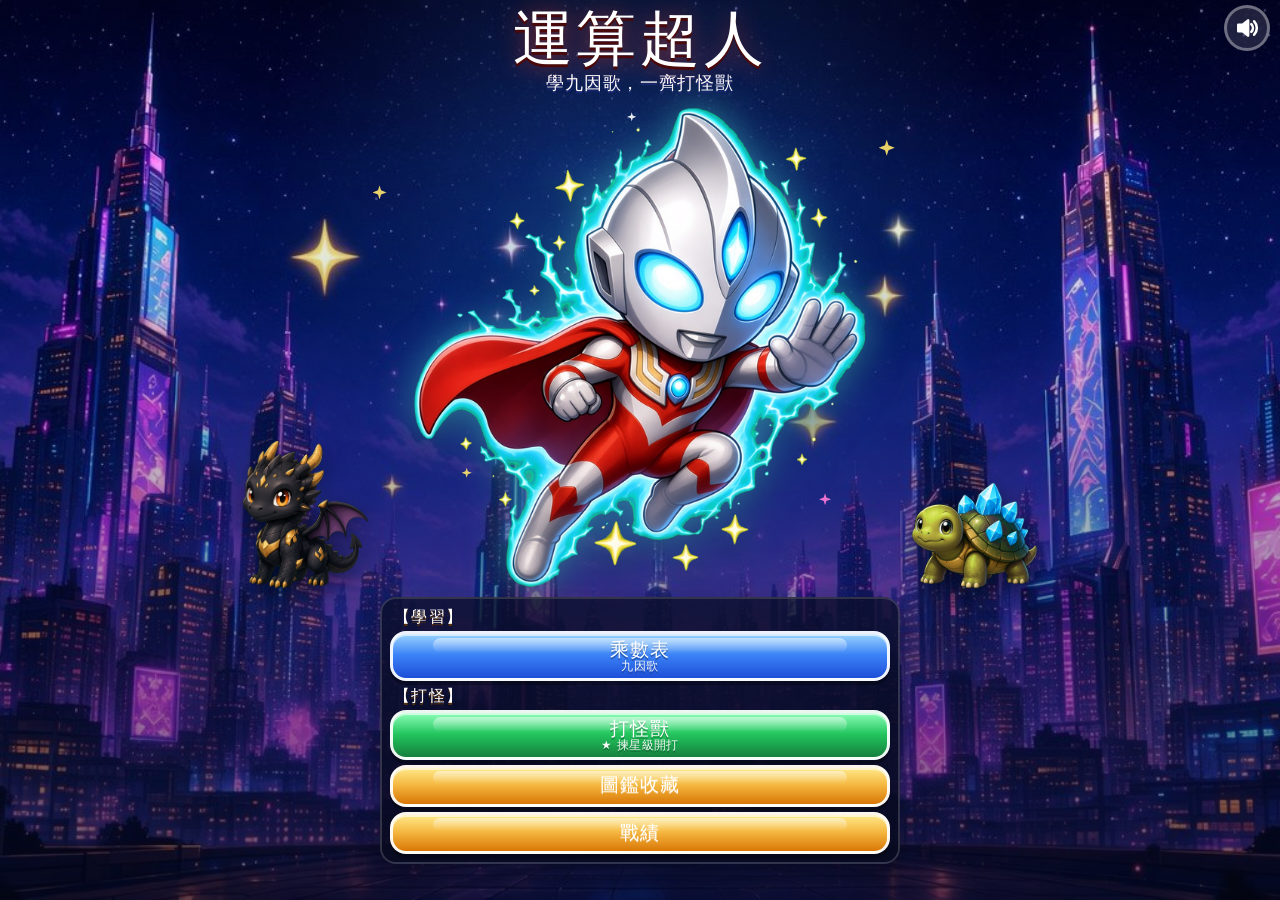
<file: index.html>
<!DOCTYPE html>
<html lang="zh-Hant-HK">
<head>
<meta charset="utf-8">
<meta name="viewport" content="width=device-width, initial-scale=1, viewport-fit=cover">
<meta name="theme-color" content="#0b1033">
<meta name="apple-mobile-web-app-capable" content="yes">
<link rel="icon" href="assets/icon-32.png" type="image/png" sizes="32x32">
<link rel="apple-touch-icon" href="assets/icon-180.png" sizes="180x180">
<link rel="manifest" href="manifest.webmanifest">
<title>運算超人</title>
<style>
:root{
  --font:"Noto Sans HK","PingFang HK","PingFang TC","Microsoft JhengHei","Heiti TC","Noto Sans CJK HK","Noto Sans CJK TC","Source Han Sans TC",system-ui,-apple-system,"Segoe UI",sans-serif;
  --hdr:56px;
  --panel:rgba(16,22,72,.82);
  --line:rgba(255,255,255,.16);
  --yellow:#ffd84d;
}
*{box-sizing:border-box;-webkit-tap-highlight-color:transparent}
html,body{margin:0;position:fixed;inset:0;width:100%;height:100%;overflow:hidden;background:#0b1033;overscroll-behavior:none}
body{font-family:var(--font);color:#fff;touch-action:manipulation;-webkit-user-select:none;user-select:none;-webkit-touch-callout:none}
button{font-family:inherit;color:inherit;cursor:pointer;touch-action:manipulation}
#bg{position:fixed;inset:0;width:100%;height:100%;z-index:0;display:block}
#bg .tw{animation:twinkle 3s ease-in-out infinite alternate}
#bg .sl{transform-box:view-box;animation:sweep 9s ease-in-out infinite alternate}
#bg .sl2{animation-duration:12s;animation-direction:alternate-reverse}
#bg .blinkred{animation:tblink 1.4s steps(2) infinite}
@keyframes twinkle{from{opacity:.25}to{opacity:1}}
@keyframes sweep{from{transform:rotate(-24deg)}to{transform:rotate(24deg)}}

#app{position:absolute;inset:0;z-index:1;height:auto;min-height:0;display:flex;flex-direction:column;padding:env(safe-area-inset-top) env(safe-area-inset-right) env(safe-area-inset-bottom) env(safe-area-inset-left)}
#topbar{position:relative;z-index:40;height:var(--hdr);min-height:var(--hdr);flex:0 0 var(--hdr);display:flex;align-items:center;justify-content:space-between;padding:0 10px;gap:8px;background:transparent}
/* After portrait → landscape → portrait, keep the home and sound buttons painted. */
body[data-screen="battle"] #topbar{position:relative;inset:auto;z-index:40;display:flex;visibility:visible;opacity:1;pointer-events:auto;flex:0 0 var(--hdr);height:var(--hdr);min-height:var(--hdr)}
body[data-screen="battle"] #btnHome,
body[data-screen="battle"] #btnMute{visibility:visible;opacity:1;display:grid;pointer-events:auto}
.brand{font-weight:900;font-size:22px;letter-spacing:2px;color:#fff;text-shadow:0 2px 0 #b91c1c,0 0 12px rgba(255,120,120,.6)}
.brand small{font-size:13px;opacity:.8;letter-spacing:0;margin-left:6px;text-shadow:none}
body[data-screen="home"] .brand,body[data-screen="home"] #btnHome{visibility:hidden}
.iconbtn{width:46px;height:46px;border-radius:50%;border:3px solid rgba(255,255,255,.35);background:rgba(255,255,255,.12);display:grid;place-items:center;padding:0}
.iconbtn svg{width:26px;height:26px}
.iconbtn:active{transform:scale(.92)}
svg.ic{fill:none;stroke:currentColor;stroke-width:2.4;stroke-linecap:round;stroke-linejoin:round}

main{position:relative;flex:1;min-height:0}
.screen{position:absolute;inset:0;display:none;overflow-y:auto;overflow-x:hidden;-webkit-overflow-scrolling:touch;padding:6px 12px 16px}
.screen.active{display:flex;flex-direction:column;align-items:center;animation:screenIn .35s ease-out}
@keyframes screenIn{from{opacity:0;transform:translateY(14px)}to{opacity:1;transform:none}}
.wrap{width:100%;max-width:980px;margin:0 auto;display:flex;flex-direction:column;align-items:center}
h2.h{font-size:clamp(26px,6vw,40px);margin:6px 0 4px;font-weight:900;text-align:center;text-shadow:0 3px 0 rgba(0,0,0,.35)}
p.sub{margin:0 0 12px;font-size:clamp(16px,3.8vw,20px);opacity:.9;text-align:center}

/* chunky buttons */
.btn{--c1:#ff5b5b;--c2:#d61f1f;--c3:#8f0f0f;border:0;border-radius:20px;padding:14px 22px;font-size:clamp(20px,4.6vw,26px);font-weight:900;color:#fff;background:linear-gradient(180deg,var(--c1),var(--c2));box-shadow:0 6px 0 var(--c3),0 10px 18px rgba(0,0,0,.35);text-shadow:0 2px 0 rgba(0,0,0,.25);transition:transform .08s,box-shadow .08s;display:inline-flex;align-items:center;justify-content:center;gap:10px;min-height:56px}
.btn:active{transform:translateY(5px);box-shadow:0 1px 0 var(--c3),0 4px 8px rgba(0,0,0,.35)}
.btn[disabled]{filter:grayscale(.8) brightness(.8);cursor:not-allowed}
.btn svg{width:28px;height:28px}
.btn.blue{--c1:#4fb3ff;--c2:#1d6fe0;--c3:#0f3e8a}
.btn.green{--c1:#5ee07a;--c2:#1fa845;--c3:#0e6428}
.btn.orange{--c1:#ffb547;--c2:#f07a12;--c3:#9a4604}
.btn.purple{--c1:#b58cff;--c2:#7c3aed;--c3:#4c1d95}
.btn.gray{--c1:#8b95b5;--c2:#56608a;--c3:#2f3656}
.btn.small{font-size:18px;padding:10px 16px;min-height:46px;border-radius:16px}

/* HOME — city art, hero, and the learning / battle menu */
#home{overflow:hidden;padding:0;align-items:stretch}
body[data-screen="home"] #bg{opacity:0;pointer-events:none}
body[data-screen="home"] #topbar{position:absolute;inset:0 0 auto 0;z-index:5;background:transparent;pointer-events:none}
body[data-screen="home"] #topbar .iconbtn{pointer-events:auto}
body[data-screen="home"] main{padding-top:0}
.home-city{position:absolute;inset:0;z-index:0;background:#0a0e2e center/cover no-repeat;background-image:url('assets/home/city_bg.jpg')}
#home .home-glow{pointer-events:none;position:absolute;inset:0;z-index:1;background:
  radial-gradient(ellipse at 50% 22%,rgba(60,160,255,.22),transparent 42%),
  linear-gradient(180deg,rgba(5,8,24,.18),transparent 18%,rgba(5,8,24,.28) 55%,rgba(5,8,24,.55))}
.home-wrap{position:relative;z-index:2;flex:1 1 auto;align-self:center;width:100%;max-width:720px;height:100%;min-height:0;display:flex;flex-direction:column;align-items:center;padding:calc(env(safe-area-inset-top) + 6px) 12px 10px;box-sizing:border-box;gap:4px}
.home-head{flex:0 0 auto;text-align:center;padding-top:2px;position:relative;z-index:5}
/* Homepage title, subtitle, labels, and menu share one stack and one weight. */
.home-title,.home-sub,.home-label,.home-pill,.home-pill small,.home-pill .pill-label,.home-pill .opmark,.home-pill .opmark i{font-family:var(--font);font-weight:900;font-synthesis:none;color:#fff}
.home-title{margin:0;font-size:clamp(30px,8vw,60px);line-height:1.02;letter-spacing:.06em;
  color:#fff;
  filter:drop-shadow(0 3px 0 #4a0808) drop-shadow(0 0 12px rgba(255,70,40,.4))}
.home-sub{margin:2px 0 0;font-size:clamp(14px,3.5vw,18px);color:#fff;text-shadow:0 2px 0 #1b2a7a;letter-spacing:.04em}
/* Hero showcase band — short menu, so stage fills leftover height for Ultraman + pets. */
.home-stage{position:relative;z-index:2;flex:1 1 auto;width:100%;min-height:clamp(168px,32dvh,240px);max-height:58dvh;margin:0;display:grid;grid-template-columns:minmax(64px,16%) minmax(0,1fr) minmax(64px,16%);align-items:end;justify-items:center;pointer-events:none;overflow:visible}
.home-hero{position:relative;height:100%;max-height:100%;width:auto;max-width:min(100%,92%);aspect-ratio:15/16;min-width:0;min-height:0;cursor:pointer;pointer-events:auto;z-index:2;filter:drop-shadow(0 0 18px rgba(80,230,255,.5)) drop-shadow(0 10px 14px rgba(0,0,0,.4))}
.home-hero .hero-bob{animation:homeFloat 2.8s ease-in-out infinite;width:100%;height:100%;display:flex;align-items:flex-end;justify-content:center}
.home-hero-img{width:auto;height:100%;max-width:100%;max-height:100%;object-fit:contain;object-position:center bottom;display:block;pointer-events:none;user-select:none}
@keyframes homeFloat{0%,100%{transform:translateY(0)}50%{transform:translateY(-3.5%)}}
.home-sparkles{position:absolute;inset:0 10% 6%;pointer-events:none;z-index:3}
.home-sparkles i{position:absolute;width:12px;height:12px;background:#ffe66d;clip-path:polygon(50% 0,61% 35%,100% 50%,61% 65%,50% 100%,39% 65%,0 50%,39% 35%);animation:spark 1.6s ease-in-out infinite;opacity:.9}
.home-sparkles i:nth-child(1){left:8%;top:18%;width:14px;height:14px}
.home-sparkles i:nth-child(2){right:10%;top:8%;width:16px;height:16px;animation-delay:.3s}
.home-sparkles i:nth-child(3){left:22%;bottom:18%;width:10px;height:10px;animation-delay:.6s}
.home-sparkles i:nth-child(4){right:20%;bottom:12%;width:12px;height:12px;background:#ff7ad9;animation-delay:.9s}
.home-sparkles i:nth-child(5){left:48%;top:2%;width:9px;height:9px;background:#fff;animation-delay:.2s}
@keyframes spark{0%,100%{transform:scale(.7) rotate(0);opacity:.45}50%{transform:scale(1.3) rotate(18deg);opacity:1}}
.home-pet{width:auto;height:78%;max-width:100%;max-height:78%;aspect-ratio:1;min-width:0;min-height:0;z-index:1;filter:drop-shadow(0 8px 12px rgba(0,0,0,.45));align-self:end;pointer-events:none}
.home-pet-l{justify-self:start;animation:bob 2.4s ease-in-out infinite}
.home-pet-r{justify-self:end;animation:bob 2.1s ease-in-out infinite alternate}
.home-pet .mon-bob{width:100%;height:100%;display:flex;align-items:flex-end;justify-content:center}
.home-pet-img{width:100%;height:100%;object-fit:contain;object-position:center bottom;display:block;pointer-events:none;user-select:none}
.home-board{position:relative;z-index:4;flex:0 0 auto;min-height:0;width:100%;overflow-x:hidden;overflow-y:auto;-webkit-overflow-scrolling:touch;display:flex;flex-direction:column;gap:5px;padding:5px 7px 7px;border-radius:16px;background:linear-gradient(180deg,rgba(10,14,42,.78),rgba(8,10,32,.92));border:2px solid rgba(255,255,255,.16);box-shadow:0 10px 24px rgba(0,0,0,.32)}
.home-block{width:100%;flex:0 0 auto}
.home-label{margin:0 0 3px 4px;font-size:clamp(13px,3.2vw,16px);letter-spacing:.08em;color:#fff;text-shadow:0 2px 0 #5a3208;text-align:left}
.home-modes,.home-extra{display:grid;grid-template-columns:1fr;gap:5px;width:100%}
.home-pill{position:relative;display:flex;flex-direction:column;align-items:center;justify-content:center;gap:0;border:3px solid rgba(255,255,255,.92);border-radius:14px;min-width:0;width:100%;min-height:38px;padding:5px 10px;font-size:clamp(15px,3.6vw,19px);color:#fff;letter-spacing:.04em;line-height:1.1;white-space:nowrap;text-align:center;
  box-shadow:0 4px 0 rgba(0,0,0,.3),inset 0 2px 0 rgba(255,255,255,.6);text-shadow:0 2px 0 rgba(0,0,0,.28);transition:transform .08s,box-shadow .08s;overflow:hidden}
.home-pill.wide,.home-block>.home-pill{grid-column:1 / -1}
.home-pill small{position:relative;z-index:1;font-size:.62em;letter-spacing:.06em;line-height:1.1;opacity:.95}
.home-pill::after{content:"";position:absolute;left:8%;right:8%;top:8%;height:36%;border-radius:14px;background:linear-gradient(180deg,rgba(255,255,255,.5),rgba(255,255,255,0));pointer-events:none}
.home-modes .home-pill{display:flex;flex-direction:row;align-items:center;justify-content:center;gap:.28em;text-align:center}
.home-pill .opmark{display:inline-flex;align-items:center;justify-content:center;flex:0 0 auto;margin:0;padding:0;font-size:1em;line-height:1;letter-spacing:0;height:1em}
.home-pill .opmark i{display:inline-flex;align-items:center;justify-content:center;width:1em;height:1em;font-style:normal;font-size:1em;line-height:1;letter-spacing:0}
.home-modes .home-pill .pill-label{display:inline-block;font-size:1em;line-height:1;vertical-align:middle;text-align:center}
.home-extra .home-pill{display:flex;flex-direction:row;align-items:center;justify-content:center;text-align:center}
.home-extra .home-pill .pill-label{display:inline-block;width:auto;font-size:1em;line-height:1;text-align:center;vertical-align:middle}
.home-pill:active{transform:translateY(4px);box-shadow:0 1px 0 rgba(0,0,0,.28),inset 0 2px 0 rgba(255,255,255,.4)}
.home-pill.learn{background:linear-gradient(180deg,#9ad4ff 0%,#3b82f6 48%,#1d4ed8 100%);min-height:40px}
.home-pill.battle-gate{background:linear-gradient(180deg,#8dffb8 0%,#22c55e 48%,#15803d 100%);min-height:42px;gap:0}
.home-pill.battle-gate small{opacity:.95;letter-spacing:.04em}
.home-pill.add{background:linear-gradient(180deg,#ffb08a 0%,#f97316 48%,#c2410c 100%)}
.home-pill.sub{background:linear-gradient(180deg,#7ee7ff 0%,#0284c7 48%,#075985 100%)}
.home-pill.mixas{background:linear-gradient(180deg,#ffe08a 0%,#f59e0b 48%,#b45309 100%);text-shadow:0 1px 0 rgba(255,255,255,.35)}
.home-pill.battle{background:linear-gradient(180deg,#8dffb8 0%,#22c55e 48%,#15803d 100%)}
.home-pill.divide{background:linear-gradient(180deg,#d8b4fe 0%,#7c3aed 48%,#5b21b6 100%)}
.home-pill.mixmd{background:linear-gradient(180deg,#fda4af 0%,#e11d48 48%,#9f1239 100%)}
.home-pill.allops{background:linear-gradient(180deg,#ffe98a 0%,#f5b942 46%,#d97706 100%);text-shadow:0 1px 0 rgba(255,255,255,.4)}
.home-pill.carry2{background:linear-gradient(180deg,#ffb08a 0%,#ea580c 48%,#9a3412 100%)}
.home-pill.carry3{background:linear-gradient(180deg,#fda4af 0%,#e11d48 48%,#9f1239 100%)}
.home-pill.frac{background:linear-gradient(180deg,#d8b4fe 0%,#7c3aed 48%,#5b21b6 100%)}
.home-pill.decimal{background:linear-gradient(180deg,#7ee7ff 0%,#0891b2 48%,#155e75 100%)}
.home-pill.paren{background:linear-gradient(180deg,#ffe08a 0%,#f59e0b 48%,#b45309 100%);text-shadow:0 1px 0 rgba(255,255,255,.35)}
.home-pill.units{background:linear-gradient(180deg,#bbf7d0 0%,#16a34a 48%,#166534 100%)}
.home-pill.dex,.home-pill.record{background:linear-gradient(180deg,#ffe98a 0%,#f5b942 46%,#d97706 100%);text-shadow:0 1px 0 rgba(255,255,255,.45)}
.home-pill.soon{filter:saturate(.86) brightness(.96)}
.home-pill.soon small{display:inline-block;margin-top:1px;padding:0 7px;border-radius:999px;background:rgba(0,0,0,.32);color:#fff;text-shadow:none}
.soon-card{position:fixed;inset:0;z-index:40;display:flex;align-items:center;justify-content:center;padding:22px;background:rgba(6,8,28,.68)}
.soon-card[hidden]{display:none}
.soon-panel{width:min(100%,300px);border-radius:26px;border:4px solid #fff;background:linear-gradient(180deg,#3a2a78,#161038);padding:18px 16px 16px;text-align:center;box-shadow:0 10px 0 rgba(0,0,0,.35)}
.soon-kicker{margin:0;font-size:44px;font-weight:900;line-height:1;color:#ffe14d;text-shadow:0 3px 0 #7a4b00}
.soon-panel p{margin:8px 0 14px;font-size:18px;font-weight:800;line-height:1.4}
.soon-panel .btn{width:100%}
@media (max-width:420px){
  .home-wrap{padding-left:10px;padding-right:10px}
  .home-board{padding:4px 5px 5px;gap:4px}
  .home-modes,.home-extra{gap:4px}
  .home-pill{min-height:36px;font-size:15px;border-radius:13px;padding:4px 8px}
  .home-pill.learn{min-height:38px}
  .home-pill.battle-gate{min-height:40px}
  .home-label{margin-bottom:4px}
  .home-stage{min-height:clamp(140px,28dvh,200px);max-height:50dvh}
  .home-hero{max-width:min(100%,94%)}
  .home-pet{max-width:100%;height:76%;max-height:76%}
}
@media (min-width:700px){
  .home-wrap{max-width:820px;gap:8px}
  .home-board{max-width:520px;padding:8px}
  .home-pill{min-height:42px;font-size:19px;border-radius:16px}
  .home-pill.learn{min-height:44px}
  .home-pill.battle-gate{min-height:46px}
  .home-stage{min-height:clamp(180px,32dvh,260px);max-height:54dvh}
  .home-hero{max-width:min(100%,90%)}
  .home-pet{max-width:100%}
}
@media (orientation:landscape) and (max-height:520px){
  .home-title{font-size:clamp(24px,5vw,36px)}
  .home-sub{font-size:14px}
  .home-stage{min-height:clamp(88px,32dvh,140px);max-height:48dvh}
  .home-hero{max-width:min(100%,88%)}
  .home-pet{max-width:100%;height:74%;max-height:74%}
  .home-pill{min-height:32px;font-size:14px;padding:3px 8px}
  .home-pill.learn{min-height:34px}
  .home-pill.battle-gate{min-height:36px}
  .home-board{gap:4px;padding:5px;max-width:480px}
}
/* legacy title/menu kept for other screens */ 
.title{font-size:clamp(48px,13vw,96px);font-weight:900;line-height:1.05;margin:4px 0 0;letter-spacing:4px;background:linear-gradient(180deg,#fffbd1 0%,#ffe14d 45%,#ff9d00 100%);-webkit-background-clip:text;background-clip:text;color:transparent;filter:drop-shadow(3px 0 0 #c01616) drop-shadow(-3px 0 0 #c01616) drop-shadow(0 3px 0 #c01616) drop-shadow(0 -3px 0 #c01616) drop-shadow(0 7px 0 #6b0909) drop-shadow(0 0 22px rgba(255,210,80,.55));text-align:center}
.tagline{font-size:clamp(17px,4.2vw,24px);font-weight:900;margin:8px 0 2px;color:#bfe9ff;text-shadow:0 2px 0 #1b2a7a;text-align:center}
.menu{display:grid;grid-template-columns:1fr 1fr;gap:14px;width:100%;max-width:620px}
.menu .btn{flex-direction:column;gap:2px;min-height:112px;padding:10px 8px;border-radius:24px}
.menu .btn svg{width:40px;height:40px;margin-bottom:2px}
.menu .btn small{font-size:clamp(13px,3.3vw,16px);font-weight:700;opacity:.95}

/* figures */
.hero,.mon{width:100%;height:100%;display:block;overflow:visible}
.hero-bob,.mon-bob{width:100%;height:100%;animation:bob 2.4s ease-in-out infinite}
@keyframes bob{0%,100%{transform:translateY(0)}50%{transform:translateY(-3%)}}
/* Scale from the feet so fighters stay inside the shorter battle stage. */
#battle{--pop:1.05}
#battle .mon-bob{transform-origin:100% 100%;animation:battlePop 2.4s ease-in-out infinite}
@keyframes battlePop{0%,100%{transform:translateY(0) scale(var(--pop,1.2))}50%{transform:translateY(-3%) scale(var(--pop,1.2))}}
.hero{transform-origin:50% 100%}
.hero .h-armL,.hero .h-armR{transform-box:view-box;transition:transform .16s ease-out}
.hero .h-armL{transform-origin:70px 130px}
.hero .h-armR{transform-origin:150px 130px}
.hero .h-cross,.hero .h-kick,.hero .h-aura,.hero .h-discghost,
.hero .h-mark-red,.hero .h-mark-blue,.hero .h-collar,
.hero .h-cape-red,.hero .h-cape-blue,.hero .h-cape-gold,
.hero .h-gold-aura,.hero .h-halo,.hero .h-wings{display:none}
.hero.pose-beam .h-armL,.hero.pose-beam .h-armR{display:none}
.hero.pose-beam .h-cross{display:inline}
.hero.pose-beam{transform:rotate(-6deg) translateX(4px)}
.hero.pose-kick .h-legR{display:none}
.hero.pose-kick .h-kick{display:inline}
.hero.pose-kick .h-armL{transform:rotate(55deg)}
.hero.pose-kick .h-armR{transform:rotate(-80deg)}
.hero.pose-kick{transform:rotate(-8deg) translate(4px,-2px)}
.hero.pose-disc .h-armR{transform:rotate(-160deg)}
.hero.pose-disc .h-armL{transform:rotate(24deg)}
.hero.pose-disc{transform:rotate(3deg)}
.hero.pose-punch .h-armR{transform:rotate(-95deg)}
.hero.pose-punch .h-armL{transform:rotate(30deg)}
.hero.pose-punch{transform:translateX(6px) rotate(-3deg)}
.hero.pose-win .h-armR{transform:rotate(-155deg)}
.hero.pose-win .h-armL{transform:rotate(28deg)}
.hero.pose-win{transform:translateY(-2px)}
.hero.aura .h-aura{display:inline;animation:aura .25s ease-in-out infinite alternate}
@keyframes aura{from{opacity:.45}to{opacity:.95}}
/* Five-stage henshin — final chibi cast */
.hero.henshin-2 .h-mark-red,.hero.henshin-4 .h-mark-red,.hero.henshin-5 .h-mark-red{display:inline}
.hero.henshin-2 .h-collar,.hero.henshin-3 .h-collar,.hero.henshin-4 .h-collar,.hero.henshin-5 .h-collar{display:inline}
.hero.henshin-3 .h-mark-blue{display:inline}
.hero.henshin-3 .h-mark-red{display:none}
.hero.henshin-3 .h-cape-blue{display:inline}
.hero.henshin-4 .h-cape-gold{display:inline}
.hero.henshin-4 .h-gold-aura{display:inline}
.hero.henshin-5 .h-wings,.hero.henshin-5 .h-halo{display:inline}
.hero.henshin-2 .h-aura{display:inline;opacity:.45;fill:#9ee7ff}
.hero.henshin-3 .h-aura{display:inline;opacity:.6;fill:#7ff0ff}
.hero.henshin-4 .h-aura{display:inline;opacity:.8;fill:#ffe066;animation:aura .2s ease-in-out infinite alternate,rbfill .8s linear infinite}
.hero.henshin-5 .h-aura{display:inline;opacity:.9;fill:#ffe066;animation:aura .18s ease-in-out infinite alternate,rbfill .45s linear infinite}
.hero.henshin-4 .h-gold-aura{animation:mfloat 1s ease-in-out infinite alternate}
.hero.henshin-5 .h-wings{animation:icflap 1.4s ease-in-out infinite alternate}
.hero.henshin-5 .h-halo{animation:aura .8s ease-in-out infinite alternate}
.hero.henshin-4{filter:drop-shadow(0 0 10px rgba(255,220,80,.45))}
.hero.henshin-5{filter:drop-shadow(0 0 14px rgba(127,240,255,.55))}
.hero.henshin-up{filter:brightness(1.55) drop-shadow(0 0 16px rgba(255,255,255,.9))}
.hero.pose-kick .h-cape-red,.hero.pose-beam .h-cape-red,.hero.pose-punch .h-cape-red,.hero.pose-win .h-cape-red{display:inline;opacity:.9}
.hero .h-eyeglow{animation:eyeglow 1.8s ease-in-out infinite alternate}
@keyframes eyeglow{from{opacity:.45}to{opacity:1}}
.hero .h-timer,.hero .h-tglow{fill:var(--tc,#5ee7ff);transition:fill .3s}
.hero.t-blink .h-timer,.hero.t-blink .h-tglow{animation:tblink .7s steps(2,jump-none) infinite}
.hero.combo-rainbow .h-tglow{animation:rbfill .55s linear infinite,tblink .55s steps(2,jump-none) infinite}
.hero.combo-omega .h-tglow,.hero.combo-omega .h-timer{animation:rbfill .35s linear infinite,tblink .4s steps(2,jump-none) infinite}
.hero.charging{filter:brightness(1.45) drop-shadow(0 0 12px rgba(255,255,255,.85))}
.hero.charging .h-aura{display:inline;opacity:.9}
@keyframes tblink{0%{opacity:1}100%{opacity:.2}}
.mon .m-eyes{transform-box:fill-box;transform-origin:center;animation:blink 4.2s infinite}
@keyframes blink{0%,90%,100%{transform:scaleY(1)}94%{transform:scaleY(.08)}}
.mon .m-ouch{display:none}
.mon.ouch .m-eyes{display:none}
.mon.ouch .m-ouch{display:inline}
.mon .m-flame{transform-box:fill-box;transform-origin:50% 100%;animation:flicker .3s ease-in-out infinite alternate}
@keyframes flicker{from{transform:scale(1,1)}to{transform:scale(1.06,.9)}}
.mon .m-float{animation:mfloat 2s ease-in-out infinite alternate}
@keyframes mfloat{from{transform:translateY(0)}to{transform:translateY(-6px)}}
.mon-ice .ic-wing{transform-box:view-box;transform-origin:120px 120px;animation:icflap 2.4s ease-in-out infinite alternate}
@keyframes icflap{from{transform:scaleY(1)}to{transform:scaleY(1.06) translateY(-3px)}}
.mon-thunder .thun-cloak{animation:thcloak 4.5s ease-in-out infinite}
@keyframes thcloak{0%,70%,100%{opacity:1}80%{opacity:.22}90%{opacity:.85}}
.mon-poison .tt-tail{transform-box:view-box;transform-origin:160px 168px;animation:ttwhip 1.8s ease-in-out infinite alternate}
@keyframes ttwhip{from{transform:rotate(-4deg)}to{transform:rotate(6deg)}}
.mon-boss .bs-wing{transform-box:view-box;transform-origin:120px 110px;animation:bswing 2.6s ease-in-out infinite alternate}
@keyframes bswing{from{transform:scaleY(1)}to{transform:scaleY(1.05) translateY(-2px)}}

/* PICK (learn) + SETUP tiles */
.tiles{display:grid;grid-template-columns:repeat(5,1fr);gap:12px;width:100%;max-width:760px}
@media (max-width:520px){.tiles{grid-template-columns:repeat(4,1fr);gap:10px}}
.tile{position:relative;border:0;border-radius:22px;aspect-ratio:1/1;font-weight:900;background:linear-gradient(180deg,var(--t1),var(--t2));box-shadow:0 6px 0 rgba(0,0,0,.35),inset 0 3px 0 rgba(255,255,255,.35);display:flex;flex-direction:column;align-items:center;justify-content:center;padding:4px;transition:transform .08s}
.tile:active{transform:translateY(4px) scale(.97)}
.tile b{font-size:clamp(34px,9vw,54px);line-height:1;text-shadow:0 3px 0 rgba(0,0,0,.3)}
.tile span{font-size:clamp(12px,3vw,16px);font-weight:700;margin-top:2px}
.tile .tmedal{position:absolute;right:-4px;top:-6px;width:30px;height:38px}
.tile.opt{opacity:.85}
.tile .optlbl{position:absolute;left:6px;top:6px;font-size:11px;background:rgba(0,0,0,.35);border-radius:8px;padding:1px 6px}
.setup .tile{opacity:.55;filter:saturate(.5)}
.setup .tile.on{opacity:1;filter:none;outline:4px solid #fff;outline-offset:2px}
.setup .tile .chk{position:absolute;left:6px;top:6px;width:26px;height:26px;border-radius:50%;background:rgba(0,0,0,.3);display:grid;place-items:center}
.setup .tile.on .chk{background:#22c55e}
.setup .tile .chk svg{width:18px;height:18px;opacity:0}
.setup .tile.on .chk svg{opacity:1}
.row{display:flex;flex-wrap:wrap;gap:10px;justify-content:center;align-items:center;margin:14px 0 4px}
.seg{display:inline-flex;background:rgba(0,0,0,.3);border-radius:18px;padding:5px;gap:5px;border:2px solid var(--line)}
.seg button{border:0;border-radius:14px;padding:10px 16px;font-size:clamp(16px,4vw,20px);font-weight:900;background:transparent;color:#cbd5ff}
.seg button.on{background:#ffd84d;color:#3b2300;box-shadow:0 3px 0 #b98900}
.mwrap{width:100%;overflow-x:auto;-webkit-overflow-scrolling:touch;padding-bottom:4px}
.besttxt{font-size:18px;color:#ffe9a8;margin:6px 0 0;min-height:24px;text-align:center}
.warn{color:#ffb4b4;font-weight:700;min-height:24px;margin:4px 0}

/* LEARN */
.learn-top{display:flex;align-items:center;justify-content:space-between;width:100%;max-width:980px;gap:8px}
.learn-top h2{margin:0;font-size:clamp(24px,6vw,38px);font-weight:900;text-shadow:0 3px 0 rgba(0,0,0,.35)}
.learn-main{display:grid;grid-template-columns:1fr;gap:12px;width:100%;max-width:980px;margin-top:8px}
@media (orientation:landscape) and (min-width:760px){.learn-main{grid-template-columns:minmax(0,1.5fr) minmax(0,1fr)}}
.card{background:var(--panel);border:3px solid var(--line);border-radius:26px;padding:14px;box-shadow:0 10px 30px rgba(0,0,0,.35)}
.lcard{display:flex;flex-direction:column;align-items:center;gap:8px;position:relative}
.leq{font-size:clamp(46px,12vw,86px);font-weight:900;line-height:1.05;letter-spacing:2px;text-shadow:0 4px 0 rgba(0,0,0,.35);white-space:nowrap}
.leq .x{color:#ffd84d;margin:0 .12em}
.leq .ans{color:#7dffb2}
.lchant{font-size:clamp(32px,9vw,58px);font-weight:900;color:#ffe14d;letter-spacing:6px;text-shadow:0 3px 0 #b45309,0 0 16px rgba(255,220,80,.45);min-height:1.2em;text-align:center}
.ldots{display:flex;flex-direction:column;gap:calc(var(--ds,24px)*.22);align-items:flex-start;padding:10px 12px;background:rgba(0,0,0,.25);border-radius:18px;max-width:100%;overflow:hidden}
.drow{display:flex;align-items:center;gap:calc(var(--ds,24px)*.16)}
.drow.new{animation:rowIn .45s cubic-bezier(.3,1.6,.5,1)}
@keyframes rowIn{from{transform:translateX(-30px) scale(.6);opacity:0}to{transform:none;opacity:1}}
.dstar{width:var(--ds,24px);height:var(--ds,24px);background:var(--c);-webkit-clip-path:polygon(50% 0,61% 35%,98% 35%,68% 57%,79% 91%,50% 70%,21% 91%,32% 57%,2% 35%,39% 35%);clip-path:polygon(50% 0,61% 35%,98% 35%,68% 57%,79% 91%,50% 70%,21% 91%,32% 57%,2% 35%,39% 35%)}
.dsum{font-weight:900;font-size:calc(var(--ds,24px)*.75);min-width:2.2em;margin-left:8px;color:#fff;opacity:.9}
.dcap{font-size:clamp(15px,3.6vw,19px);color:#cfe3ff;text-align:center}
.lnav{display:flex;align-items:center;gap:8px;width:100%;justify-content:space-between}
.lnav .btn{white-space:nowrap;flex-shrink:0}
@media (max-width:440px){.lnav .btn{padding:10px 10px;font-size:17px;gap:4px}.lnav .btn svg{width:22px;height:22px}.lprog{gap:4px}.lprog i{width:10px;height:10px}}
.lprog{display:flex;gap:6px;flex-wrap:wrap;justify-content:center}
.lprog i{width:14px;height:14px;border-radius:50%;background:rgba(255,255,255,.25)}
.lprog i.on{background:#ffd84d;box-shadow:0 0 8px #ffd84d}
.speakbtn{position:absolute;right:10px;top:10px}
.lside{display:flex;flex-direction:column;gap:12px;min-width:0}
.lside #lGo{width:100%}
.llist{display:grid;grid-template-columns:repeat(3,1fr);gap:8px;align-content:start}
@media (orientation:landscape) and (min-width:760px){.llist{grid-template-columns:1fr}}
.litem{border:2px solid var(--line);background:rgba(255,255,255,.08);border-radius:14px;padding:6px 8px;text-align:left;display:flex;flex-direction:column;gap:0;font-size:15px}
@media (orientation:landscape) and (min-width:760px){.litem{flex-direction:row;justify-content:space-between;align-items:center;font-size:19px;padding:6px 14px}}
.litem b{font-size:1.1em;white-space:nowrap}
.litem span{color:#ffe14d;font-weight:700;white-space:nowrap}
.litem.on{background:#ffd84d;color:#3b2300;border-color:#fff}
.litem.on span{color:#9a3412}
.litem.seen{border-color:rgba(125,255,178,.6)}

/* One battle layout: the large stage (~49dvh). The sum stays in the panel below. */
#battle{padding:2px 8px 6px;--stage-row:minmax(148px,49dvh)}
#battle.active{display:grid;grid-template-rows:var(--stage-row) minmax(0,1fr);gap:6px;align-items:stretch;height:100%;overflow:hidden}
@media (max-height:700px){
  #battle{--stage-row:minmax(120px,40dvh)}
}
@media (max-height:620px){
  #battle{--stage-row:minmax(104px,34dvh)}
}
@media (orientation:landscape) and (min-width:700px){
  #battle.active{grid-template-columns:minmax(0,1.05fr) minmax(300px,1fr);grid-template-rows:minmax(0,1fr)}
}
.stage{position:relative;border-radius:24px;overflow:hidden;min-height:0;border:3px solid var(--line);background:linear-gradient(180deg,rgba(20,20,80,.05) 0%,rgba(40,20,90,.25) 70%,rgba(0,0,0,0) 100%);z-index:1}
.battle-city{position:absolute;inset:0;z-index:0;background:#0a0e2e center/cover no-repeat;background-image:url('assets/home/city_bg.jpg');opacity:.92}
.ground{position:absolute;left:0;right:0;bottom:0;height:16%;background:linear-gradient(180deg,rgba(20,24,48,.75),rgba(8,10,24,.9));border-top:3px solid rgba(93,106,160,.55);z-index:1}
.ground::after{content:"";position:absolute;left:0;right:0;top:38%;height:4px;background:repeating-linear-gradient(90deg,#ffd84d 0 28px,transparent 28px 60px);opacity:.55}
.hero-wrap{position:absolute;left:4px;bottom:12%;z-index:3;overflow:visible}
.mon-wrap{position:absolute;right:4px;bottom:12%;z-index:2;overflow:visible}
/* Beam pose art and the omega move reach across the monster. Drop that hero
   under the monster. Other poses stay in front. Full opacity either way. */
.hero-wrap.under-mon{z-index:2}
.hero-wrap.under-mon ~ .mon-wrap{z-index:4}
.hero.raster{position:relative;width:100%;height:100%;display:block}
.hero-art{position:absolute;inset:0}
.hero-raster,.mon-img{width:100%;height:100%;object-fit:contain;object-position:center bottom;display:block;pointer-events:none;user-select:none}
.hero-art .hero-raster{position:absolute;inset:0}
.hero-raster.hero-fade{z-index:2;opacity:1;transition:opacity .48s ease}
.hero-raster.hero-fade.out{opacity:0}
.hero-anchors,.mon-anchors{position:absolute;inset:0;width:100%;height:100%;opacity:0;pointer-events:none}
/* Painted poses already show the action. Don't rotate the PNG on top. Lunge stays on .hero-wrap. */
.hero.raster.pose-beam,
.hero.raster.pose-kick,
.hero.raster.pose-disc,
.hero.raster.pose-punch,
.hero.raster.pose-win,
.hero.raster.pose-tuck,
.hero.raster.pose-guard,
.hero.raster.pose-omega,
.hero.raster.pose-flip,
.hero.raster.pose-whirl,
.hero.raster.pose-super,
.hero.raster.pose-rainbow{transform:none}
/* Pose files are 520 squares with uneven padding, so filling the pose box
   made them taller than idle and shifted them toward center. pose-fit scales
   the painted body to the standing height, pins the back to the left, and
   drops the feet onto the same ground line. --pose-s stays under 1 for the
   current art, so a pose cannot balloon past the idle body. */
.hero.raster.pose-fit .hero-art{transform-origin:0% 100%;transform:translate(calc(var(--pose-x) * 1%), calc(var(--pose-y) * 1%)) scale(var(--pose-s, .5))}
/* hero_h{N}.png is a tight portrait, not the padded 520 square. Scale it so the
   standing body stays the same height inside the pose box, feet on the ground. */
.hero.raster.henshin-1{--body:.50}
.hero.raster.henshin-2{--body:.56}
.hero.raster.henshin-3{--body:.54}
.hero.raster.henshin-4{--body:.55}
.hero.raster.henshin-5{--body:.56}
.hero.raster.stand .hero-art,
.hero.raster.henshin-1.stand .hero-art,
.hero.raster.henshin-4.stand .hero-art{transform:scale(var(--body,.52));transform-origin:0% 100%}
.hero.raster.stand .hero-raster{object-position:left bottom}
.form-name{position:absolute;left:0;top:100%;margin-top:1px;transform:none;transform-origin:left center;z-index:9;pointer-events:none;white-space:nowrap;font-weight:900;font-size:clamp(13px,3.1vw,18px);line-height:1.15;letter-spacing:1px;color:#fff;background:linear-gradient(180deg,#38bdf8,#0369a1);border:2px solid #fff;border-radius:999px;padding:2px 10px;box-shadow:0 3px 0 #082f49,0 0 10px rgba(56,189,248,.65);text-shadow:0 1px 0 #082f49}
.form-name.flash{animation:formFlash 1s ease-out}
@keyframes formFlash{0%{transform:scale(.6);filter:brightness(2.4);box-shadow:0 0 18px #fff}40%{transform:scale(1.16);filter:brightness(1.6)}100%{transform:scale(1);filter:none}}
.hero.raster.henshin-4:not(.henshin-up):not(.charging),
.hero.raster.henshin-5:not(.henshin-up):not(.charging){filter:none}
.hero.raster.henshin-up,
.hero.raster.charging{filter:brightness(1.55) drop-shadow(0 0 16px rgba(255,255,255,.9))}
.mon.mon-raster{position:relative;width:100%;height:100%;display:block}
/* --fill is 1 / painted-height fraction of the frame on screen (idle or attack).
   Padding in the PNG scales too, then --foot-n and --nudge park the feet on the
   ground and the body on the right edge, so the painted monster matches the
   lineup instead of the file box. Art is not mirrored. */
.mon-wrap .mon-img,
.mon.atk-drop .mon-img{transform-origin:100% 100%;transform:translate(calc(var(--nudge, 0) * var(--fill, 1) * 1%), calc(var(--foot-n, 0) * var(--fill, 1) * 1%)) scale(var(--fill, 1))}
.hero.henshin-up .hero-raster{filter:brightness(1.45) drop-shadow(0 0 16px rgba(255,255,255,.9))}
.mon.ouch .mon-img{filter:brightness(1.6) saturate(1.3) hue-rotate(-10deg)}
.dimg .mon-raster,.dimg .mon-img{width:100%;height:100%}
#dsArt .mon-raster,#dsArt .mon-img{width:100%;height:100%}
#fxLayer{position:absolute;inset:0;z-index:5;pointer-events:none;overflow:hidden}
#fxCanvas{position:absolute;inset:0;width:100%;height:100%;z-index:6;pointer-events:none}
.stagehud{position:absolute;left:0;right:0;top:0;display:flex;justify-content:space-between;align-items:flex-start;padding:6px 6px 6px 8px;z-index:9;gap:6px;pointer-events:none}
.hudbox{background:rgba(0,0,0,.4);border-radius:14px;padding:5px 10px;font-weight:900;font-size:clamp(13px,3.2vw,17px);border:2px solid rgba(255,255,255,.18)}
.herohud{position:relative;padding-left:34px;flex:0 1 auto;max-width:min(68%,280px)}
.hud-right{display:flex;flex-direction:column;align-items:flex-end;gap:4px;margin-left:auto;max-width:min(68%,calc(100% - 112px));min-width:0}
.chest-lamp{position:absolute;left:8px;top:9px;width:16px;height:16px;border-radius:50%;background:var(--tc,#38d6cf);box-shadow:0 0 8px var(--tc,#38d6cf),inset 0 0 4px rgba(255,255,255,.9);border:2px solid #fff}
.chest-lamp.blink{animation:tblink .7s steps(2,jump-none) infinite}
.monhud{width:100%;max-width:100%;text-align:right}
#monName{line-height:1.15}
.hpbar{height:14px;border-radius:8px;background:rgba(255,255,255,.2);overflow:hidden;margin-top:4px;border:2px solid rgba(0,0,0,.4)}
.hpbar i{display:block;height:100%;width:100%;background:linear-gradient(90deg,#ff4d4d,#ffb347);border-radius:6px;transition:width .45s cubic-bezier(.3,1.3,.5,1);float:right}
.form-hud{display:block;margin-top:2px;font-weight:900;font-size:clamp(13px,3.3vw,17px);letter-spacing:.5px;color:#fff;line-height:1.2;text-shadow:0 1px 0 #082f49}
.form-hud.flash{animation:formFlash .7s ease-out}
.herohud .dots{display:flex;gap:4px;margin-top:4px;align-items:center}
.herohud .dots i{width:12px;height:12px;border-radius:50%;background:rgba(255,255,255,.25)}
.herohud .dots i.done{background:#7dffb2}
.herohud .dots i.boss{background:#c084fc}
.herohud .dots i.cur{outline:2px solid #fff}
.timerbox{font-size:clamp(20px,5vw,30px);color:#fff}
.timerbox.low{color:#ff6b6b;animation:pulse .5s ease-in-out infinite alternate}
@keyframes pulse{to{transform:scale(1.1)}}
.combo{position:static;z-index:1;font-weight:900;font-size:clamp(13px,3.2vw,18px);color:#fff;background:linear-gradient(180deg,#ff5bd1,#a21caf);padding:3px 10px;border-radius:999px;border:2px solid #fff;box-shadow:0 3px 0 #6b0f6b;display:none;white-space:nowrap;pointer-events:none;max-width:100%}
.combo.omega{background:linear-gradient(180deg,#ffe14d,#ff5bd1,#7ff0ff);color:#1a1040;box-shadow:0 4px 0 #7c3aed,0 0 20px rgba(255,225,77,.8);border-color:#fff}
.combo.show{display:block}
.movename{position:absolute;left:50%;top:42%;z-index:8;font-weight:900;font-size:clamp(26px,6.4vw,56px);color:#fff35c;white-space:nowrap;letter-spacing:2px;max-width:78%;text-align:center;text-shadow:3px 3px 0 #d10000,-3px -3px 0 #d10000,3px -3px 0 #d10000,-3px 3px 0 #d10000,0 3px 0 #d10000,0 -3px 0 #d10000,3px 0 0 #d10000,-3px 0 0 #d10000,0 8px 0 #6b0000,0 0 26px rgba(255,255,255,.9);pointer-events:none}
.movename.super{color:#fff;text-shadow:3px 3px 0 #7c3aed,-3px -3px 0 #7c3aed,3px -3px 0 #7c3aed,-3px 3px 0 #7c3aed,0 3px 0 #7c3aed,0 -3px 0 #7c3aed,3px 0 0 #7c3aed,-3px 0 0 #7c3aed,0 8px 0 #2e1065,0 0 30px #ff7ad9}
.movename.banner{color:#fff;font-size:clamp(24px,6vw,46px);text-shadow:3px 3px 0 #1d4ed8,-3px -3px 0 #1d4ed8,3px -3px 0 #1d4ed8,-3px 3px 0 #1d4ed8,0 7px 0 #1e1b4b}
.movename.henshin{font-size:clamp(34px,8vw,68px);color:#fff;text-shadow:3px 3px 0 #0369a1,-3px -3px 0 #0369a1,3px -3px 0 #0369a1,-3px 3px 0 #0369a1,0 8px 0 #082f49,0 0 28px #7ff0ff}
.movename.break{font-size:clamp(28px,6.5vw,52px);color:#fff;text-shadow:3px 3px 0 #c2410c,-3px -3px 0 #c2410c,3px -3px 0 #c2410c,-3px 3px 0 #c2410c,0 8px 0 #7c2d12}
.beam{position:absolute;z-index:3;pointer-events:none;border-radius:999px;background:linear-gradient(180deg,rgba(120,220,255,0) 0%,#7fe3ff 20%,#fff 42%,#fff 58%,#7fe3ff 80%,rgba(120,220,255,0) 100%);box-shadow:0 0 18px 6px rgba(120,220,255,.85),0 0 44px 14px rgba(80,160,255,.5)}
.beam.super{background:linear-gradient(180deg,rgba(255,255,255,0) 0%,#ff7ad9 14%,#ffe066 30%,#fff 45%,#fff 55%,#7ff0ff 70%,#b58cff 86%,rgba(255,255,255,0) 100%);box-shadow:0 0 26px 10px rgba(255,230,120,.9),0 0 70px 24px rgba(255,120,220,.55)}
.disc{position:absolute}
.disc b{display:block;width:100%;height:100%;transform:scaleY(.45)}
.disc i{display:block;width:100%;height:100%;border-radius:50%;background:radial-gradient(circle,rgba(255,255,255,0) 0 22%,#fff 24% 30%,rgba(127,227,255,.2) 32%),repeating-conic-gradient(#ffffff 0 12deg,#7fe3ff 12deg 24deg);border:4px solid #fff;box-shadow:0 0 16px 6px #7fe3ff,0 0 36px 10px rgba(80,160,255,.6);animation:spin .18s linear infinite}
@keyframes spin{to{transform:rotate(360deg)}}
.orb{position:absolute;width:46px;height:46px;border-radius:50%;margin:-23px 0 0 -23px}
.impact{position:absolute;width:150px;height:150px;margin:-75px 0 0 -75px;display:grid;place-items:center}
.impact svg{position:absolute;inset:0;width:100%;height:100%}
.impact span{position:relative;font-weight:900;font-size:36px;color:#fff;text-shadow:2px 2px 0 #c01616,-2px -2px 0 #c01616,2px -2px 0 #c01616,-2px 2px 0 #c01616,0 5px 0 #6b0909}
.dmg{position:absolute;font-weight:900;font-size:clamp(26px,6vw,40px);color:#fff;text-shadow:2px 2px 0 #c01616,-2px -2px 0 #c01616,2px -2px 0 #c01616,-2px 2px 0 #c01616;white-space:nowrap}
.yell{position:absolute;font-weight:900;font-size:clamp(28px,7vw,48px);color:#ffe14d;text-shadow:3px 3px 0 #c01616,-3px -3px 0 #c01616,3px -3px 0 #c01616,-3px 3px 0 #c01616,0 0 18px rgba(255,255,255,.9);white-space:nowrap;letter-spacing:2px}
.ouchtxt{position:absolute;font-weight:900;font-size:clamp(20px,4.5vw,30px);color:#ffe14d;text-shadow:2px 2px 0 #1e3a8a,-2px -2px 0 #1e3a8a,2px -2px 0 #1e3a8a,-2px 2px 0 #1e3a8a;white-space:nowrap}
.flash{position:absolute;inset:0;background:#fff;opacity:0}
.speedline{position:absolute;height:4px;border-radius:4px;background:linear-gradient(90deg,transparent,#fff);opacity:.8}

.panel{background:var(--panel);border:3px solid var(--line);border-radius:24px;padding:8px 10px 10px;display:flex;flex-direction:column;gap:8px;justify-content:flex-start;min-width:0;min-height:0;position:relative;overflow:hidden;z-index:4}
.qcard{position:relative;flex:0 0 auto;border-radius:18px;padding:10px 8px 12px;overflow:hidden;z-index:1;background:rgba(6,10,36,.55);border:3px solid rgba(255,216,77,.88);box-shadow:0 5px 0 rgba(0,0,0,.28)}
.qcard.eh .qrow{text-shadow:0 2px 0 #0b1033,0 0 8px rgba(0,0,0,.7)}
.qcard .qrow{position:relative;z-index:3}
.elem-pop{position:absolute;left:50%;top:18%;z-index:8;transform:translate(-50%,-50%) scale(.2);opacity:0;pointer-events:none;font-weight:900;font-size:clamp(42px,10vw,72px);line-height:1.15;letter-spacing:2px;padding:.08em .2em .12em;-webkit-text-stroke:5px #1a0a00;paint-order:stroke fill;text-shadow:0 4px 0 rgba(0,0,0,.45),0 0 16px currentColor;white-space:nowrap;color:#fff;overflow:visible}
.elem-pop.pop-fire{color:#ffeb3b}
.elem-pop.pop-ice{color:#e0f7ff;-webkit-text-stroke-color:#0c4a6e}
.elem-pop.pop-thunder{color:#fff36a;-webkit-text-stroke-color:#713f12}
.elem-pop.pop-poison{color:#d8b4fe;-webkit-text-stroke-color:#3b0764}
.elem-pop.pop-rock{color:#e7e5e4;-webkit-text-stroke-color:#44403c}
.elem-pop.pop-sand{color:#fde047;-webkit-text-stroke-color:#713f12}
.elem-pop.pop-steel{color:#f8fafc;-webkit-text-stroke-color:#334155}
.elem-pop.pop-water{color:#7dd3fc;-webkit-text-stroke-color:#0c4a6e}
.elem-pop.pop-dark{color:#d8b4fe;-webkit-text-stroke-color:#1e1b4b}
.elem-pop.pop-light{color:#fff;-webkit-text-stroke-color:#b45309}
.elem-pop.pop-star{color:#fde68a;-webkit-text-stroke-color:#4c1d95}
.elem-pop.show{animation:elemPop 1.05s ease-out}
@keyframes elemPop{0%{opacity:0;transform:translate(-50%,-8%) scale(.18) rotate(-8deg)}20%{opacity:1;transform:translate(-50%,-42%) scale(1.12) rotate(3deg)}58%{opacity:1;transform:translate(-50%,-42%) scale(1) rotate(0)}100%{opacity:0;transform:translate(-50%,-58%) scale(1.06)}}
.ebit{position:absolute;pointer-events:none;z-index:4;border-radius:50%}
.ebit-fire{width:16px;height:16px;background:radial-gradient(circle,#fff 0 20%,#ffb020 40%,#ff3b00 70%,transparent 72%);box-shadow:0 0 10px #ff6a00;animation:bitUp .9s ease-out forwards}
.ebit-ice{width:12px;height:12px;background:#fff;box-shadow:0 0 8px #bae6fd;clip-path:polygon(50% 0,62% 38%,100% 50%,62% 62%,50% 100%,38% 62%,0 50%,38% 38%);animation:bitFall 1s linear forwards}
.ebit-thunder{width:6px;height:28px;border-radius:2px;background:linear-gradient(#fff,#fde047);box-shadow:0 0 10px #fde047;transform:rotate(18deg);animation:bitZap .45s steps(2) infinite}
.ebit-poison{width:18px;height:18px;background:radial-gradient(circle at 35% 35%,#f5d0fe,#a855f7 60%,transparent 62%);animation:bitUp 1s ease-out forwards}
.ebit-rock{width:14px;height:10px;border-radius:3px;background:#a8a29e;box-shadow:1px 1px 0 #44403c;animation:bitFall .9s ease-in forwards}
.ebit-sand{width:10px;height:10px;background:#facc15;animation:bitDrift 1s linear forwards}
.ebit-steel{width:8px;height:8px;background:#fff;box-shadow:0 0 6px #e2e8f0;transform:rotate(45deg);animation:bitUp .8s ease-out forwards}
.ebit-water{width:22px;height:10px;border-radius:10px;background:rgba(56,189,248,.85);animation:bitDrift 1s ease-out forwards}
.ebit-dark{width:28px;height:28px;background:rgba(20,0,40,.72);filter:blur(1px);animation:bitUp 1s ease-out forwards}
.ebit-light{width:18px;height:18px;background:#fff;box-shadow:0 0 16px #fff;animation:bitZap .5s ease-out forwards}
.ebit-star{width:14px;height:14px;background:#fde68a;clip-path:polygon(50% 0,61% 35%,98% 35%,68% 57%,79% 91%,50% 70%,21% 91%,32% 57%,2% 35%,39% 35%);animation:bitFall 1s linear forwards}
@keyframes bitUp{from{transform:translateY(8px) scale(.4);opacity:1}to{transform:translateY(-36px) scale(1.2);opacity:0}}
@keyframes bitFall{from{transform:translateY(-16px);opacity:1}to{transform:translateY(28px) rotate(40deg);opacity:0}}
@keyframes bitDrift{from{transform:translateX(-12px);opacity:.2}to{transform:translateX(30px);opacity:0}}
@keyframes bitZap{0%,100%{opacity:1}50%{opacity:.15}}
.qcard.eh{border-radius:18px}
.qcard.eh-fire{animation:ehBurn 1.05s ease-out;background:linear-gradient(180deg,rgba(255,180,40,.15),rgba(255,50,0,.72));box-shadow:inset 0 0 0 5px #ff6a00,inset 0 -28px 0 rgba(255,60,0,.55),0 0 24px rgba(255,80,0,.65)}
.qcard.eh-fire.shade-black{background:linear-gradient(180deg,rgba(40,0,0,.2),rgba(80,0,0,.78));box-shadow:inset 0 0 0 5px #7f1d1d,inset 0 0 40px rgba(255,40,0,.45)}
.qcard.eh-ice{background:linear-gradient(180deg,rgba(255,255,255,.72),rgba(125,211,252,.55));box-shadow:inset 0 0 0 5px #e0f2fe,inset 0 0 28px #fff}
.qcard.eh-ice::after{content:"";position:absolute;inset:0;z-index:2;pointer-events:none;background:
  radial-gradient(circle at 12% 20%,#fff 0 7px,transparent 8px),
  radial-gradient(circle at 70% 16%,#fff 0 5px,transparent 6px),
  radial-gradient(circle at 40% 70%,#fff 0 6px,transparent 7px),
  linear-gradient(135deg,rgba(255,255,255,.55),transparent 42%);
  animation:ehFrost 1.05s ease-out}
.qcard.eh-thunder{background:linear-gradient(180deg,rgba(255,250,180,.2),rgba(250,204,21,.35));box-shadow:inset 0 0 0 5px #fde047,0 0 28px rgba(250,204,21,.8);animation:ehZap 1.05s linear}
.qcard.eh-poison{background:
  radial-gradient(circle at 18% 72%,rgba(168,85,247,.85) 0 14px,transparent 16px),
  radial-gradient(circle at 74% 36%,rgba(192,132,252,.9) 0 18px,transparent 20px),
  radial-gradient(circle at 48% 80%,rgba(74,222,128,.8) 0 12px,transparent 14px),
  linear-gradient(180deg,rgba(88,28,135,.25),rgba(22,101,52,.45));
  box-shadow:inset 0 0 0 5px #c084fc}
.qcard.eh-poison.shade-vine{box-shadow:inset 0 0 0 5px #22c55e,inset 0 -18px 0 rgba(21,128,61,.55)}
.qcard.eh-rock{animation:cardShake .28s linear 3;background:
  radial-gradient(circle at 16% 78%,#78716c 0 9px,transparent 10px),
  radial-gradient(circle at 72% 70%,#57534e 0 12px,transparent 13px),
  radial-gradient(circle at 46% 88%,#a8a29e 0 7px,transparent 8px),
  linear-gradient(180deg,transparent,rgba(68,64,60,.55));
  box-shadow:inset 0 0 0 5px #a8a29e}
.qcard.eh-sand{background:repeating-linear-gradient(100deg,rgba(250,204,21,.15) 0 8px,rgba(202,138,4,.55) 8px 14px);box-shadow:inset 0 0 36px rgba(250,204,21,.85),inset 0 0 0 5px #eab308;animation:ehDust 1.05s linear}
.qcard.eh-sand::after{content:"";position:absolute;inset:0;background:rgba(250,204,21,.45);z-index:2;pointer-events:none;animation:ehDim 1.05s ease-out}
.qcard.eh-steel{background:repeating-linear-gradient(115deg,transparent 0 8px,rgba(255,255,255,.55) 8px 11px),linear-gradient(180deg,rgba(226,232,240,.35),rgba(100,116,139,.45));box-shadow:inset 0 0 0 5px #e5e7eb,0 0 16px rgba(255,255,255,.4)}
.qcard.eh-water{overflow:hidden;background:linear-gradient(180deg,rgba(14,165,233,.15),rgba(37,99,235,.35));box-shadow:inset 0 0 0 5px #38bdf8}
.qcard.eh-water::before{content:"";position:absolute;left:-30%;right:-30%;height:70%;bottom:-20%;z-index:2;background:linear-gradient(180deg,rgba(255,255,255,.85),rgba(56,189,248,.75) 42%,rgba(14,165,233,.2));border-radius:46% 54% 0 0;animation:ehWave 1.05s ease-out;pointer-events:none}
.qcard.eh-dark{animation:ehDim 1.05s ease-in-out;background:rgba(8,0,20,.72);box-shadow:inset 0 0 40px rgba(88,28,135,.8),inset 0 0 0 5px #6b21a8}
.qcard.eh-light{animation:ehFlash 1.05s ease-out;box-shadow:inset 0 0 0 6px #fff,0 0 30px #fff}
.qcard.eh-star{background:
  radial-gradient(circle at 18% 30%,#fff 0 3px,transparent 4px),
  radial-gradient(circle at 70% 22%,#fde68a 0 4px,transparent 5px),
  radial-gradient(circle at 40% 68%,#fff 0 3px,transparent 4px),
  radial-gradient(circle at 82% 64%,#c4b5fd 0 4px,transparent 5px),
  radial-gradient(circle at 55% 40%,#fff 0 2px,transparent 3px);
  box-shadow:inset 0 0 0 5px #fde68a,0 0 18px rgba(253,224,71,.6);animation:ehDust 1.05s linear}
@keyframes ehBurn{0%{filter:brightness(1)}25%{filter:brightness(1.45)}100%{filter:brightness(1.05)}}
@keyframes ehFrost{0%{filter:saturate(1)}40%{filter:saturate(.55) brightness(1.35)}100%{filter:none}}
@keyframes ehZap{0%,100%{filter:none}12%{filter:brightness(2.4)}18%{filter:none}40%{filter:brightness(1.9)}48%{filter:none}70%{filter:brightness(2.1)}}
@keyframes ehDust{0%{filter:contrast(1)}40%{filter:contrast(1.3) saturate(1.4)}100%{filter:none}}
@keyframes ehWave{0%{transform:translateX(-40%) translateY(55%)}100%{transform:translateX(22%) translateY(-28%)}}
@keyframes ehDim{0%,100%{filter:none}40%{filter:brightness(.35)}}
@keyframes ehFlash{0%{background:transparent}12%{background:rgba(255,255,255,.95)}40%{background:rgba(255,255,255,.35)}100%{background:transparent}}
@keyframes cardShake{0%,100%{transform:translateX(0)}20%{transform:translateX(-7px)}40%{transform:translateX(7px)}60%{transform:translateX(-5px)}80%{transform:translateX(4px)}}
#choices.eh .choice{position:relative;overflow:hidden}
#choices.eh-fire .choice:not(.eh-ok){background:linear-gradient(180deg,#ffd36a,#ff4d00 58%,#7f1d1d);box-shadow:0 0 16px #ff6a00,inset 0 -14px 0 rgba(255,40,0,.75);animation:ehBurn .4s ease-in-out infinite alternate}
#choices.eh-ice .choice:not(.eh-ok){background:linear-gradient(180deg,#fff,#bae6fd 55%,#0284c7);color:#0c4a6e;text-shadow:none;box-shadow:inset 0 0 0 4px #fff,0 0 14px #e0f2fe}
#choices.eh-thunder .choice:not(.eh-ok){animation:btnJitter .1s linear 8;box-shadow:0 0 0 4px #fde047,0 0 16px #fde047}
#choices.eh-poison .choice:not(.eh-ok){box-shadow:inset 0 0 0 5px #c084fc,inset 0 -16px 0 rgba(88,28,135,.55);background:linear-gradient(180deg,#d8b4fe,#7e22ce)}
#choices.eh-vine .choice:not(.eh-ok),#choices.eh-poison.shade-vine .choice:not(.eh-ok){box-shadow:inset 0 0 0 5px #22c55e,inset 0 -16px 0 rgba(22,101,52,.65);background:linear-gradient(180deg,#bbf7d0,#15803d)}
#choices.eh-rock .choice:not(.eh-ok){animation:cardShake .28s linear 3;box-shadow:inset 0 0 0 4px #a8a29e}
#choices.eh-sand .choice:not(.eh-ok){background:linear-gradient(180deg,#fde047,#ca8a04);color:#3b2300;text-shadow:none;box-shadow:inset 0 0 18px rgba(120,70,0,.45)}
#choices.eh-steel .choice:not(.eh-ok):nth-child(odd){transform:rotate(-7deg)}
#choices.eh-steel .choice:not(.eh-ok):nth-child(even){transform:rotate(6deg)}
#choices.eh-steel .choice:not(.eh-ok){box-shadow:inset 0 0 0 4px #e5e7eb,0 0 10px #fff}
#choices.eh-water .choice:not(.eh-ok){background:linear-gradient(180deg,#7dd3fc,#1d4ed8);box-shadow:inset 0 -16px 0 rgba(14,165,233,.7),0 0 12px #38bdf8}
#choices.eh-dark .choice:not(.eh-ok){animation:fadeShadow 1.05s ease-in-out;background:linear-gradient(180deg,#4c1d95,#1e1b4b)}
#choices.eh-light .choice:not(.eh-ok){animation:ehFlash 1.05s ease-out;box-shadow:0 0 0 4px #fff,0 0 18px #fff}
#choices.eh-star .choice:not(.eh-ok){box-shadow:inset 0 0 0 4px #fde68a,0 0 14px #fde68a}
#choices.eh .choice.eh-ok{animation:none!important;transform:none!important;filter:none!important;opacity:1!important;background:linear-gradient(180deg,#fff,#e0f2fe)!important;color:#0f172a!important;text-shadow:none!important;box-shadow:0 0 0 4px #fff,0 6px 0 #0369a1!important;z-index:5}
#choices.eh .choice.eh-wrong{opacity:1;color:#fff}
.choice.eh-wrong.shade-ball::after,.choice.eh-wrong.shade-meteor::after{content:"";position:absolute;right:6px;top:6px;width:36px;height:36px;border-radius:50%;pointer-events:none;z-index:2}
.choice.eh-wrong.shade-ball::after{background:radial-gradient(circle,#fff 0 16%,#ffb020 38%,#ff3b00 66%,transparent 70%);box-shadow:0 0 16px #ff6a00;animation:bitUp .8s ease-out}
.choice.eh-wrong.shade-meteor::after{width:22px;height:22px;border-radius:40% 40% 50% 50%;background:radial-gradient(circle,#fff,#fb923c 60%,#7c2d12);box-shadow:-18px 16px 0 -2px rgba(253,224,71,.95),-10px 8px 0 -1px #fff;transform:rotate(-28deg)}
@keyframes btnJitter{0%{transform:translate(0,0)}25%{transform:translate(-4px,2px)}50%{transform:translate(4px,-2px)}75%{transform:translate(-3px,-1px)}100%{transform:translate(0,0)}}
@keyframes fadeShadow{0%,100%{filter:none;opacity:1}35%,60%{filter:brightness(.18);opacity:.4}}
.disrupt{position:absolute;inset:0;pointer-events:none;z-index:4;opacity:0;transition:opacity .35s}
.disrupt.on{opacity:0}
.disrupt.fire{background:
  radial-gradient(ellipse at 12% 88%,rgba(255,100,20,.72),transparent 42%),
  radial-gradient(ellipse at 88% 92%,rgba(255,60,0,.6),transparent 40%),
  linear-gradient(180deg,transparent 45%,rgba(255,120,40,.45))}
.disrupt.fire::before,.disrupt.fire::after{content:"";position:absolute;width:38%;height:34%;bottom:-4%;border-radius:50% 50% 40% 40%;background:rgba(255,140,40,.55);filter:blur(2px);animation:flicker .35s ease-in-out infinite alternate}
.disrupt.fire::before{left:4%}.disrupt.fire::after{right:6%;animation-delay:.15s}
.disrupt.ice{background:
  linear-gradient(135deg,rgba(186,230,253,.52),transparent 40%),
  linear-gradient(225deg,rgba(125,211,252,.45),transparent 45%);
  box-shadow:inset 0 0 48px rgba(186,230,253,.48)}
.disrupt.ice::before{content:"";position:absolute;inset:6px;border:2px solid rgba(186,230,253,.65);border-radius:18px;pointer-events:none}
.disrupt.thunder{background:transparent}
.disrupt.thunder.on{animation:thflash 1.6s steps(2,jump-none) infinite}
@keyframes thflash{0%,70%{opacity:.22;background:rgba(255,240,100,.14)}80%{opacity:.95;background:rgba(255,250,180,.48)}100%{opacity:.28}}
.disrupt.shadow{background:
  radial-gradient(ellipse at 80% 70%,rgba(70,0,110,.75),transparent 52%),
  radial-gradient(ellipse at 15% 85%,rgba(0,0,0,.58),transparent 45%),
  linear-gradient(180deg,rgba(40,0,70,.22),rgba(10,0,25,.4))}
.disrupt.shadow::after{content:"";position:absolute;right:-10%;bottom:-20%;width:55%;height:70%;background:rgba(35,0,60,.65);border-radius:60% 40% 50% 50%;filter:blur(8px);animation:mfloat 2.2s ease-in-out infinite alternate}
.disrupt.rock{background:
  radial-gradient(ellipse at 50% 100%,rgba(120,100,80,.52),transparent 55%),
  radial-gradient(circle at 18% 78%,rgba(90,70,50,.58) 0 8px,transparent 9px),
  radial-gradient(circle at 78% 82%,rgba(90,70,50,.52) 0 10px,transparent 11px),
  radial-gradient(circle at 52% 88%,rgba(110,90,70,.58) 0 7px,transparent 8px)}
.cinema{position:absolute;inset:0;z-index:30;display:none;pointer-events:none;overflow:hidden}
.cinema.on{display:block}
.cinema .cine-dim{position:absolute;inset:0;background:rgba(0,0,0,.62);animation:cinedim .45s ease-out}
.cinema .cine-letter{position:absolute;left:0;right:0;height:11%;background:#000;box-shadow:0 0 24px #000}
.cinema .cine-letter.top{top:0;animation:cinebarT .5s ease-out}.cinema .cine-letter.bot{bottom:0;animation:cinebarB .5s ease-out}
.cinema .cine-cap{position:absolute;left:50%;top:14%;transform:translateX(-50%);z-index:2;font-weight:900;font-size:clamp(18px,4.5vw,28px);color:#ffe14d;text-shadow:2px 2px 0 #7c1d1d,0 0 16px rgba(255,255,255,.6);white-space:nowrap;letter-spacing:1px;animation:cinecap .7s ease-out}
@keyframes cinedim{from{opacity:0}to{opacity:1}}
@keyframes cinebarT{from{transform:translateY(-100%)}to{transform:translateY(0)}}
@keyframes cinebarB{from{transform:translateY(100%)}to{transform:translateY(0)}}
@keyframes cinecap{from{opacity:0;transform:translateX(-50%) scale(.7)}to{opacity:1;transform:translateX(-50%) scale(1)}}
.battle-cine #panel{opacity:.25;filter:blur(2px);transition:opacity .3s}
.battle-cine .stagehud,.battle-cine #combo{opacity:.35}
.qrow{display:flex;align-items:center;justify-content:center;gap:.16em;font-weight:900;font-size:clamp(44px,13vw,80px);line-height:1;white-space:nowrap}
#battle.mode-mixed .qrow{font-size:clamp(30px,8.4vw,56px)}
.q-extra[hidden]{display:none}
.qrow .x{color:#ffd84d}
.ansbox{min-width:1.9em;padding:0 .18em;border-radius:16px;background:#fff;color:#1e1b4b;text-align:center;box-shadow:inset 0 -5px 0 #cbd5e1;border:4px solid #ffd84d}
.ansbox.empty{color:#a5b0c8}
.ansbox.good{background:#7dffb2;border-color:#16a34a}
.ansbox.bad{background:#ffb4b4;border-color:#dc2626;animation:wobble .4s}
@keyframes wobble{25%{transform:translateX(-8px)}50%{transform:translateX(8px)}75%{transform:translateX(-5px)}}
.hint{flex:0 0 auto;min-height:0;border-radius:14px;padding:4px 8px;text-align:center;display:flex;flex-direction:column;justify-content:center;font-weight:900;font-size:clamp(15px,3.6vw,20px);line-height:1.25}
.hint .c{color:#ffe14d;font-size:1.2em;letter-spacing:2px}
.hint.good{background:rgba(34,197,94,.25);border:2px solid rgba(125,255,178,.6)}
.hint.bad{background:rgba(255,190,60,.18);border:2px solid rgba(255,216,77,.7)}
.hint.idle{color:#c7d2fe;font-weight:700}
.keypad{flex:1 1 auto;min-height:0;display:grid;grid-template-columns:repeat(3,1fr);grid-template-rows:repeat(4,minmax(46px,1fr));gap:8px}
.key{border:0;border-radius:18px;height:auto;min-height:46px;font-size:clamp(30px,7.8vw,46px);font-weight:900;background:linear-gradient(180deg,#ffffff,#dfe6f5);color:#1e1b4b;box-shadow:0 5px 0 #8e9ab8;transition:transform .06s}
.key:active,.key.press{transform:translateY(4px);box-shadow:0 1px 0 #8e9ab8}
.key.del{background:linear-gradient(180deg,#ffd0d0,#ffa3a3);box-shadow:0 5px 0 #c26060;display:grid;place-items:center}
.key.del svg{width:36px;height:36px}
.key.ok{background:linear-gradient(180deg,#ffe14d,#ff9d00);color:#5a1e00;box-shadow:0 5px 0 #a84f00;font-size:clamp(22px,5.5vw,30px)}
.choices{display:none;grid-template-columns:1fr 1fr;grid-template-rows:repeat(2,minmax(58px,1fr));gap:10px;width:100%;max-width:560px;margin:0 auto;flex:1 1 auto;min-height:0;align-content:stretch}
#battle.mode-choice .keypad{display:none}
#battle.mode-choice .choices{display:grid}
.choice{border:0;border-radius:18px;height:auto;min-height:58px;font-size:clamp(34px,9vw,56px);font-weight:900;background:linear-gradient(180deg,#8fd3ff,#3b82f6);color:#fff;box-shadow:0 5px 0 #1e3a8a;text-shadow:0 2px 0 rgba(0,0,0,.25)}
.choice:nth-child(2){background:linear-gradient(180deg,#ffb3d9,#ec4899);box-shadow:0 6px 0 #831843}
.choice:nth-child(3){background:linear-gradient(180deg,#b7f5a8,#22c55e);box-shadow:0 6px 0 #14532d}
.choice:nth-child(4){background:linear-gradient(180deg,#ffe08a,#f59e0b);box-shadow:0 6px 0 #7c4a03}
.choice:active{transform:translateY(4px)}
.choice.x{opacity:.3;filter:grayscale(1)}
.choice.right{outline:5px solid #fff;animation:pulse .4s ease-in-out 3 alternate}
/* The large stage leaves a shorter panel. Answers shrink a little so the sum stays fully on screen. */
#battle .panel{gap:6px;padding:6px 8px 8px}
#battle .qcard{padding:6px 6px 8px}
#battle .qrow,
#battle.mode-mixed .qrow{font-size:clamp(40px,11.2vw,68px)}
#battle .qrow.qlen-3{font-size:clamp(28px,7.5vw,44px)}
#battle .qrow.qlen-4{font-size:clamp(24px,6vw,32px)}
#battle .hint{padding:2px 6px;font-size:clamp(13px,3.2vw,18px)}
#battle .keypad{gap:6px;grid-template-rows:repeat(4,minmax(38px,1fr))}
#battle .key{min-height:38px;font-size:clamp(22px,6.2vw,36px)}
#battle .key.ok{font-size:clamp(18px,4.6vw,26px)}
#battle .choices{gap:8px;grid-template-rows:repeat(2,minmax(42px,1fr))}
#battle .choice{min-height:42px;font-size:clamp(26px,7.2vw,44px)}
@media (orientation:landscape) and (min-width:700px){
  .qrow{font-size:clamp(40px,5.4vw,72px)}
  #battle.mode-mixed .qrow{font-size:clamp(28px,3.8vw,48px)}
  .key{min-height:40px;font-size:clamp(26px,3.4vw,40px)}
  .choice{min-height:52px;font-size:clamp(32px,4.2vw,52px)}
  .choices{width:100%}
}
@media (orientation:landscape) and (max-height:500px){
  .key{min-height:40px;font-size:24px}.qrow{font-size:clamp(32px,6vh,48px)}.hint{font-size:15px}
}

/* result overlay */
.overlay{position:absolute;inset:0;z-index:20;display:none;align-items:center;justify-content:center;background:rgba(5,8,30,.62);padding:12px;overflow-y:auto}
.overlay.show{display:flex;animation:screenIn .35s ease-out}
.rcard{width:100%;max-width:520px;text-align:center;position:relative;margin:auto}
.overlay.has-hero{align-items:flex-start;padding-top:8px}
.overlay.has-hero .rcard{margin:0 auto}
.rhero{display:block;width:min(200px,52vw);height:min(188px,40vw);margin:0 auto 2px;object-fit:contain;object-position:center bottom;pointer-events:none;filter:drop-shadow(0 10px 16px rgba(0,0,0,.5))}
.rcard h3{margin:4px 0;font-size:clamp(28px,7vw,44px);font-weight:900;color:#ffe14d;text-shadow:0 4px 0 #b45309}
.rstars{display:flex;justify-content:center;gap:10px;margin:6px 0}
.rstars svg{width:clamp(56px,15vw,84px);height:clamp(56px,15vw,84px);fill:#3a4270;stroke:#1b2150;stroke-width:1}
.rstars svg.on{fill:#ffd84d;stroke:#b45309;filter:drop-shadow(0 0 10px rgba(255,216,77,.8));animation:starPop .5s cubic-bezier(.3,1.8,.5,1) both}
@keyframes starPop{from{transform:scale(0) rotate(-90deg)}to{transform:none}}
.rmedal{display:flex;align-items:center;justify-content:center;gap:12px;margin:6px 0}
.rmedal svg{width:70px;height:88px;animation:medal 1.2s ease-in-out infinite alternate}
@keyframes medal{from{transform:rotate(-6deg)}to{transform:rotate(6deg)}}
.rmedal .mt{font-size:20px;font-weight:900;text-align:left}
.rstat{font-size:clamp(17px,4.2vw,21px);margin:4px 0;color:#dbe4ff}
.rstat b{color:#fff}
.rmsg{font-size:clamp(20px,5vw,26px);font-weight:900;margin:8px 0;color:#7dffb2}
.rbtns{display:flex;flex-direction:column;gap:12px;margin-top:12px}
.newrec{display:inline-block;background:#ff4d9d;color:#fff;border-radius:999px;padding:4px 14px;font-weight:900;animation:pulse .5s ease-in-out infinite alternate}
.bigscore{font-size:clamp(60px,16vw,100px);font-weight:900;line-height:1;color:#fff;text-shadow:0 5px 0 #1d4ed8}

/* PROGRESS */
.stats{display:flex;flex-wrap:wrap;gap:8px;justify-content:center;margin:4px 0 10px}
.stat{background:var(--panel);border:2px solid var(--line);border-radius:16px;padding:8px 12px;text-align:center;min-width:92px}
.stat b{display:block;font-size:26px;color:#ffe14d}
.stat span{font-size:14px;opacity:.9}
.stats-primary{display:grid;grid-template-columns:repeat(3,minmax(0,1fr));gap:10px;width:100%;max-width:760px;margin:8px auto 18px}
.stats-primary .stat{min-width:0;padding:14px 8px 12px;border-width:3px;border-color:rgba(255,225,77,.55);background:linear-gradient(180deg,rgba(56,44,110,.96),rgba(18,16,52,.98));box-shadow:0 5px 0 rgba(0,0,0,.28),0 0 18px rgba(255,225,77,.14)}
.stats-primary .stat b{font-size:clamp(30px,6.2vw,42px);line-height:1}
.stats-primary .stat span{display:block;margin-top:4px;font-size:clamp(13px,3vw,16px);font-weight:800;opacity:1}
@media (max-width:520px){
  .stats-primary{grid-template-columns:repeat(2,minmax(0,1fr))}
}
.mgrid{border-collapse:separate;border-spacing:4px;margin:0 auto}
.mgrid th{font-size:clamp(14px,3.6vw,18px);color:#ffd84d;font-weight:900;width:clamp(28px,8.5vw,52px);height:clamp(26px,7vw,40px)}
.mgrid td{width:clamp(28px,8.5vw,52px);height:clamp(30px,8.5vw,48px);border-radius:10px;text-align:center;font-weight:900;font-size:clamp(12px,3.4vw,18px);background:#4b5578;color:#cfd6ea}
.mgrid td.m1{background:#facc15;color:#422006}
.mgrid td.m2{background:#22c55e;color:#052e16}
.legend{display:flex;gap:14px;justify-content:center;flex-wrap:wrap;margin:10px 0;font-size:16px}
.legend i{display:inline-block;width:18px;height:18px;border-radius:5px;vertical-align:-3px;margin-right:5px}
.weak{display:flex;flex-wrap:wrap;gap:6px;justify-content:center;margin:4px 0 10px}
.weak span{background:rgba(255,120,120,.2);border:2px solid rgba(255,150,150,.6);border-radius:12px;padding:3px 10px;font-weight:900}
.badges{display:grid;grid-template-columns:repeat(5,1fr);gap:10px;max-width:560px;width:100%;margin:6px auto 14px}
.badge{text-align:center;font-size:14px;font-weight:700}
.badge svg{width:100%;max-width:64px;height:auto;display:block;margin:0 auto}
.section-t{font-size:22px;font-weight:900;margin:12px 0 4px;text-align:center}

/* modal */
#modal{position:fixed;inset:0;z-index:100;background:rgba(0,0,0,.6);display:none;align-items:center;justify-content:center;padding:16px}
#modal.show{display:flex}
#modal .card{max-width:420px;width:100%;text-align:center}
#modal p{font-size:22px;font-weight:900;margin:8px 0 18px;line-height:1.4}
#modal .mb{display:flex;gap:12px;justify-content:center;flex-wrap:wrap}

/* Dex detail sheet */
#dexSheet{position:fixed;inset:0;z-index:110;background:rgba(4,8,28,.78);display:none;align-items:center;justify-content:center;padding:14px;overflow-y:auto}
#dexSheet.show{display:flex}
.dsheet{position:relative;width:min(520px,100%);background:linear-gradient(165deg,rgba(28,34,92,.96),rgba(12,16,48,.98));border:3px solid rgba(255,255,255,.22);border-radius:24px;box-shadow:0 18px 50px rgba(0,0,0,.55);overflow:hidden}
.ds-bg{position:absolute;inset:0;opacity:.55;pointer-events:none;background:
  radial-gradient(ellipse at 50% 20%,rgba(255,255,255,.12),transparent 55%),
  linear-gradient(180deg,var(--ds1,#1a2458) 0%,var(--ds2,#0a1028) 55%,#060918 100%);
}
.ds-bg::after{content:"";position:absolute;left:0;right:0;bottom:0;height:42%;background:repeating-linear-gradient(90deg,rgba(255,255,255,.04) 0 14px,transparent 14px 28px);opacity:.35;mask-image:linear-gradient(180deg,transparent,black)}
.ds-close{position:absolute;right:10px;top:10px;z-index:3;width:42px;height:42px;border:0;border-radius:50%;background:rgba(0,0,0,.45);color:#fff;font-size:22px;font-weight:900;cursor:pointer}
.ds-art{position:relative;z-index:1;height:clamp(200px,42vh,320px);display:grid;place-items:center;padding:18px 12px 0}
.ds-art svg{width:min(280px,72%);height:100%;filter:drop-shadow(0 12px 18px rgba(0,0,0,.45))}
.ds-body{position:relative;z-index:1;padding:4px 18px 18px;text-align:left}
.ds-tags{display:flex;flex-wrap:wrap;gap:6px;margin-bottom:8px}
.ds-tags i{font-style:normal;font-size:12px;font-weight:900;padding:3px 10px;border-radius:999px;background:rgba(255,255,255,.12);border:1px solid rgba(255,255,255,.2)}
.ds-tags .o{background:rgba(239,68,68,.25);color:#fecaca}
.ds-tags .f{background:rgba(56,189,248,.22);color:#bae6fd}
.ds-tags .b{background:rgba(168,85,247,.28);color:#e9d5ff}
.ds-name{font-size:clamp(26px,6vw,36px);font-weight:900;margin:0;text-shadow:0 3px 0 rgba(0,0,0,.35)}
.ds-nick{margin:4px 0 10px;font-weight:900;color:#ffe14d;font-size:clamp(15px,3.6vw,18px);text-shadow:0 2px 0 rgba(0,0,0,.4)}
.ds-meta{display:grid;grid-template-columns:1fr 1fr;gap:8px;margin:0 0 12px}
.ds-meta div{background:rgba(0,0,0,.28);border:1px solid rgba(255,255,255,.12);border-radius:14px;padding:8px 10px}
.ds-meta b{display:block;font-size:11px;opacity:.7;font-weight:700}
.ds-meta span{font-weight:900;font-size:15px}
.ds-kid{margin:0 0 8px;line-height:1.5;font-size:clamp(16px,3.8vw,18px);font-weight:800;color:#fff7c2;background:rgba(255,225,77,.12);border-radius:14px;padding:10px 14px;border:1px solid rgba(255,225,77,.28)}
.ds-kid:empty{display:none}
.ds-lore{margin:0;line-height:1.55;font-size:clamp(14px,3.4vw,16px);color:#e8ecff;background:rgba(0,0,0,.22);border-radius:14px;padding:12px 14px;border:1px solid rgba(255,255,255,.1)}
.voicenote{font-size:13px;opacity:.7;text-align:center;min-height:16px}

.pcols{display:grid;grid-template-columns:1fr;gap:10px;width:100%;align-items:start}
@media (orientation:landscape) and (min-width:760px){
  .pcols{grid-template-columns:auto minmax(0,1fr)}
  .mgrid th{width:clamp(26px,4.6vh,44px);height:clamp(22px,4vh,36px)}
  .mgrid td{width:clamp(26px,4.6vh,44px);height:clamp(26px,5.2vh,44px)}
}
.pcol{display:flex;flex-direction:column;align-items:center;min-width:0}
.key.ok{white-space:nowrap}
@media (orientation:portrait) and (max-height:700px){
  .key{min-height:42px;font-size:clamp(26px,7vw,36px)}.hint{font-size:15px}.qrow{font-size:clamp(40px,12vw,60px)}.panel{gap:6px;padding:6px 8px 8px}
  .choice{min-height:52px;font-size:clamp(30px,8.4vw,46px)}
}
@media (orientation:landscape) and (max-height:500px){
  :root{--hdr:46px}.iconbtn{width:40px;height:40px}.iconbtn svg{width:22px;height:22px}
  .key{min-height:36px;font-size:22px}.key.ok{font-size:16px}.panel{gap:5px;padding:6px}.hint{font-size:14px}.qrow{font-size:clamp(28px,5.5vh,42px)}
  .choice{min-height:48px;font-size:clamp(24px,5vh,36px)}
}

/* ===== v2: Omega / new moves / Kanegon / Dada ===== */
.hero .h-spiral{transform-box:fill-box;transform-origin:center;animation:spin 3s linear infinite}
.hero.no-slug .h-slug{display:none}
.hero.pose-tuck .h-armL{transform:rotate(42deg)}
.hero.pose-tuck .h-armR{transform:rotate(-42deg)}
.hero.pose-tuck{transform:scale(.92) translateY(6px)}
.hero.rainbow .h-aura{animation:aura .2s ease-in-out infinite alternate,rbfill .6s linear infinite}
@keyframes rbfill{0%{fill:#ff6b6b}17%{fill:#ffb84d}33%{fill:#fff34d}50%{fill:#5bff8a}67%{fill:#4dd2ff}83%{fill:#b58cff}100%{fill:#ff6b6b}}
.mon .k-open{display:none}
.mon.open .k-open{display:inline}
.mon.open .k-closed{display:none}
.mon-dada .d-face{display:none}
.mon-dada.face-a .d-fa,.mon-dada.face-b .d-fb,.mon-dada.face-c .d-fc{display:inline}
.mon-dada .d-head{transform-box:fill-box;transform-origin:50% 50%}
.mon-dada .d-head.flip{animation:dflip .34s ease-in-out}
@keyframes dflip{0%,100%{transform:scaleX(1)}50%{transform:scaleX(.04)}}
.swirl{position:absolute;pointer-events:none}
.swirl svg{width:100%;height:100%;display:block;animation:spin .28s linear infinite}
.rblade{position:absolute}
.rblade b{display:block;width:100%;height:100%;transform:scaleY(.5)}
.rblade i{display:block;width:100%;height:100%;border-radius:50%;background:radial-gradient(circle,#fff 0 16%,rgba(255,255,255,0) 17% 26%,rgba(255,255,255,.9) 27% 31%,rgba(255,255,255,0) 32%),conic-gradient(#ff4d4d,#ffb84d,#fff34d,#4dff88,#4dd2ff,#9d6bff,#ff4dd8,#ff4d4d);border:4px solid #fff;box-shadow:0 0 22px 8px rgba(255,255,255,.9),0 0 50px 18px rgba(255,120,220,.6);animation:spin .14s linear infinite}
.slash{position:absolute;height:12px;border-radius:12px;background:linear-gradient(90deg,rgba(255,255,255,0),#ff4d4d 12%,#ffb84d 26%,#fff34d 40%,#fff 50%,#4dff88 60%,#4dd2ff 74%,#9d6bff 88%,rgba(255,255,255,0));box-shadow:0 0 16px 4px rgba(255,255,255,.85)}
.rainbowbg{position:absolute;inset:0;z-index:1;background:linear-gradient(120deg,rgba(255,77,77,.45),rgba(255,184,77,.35),rgba(255,243,77,.35),rgba(77,255,136,.35),rgba(77,210,255,.4),rgba(157,107,255,.45));background-size:300% 300%;animation:rbmove 1.2s linear infinite}
@keyframes rbmove{0%{background-position:0% 50%}100%{background-position:100% 50%}}
.hs-name{position:absolute;left:50%;bottom:-24px;transform:translateX(-50%);text-align:center;font-weight:900;font-size:clamp(15px,3.6vw,20px);color:#fff;background:linear-gradient(180deg,#ff5454,#c4161c);border:3px solid #fff;border-radius:999px;padding:1px 12px;box-shadow:0 4px 0 #6b0909;white-space:nowrap;z-index:2}
.hs-monname{position:absolute;left:50%;bottom:-24px;transform:translateX(-50%);font-weight:900;font-size:clamp(13px,3.2vw,17px);background:rgba(0,0,0,.6);border:2px solid rgba(255,255,255,.4);border-radius:999px;padding:1px 10px;white-space:nowrap}
.heroname{font-size:clamp(12px,3vw,15px);color:#ffb4b4;letter-spacing:1px}
.herohud .dots i.dada{background:repeating-linear-gradient(45deg,#fff 0 3px,#111 3px 6px)}
.coinfly{position:absolute;font-weight:900;font-size:clamp(22px,5vw,34px);color:#ffe14d;text-shadow:2px 2px 0 #8a5a00,-2px -2px 0 #8a5a00,2px -2px 0 #8a5a00,-2px 2px 0 #8a5a00;white-space:nowrap}

/* v3 heroic stance: guard arms in idle, straight arms for action poses */
.hero .h-guard{display:inline}
.hero[class*="pose-"] .h-guard{display:none}
.hero:not([class*="pose-"]) .h-armL,.hero:not([class*="pose-"]) .h-armR{display:none}

/* v3 kaiju signature animations */
.mon-pegunos .pg-float{animation:pgfloat 2.2s ease-in-out infinite alternate}
@keyframes pgfloat{from{transform:translateY(0)}to{transform:translateY(-10px)}}
.mon-pegunos .pg-wingR{transform-box:view-box;transform-origin:162px 124px;animation:flapR .45s ease-in-out infinite alternate}
.mon-pegunos .pg-wingL{transform-box:view-box;transform-origin:82px 132px;animation:flapL .45s ease-in-out infinite alternate}
@keyframes flapR{from{transform:rotate(-12deg)}to{transform:rotate(10deg)}}
@keyframes flapL{from{transform:rotate(12deg)}to{transform:rotate(-10deg)}}
.mon-dugrid .dg-jaw{transform-box:view-box;transform-origin:128px 98px;animation:chomp 1.8s ease-in-out infinite}
@keyframes chomp{0%,55%,100%{transform:rotate(0)}70%{transform:rotate(-14deg)}85%{transform:rotate(0)}}
.mon-ohebinushi .ob-neck{transform-box:view-box;transform-origin:150px 192px;animation:sway 2.4s ease-in-out infinite alternate}
@keyframes sway{from{transform:rotate(-5deg)}to{transform:rotate(4deg)}}
.mon-therizirus .th-cloak{animation:cloak 5s ease-in-out infinite}
@keyframes cloak{0%,78%,100%{opacity:1}84%,92%{opacity:.35}}
.mon-gedrago .gd-fur{transform-box:fill-box;transform-origin:50% 100%;animation:fluff 1.3s ease-in-out infinite alternate}
@keyframes fluff{from{transform:scale(1,1)}to{transform:scale(1.035,.97)}}
.mon-vugsect .vg-glow{animation:vgglow 1.1s ease-in-out infinite alternate}
@keyframes vgglow{from{opacity:.35}to{opacity:1}}
.mon .m-spark{animation:spark .9s steps(2,jump-none) infinite}
@keyframes spark{0%{opacity:1}50%{opacity:0}100%{opacity:1}}

/* v3 怪獸圖鑑 — final_07 左右分欄 */
.section-t small{font-size:.75em;opacity:.8;margin-left:6px}
.dex-stage{width:100%;margin:14px 0 18px;padding:14px 12px 16px;border-radius:22px;background:
  linear-gradient(165deg,rgba(28,36,98,.72),rgba(10,14,42,.88)),
  radial-gradient(ellipse at 70% 0%,rgba(90,140,255,.18),transparent 55%);
  border:2px solid rgba(255,255,255,.14);box-shadow:inset 0 1px 0 rgba(255,255,255,.08),0 12px 28px rgba(0,0,0,.28)}
.dex-title{margin:0 0 12px;text-align:center;font-size:clamp(22px,5vw,30px);font-weight:900;letter-spacing:1px;text-shadow:0 2px 0 rgba(0,0,0,.35)}
.dex-title span{display:inline-block;margin-left:8px;padding:2px 12px;border-radius:999px;font-size:.72em;font-weight:900;vertical-align:middle;background:rgba(125,255,178,.18);color:#7dffb2;border:1px solid rgba(125,255,178,.35)}
.dex-stamp{background:radial-gradient(circle at 40% 35%,#fecaca,#dc2626 55%,#7f1d1d)!important;color:#fff!important;border:2px solid #fff!important;box-shadow:0 0 0 3px #7f1d1d;letter-spacing:1px}
.dex-stamp[hidden]{display:none}
.setup-rules{margin:0 0 8px;font-weight:800;font-size:clamp(15px,3.6vw,18px);color:#ffe14d;text-align:center;min-height:0}
.setup-rules:empty{display:none}
.tnote{position:absolute;left:0;top:100%;margin-top:2px;transform:none;font-style:normal;font-weight:900;font-size:20px;white-space:nowrap;background:rgba(0,0,0,.62);border-radius:999px;padding:1px 8px;z-index:4;text-shadow:0 2px 0 #000}
.tnote.down{color:#fecaca}
.tnote.up{color:#bbf7d0}
.timerbox{position:relative}
.rseal{display:inline-flex;align-items:center;justify-content:center;width:108px;height:108px;margin:8px auto;border-radius:50%;border:4px solid #fff;background:radial-gradient(circle at 40% 35%,#fecaca,#dc2626 58%,#7f1d1d);color:#fff;font-weight:900;font-size:18px;letter-spacing:1px;box-shadow:0 0 0 4px #7f1d1d,0 8px 16px rgba(0,0,0,.35);transform:rotate(-8deg)}
.dex-layout{display:grid;grid-template-columns:minmax(0,1fr) minmax(220px,300px);gap:14px;align-items:start;width:100%}
.dex{width:100%;display:grid;grid-template-columns:repeat(auto-fill,minmax(100px,1fr));gap:10px;margin:0;max-height:min(58vh,520px);overflow-y:auto;padding:2px 4px 4px;-webkit-overflow-scrolling:touch}
.dcard{position:relative;background:linear-gradient(180deg,rgba(48,56,140,.92),rgba(22,28,78,.94));border:2.5px solid var(--db,rgba(255,255,255,.22));border-radius:16px;padding:6px 4px 8px;text-align:center;color:inherit;font:inherit;cursor:pointer;transition:transform .12s,box-shadow .12s,border-color .12s;outline:none;width:100%;box-shadow:0 4px 0 rgba(0,0,0,.25)}
.dcard:not(.locked):hover,.dcard:not(.locked):focus-visible{transform:translateY(-3px);box-shadow:0 7px 0 rgba(0,0,0,.28),0 0 0 2px rgba(255,225,77,.55)}
.dcard.on{transform:translateY(-2px);box-shadow:0 6px 0 rgba(0,0,0,.28),0 0 0 3px #ffe14d,0 0 18px rgba(255,225,77,.35);border-color:#ffe14d}
.dcard .dimg{height:84px;display:flex;align-items:flex-end;justify-content:center;overflow:hidden}
.dcard .dimg svg,.dcard .dimg .mon-raster{width:auto;height:100%;max-width:100%}
.dcard .dimg .mon-img{width:auto;height:100%;max-width:100%;object-fit:contain;object-position:center bottom}
.dcard .dimg *{animation:none!important}
.dcard .dname{font-weight:900;font-size:14px;margin-top:2px;white-space:nowrap;overflow:hidden;text-overflow:ellipsis}
.dcard .dn{font-size:11px;opacity:.8}
.dcard.locked .dimg svg,.dcard.locked .dimg .mon-img{filter:brightness(0) opacity(.38)}
.dcard.met .dimg svg,.dcard.met .dimg .mon-img,.dimg.sil .mon-img,.dimg.sil svg{filter:brightness(0) opacity(.55)}
.dcard.met{border-style:solid;border-color:rgba(255,255,255,.35);cursor:pointer}
.dcard.met .dname{opacity:.92}
.dcard.met .dn{opacity:.75;color:#fde68a}

.dcard.locked{border-style:dashed;border-color:rgba(255,255,255,.22);background:rgba(14,18,56,.9);cursor:default;box-shadow:none}
.dcard.locked .dname{opacity:.6}
.dtag{position:absolute;top:4px;right:4px;font-style:normal;font-size:10px;font-weight:900;padding:1px 6px;border-radius:8px;background:#ef4444;z-index:1}
.dtag.f{background:#2f7fe0}.dtag.b{background:#7c3aed}.dtag.o{background:#e8483e}
.dcard.locked .dtag{opacity:.5}
.dex-panel{position:sticky;top:8px;min-height:280px;padding:14px 14px 16px;border-radius:20px;background:
  linear-gradient(165deg,rgba(20,26,72,.95),rgba(8,12,36,.98));
  border:2px solid rgba(255,255,255,.16);box-shadow:inset 0 1px 0 rgba(255,255,255,.08),0 10px 24px rgba(0,0,0,.35);display:flex;flex-direction:column;align-items:center;text-align:center}
.dex-panel-empty{margin:auto;padding:24px 12px;font-weight:900;font-size:16px;opacity:.7;line-height:1.5}
.dex-panel-body{width:100%;display:flex;flex-direction:column;align-items:center;gap:6px;animation:dexPanelIn .28s ease-out}
@keyframes dexPanelIn{from{opacity:0;transform:translateY(8px)}to{opacity:1;transform:none}}
.dex-panel-art{width:100%;display:flex;flex-direction:column;align-items:center;margin:0 auto 4px}
.dex-pair{display:grid;grid-template-columns:1fr 1fr;gap:8px;width:100%}
.dex-shot{margin:0;display:flex;flex-direction:column;align-items:center;gap:2px;overflow:visible;min-width:0}
.dex-shot .dimg{width:100%;height:clamp(140px,30vh,200px);display:flex;align-items:flex-end;justify-content:center;overflow:hidden}
.dex-shot .mon-raster{width:auto;height:100%;max-width:100%;display:flex;align-items:flex-end;justify-content:center}
.dex-shot .mon-img{width:auto!important;height:auto!important;max-width:100%;max-height:100%;object-fit:contain!important;object-position:center bottom}
.dex-shot figcaption{display:none}
.dex-elem{margin-top:4px;font-weight:900;font-size:15px;color:#ffe14d;background:rgba(0,0,0,.28);border-radius:999px;padding:2px 12px;border:1px solid rgba(255,255,255,.2)}
.ds-art .dex-pair{width:min(100%,420px);margin:0 auto}
.ds-art{overflow:hidden}
.ds-art .dex-shot .dimg{height:clamp(160px,32vh,220px);overflow:hidden}
/* 虛幻魔 idle is 144×360 and the attack plate is 360×360. width/height auto plus
   object-fit contain keeps both aspects — do not force the narrow plate into a wide box. */
.star-picks{display:flex;flex-direction:column;gap:12px;width:min(100%,420px);margin-top:8px}
.star-pick{border:3px solid rgba(255,255,255,.85);border-radius:22px;padding:14px 16px;background:linear-gradient(180deg,#fde68a,#f59e0b);color:#3b2300;font-weight:900;box-shadow:0 6px 0 #92400e;display:flex;flex-direction:column;gap:2px;min-height:72px}
.star-pick b{font-size:clamp(22px,5vw,30px)}
.star-pick span{font-size:clamp(15px,3.6vw,18px);font-weight:800}
.star-pick:nth-child(2){background:linear-gradient(180deg,#fdba74,#ea580c)}
.star-pick:nth-child(3){background:linear-gradient(180deg,#fca5a5,#dc2626);color:#fff;text-shadow:0 2px 0 rgba(0,0,0,.25)}
.star-pick:nth-child(4){background:linear-gradient(180deg,#c4b5fd,#7c3aed);color:#fff;text-shadow:0 2px 0 rgba(0,0,0,.25)}
.star-pick.last{outline:3px solid #fff;outline-offset:2px}
.star-pick:active{transform:translateY(4px);box-shadow:0 2px 0 #92400e}
.ops-pick-modes{margin:8px 0 14px;max-width:420px}
.ops-pick-modes .home-pill{white-space:normal}
#opsPickBack{margin-top:4px}
.q-expr-text{font-weight:900;letter-spacing:.02em}
.qrow.has-expr #qA,.qrow.has-expr #qOp,.qrow.has-expr #qB,.qrow.has-expr #qOp2,.qrow.has-expr #qC,.qrow.has-expr #qOp3,.qrow.has-expr #qD{display:none}
.qrow.has-expr .q-expr-text{display:inline}
.qrow.has-expr{font-size:clamp(22px,5.8vw,40px);flex-wrap:wrap;justify-content:center;gap:4px 6px}
.choice .chnum{word-break:break-all}
.dex-panel-art .mon-raster,.dex-panel-art svg{max-width:100%}
.dex-panel-art .mon-img{object-fit:contain;object-position:center bottom}
.dex-panel-art *{animation:none!important}
.dex-panel-tags{display:flex;flex-wrap:wrap;gap:5px;justify-content:center;margin:2px 0 4px}
.dex-panel-tags i{font-style:normal;font-size:11px;font-weight:900;padding:2px 9px;border-radius:999px;background:rgba(255,255,255,.12);border:1px solid rgba(255,255,255,.2)}
.dex-panel-tags .f{background:rgba(56,189,248,.22);color:#bae6fd}
.dex-panel-tags .b{background:rgba(168,85,247,.28);color:#e9d5ff}
.dex-panel-name{margin:0;font-size:clamp(22px,4.5vw,28px);font-weight:900;text-shadow:0 2px 0 rgba(0,0,0,.35)}
.dex-panel-nick{font-weight:900;color:#ffe14d;font-size:14px;text-shadow:0 1px 0 rgba(0,0,0,.4);margin-bottom:4px}
.dex-bars{width:100%;display:flex;flex-direction:column;gap:6px;margin:4px 0 8px}
.dex-bar{display:grid;grid-template-columns:36px 1fr 38px;gap:6px;align-items:center;font-size:12px;font-weight:900}
.dex-bar span:last-child{text-align:right;opacity:.85;font-variant-numeric:tabular-nums}
.dex-bar i{display:block;height:10px;border-radius:999px;background:rgba(255,255,255,.1);overflow:hidden;border:1px solid rgba(255,255,255,.12)}
.dex-bar i b{display:block;height:100%;width:var(--p,40%);border-radius:inherit;background:linear-gradient(90deg,#4ade80,#22c55e);box-shadow:0 0 8px rgba(74,222,128,.45)}
.dex-bar i.r b{background:linear-gradient(90deg,#fb7185,#ef4444);box-shadow:0 0 8px rgba(239,68,68,.4)}
.dex-bar i.o b{background:linear-gradient(90deg,#fbbf24,#f59e0b);box-shadow:0 0 8px rgba(251,191,36,.4)}
.dex-panel-lore{margin:0 0 10px;width:100%;text-align:left;line-height:1.5;font-size:13px;color:#e8ecff;background:rgba(0,0,0,.28);border-radius:12px;padding:10px 12px;border:1px solid rgba(255,255,255,.1);max-height:7.5em;overflow-y:auto}
.dex-panel .btn{width:100%;margin-top:2px}
.rdex{margin:4px auto 2px;padding:4px 12px;border-radius:12px;background:rgba(125,255,178,.18);color:#7dffb2;font-weight:900;display:inline-block}
@media (max-width:859px){
  .dex-layout{grid-template-columns:1fr;gap:12px}
  .dex{max-height:none;overflow:visible}
  .dex-panel{position:static;min-height:0;order:-1}
  .dex-panel-art{width:100%}
}
#dsArt .mon-raster,#dsArt .mon-img{max-width:100%;object-fit:contain;object-position:center bottom}
@media (prefers-reduced-motion:reduce){
  *,*::before,*::after{animation-duration:.01ms!important;animation-iteration-count:1!important;transition-duration:.01ms!important}
  .hero-bob,.mon-bob,#battle .mon-bob{animation:none}
  #battle .mon-bob{transform:scale(var(--pop,1.05))}
}
/* Phones held sideways: cover the game and ask to turn upright.
   Desktops and tall tablets (fine pointer, or a landscape taller than a phone) stay playable. */
#rotateLock{display:none}
#rotateLock.off{display:none !important}
@media (orientation:landscape) and (max-height:500px) and (pointer:coarse){
  #rotateLock{display:flex;position:fixed;inset:0;z-index:120;align-items:center;justify-content:center;padding:24px;background:#0b1033;color:#fff;text-align:center}
}
.rotate-card{display:flex;flex-direction:column;align-items:center;gap:8px;max-width:320px}
.rotate-phone{width:46px;height:78px;border:4px solid #fff;border-radius:10px;margin-bottom:6px;position:relative;animation:rotateHint 1.6s ease-in-out infinite}
.rotate-phone::after{content:"";position:absolute;left:50%;bottom:6px;width:14px;height:3px;border-radius:2px;background:#fff;transform:translateX(-50%)}
@keyframes rotateHint{0%,100%{transform:rotate(90deg)}45%,55%{transform:rotate(0deg)}}
.rotate-card p{margin:0;font-weight:900;font-size:clamp(26px,6vw,36px);letter-spacing:1px;text-shadow:0 3px 0 #1b2a7a}
.rotate-card .rotate-sub{font-size:clamp(16px,3.6vw,20px);color:#bfe9ff;font-weight:800}

/* ===== Monster forms: 普通 / 閃 / 超閃 (CSS filter, no new art) ===== */
.mon.form-shiny .mon-img{
  filter:hue-rotate(48deg) saturate(1.45) brightness(1.1)
    drop-shadow(0 0 5px #ffe066) drop-shadow(0 0 12px rgba(255,200,40,.9));
}
.mon.form-ultra .mon-img{
  filter:hue-rotate(0deg) saturate(1.55) brightness(1.14)
    drop-shadow(0 0 6px #fff) drop-shadow(0 0 14px rgba(255,107,214,.95));
  animation:ultraHue 2.2s linear infinite;
}
@keyframes ultraHue{
  0%{filter:hue-rotate(0deg) saturate(1.55) brightness(1.14) drop-shadow(0 0 6px #fff) drop-shadow(0 0 14px rgba(255,107,214,.95))}
  33%{filter:hue-rotate(120deg) saturate(1.55) brightness(1.14) drop-shadow(0 0 6px #fff) drop-shadow(0 0 14px rgba(127,240,255,.95))}
  66%{filter:hue-rotate(240deg) saturate(1.55) brightness(1.14) drop-shadow(0 0 6px #fff) drop-shadow(0 0 14px rgba(255,224,77,.95))}
  100%{filter:hue-rotate(360deg) saturate(1.55) brightness(1.14) drop-shadow(0 0 6px #fff) drop-shadow(0 0 14px rgba(255,107,214,.95))}
}
#monBob .mon.form-shiny{filter:drop-shadow(0 0 14px rgba(255,215,0,.8))}
#monBob .mon.form-ultra{filter:drop-shadow(0 0 18px rgba(255,107,214,.85))}
/* Silhouette / locked still wins over form color */
.dcard.locked .dimg .mon-img,
.dcard.met .dimg .mon-img,
.dimg.sil .mon-img{filter:brightness(0) opacity(.55)!important;animation:none!important}
.form-badge{display:inline-block;font-size:11px;font-weight:900;padding:1px 8px;border-radius:999px;vertical-align:middle;margin-right:4px;letter-spacing:.5px;line-height:1.4}
.form-badge-shiny{background:linear-gradient(90deg,#ffe066,#f59e0b);color:#3b1d00;box-shadow:0 0 8px rgba(251,191,36,.75);border:1px solid rgba(255,255,255,.45)}
.form-badge-ultra{background:linear-gradient(90deg,#ff6bd6,#7ff0ff,#ffe066,#ff6bd6);background-size:220% 100%;color:#1a0530;animation:rbmove 1.8s linear infinite;border:1px solid rgba(255,255,255,.55);box-shadow:0 0 10px rgba(255,107,214,.7)}
.dex-form-tabs{display:flex;gap:6px;justify-content:center;flex-wrap:wrap;width:100%;margin:0 0 8px}
.dex-ftab{appearance:none;border:2px solid rgba(255,255,255,.28);background:rgba(10,14,48,.72);color:#e8ecff;font:inherit;font-weight:900;font-size:13px;padding:4px 12px;border-radius:999px;cursor:pointer;letter-spacing:1px}
.dex-ftab.on{border-color:#ffe14d;background:rgba(255,225,77,.22);color:#ffe14d;box-shadow:0 0 0 2px rgba(255,225,77,.25)}
.dex-ftab.locked,.dex-ftab[disabled]{opacity:.42;cursor:default;filter:grayscale(.4)}
.dform{position:absolute;top:4px;right:4px;font-style:normal;font-size:10px;font-weight:900;padding:1px 6px;border-radius:999px;line-height:1.3;z-index:2}
.dform.shiny{background:linear-gradient(90deg,#ffe066,#f59e0b);color:#3b1d00}
.dform.ultra{background:linear-gradient(90deg,#ff6bd6,#7ff0ff);color:#1a0530}
.dcard .dform.shiny ~ .dform.ultra{top:22px}
.dex-panel-tags .formtag,.ds-tags .formtag{font-style:normal}
.formtag.shiny{background:rgba(251,191,36,.28)!important;color:#fde68a!important;border-color:rgba(251,191,36,.5)!important}
.formtag.ultra{background:rgba(255,107,214,.28)!important;color:#fbcfe8!important;border-color:rgba(255,107,214,.5)!important}
@media (prefers-reduced-motion:reduce){
  .mon.form-ultra .mon-img,.form-badge-ultra{animation:none!important}
}

</style>
</head>
<body data-screen="home">
<svg id="bg" viewBox="0 0 1600 900" preserveAspectRatio="xMidYMax slice" aria-hidden="true"></svg>
<div id="app">
  <header id="topbar">
    <button id="btnHome" class="iconbtn" aria-label="返主頁" data-icon="home"></button>
    <div class="brand">運算超人</div>
    <button id="btnMute" class="iconbtn" aria-label="聲音開關" data-icon="sound"></button>
  </header>
  <main>
    <!-- HOME -->
    <section id="home" class="screen active">
      <div class="home-city" aria-hidden="true"></div>
      <div class="home-glow" aria-hidden="true"></div>
      <div class="home-wrap">
        <div class="home-head">
          <h1 class="home-title">運算超人</h1>
          <p class="home-sub">學九因歌，一齊打怪獸</p>
        </div>
        <div class="home-stage" id="homeStage">
          <div class="home-sparkles" aria-hidden="true"></div>
          <div class="home-pet home-pet-l" id="homePetL"></div>
          <div class="home-hero" id="homeHero" title="撳我！"></div>
          <div class="home-pet home-pet-r" id="homePetR"></div>
        </div>
        <div class="home-board">
          <section class="home-block" aria-labelledby="homeLearnLabel">
            <h2 class="home-label" id="homeLearnLabel">【學習】</h2>
            <button class="home-pill learn" data-go="learnPick">乘數表<small>九因歌</small></button>
          </section>
          <section class="home-block" aria-labelledby="homeBattleLabel">
            <h2 class="home-label" id="homeBattleLabel">【打怪】</h2>
            <button class="home-pill battle-gate" data-go="starGate"><span class="pill-label">打怪獸</span><small>★ 揀星級開打</small></button>
          </section>
          <div class="home-extra">
            <button class="home-pill dex" data-go="dex"><span class="pill-label">圖鑑收藏</span></button>
            <button class="home-pill record" data-go="progress"><span class="pill-label">戰績</span></button>
          </div>
        </div>
      </div>
    </section>

    <!-- LEARN PICK -->
    <section id="learnPick" class="screen">
      <div class="wrap">
        <h2 class="h">揀乘數表</h2>
        <p class="sub">你想學邊個乘數表呀？</p>
        <div class="tiles" id="learnTiles"></div>
      </div>
    </section>

    <!-- STAR GATE -->
    <section id="starGate" class="screen">
      <div class="wrap">
        <h2 class="h">揀星級打怪</h2>
        <p class="sub">星級愈高，題目愈進階</p>
        <div class="star-picks star-gate-picks" id="starGatePicks">
          <button type="button" class="star-pick" data-star="1"><b>★1</b><span>加減起步</span></button>
          <button type="button" class="star-pick" data-star="2"><b>★2</b><span>兩位進退・乘除</span></button>
          <button type="button" class="star-pick" data-star="3"><b>★3</b><span>三位・分數・小數</span></button>
          <button type="button" class="star-pick" data-star="4"><b>★4</b><span>四則・括號・單位</span></button>
        </div>
      </div>
    </section>

    <!-- OPS PICK (modes for one star) -->
    <section id="opsPick" class="screen">
      <div class="wrap">
        <h2 class="h" id="opsPickTitle">★1 關卡</h2>
        <p class="sub" id="opsPickSub">揀一種玩法開打</p>
        <div class="home-modes ops-pick-modes" id="opsPickModes"></div>
        <button type="button" class="btn gray small" id="opsPickBack">返去揀星</button>
      </div>
    </section>

    <!-- LEARN -->
    <section id="learn" class="screen">
      <div class="learn-top">
        <button class="btn small gray" id="lBack"><span data-icon="back"></span>揀過</button>
        <h2><span id="lTitle">2</span> 乘數表</h2>
        <button class="btn small purple" id="lAuto"><span data-icon="play"></span><span class="lbl">自動</span></button>
      </div>
      <div class="learn-main">
        <div class="card lcard">
          <button class="iconbtn speakbtn" id="lSpeak" aria-label="讀出嚟" data-icon="speaker"></button>
          <div class="leq" id="lEq"><span id="lA">2</span><span class="x">×</span><span id="lB">1</span> = <span class="ans" id="lP">2</span></div>
          <div class="lchant" id="lChant">一二得二</div>
          <div class="ldots" id="lDots"></div>
          <div class="dcap" id="lCap"></div>
          <div class="lnav">
            <button class="btn small blue" id="lPrev"><span data-icon="back"></span>上一個</button>
            <div class="lprog" id="lProg"></div>
            <button class="btn small blue" id="lNext">下一個<span data-icon="next"></span></button>
          </div>
          <div class="voicenote" id="voiceNote"></div>
        </div>
        <div class="lside">
          <div class="card llist" id="lList"></div>
          <button class="btn" id="lGo"><span data-icon="bolt"></span>學識喇！去打怪獸</button>
        </div>
      </div>
    </section>

    <!-- SETUP (battle / timed) -->
    <section id="setup" class="screen setup">
      <div class="wrap">
        <h2 class="h" id="setupTitle">打怪獸</h2>
        <p class="sub" id="setupSub">揀你想練習嘅乘數表（可以揀幾個）</p>
        <p class="setup-rules" id="setupRules"></p>
        <div class="tiles" id="setupTiles"></div>
        <div class="row">
          <button class="btn small purple" id="selMix">2至9 混合</button>
          <button class="btn small gray" id="selNone">全部清除</button>
        </div>
        <div class="row" id="modeRow">
          <div class="seg" id="modeSeg">
            <button data-choice="0" aria-pressed="true">自己打答案</button>
            <button data-choice="1" aria-pressed="false">揀答案（易啲）</button>
          </div>
        </div>
        <div class="row">
          <div class="seg" id="speakSeg">
            <button data-speak="1" aria-pressed="true">答錯讀出口訣</button>
            <button data-speak="0" aria-pressed="false">唔讀</button>
          </div>
        </div>
        <div class="besttxt" id="bestTxt"></div>
        <div class="warn" id="setupWarn"></div>
        <button class="btn" id="startBtn"><span data-icon="bolt"></span><span class="lbl">開始打怪獸！</span></button>
      </div>
    </section>

    <!-- MIXED two-step star pick -->
    <section id="mixed" class="screen">
      <div class="wrap">
        <h2 class="h">兩步混合</h2>
        <p class="sub">由左到右計，暫時冇括號。揀一粒星開始。</p>
        <div class="star-picks" id="mixPicks">
          <button class="star-pick" data-star="1"><b>★ 一星</b><span>乘加，答案 ≤ 20</span></button>
          <button class="star-pick" data-star="2"><b>★★ 二星</b><span>乘之後加或者減，≤ 30</span></button>
          <button class="star-pick" data-star="3"><b>★★★ 三星</b><span>再乘或者除得盡，≤ 50</span></button>
        </div>
      </div>
    </section>

    <!-- DIVISION star pick -->
    <section id="divide" class="screen">
      <div class="wrap">
        <h2 class="h">除法戰鬥</h2>
        <p class="sub">除得盡先出招！揀一粒星開始。</p>
        <div class="star-picks" id="starPicks">
          <button class="star-pick" data-star="1"><b>★ 一星</b><span>除以 2、5、10</span></button>
          <button class="star-pick" data-star="2"><b>★★ 二星</b><span>再加 3 同 4</span></button>
          <button class="star-pick" data-star="3"><b>★★★ 三星</b><span>除以 6 至 9</span></button>
        </div>
      </div>
    </section>

    <!-- BATTLE -->
    <section id="battle" class="screen">
      <div class="stage" id="stage">
        <div class="battle-city" aria-hidden="true"></div>
        <div class="ground"></div>
        <div class="stagehud">
          <div class="hudbox herohud" id="heroHud"><i class="chest-lamp" id="chestLamp" aria-hidden="true"></i><div id="roundLbl">第 1 關</div><div class="dots" id="roundDots"></div></div>
          <div class="hud-right">
            <div class="hudbox monhud"><div id="monName">怪獸</div><div class="hpbar"><i id="hpFill"></i></div></div>
            <div class="combo" id="combo">2 連擊</div>
          </div>
        </div>
        <div class="elem-pop" id="elemPop" aria-hidden="true"></div>
        <div class="hero-wrap" id="heroWrap"><div class="hero-bob" id="heroBob"></div><div class="form-name" id="formName">銀光形態</div></div>
        <div class="mon-wrap" id="monWrap"><div class="mon-bob" id="monBob"></div></div>
        <div id="fxLayer"></div>
        <canvas id="fxCanvas"></canvas>
      </div>
      <div class="panel" id="panel">
        <div id="disrupt" class="disrupt" aria-hidden="true"></div>
        <div class="qcard" id="qCard">
          <div class="qrow" id="qRow"><span class="q-expr-text" id="qExpr" hidden></span><span id="qA">2</span><span class="x" id="qOp">×</span><span id="qB">3</span><span class="x q-extra" id="qOp2" hidden>+</span><span class="q-extra" id="qC" hidden>4</span><span class="x q-extra" id="qOp3" hidden>+</span><span class="q-extra" id="qD" hidden>5</span><span class="eq">=</span><span class="ansbox empty" id="qAns">?</span></div>
        </div>
        <div class="hint idle" id="hint"><div>答啱就可以出招打怪獸！</div></div>
        <div class="keypad" id="keypad"></div>
        <div class="choices" id="choices"></div>
      </div>
      <div class="overlay" id="result"><div class="card rcard" id="resultCard"></div></div>
      <div id="cinema" class="cinema" aria-hidden="true"></div>
    </section>

    <!-- PROGRESS -->
    <section id="progress" class="screen">
      <div class="wrap">
        <h2 class="h">戰績</h2>
        <p class="sub">打低幾多隻、連擊有幾高，一目瞭然</p>
        <div class="stats stats-primary" id="stats"></div>
        <div class="pcols">
        <div class="pcol">
        <div class="section-t">乘數表地圖</div>
        <div class="mwrap"><table class="mgrid" id="mgrid"></table></div>
        <div class="legend"><span><i style="background:#22c55e"></i>識晒</span><span><i style="background:#facc15"></i>練習緊</span><span><i style="background:#4b5578"></i>未試過</span></div>
        </div>
        <div class="pcol">
        <div class="section-t" id="weakT">要多啲練習</div>
        <div class="weak" id="weak"></div>
        <div class="section-t">我嘅勳章</div>
        <div class="badges" id="badges"></div>
        </div>
        </div>
        <button class="btn gray small" id="resetBtn"><span data-icon="trash"></span>清除所有進度</button>
      </div>
    </section>

    <!-- DEX (own entry; not part of 戰績) -->
    <section id="dexView" class="screen">
      <div class="wrap">
        <div class="dex-stage">
          <h2 class="dex-title">怪獸圖鑑 <span id="dexCount"></span><span id="dexStamp" class="dex-stamp" hidden>翼光奧米加</span></h2>
          <div class="dex-layout">
            <div class="dex" id="dex"></div>
            <aside class="dex-panel" id="dexPanel" aria-live="polite">
              <div class="dex-panel-empty" id="dexPanelEmpty">撳左邊怪獸睇詳情</div>
              <div class="dex-panel-body" id="dexPanelBody" hidden>
                <div class="dex-panel-art" id="dexPanelArt"></div>
                <div class="dex-panel-tags" id="dexPanelTags"></div>
                <h3 class="dex-panel-name" id="dexPanelName"></h3>
                <div class="dex-panel-nick" id="dexPanelNick"></div>
                <div class="dex-bars" id="dexBars"></div>
                <p class="dex-panel-lore" id="dexPanelLore"></p>
                <button type="button" class="btn small blue" id="dexPanelMore">睇完整資料</button>
              </div>
            </aside>
          </div>
        </div>
      </div>
    </section>
  </main>
</div>

<div id="modal"><div class="card"><p id="mText"></p><div class="mb"><button class="btn small" id="mYes">係</button><button class="btn small green" id="mNo">唔係</button></div></div></div>

<div id="dexSheet" role="dialog" aria-modal="true" aria-labelledby="dsName" hidden>
  <div class="dsheet">
    <div class="ds-bg" id="dsBg" aria-hidden="true"></div>
    <button type="button" class="ds-close" id="dsClose" aria-label="關閉">×</button>
    <div class="ds-art" id="dsArt"></div>
    <div class="ds-body">
      <div class="ds-tags" id="dsTags"></div>
      <h3 class="ds-name" id="dsName"></h3>
      <div class="ds-nick" id="dsNick"></div>
      <div class="ds-meta">
        <div><b>種類</b><span id="dsKind"></span></div>
        <div><b>出沒地</b><span id="dsHabitat"></span></div>
        <div><b>必殺反擊</b><span id="dsMove"></span></div>
        <div><b>紀錄</b><span id="dsRecord"></span></div>
        <div><b>屬性</b><span id="dsElem"></span></div>
      </div>
      <p class="ds-kid" id="dsKid"></p>
      <p class="ds-lore" id="dsLore"></p>
    </div>
  </div>
</div>

<div id="rotateLock" role="dialog" aria-modal="true" aria-label="請轉直個手機">
  <div class="rotate-card">
    <div class="rotate-phone" aria-hidden="true"></div>
    <p>請轉直個手機</p>
    <p class="rotate-sub">直向先好玩到打怪獸</p>
  </div>
</div>

<script>
(function(){
'use strict';
/* ===== ART: icons, chibi hero, 18 kaiju, skyline, medals (final cast) ===== */
const ICONS = {
  home:'<path d="M3 11l9-8 9 8"/><path d="M5 10v10h5v-6h4v6h5V10"/>',
  sound:'<path d="M4 9h4l5-4v14l-5-4H4z" fill="currentColor"/><path d="M16 8.5a5 5 0 010 7M18.6 5.8a9 9 0 010 12.4"/>',
  mute:'<path d="M4 9h4l5-4v14l-5-4H4z" fill="currentColor"/><path d="M16.5 9.5l5 5M21.5 9.5l-5 5"/>',
  speaker:'<path d="M4 9h4l5-4v14l-5-4H4z" fill="currentColor"/><path d="M16 8.5a5 5 0 010 7M18.6 5.8a9 9 0 010 12.4"/>',
  book:'<path d="M4 5.5A2.5 2.5 0 016.5 3H20v15H6.5A2.5 2.5 0 004 20.5z"/><path d="M4 20.5V5.5"/><path d="M8 7.5h8M8 11h6"/>',
  bolt:'<path d="M13 2L4 14h7l-1 8 9-12h-7z" fill="currentColor"/>',
  clock:'<circle cx="12" cy="13" r="8"/><path d="M12 9v4l3 2M9.5 2.5h5"/>',
  medal:'<circle cx="12" cy="15" r="6"/><path d="M8 3l4 6 4-6"/><path d="M12 12.3l.9 1.8 2 .3-1.4 1.4.3 2-1.8-.9-1.8.9.3-2-1.4-1.4 2-.3z" fill="currentColor" stroke-width="1"/>',
  back:'<path d="M15 5l-7 7 7 7"/>',
  next:'<path d="M9 5l7 7-7 7"/>',
  play:'<path d="M7 4l13 8-13 8z" fill="currentColor"/>',
  pause:'<path d="M7 4h3.5v16H7zM13.5 4H17v16h-3.5z" fill="currentColor"/>',
  del:'<path d="M9 5h11v14H9l-6-7z"/><path d="M12 9l5 6M17 9l-5 6"/>',
  check:'<path d="M5 12.5l4.5 4.5L19 7"/>',
  trash:'<path d="M4 7h16M9 7V4h6v3M6 7l1 13h10l1-13"/>'
};
function icon(name){ return '<svg class="ic" viewBox="0 0 24 24" aria-hidden="true">'+(ICONS[name]||'')+'</svg>'; }
function fillIcons(root){ (root||document).querySelectorAll('[data-icon]').forEach(el=>{ el.innerHTML = icon(el.dataset.icon); }); }

/* Fan-art chibi 超人奧米加 — home splash (final_01: flying lunge + open palm) */
function homeHeroSVG(p){
  const ol='#141828', cy='#5ee7ff';
  return '<svg class="hero home-hero-art" viewBox="0 0 320 420" preserveAspectRatio="xMidYMax meet" aria-hidden="true" style="--tc:#5ee7ff">'+
    '<defs>'+
    '<linearGradient id="'+p+'sv" x1="0" y1="0" x2="1" y2="1"><stop offset="0" stop-color="#ffffff"/><stop offset=".35" stop-color="#c5cfdd"/><stop offset="1" stop-color="#6e7c92"/></linearGradient>'+
    '<linearGradient id="'+p+'rd" x1="0" y1="0" x2=".25" y2="1"><stop offset="0" stop-color="#ff7a70"/><stop offset="1" stop-color="#8f1010"/></linearGradient>'+
    '<linearGradient id="'+p+'gd" x1="0" y1="0" x2="1" y2="1"><stop offset="0" stop-color="#fff59d"/><stop offset="1" stop-color="#f9a825"/></linearGradient>'+
    '<filter id="'+p+'gl" x="-150%" y="-150%" width="400%" height="400%"><feGaussianBlur stdDeviation="7"/></filter>'+
    '<filter id="'+p+'gl2" x="-80%" y="-80%" width="260%" height="260%"><feGaussianBlur stdDeviation="2.2"/></filter>'+
    '</defs>'+
    /* crackling electric aura */
    '<ellipse cx="165" cy="220" rx="138" ry="175" fill="#2ad0ff" filter="url(#'+p+'gl)" opacity=".4"/>'+
    '<ellipse cx="165" cy="215" rx="88" ry="120" fill="#a8f6ff" filter="url(#'+p+'gl)" opacity=".34"/>'+
    '<g stroke="#9ef6ff" stroke-width="3.6" fill="none" opacity=".9" filter="url(#'+p+'gl2)" stroke-linecap="round">'+
    '<path d="M40 140 L18 110 L45 118 L22 80"/><path d="M290 120 L312 85 L280 100 L305 60"/>'+
    '<path d="M35 250 L8 240 L30 270 L5 285"/><path d="M295 260 L320 245 L300 285 L325 300"/>'+
    '<path d="M95 55 L80 28 L105 40"/><path d="M230 48 L255 20 L240 50"/>'+
    '<path d="M70 340 L45 360 L75 355"/><path d="M255 350 L285 365 L260 345"/></g>'+
    /* huge billowing cape LEFT + down */
    '<path d="M140 175 C30 185 -55 255 -20 380 C40 320 85 255 145 205 Z" fill="url(#'+p+'rd)" stroke="'+ol+'" stroke-width="3.2" stroke-linejoin="round"/>'+
    '<path d="M148 185 C55 210 5 295 35 365" stroke="#ffc0c0" stroke-width="6" fill="none" opacity=".5"/>'+
    '<path d="M135 200 C80 250 55 320 70 375" stroke="#ff8f85" stroke-width="4" fill="none" opacity=".4"/>'+
    '<ellipse cx="165" cy="400" rx="82" ry="11" fill="#000" opacity=".34"/>'+
    /* body group: strong forward lean toward camera-left */
    '<g transform="translate(10 0) rotate(-22 165 230)">'+
    /* rear leg kicking back-right */
    '<path d="M175 265 C220 250 270 255 295 275 L275 300 L175 290 Z" fill="url(#'+p+'sv)" stroke="'+ol+'" stroke-width="3"/>'+
    '<path d="M210 270 L280 280" stroke="url(#'+p+'rd)" stroke-width="15" stroke-linecap="round"/>'+
    /* front leg thrusting down-left */
    '<path d="M130 270 C105 320 85 365 72 400 L115 405 L150 295 Z" fill="url(#'+p+'sv)" stroke="'+ol+'" stroke-width="3"/>'+
    '<path d="M112 315 L95 385" stroke="url(#'+p+'rd)" stroke-width="15" stroke-linecap="round"/>'+
    /* compact torso */
    '<path d="M112 175 L215 165 Q225 220 208 275 L120 282 Q100 225 112 175 Z" fill="url(#'+p+'sv)" stroke="'+ol+'" stroke-width="3.4" stroke-linejoin="round"/>'+
    '<path d="M128 183 L128 265 M195 176 L195 260 M142 183 L150 265 M178 178 L168 262" stroke="url(#'+p+'rd)" stroke-width="16" stroke-linecap="round"/>'+
    '<path d="M122 176 L165 218 L208 170 L190 168 L165 202 L140 168 Z" fill="url(#'+p+'gd)" stroke="'+ol+'" stroke-width="2.6" stroke-linejoin="round"/>'+
    '<path d="M140 182 L165 202 L185 178" fill="none" stroke="#fff8dc" stroke-width="2.5" opacity=".95"/>'+
    '<circle cx="165" cy="240" r="26" fill="#a8b2c2" stroke="'+ol+'" stroke-width="2.8"/>'+
    '<circle cx="165" cy="240" r="22" fill="'+cy+'" filter="url(#'+p+'gl)" opacity=".95"/>'+
    '<circle cx="165" cy="240" r="18.5" fill="'+cy+'" stroke="#08384e" stroke-width="2.2"/>'+
    '<circle cx="156" cy="231" r="5.5" fill="#fff" opacity=".85"/>'+
    /* rear fist UP-RIGHT (pulled back) */
    '<path d="M205 185 L245 140 L255 95" stroke="'+ol+'" stroke-width="28" fill="none" stroke-linecap="round"/>'+
    '<path d="M205 185 L245 140 L255 95" stroke="url(#'+p+'sv)" stroke-width="19" fill="none" stroke-linecap="round"/>'+
    '<path d="M218 170 L248 125" stroke="url(#'+p+'rd)" stroke-width="11"/>'+
    '<circle cx="258" cy="85" r="19" fill="url(#'+p+'sv)" stroke="'+ol+'" stroke-width="2.8"/>'+
    /* FORWARD open palm toward camera (large, left-front) */
    '<path d="M120 195 L70 215 L20 235" stroke="'+ol+'" stroke-width="30" fill="none" stroke-linecap="round"/>'+
    '<path d="M120 195 L70 215 L20 235" stroke="url(#'+p+'sv)" stroke-width="21" fill="none" stroke-linecap="round"/>'+
    '<path d="M108 200 L50 222" stroke="url(#'+p+'rd)" stroke-width="12"/>'+
    '<ellipse cx="8" cy="248" rx="28" ry="32" fill="url(#'+p+'sv)" stroke="'+ol+'" stroke-width="3" transform="rotate(-22 8 248)"/>'+
    '<path d="M-6 230 L-14 205 M8 224 L8 196 M22 230 L30 205 M34 242 L50 225" stroke="'+ol+'" stroke-width="9" fill="none" stroke-linecap="round"/>'+
    '<path d="M-6 230 L-14 205 M8 224 L8 196 M22 230 L30 205 M34 242 L50 225" stroke="url(#'+p+'sv)" stroke-width="6" fill="none" stroke-linecap="round"/>'+
    /* oversized head */
    '<g transform="translate(165 115) scale(1.32) translate(-165 -115)">'+
    '<path d="M165 22 C212 22 240 60 240 108 C240 158 212 195 165 200 C118 195 90 158 90 108 C90 60 118 22 165 22 Z" fill="url(#'+p+'sv)" stroke="'+ol+'" stroke-width="3.5"/>'+
    '<path d="M154 26 L165 -20 L176 26 Q170 55 165 75 Q160 55 154 26 Z" fill="url(#'+p+'sv)" stroke="'+ol+'" stroke-width="2.7"/>'+
    '<ellipse cx="165" cy="52" rx="10" ry="13" fill="'+cy+'" stroke="#fff" stroke-width="1.7" filter="url(#'+p+'gl2)"/>'+
    '<ellipse cx="165" cy="76" rx="8" ry="11" fill="'+cy+'" stroke="#fff" stroke-width="1.4"/>'+
    '<ellipse cx="165" cy="96" rx="6" ry="8" fill="'+cy+'" stroke="#fff" stroke-width="1.2"/>'+
    '<ellipse cx="130" cy="118" rx="30" ry="36" fill="'+cy+'" filter="url(#'+p+'gl)" opacity=".88"/>'+
    '<ellipse cx="200" cy="118" rx="30" ry="36" fill="'+cy+'" filter="url(#'+p+'gl)" opacity=".88"/>'+
    '<ellipse cx="130" cy="118" rx="22" ry="28" fill="'+cy+'" stroke="#08384e" stroke-width="2.7"/>'+
    '<ellipse cx="200" cy="118" rx="22" ry="28" fill="'+cy+'" stroke="#08384e" stroke-width="2.7"/>'+
    '<ellipse cx="121" cy="108" rx="7" ry="9" fill="#fff" opacity=".95"/>'+
    '<ellipse cx="191" cy="108" rx="7" ry="9" fill="#fff" opacity=".95"/>'+
    '<path d="M142 152 L188 152 L184 168 L146 168 Z" fill="url(#'+p+'sv)" stroke="'+ol+'" stroke-width="2.3"/>'+
    '</g></g>'+
    '<g fill="#ffe66d"><path d="M42 85 l6 14 14 6 -14 6 -6 14 -6 -14 -14 -6 14 -6z"/><path d="M275 42 l5 12 12 5 -12 5 -5 12 -5 -12 -12 -5 12 -5z"/><path d="M48 300 l4 10 10 4 -10 4 -4 10 -4 -10 -10 -4 10 -4z"/></g>'+
    '</svg>';
}

/* Fan-art chibi 超人奧米加 — battle form with 5-stage henshin */
function heroSVG(p){
  const ol='#2a2a40', sv='#e8edf5', cy='#5ee7ff';
  const eye=(x)=>'<ellipse class="h-eyeglow" cx="'+x+'" cy="78" rx="18" ry="22" fill="'+cy+'" filter="url(#'+p+'gl)" opacity=".85"/><ellipse cx="'+x+'" cy="78" rx="14" ry="18" fill="'+cy+'" stroke="#0a3a52" stroke-width="2"/><ellipse cx="'+(x-4)+'" cy="74" rx="4" ry="5" fill="#fff" opacity=".7"/>';
  const gem=(x,y,s)=>'<ellipse cx="'+x+'" cy="'+y+'" rx="'+s+'" ry="'+(s*1.4)+'" fill="'+cy+'" stroke="#fff" stroke-width="1.2"/>';
  return '<svg class="hero henshin-1" viewBox="0 0 220 320" preserveAspectRatio="xMidYMax meet" aria-hidden="true" style="--tc:#5ee7ff">'+
    '<defs>'+
    '<linearGradient id="'+p+'sv" x1="0" y1="0" x2="1" y2="1"><stop offset="0" stop-color="#ffffff"/><stop offset=".45" stop-color="#e2e8f0"/><stop offset="1" stop-color="#9aa8bc"/></linearGradient>'+
    '<linearGradient id="'+p+'rd" x1="0" y1="0" x2="0" y2="1"><stop offset="0" stop-color="#ff6b6b"/><stop offset="1" stop-color="#c62828"/></linearGradient>'+
    '<linearGradient id="'+p+'bl" x1="0" y1="0" x2="0" y2="1"><stop offset="0" stop-color="#5bbcff"/><stop offset="1" stop-color="#1565c0"/></linearGradient>'+
    '<linearGradient id="'+p+'gd" x1="0" y1="0" x2="1" y2="1"><stop offset="0" stop-color="#ffe566"/><stop offset="1" stop-color="#f0b429"/></linearGradient>'+
    '<filter id="'+p+'gl" x="-80%" y="-80%" width="260%" height="260%"><feGaussianBlur stdDeviation="3.2"/></filter>'+
    '</defs>'+
    '<ellipse class="h-aura" cx="110" cy="170" rx="100" ry="145" fill="#a8f0ff" filter="url(#'+p+'gl)" opacity=".5"/>'+
    '<g class="h-halo"><circle cx="110" cy="70" r="58" fill="none" stroke="#ffe566" stroke-width="10" opacity=".9" filter="url(#'+p+'gl)"/><circle cx="110" cy="70" r="48" fill="none" stroke="#fff" stroke-width="3" opacity=".7"/></g>'+
    '<g class="h-wings">'+
    '<path d="M70 130 C10 90 -20 120 8 170 C30 145 50 150 70 168 Z" fill="#7ff0ff" filter="url(#'+p+'gl)" opacity=".85"/>'+
    '<path d="M150 130 C210 90 240 120 212 170 C190 145 170 150 150 168 Z" fill="#7ff0ff" filter="url(#'+p+'gl)" opacity=".85"/>'+
    '<path d="M70 130 C30 105 10 130 28 162" stroke="#fff" stroke-width="2.5" fill="none"/><path d="M150 130 C190 105 210 130 192 162" stroke="#fff" stroke-width="2.5" fill="none"/>'+
    '</g>'+
    '<g class="h-gold-aura" fill="#ffe566" filter="url(#'+p+'gl)" opacity=".85">'+
    '<path d="M110 40 L118 8 L126 40"/><path d="M70 70 L48 40 L78 78"/><path d="M150 70 L172 40 L142 78"/>'+
    '<path d="M55 120 L22 110 L60 135"/><path d="M165 120 L198 110 L160 135"/>'+
    '<path d="M60 180 L28 190 L65 195"/><path d="M160 180 L192 190 L155 195"/>'+
    '</g>'+
    '<g class="h-cape-blue"><path d="M78 118 C40 150 30 220 55 270 C70 230 85 200 95 160 Z" fill="url(#'+p+'bl)" stroke="'+ol+'" stroke-width="2.2"/><path d="M142 118 C180 150 190 220 165 270 C150 230 135 200 125 160 Z" fill="url(#'+p+'bl)" stroke="'+ol+'" stroke-width="2.2"/></g>'+
    '<g class="h-cape-gold"><path d="M78 118 C40 150 30 220 55 270 C70 230 85 200 95 160 Z" fill="url(#'+p+'gd)" stroke="'+ol+'" stroke-width="2.2"/><path d="M142 118 C180 150 190 220 165 270 C150 230 135 200 125 160 Z" fill="url(#'+p+'gd)" stroke="'+ol+'" stroke-width="2.2"/></g>'+
    '<g class="h-cape-red"><path d="M78 118 C36 160 24 230 50 285 C68 240 86 205 96 165 Z" fill="url(#'+p+'rd)" stroke="'+ol+'" stroke-width="2.2" opacity=".95"/><path d="M142 118 C184 160 196 230 170 285 C152 240 134 205 124 165 Z" fill="url(#'+p+'rd)" stroke="'+ol+'" stroke-width="2.2" opacity=".95"/></g>'+
    '<ellipse cx="110" cy="302" rx="70" ry="8" fill="#000" opacity=".25"/>'+
    /* legs */
    '<g class="h-legL"><path d="M78 200 C70 240 62 270 58 295 L78 298 L90 230 Z" fill="url(#'+p+'sv)" stroke="'+ol+'" stroke-width="2.4"/><path class="h-mark-red" d="M70 230 L82 290" stroke="url(#'+p+'rd)" stroke-width="10" stroke-linecap="round"/><path class="h-mark-blue" d="M70 230 L82 290" stroke="url(#'+p+'bl)" stroke-width="10" stroke-linecap="round"/></g>'+
    '<g class="h-legR"><path d="M142 200 C150 240 158 270 162 295 L142 298 L130 230 Z" fill="url(#'+p+'sv)" stroke="'+ol+'" stroke-width="2.4"/><path class="h-mark-red" d="M150 230 L138 290" stroke="url(#'+p+'rd)" stroke-width="10" stroke-linecap="round"/><path class="h-mark-blue" d="M150 230 L138 290" stroke="url(#'+p+'bl)" stroke-width="10" stroke-linecap="round"/></g>'+
    '<g class="h-kick"><path d="M130 200 L190 170 L210 165" stroke="'+ol+'" stroke-width="22" fill="none" stroke-linecap="round"/><path d="M130 200 L190 170 L210 165" stroke="url(#'+p+'sv)" stroke-width="16" fill="none" stroke-linecap="round"/><path class="h-mark-red" d="M140 195 L200 168" stroke="url(#'+p+'rd)" stroke-width="8"/><path class="h-mark-blue" d="M140 195 L200 168" stroke="url(#'+p+'bl)" stroke-width="8"/><ellipse cx="214" cy="164" rx="16" ry="12" fill="url(#'+p+'sv)" stroke="'+ol+'" stroke-width="2.2"/></g>'+
    /* arms idle */
    '<g class="h-armL"><path d="M70 130 L48 170 L42 210" stroke="'+ol+'" stroke-width="20" fill="none" stroke-linecap="round"/><path d="M70 130 L48 170 L42 210" stroke="url(#'+p+'sv)" stroke-width="14" fill="none" stroke-linecap="round"/><path class="h-mark-red" d="M62 140 L46 200" stroke="url(#'+p+'rd)" stroke-width="7"/><path class="h-mark-blue" d="M62 140 L46 200" stroke="url(#'+p+'bl)" stroke-width="7"/><circle cx="42" cy="218" r="12" fill="url(#'+p+'sv)" stroke="'+ol+'" stroke-width="2.2"/></g>'+
    '<g class="h-armR"><path d="M150 130 L172 170 L178 210" stroke="'+ol+'" stroke-width="20" fill="none" stroke-linecap="round"/><path d="M150 130 L172 170 L178 210" stroke="url(#'+p+'sv)" stroke-width="14" fill="none" stroke-linecap="round"/><path class="h-mark-red" d="M158 140 L174 200" stroke="url(#'+p+'rd)" stroke-width="7"/><path class="h-mark-blue" d="M158 140 L174 200" stroke="url(#'+p+'bl)" stroke-width="7"/><circle cx="178" cy="218" r="12" fill="url(#'+p+'sv)" stroke="'+ol+'" stroke-width="2.2"/><circle class="mk-hand" cx="178" cy="218" r="1" fill="none"/></g>'+
    /* pose arms */
    '<g class="h-cross"><path d="M70 130 L100 150 L190 140" stroke="'+ol+'" stroke-width="20" fill="none" stroke-linecap="round"/><path d="M70 130 L100 150 L190 140" stroke="url(#'+p+'sv)" stroke-width="14" fill="none" stroke-linecap="round"/><path d="M150 130 L165 200 L165 70" stroke="'+ol+'" stroke-width="20" fill="none" stroke-linecap="round"/><path d="M150 130 L165 200 L165 70" stroke="url(#'+p+'sv)" stroke-width="14" fill="none" stroke-linecap="round"/><circle cx="198" cy="140" r="13" fill="'+cy+'" filter="url(#'+p+'gl)"/><circle cx="198" cy="140" r="6" fill="#fff"/><circle class="mk-hand" cx="198" cy="140" r="1" fill="none"/></g>'+
    '<g class="h-guard"><path d="M70 130 L40 165 L70 175" stroke="url(#'+p+'sv)" stroke-width="14" fill="none" stroke-linecap="round" stroke="'+ol+'"/><path d="M150 130 L185 150 L180 90" stroke="url(#'+p+'sv)" stroke-width="14" fill="none" stroke-linecap="round"/></g>'+
    /* torso */
    '<path d="M62 118 L158 118 Q156 165 148 200 L72 200 Q64 165 62 118 Z" fill="url(#'+p+'sv)" stroke="'+ol+'" stroke-width="2.6" stroke-linejoin="round"/>'+
    '<path class="h-mark-red" d="M78 125 L78 195 M142 125 L142 195 M90 125 L100 195 M130 125 L120 195" stroke="url(#'+p+'rd)" stroke-width="11" stroke-linecap="round" opacity=".95"/>'+
    '<path class="h-mark-blue" d="M78 125 L78 195 M142 125 L142 195 M90 125 L100 195 M130 125 L120 195" stroke="url(#'+p+'bl)" stroke-width="11" stroke-linecap="round" opacity=".95"/>'+
    '<path d="M86 118 L134 118 L136 136 L84 136 Z" fill="url(#'+p+'sv)" stroke="'+ol+'" stroke-width="2"/>'+
    '<path class="h-collar" d="M78 120 L110 148 L142 120 L130 118 L110 138 L90 118 Z" fill="url(#'+p+'gd)" stroke="'+ol+'" stroke-width="2" stroke-linejoin="round"/>'+
    '<circle cx="110" cy="162" r="16" fill="#cfd8e6" stroke="'+ol+'" stroke-width="2.2"/>'+
    '<circle class="h-tglow" cx="110" cy="162" r="13" filter="url(#'+p+'gl)" opacity=".95"/>'+
    '<circle class="h-timer" cx="110" cy="162" r="11.5" stroke="#1a2a4a" stroke-width="1.5"/>'+
    '<circle class="mk-chest" cx="110" cy="162" r="1" fill="none"/>'+
    /* head */
    '<g class="h-head">'+
    '<path d="M110 18 C138 18 152 42 152 72 C152 98 138 118 110 122 C82 118 68 98 68 72 C68 42 82 18 110 18 Z" fill="url(#'+p+'sv)" stroke="'+ol+'" stroke-width="2.8"/>'+
    '<g class="h-slug"><path d="M102 22 L110 -8 L118 22 Q114 40 110 52 Q106 40 102 22 Z" fill="url(#'+p+'sv)" stroke="'+ol+'" stroke-width="2.2"/><circle class="mk-slug" cx="110" cy="10" r="1" fill="none"/></g>'+
    gem(110,34,5)+gem(110,48,4)+gem(110,60,3.2)+
    eye(92)+eye(128)+
    '<path d="M96 98 L124 98 L122 108 L98 108 Z" fill="url(#'+p+'sv)" stroke="'+ol+'" stroke-width="1.6"/>'+
    '</g>'+
    '<circle class="mk-beam" cx="198" cy="140" r="1" fill="none"/>'+
    '</svg>';
}

/* ===== 18 怪獸最終定稿 ===== */
const MONS = {
  heidragon:{name:'滅世黑龍', nick:'黑炎龍息', kind:'黑炎龍', habitat:'熔岩裂谷', lore:'全身黑甲嘅滅世黑龍。黑炎龍息一噴，連乘數表都燒焦！', body:'#2a2a32', light:'#6a6a78', dark:'#101014', belly:'#c0c4ce', shot:'#ff6a00', elem:'fire'},
  lavaover:{name:'炎獄霸王', nick:'爆裂地獄擊', kind:'熔岩霸王', habitat:'地獄火口', lore:'滾熱岩漿組成嘅圓滾霸王。爆裂地獄擊會砸出火拳！', body:'#c4451a', light:'#ff8a3d', dark:'#4a1508', belly:'#2a1010', shot:'#ff6a00', elem:'fire'},
  holyturt:{name:'天輝聖龜', nick:'絕對零度光線', kind:'聖晶龜', habitat:'極地聖湖', lore:'背殼長滿藍水晶嘅聖龜。絕對零度光線會凍結錯答案！', body:'#3cb371', light:'#8ef0b0', dark:'#14532d', belly:'#e8fff0', shot:'#7ff0ff', elem:'ice'},
  sandwyrm:{name:'黃泉魔龍', nick:'黃沙萬丈', kind:'沙龍', habitat:'黃沙死海', lore:'金黃沙龍！黃沙萬丈一揚，錯誤答案即刻被沙子埋到只剩尾巴！', body:'#c4a574', light:'#e8d4a8', dark:'#6b4e2e', belly:'#f5e6c8', shot:'#e8d4a8', elem:'rock'},
  thundwolf:{name:'雷神戰狼', nick:'天雷神滅抓', kind:'雷狼', habitat:'雷雲高原', lore:'毛茸茸嘅雷神戰狼。天雷神滅抓閃電一閃就到！', body:'#7ec8f5', light:'#e8f7ff', dark:'#1a4a7a', belly:'#ffffff', shot:'#fde047', elem:'thunder'},
  ninjacat:{name:'幻影鬼貓', nick:'永暗影遁', kind:'影忍貓', habitat:'暗影屋簷', lore:'忍者裝束嘅幻影鬼貓。永暗影遁會突然消失再偷襲！', body:'#2b2b32', light:'#6a6a78', dark:'#0a0a10', belly:'#ffd54f', shot:'#c4a0ff', elem:'shadow'},
  steeltiran:{name:'鋼鐵暴君', short:'鋼鐵暴君', nick:'無限絞肉風暴', kind:'鋼鐵暴君', habitat:'廢鐵要塞', lore:'全身鋸齒鋼鐵嘅暴君。無限絞肉風暴會捲走答錯嘅題！', body:'#6b7280', light:'#d1d5db', dark:'#1f2937', belly:'#9ca3af', shot:'#ef4444', elem:'rock', boss:true},
  icetiran:{name:'極冰暴君', nick:'零度絕對零度', kind:'冰晶龍', habitat:'絕對零度冰原', lore:'全身冰晶嘅暴君！零度絕對零度一放，錯誤答案瞬間凍到連分子都停下來！', body:'#93c5fd', light:'#e0f2fe', dark:'#1e3a8a', belly:'#ffffff', shot:'#bae6fd', elem:'ice'},
  phoenix:{name:'不死鳥', nick:'涅槃天火', kind:'不死鳥', habitat:'太陽火山', lore:'浴火重生嘅不死鳥。涅槃天火從天傾瀉而下！', body:'#f97316', light:'#fdba74', dark:'#7c2d12', belly:'#fde68a', shot:'#ff6a00', elem:'fire'},
  mtngod:{name:'山岳魔神', nick:'崩天裂地', kind:'山岳魔神', habitat:'崩裂群山', lore:'獨眼岩石魔神。崩天裂地一砸，路面都裂開！', body:'#78716c', light:'#d6d3d1', dark:'#292524', belly:'#ea580c', shot:'#a8a29e', elem:'rock'},
  manflower:{name:'食人魔花', nick:'絞殺劇毒藤', kind:'魔花', habitat:'毒藤雨林', lore:'巨口魔花伸出劇毒藤蔓。絞殺劇毒藤會纏住你嘅答案！', body:'#4ade80', light:'#bbf7d0', dark:'#14532d', belly:'#fef08a', shot:'#a3e635', elem:'poison'},
  illusdemon:{name:'虛幻魔', short:'虛幻魔', nick:'真限幻滅光', kind:'虛幻魔', habitat:'鏡像次元', lore:'金屬軀殼嘅虛幻魔。真限幻滅光會從四面八方射出！', body:'#64748b', light:'#cbd5e1', dark:'#0f172a', belly:'#38bdf8', shot:'#38bdf8', elem:'shadow', boss:true},
  seaking:{name:'深淵海王', nick:'滅世大海嘯', kind:'深淵海王', habitat:'深海裂谷', lore:'海中之王掀起滅世大海嘯，答錯就會被浪捲走！', body:'#2563eb', light:'#93c5fd', dark:'#1e3a8a', belly:'#dbeafe', shot:'#38bdf8', elem:'ice'},
  deathscorp:{name:'死神蠍', nick:'萬毒蝕骨霧', kind:'毒骨蠍', habitat:'黃泉毒沼', lore:'從黃泉爬出嚟嘅腐蝕毒蠍！萬毒蝕骨霧一噴，錯誤答案即刻被毒霧侵蝕！', body:'#d6a85c', light:'#f5e0b0', dark:'#6b4e1e', belly:'#1f1a14', shot:'#a3e635', elem:'poison'},
  nightmare:{name:'夢魔', nick:'永眠幻視', kind:'夢魔', habitat:'噩夢迷宮', lore:'小小夢魔張開催眠之眼。永眠幻視會令你答錯題！', body:'#4c1d95', light:'#c4b5fd', dark:'#1e0a3c', belly:'#2e1065', shot:'#c084fc', elem:'shadow'},
  galmoth:{name:'銀河飛蛾', nick:'星塵暴', kind:'銀河飛蛾', habitat:'星塵軌道', lore:'銀河飛蛾拍翼散出星塵暴，閃到你睇唔清題目！', body:'#9ca3af', light:'#f3f4f6', dark:'#374151', belly:'#fde68a', shot:'#ffe066', elem:'thunder'},
  flamecrab:{name:'爆炎蟹', nick:'地獄爆炎彈', kind:'爆炎蟹', habitat:'岩漿海岸', lore:'滾燙爆炎蟹會發射地獄爆炎彈——答啱先避得開！', body:'#dc2626', light:'#fca5a5', dark:'#7f1d1d', belly:'#fb923c', shot:'#ff6a00', elem:'fire'},
  starlord:{name:'星辰霸主', short:'星辰霸主', nick:'流星天墜', kind:'隕星魔', habitat:'星辰墜落點', lore:'最罕見嘅終極星辰霸主！流星天墜一落，錯誤答案直接被隕石砸成粉塵！', body:'#3f3f46', light:'#a1a1aa', dark:'#18181b', belly:'#fb923c', shot:'#ff7ad9', elem:'shadow', boss:true, final:true},
  flamegoat:{name:'烈焰魔羊', nick:'熔岩衝撞', kind:'炎羊', habitat:'火山牧場', lore:'全身火焰絨毛嘅烈焰魔羊。熔岩衝撞一頂，連答案都燒到跳！', body:'#c2410c', light:'#fb923c', dark:'#7c2d12', belly:'#fed7aa', shot:'#ff6a00', elem:'fire'},
  corelizard:{name:'熔核炎蜥', nick:'核心噴焰', kind:'熔核蜥', habitat:'地心裂縫', lore:'肚裏藏住岩浆核心嘅炎蜥。核心噴焰一吐，錯誤答案即刻溶掉！', body:'#ea580c', light:'#fdba74', dark:'#7c2d12', belly:'#fef3c7', shot:'#ff6a00', elem:'fire'},
  bombshroom:{name:'爆彈火菇', nick:'爆發孢子彈', kind:'爆菇', habitat:'炭火森林', lore:'頭上頂住計時火菇！爆發孢子彈一響，答錯就會被炸到灰飛煙滅！', body:'#dc2626', light:'#fca5a5', dark:'#7f1d1d', belly:'#fecaca', shot:'#ff6a00', elem:'fire'},
  icefox:{name:'極地冰狐', nick:'霜牙急襲', kind:'冰狐', habitat:'極光雪原', lore:'雪白蓬鬆嘅極地冰狐。霜牙急襲快到連計數都趕唔切！', body:'#7dd3fc', light:'#e0f2fe', dark:'#0c4a6e', belly:'#ffffff', shot:'#bae6fd', elem:'ice'},
  icewhale:{name:'深海冰鯨', nick:'冰川巨浪', kind:'冰鯨', habitat:'凍結深海', lore:'背脊結滿冰山嘅深海冰鯨。冰川巨浪一掀，錯誤答案即刻沉底！', body:'#38bdf8', light:'#bae6fd', dark:'#075985', belly:'#e0f2fe', shot:'#7dd3fc', elem:'ice'},
  frostsnow:{name:'霜晶雪人', nick:'冰雹連投', kind:'霜晶雪人', habitat:'永冬山谷', lore:'由霜晶堆成嘅笑面雪人。冰雹連投會砸到你答錯！', body:'#e2e8f0', light:'#ffffff', dark:'#64748b', belly:'#f1f5f9', shot:'#bae6fd', elem:'ice'},
  thundergriff:{name:'雷鳴獅鷲', nick:'雷翼俯衝', kind:'雷獅鷲', habitat:'雷雲峭壁', lore:'獅頭鷹翼嘅雷鳴獅鷲。雷翼俯衝帶住閃電，答錯即中雷！', body:'#fbbf24', light:'#fef3c7', dark:'#92400e', belly:'#fff7ed', shot:'#fde047', elem:'thunder'},
  windbird:{name:'疾風鳥人', nick:'疾風利刃', kind:'風鳥人', habitat:'高空氣流帶', lore:'雙翼割風嘅疾風鳥人。疾風利刃一揮，錯誤答案被吹走！', body:'#5eead4', light:'#ccfbf1', dark:'#0f766e', belly:'#f0fdfa', shot:'#fde047', elem:'thunder'},
  sparkhog:{name:'電磁刺蝟', nick:'電刺散射', kind:'電磁刺蝟', habitat:'發電荒原', lore:'全身帶電刺嘅電磁刺蝟。電刺散射會電到你手震！', body:'#a3a3a3', light:'#fef08a', dark:'#404040', belly:'#e5e5e5', shot:'#fde047', elem:'thunder'},
  batking:{name:'暗影蝙蝠王', nick:'黑夜超音波', kind:'暗影蝠王', habitat:'暗月洞窟', lore:'展開暗翼嘅蝙蝠王。黑夜超音波會擾亂你嘅答案！', body:'#4c1d95', light:'#a78bfa', dark:'#1e1b4b', belly:'#2e1065', shot:'#c084fc', elem:'shadow'},
  poisonfrog:{name:'毒沼蛙神', nick:'毒泡連發', kind:'毒沼蛙神', habitat:'腐蝕毒澤', lore:'頭頂毒冠嘅蛙神。毒泡連發一噴，錯誤答案即溶！', body:'#65a30d', light:'#bef264', dark:'#3f6212', belly:'#ecfccb', shot:'#a3e635', elem:'poison'},
  voidghost:{name:'虛空幽靈', nick:'虛無吞噬', kind:'虛空幽靈', habitat:'次元裂縫', lore:'半透明嘅虛空幽靈。虛無吞噬會令答錯嘅題目消失無踪！', body:'#6366f1', light:'#c7d2fe', dark:'#312e81', belly:'#e0e7ff', shot:'#c084fc', elem:'shadow'},
  rockape:{name:'岩石巨猿', nick:'崩山重拳', kind:'岩石巨猿', habitat:'崩石峽谷', lore:'渾身岩石肌肉嘅巨猿。崩山重拳一砸，答錯就粉身碎骨！', body:'#78716c', light:'#d6d3d1', dark:'#292524', belly:'#a8a29e', shot:'#a8a29e', elem:'rock'},
  steelcent:{name:'鋼鐵蜈蚣', nick:'鋼鐵絞殺', kind:'鋼鐵蜈蚣', habitat:'廢鐵礦道', lore:'一節節鋼鐵組成嘅蜈蚣。鋼鐵絞殺會捲走錯答案！', body:'#9ca3af', light:'#e5e7eb', dark:'#374151', belly:'#d1d5db', shot:'#ef4444', elem:'rock'},
  crystalspider:{name:'水晶蜘蛛', nick:'晶網冰封', kind:'水晶蜘蛛', habitat:'晶洞迷宮', lore:'晶瑩剔透嘅水晶蜘蛛。晶網冰封會困住你嘅答案！', body:'#93c5fd', light:'#dbeafe', dark:'#1e40af', belly:'#eff6ff', shot:'#bae6fd', elem:'ice'},
  lightunicorn:{name:'聖光獨角獸', nick:'聖輝穿刺', kind:'聖光獨角獸', habitat:'晨曦聖林', lore:'角尖閃住聖光嘅獨角獸。聖輝穿刺會淨化錯誤答案！', body:'#fef3c7', light:'#fffbeb', dark:'#b45309', belly:'#ffffff', shot:'#fde68a', elem:'light'},
  nebulajelly:{name:'星雲水母', nick:'星塵漂流', kind:'星雲水母', habitat:'星雲洋流', lore:'身軀如星雲飄浮嘅水母。星塵漂流會閃花你嘅眼！', body:'#c084fc', light:'#e9d5ff', dark:'#581c87', belly:'#faf5ff', shot:'#ffe066', elem:'star'},
  doomlord:{name:'終焉魔神', short:'終焉魔神', nick:'終焉虛空裂', kind:'終焉魔神', habitat:'末日祭壇', lore:'胸口開住虛空嘅終焉魔神！終焉虛空裂一放，錯誤答案永遠消失！', body:'#9f1239', light:'#fb7185', dark:'#4c0519', belly:'#881337', shot:'#ff7ad9', elem:'shadow', boss:true}
};

const DEX_ORDER=['heidragon','lavaover','holyturt','deathscorp','thundwolf','ninjacat','steeltiran','icetiran','phoenix','mtngod','manflower','illusdemon','seaking','sandwyrm','nightmare','galmoth','flamecrab','starlord','flamegoat','corelizard','bombshroom','icefox','icewhale','frostsnow','thundergriff','windbird','sparkhog','batking','poisonfrog','voidghost','rockape','steelcent','crystalspider','lightunicorn','nebulajelly','doomlord'];

function omEye(x,y,r,dk,iris){ return `<circle cx="${x}" cy="${y}" r="${r}" fill="#fff" stroke="${dk}" stroke-width="2.4"/><circle cx="${x-r*.2}" cy="${y+r*.08}" r="${r*.55}" fill="${iris}"/><circle cx="${x-r*.25}" cy="${y+r*.1}" r="${r*.28}" fill="#111"/><circle cx="${x-r*.45}" cy="${y-r*.2}" r="${r*.2}" fill="#fff"/>`; }
function omOuch(pts){ return '<g class="m-ouch" stroke="#1f2937" stroke-width="4" stroke-linecap="round" fill="none">'+pts.map((q,i)=>{ const [x,y,s]=q, d=i%2?-1:1; return `<path d="M${x-d*s} ${y-s*.7} L${x+d*s*.6} ${y} L${x-d*s} ${y+s*.7}"/>`; }).join('')+'</g>'; }
function omSvg(type,p,m,inner,defs){ return `<svg class="mon mon-${type}" viewBox="0 0 240 240" preserveAspectRatio="xMidYMax meet" aria-hidden="true"><defs><radialGradient id="${p}bd" cx=".38" cy=".3" r=".8"><stop offset="0" stop-color="${m.light}"/><stop offset=".55" stop-color="${m.body}"/><stop offset="1" stop-color="${m.dark}"/></radialGradient>${defs||''}</defs><ellipse cx="120" cy="228" rx="78" ry="8" fill="#000" opacity=".26"/>${inner}</svg>`; }
function chibiEyes(x1,x2,y,r,dk,iris){ return `<g class="m-eyes">${omEye(x1,y,r,dk,iris)}${omEye(x2,y,r*.95,dk,iris)}</g>${omOuch([[x1,y,r*.7],[x2,y,r*.65]])}`; }
function chibiBlush(x1,x2,y){ return `<ellipse cx="${x1}" cy="${y}" rx="8" ry="5" fill="#ff7a9a" opacity=".5"/><ellipse cx="${x2}" cy="${y}" rx="8" ry="5" fill="#ff7a9a" opacity=".5"/>`; }
function mkPts(){ return '<circle class="mk-core" cx="120" cy="140" r="1" fill="none"/><circle class="mk-mouth" cx="120" cy="155" r="1" fill="none"/>'; }

function monsterSVG(type, p){
  const fn = {
    heidragon:heidragonSVG, lavaover:lavaoverSVG, holyturt:holyturtSVG, sandwyrm:sandwyrmSVG,
    thundwolf:thundwolfSVG, ninjacat:ninjacatSVG, steeltiran:steeltiranSVG, icetiran:icetiranSVG,
    phoenix:phoenixSVG, mtngod:mtngodSVG, manflower:manflowerSVG, illusdemon:illusdemonSVG,
    seaking:seakingSVG, deathscorp:deathscorpSVG, nightmare:nightmareSVG, galmoth:galmothSVG,
    flamecrab:flamecrabSVG, starlord:starlordSVG
  }[type];
  return (fn||heidragonSVG)(p);
}

function heidragonSVG(p){ const m=MONS.heidragon, dk=m.dark, bd=`url(#${p}bd)`;
  return omSvg('heidragon',p,m,`
  <path d="M168 90 Q210 60 220 100 Q200 110 175 105 Z" fill="${bd}" stroke="${dk}" stroke-width="3"/>
  <path d="M70 200 C50 140 70 80 120 70 C175 60 200 120 190 200 Q120 220 70 200Z" fill="${bd}" stroke="${dk}" stroke-width="3"/>
  <ellipse cx="120" cy="165" rx="40" ry="34" fill="${m.belly}"/>
  <path d="M95 55 L110 20 L125 55 L140 25 L150 60" fill="#ff6a00" stroke="${dk}" stroke-width="2"/>
  ${chibiEyes(100,138,100,13,dk,'#ff6a00')}${chibiBlush(88,152,118)}
  <path d="M105 130 Q120 145 138 128" stroke="${dk}" stroke-width="3" fill="none"/>
  <g class="m-flame"><path d="M200 110 C190 80 210 70 215 50 C225 75 235 95 220 120Z" fill="#ff8a3d"/></g>
  ${mkPts()}`); }

function lavaoverSVG(p){ const m=MONS.lavaover, dk=m.dark, bd=`url(#${p}bd)`;
  return omSvg('lavaover',p,m,`
  <ellipse cx="120" cy="145" rx="78" ry="70" fill="${bd}" stroke="${dk}" stroke-width="3"/>
  <path d="M70 120 Q90 90 110 115 Q130 85 155 120 Q175 95 185 130" stroke="#2a1010" stroke-width="8" fill="none"/>
  <ellipse cx="120" cy="160" rx="48" ry="36" fill="#1a0808"/>
  <path d="M85 155 Q120 195 160 150" fill="#ff6a00" stroke="${dk}" stroke-width="2"/>
  ${chibiEyes(95,145,125,14,dk,'#ffe066')}
  <g class="m-flame"><circle cx="70" cy="90" r="14" fill="#ff8a3d"/><circle cx="170" cy="85" r="12" fill="#ffb703"/><circle cx="120" cy="70" r="16" fill="#ff6a00"/></g>
  ${mkPts()}`); }

function holyturtSVG(p){ const m=MONS.holyturt, dk=m.dark, bd=`url(#${p}bd)`;
  return omSvg('holyturt',p,m,`
  <ellipse cx="120" cy="170" rx="70" ry="48" fill="${bd}" stroke="${dk}" stroke-width="3"/>
  <ellipse cx="120" cy="165" rx="52" ry="36" fill="#2d6a4f"/>
  <g fill="#7ff0ff" stroke="#fff" stroke-width="1.5">
    <path d="M100 120 L108 90 L116 120Z"/><path d="M118 115 L126 80 L134 115Z"/><path d="M136 122 L144 95 L152 122Z"/>
    <path d="M90 145 L96 125 L104 145Z"/><path d="M150 145 L158 128 L166 145Z"/>
  </g>
  <ellipse cx="120" cy="195" rx="36" ry="22" fill="${m.belly}" stroke="${dk}" stroke-width="2"/>
  <circle cx="78" cy="185" r="14" fill="${bd}" stroke="${dk}" stroke-width="2"/><circle cx="162" cy="185" r="14" fill="${bd}" stroke="${dk}" stroke-width="2"/>
  <ellipse cx="120" cy="118" rx="32" ry="28" fill="${bd}" stroke="${dk}" stroke-width="3"/>
  ${chibiEyes(108,132,112,10,dk,'#38bdf8')}${chibiBlush(98,142,124)}
  <path d="M112 128 Q120 136 130 128" stroke="${dk}" stroke-width="2.5" fill="none"/>
  ${mkPts()}`); }

function sandwyrmSVG(p){ const m=MONS.sandwyrm, dk=m.dark, bd=`url(#${p}bd)`;
  return omSvg('sandwyrm',p,m,`
  <path d="M40 200 C60 160 90 180 110 150 C130 120 150 140 170 120 C190 100 210 130 200 180 C190 210 60 220 40 200Z" fill="${bd}" stroke="${dk}" stroke-width="3"/>
  <ellipse cx="175" cy="110" rx="36" ry="32" fill="${bd}" stroke="${dk}" stroke-width="3"/>
  ${chibiEyes(162,188,105,11,dk,'#a3e635')}
  <path d="M165 122 Q175 132 188 120" stroke="${dk}" stroke-width="2.5" fill="none"/>
  <g fill="${m.dark}" opacity=".35"><ellipse cx="80" cy="190" rx="20" ry="8"/><ellipse cx="120" cy="200" rx="28" ry="10"/><ellipse cx="160" cy="185" rx="22" ry="9"/></g>
  <circle class="mk-core" cx="175" cy="120" r="1" fill="none"/><circle class="mk-mouth" cx="175" cy="128" r="1" fill="none"/>`); }

function thundwolfSVG(p){ const m=MONS.thundwolf, dk=m.dark, bd=`url(#${p}bd)`;
  return omSvg('thundwolf',p,m,`
  <ellipse cx="120" cy="165" rx="58" ry="48" fill="${bd}" stroke="${dk}" stroke-width="3"/>
  <ellipse cx="120" cy="175" rx="36" ry="30" fill="${m.belly}"/>
  <path d="M175 150 Q220 140 210 190 Q190 175 170 170Z" fill="${bd}" stroke="${dk}" stroke-width="2.5"/>
  <ellipse cx="120" cy="100" rx="40" ry="36" fill="${bd}" stroke="${dk}" stroke-width="3"/>
  <path d="M88 80 L78 45 L102 72Z M152 80 L162 45 L138 72Z" fill="${bd}" stroke="${dk}" stroke-width="2.5"/>
  ${chibiEyes(105,135,98,12,dk,'#3b82f6')}${chibiBlush(92,148,112)}
  <path d="M110 115 Q120 125 132 115" stroke="${dk}" stroke-width="2.5" fill="none"/>
  <g stroke="#fde047" stroke-width="3" fill="none"><path d="M60 100 L50 80 M55 110 L40 105"/><path d="M180 95 L195 75 M185 110 L200 100"/></g>
  ${mkPts()}`); }

function ninjacatSVG(p){ const m=MONS.ninjacat, dk=m.dark, bd=`url(#${p}bd)`;
  return omSvg('ninjacat',p,m,`
  <ellipse cx="120" cy="170" rx="48" ry="42" fill="${bd}" stroke="${dk}" stroke-width="3"/>
  <path d="M95 130 L120 90 L145 130Z" fill="#111" stroke="${dk}" stroke-width="2"/>
  <ellipse cx="120" cy="125" rx="34" ry="30" fill="${bd}" stroke="${dk}" stroke-width="3"/>
  <path d="M92 105 L82 70 L108 100Z M148 105 L158 70 L132 100Z" fill="${bd}" stroke="${dk}" stroke-width="2"/>
  <path d="M88 120 H152" stroke="#222" stroke-width="10"/>
  ${chibiEyes(105,135,122,11,dk,'#fde047')}
  <ellipse cx="120" cy="140" rx="8" ry="5" fill="#ffb4b4"/>
  <path d="M110 145 Q120 152 132 145" stroke="${dk}" stroke-width="2" fill="none"/>
  <path d="M160 160 Q200 150 190 200" fill="none" stroke="${bd}" stroke-width="10" stroke-linecap="round"/>
  ${mkPts()}`); }

function steeltiranSVG(p){ const m=MONS.steeltiran, dk=m.dark, bd=`url(#${p}bd)`;
  return omSvg('steeltiran',p,m,`
  <path d="M55 200 L70 100 L120 70 L170 100 L185 200 Z" fill="${bd}" stroke="${dk}" stroke-width="3"/>
  <circle cx="55" cy="150" r="22" fill="#4b5563" stroke="${dk}" stroke-width="3"/><circle cx="185" cy="150" r="22" fill="#4b5563" stroke="${dk}" stroke-width="3"/>
  <g stroke="#9ca3af" stroke-width="3"><path d="M40 140 L70 160 M40 160 L70 140"/><path d="M170 140 L200 160 M170 160 L200 140"/></g>
  ${chibiEyes(100,140,115,14,dk,'#ef4444')}
  <rect x="100" y="145" width="40" height="18" rx="4" fill="#111" stroke="${dk}" stroke-width="2"/>
  <path d="M110 70 L120 40 L130 70" fill="#ef4444" stroke="${dk}" stroke-width="2"/>
  ${mkPts()}`); }

function icetiranSVG(p){ const m=MONS.icetiran, dk=m.dark, bd=`url(#${p}bd)`;
  return omSvg('icetiran',p,m,`
  <ellipse cx="120" cy="150" rx="72" ry="62" fill="${bd}" stroke="${dk}" stroke-width="3"/>
  <ellipse cx="120" cy="165" rx="44" ry="36" fill="${m.belly}"/>
  <path d="M90 90 L100 55 L115 88 M125 85 L140 50 L150 90" fill="#e0f2fe" stroke="${dk}" stroke-width="2"/>
  ${chibiEyes(100,140,130,13,dk,'#38bdf8')}${chibiBlush(88,152,148)}
  <path d="M105 155 Q120 170 138 152" stroke="${dk}" stroke-width="3" fill="none"/>
  <g fill="#fff" opacity=".7"><ellipse cx="70" cy="100" rx="16" ry="10"/><ellipse cx="175" cy="110" rx="14" ry="9"/><ellipse cx="150" cy="70" rx="12" ry="8"/></g>
  ${mkPts()}`); }

function phoenixSVG(p){ const m=MONS.phoenix, dk=m.dark, bd=`url(#${p}bd)`;
  return omSvg('phoenix',p,m,`
  <g class="m-flame" fill="#fdba74"><path d="M50 140 C20 100 40 60 80 90 C70 120 60 140 50 140Z"/><path d="M190 140 C220 100 200 60 160 90 C170 120 180 140 190 140Z"/></g>
  <ellipse cx="120" cy="150" rx="42" ry="48" fill="${bd}" stroke="${dk}" stroke-width="3"/>
  <ellipse cx="120" cy="100" rx="30" ry="28" fill="${bd}" stroke="${dk}" stroke-width="3"/>
  <path d="M120 55 C100 30 130 20 120 5 C140 25 145 45 135 60Z" fill="#fde68a" stroke="${dk}" stroke-width="2"/>
  ${chibiEyes(108,132,98,10,dk,'#fff')}${chibiBlush(98,142,112)}
  <path d="M112 112 Q120 120 130 112" stroke="${dk}" stroke-width="2" fill="none"/>
  <path d="M120 190 Q100 230 120 225 Q140 230 120 190" fill="#fb923c" stroke="${dk}" stroke-width="2"/>
  ${mkPts()}`); }

function mtngodSVG(p){ const m=MONS.mtngod, dk=m.dark, bd=`url(#${p}bd)`;
  return omSvg('mtngod',p,m,`
  <path d="M50 200 L70 120 L100 90 L140 85 L180 120 L195 200 Z" fill="${bd}" stroke="${dk}" stroke-width="3"/>
  <circle cx="120" cy="140" r="36" fill="#1c1917" stroke="${dk}" stroke-width="3"/>
  <circle cx="120" cy="140" r="26" fill="#ea580c"/><circle cx="120" cy="140" r="14" fill="#fde68a"/>
  <circle cx="112" cy="132" r="5" fill="#fff" opacity=".6"/>
  <g class="m-eyes"><circle cx="120" cy="140" r="1" fill="none"/></g>
  <g class="m-ouch" stroke="#1f2937" stroke-width="4" fill="none"><path d="M100 125 L140 155 M100 155 L140 125"/></g>
  ${mkPts()}`); }

function manflowerSVG(p){ const m=MONS.manflower, dk=m.dark, bd=`url(#${p}bd)`;
  return omSvg('manflower',p,m,`
  <g fill="#22c55e" stroke="${dk}" stroke-width="2.5">
    <path d="M120 150 C60 120 40 180 80 200"/><path d="M120 150 C180 120 200 180 160 200"/>
    <path d="M120 150 C80 90 30 100 50 140"/><path d="M120 150 C160 90 210 100 190 140"/>
  </g>
  <ellipse cx="120" cy="150" rx="48" ry="44" fill="${bd}" stroke="${dk}" stroke-width="3"/>
  <ellipse cx="120" cy="155" rx="30" ry="22" fill="#14532d"/>
  <g fill="#fff"><path d="M100 150 L108 170 L116 150Z"/><path d="M124 150 L132 170 L140 150Z"/></g>
  ${chibiEyes(100,140,130,12,dk,'#a3e635')}
  ${mkPts()}`); }

function illusdemonSVG(p){ const m=MONS.illusdemon, dk=m.dark, bd=`url(#${p}bd)`;
  return omSvg('illusdemon',p,m,`
  <path d="M80 200 L90 90 L120 60 L150 90 L160 200 Z" fill="${bd}" stroke="${dk}" stroke-width="3"/>
  <rect x="95" y="100" width="50" height="60" rx="8" fill="#0f172a" stroke="#38bdf8" stroke-width="2"/>
  ${chibiEyes(105,135,115,11,dk,'#38bdf8')}
  <circle cx="70" cy="140" r="12" fill="#38bdf8" opacity=".8"/><circle cx="170" cy="140" r="12" fill="#38bdf8" opacity=".8"/>
  <path d="M110 175 H130" stroke="#38bdf8" stroke-width="4"/>
  ${mkPts()}`); }

function seakingSVG(p){ const m=MONS.seaking, dk=m.dark, bd=`url(#${p}bd)`;
  return omSvg('seaking',p,m,`
  <path d="M30 200 C50 160 90 170 120 130 C150 90 190 100 210 140 C200 200 60 220 30 200Z" fill="#60a5fa" opacity=".45"/>
  <path d="M70 200 C85 140 110 100 150 90 C190 80 210 130 195 180 C170 210 90 215 70 200Z" fill="${bd}" stroke="${dk}" stroke-width="3"/>
  <ellipse cx="165" cy="110" rx="34" ry="30" fill="${bd}" stroke="${dk}" stroke-width="3"/>
  <path d="M155 85 L160 55 L175 82" fill="${m.light}" stroke="${dk}" stroke-width="2"/>
  ${chibiEyes(152,178,108,11,dk,'#1d4ed8')}
  <path d="M155 125 Q165 135 178 122" stroke="${dk}" stroke-width="2.5" fill="none"/>
  <circle class="mk-core" cx="165" cy="120" r="1" fill="none"/><circle class="mk-mouth" cx="165" cy="130" r="1" fill="none"/>`); }

function deathscorpSVG(p){ const m=MONS.deathscorp, dk=m.dark, bd=`url(#${p}bd)`;
  return omSvg('deathscorp',p,m,`
  <ellipse cx="120" cy="170" rx="60" ry="40" fill="${bd}" stroke="${dk}" stroke-width="3"/>
  <ellipse cx="120" cy="175" rx="36" ry="24" fill="${m.belly}"/>
  <ellipse cx="120" cy="115" rx="38" ry="34" fill="${bd}" stroke="${dk}" stroke-width="3"/>
  <path d="M95 95 L88 60 L110 90 M145 95 L152 60 L130 90" fill="${dk}"/>
  <path d="M170 160 Q210 120 200 80 Q180 100 175 140Z" fill="${bd}" stroke="${dk}" stroke-width="3"/>
  <path d="M198 78 L210 50 L190 70" fill="#1f1a14" stroke="${dk}" stroke-width="2"/>
  ${chibiEyes(105,135,110,12,dk,'#fbbf24')}${chibiBlush(92,148,128)}
  <path d="M110 130 Q120 140 132 128" stroke="${dk}" stroke-width="2.5" fill="none"/>
  ${mkPts()}`); }

function nightmareSVG(p){ const m=MONS.nightmare, dk=m.dark, bd=`url(#${p}bd)`;
  return omSvg('nightmare',p,m,`
  <circle cx="120" cy="160" r="50" fill="#7c3aed" opacity=".35" filter="url(#${p}ngl)"/>
  <ellipse cx="120" cy="130" rx="40" ry="28" fill="${bd}" stroke="${dk}" stroke-width="3"/>
  <path d="M80 130 Q50 100 70 80 Q90 110 95 125Z M160 130 Q190 100 170 80 Q150 110 145 125Z" fill="${bd}" stroke="${dk}" stroke-width="2.5"/>
  ${chibiEyes(105,135,125,12,dk,'#f0abfc')}
  <circle cx="120" cy="175" r="22" fill="#2e1065" stroke="#c084fc" stroke-width="3"/>
  <circle cx="120" cy="175" r="10" fill="#f0abfc"/>
  ${mkPts()}`,`<filter id="${p}ngl"><feGaussianBlur stdDeviation="4"/></filter>`); }

function galmothSVG(p){ const m=MONS.galmoth, dk=m.dark, bd=`url(#${p}bd)`;
  return omSvg('galmoth',p,m,`
  <path d="M120 140 C40 80 20 160 90 170Z" fill="#e5e7eb" stroke="${dk}" stroke-width="2.5" opacity=".9"/>
  <path d="M120 140 C200 80 220 160 150 170Z" fill="#e5e7eb" stroke="${dk}" stroke-width="2.5" opacity=".9"/>
  <ellipse cx="120" cy="150" rx="28" ry="36" fill="${bd}" stroke="${dk}" stroke-width="3"/>
  <ellipse cx="120" cy="115" rx="24" ry="22" fill="${bd}" stroke="${dk}" stroke-width="3"/>
  <path d="M100 100 Q90 70 105 95 M140 100 Q150 70 135 95" stroke="${dk}" stroke-width="3" fill="none"/>
  ${chibiEyes(110,130,112,9,dk,'#fde047')}
  <g fill="#ffe066"><circle cx="60" cy="100" r="3"/><circle cx="180" cy="110" r="4"/><circle cx="90" cy="70" r="2.5"/><circle cx="160" cy="75" r="3"/></g>
  ${mkPts()}`); }

function flamecrabSVG(p){ const m=MONS.flamecrab, dk=m.dark, bd=`url(#${p}bd)`;
  return omSvg('flamecrab',p,m,`
  <ellipse cx="120" cy="155" rx="70" ry="48" fill="${bd}" stroke="${dk}" stroke-width="3"/>
  <g fill="#7f1d1d"><ellipse cx="55" cy="175" rx="10" ry="18"/><ellipse cx="85" cy="190" rx="10" ry="16"/><ellipse cx="155" cy="190" rx="10" ry="16"/><ellipse cx="185" cy="175" rx="10" ry="18"/></g>
  <path d="M50 140 Q20 110 45 100 Q60 120 55 140Z M190 140 Q220 110 195 100 Q180 120 185 140Z" fill="${bd}" stroke="${dk}" stroke-width="2.5"/>
  ${chibiEyes(100,140,145,13,dk,'#fdba74')}
  <g class="m-flame" fill="#fb923c"><circle cx="90" cy="120" r="8"/><circle cx="150" cy="118" r="9"/><circle cx="120" cy="110" r="10"/></g>
  ${mkPts()}`); }

function starlordSVG(p){ const m=MONS.starlord, dk=m.dark, bd=`url(#${p}bd)`;
  return omSvg('starlord',p,m,`
  <g fill="#ffe066" opacity=".8"><circle cx="60" cy="60" r="3"/><circle cx="180" cy="50" r="4"/><circle cx="200" cy="100" r="2.5"/><circle cx="40" cy="120" r="3"/></g>
  <path d="M70 70 L170 50 L200 160 L90 200 Z" fill="${bd}" stroke="${dk}" stroke-width="3"/>
  <path d="M90 90 L160 75 L175 145 L105 165 Z" fill="#27272a"/>
  <g fill="#fb923c"><path d="M100 110 L130 100 L140 140 L110 150Z"/><path d="M120 130 L155 120 L160 155 L130 160Z"/></g>
  ${chibiEyes(115,145,115,12,dk,'#fb923c')}
  <path d="M80 180 Q120 230 170 170" stroke="#fb923c" stroke-width="8" fill="none" opacity=".7"/>
  ${mkPts()}`); }

function medalSVG(label, tier){
  const C = {0:['#4b5578','#2c3350','#7d87a8','#9aa3c0'],1:['#e39a5c','#7c3f12','#f8cda6','#7c3f12'],2:['#e8edf5','#56627c','#ffffff','#3d475e'],3:['#ffd84d','#a8640a','#fff6c4','#8a4b00']}[tier||0];
  const fs = String(label).length>1 ? 20 : 26;
  return '<svg viewBox="0 0 64 80" aria-hidden="true"><path d="M16 0 H30 L37 32 H23Z" fill="'+(tier?'#ef4444':'#5b6480')+'"/><path d="M34 0 H48 L41 32 H27Z" fill="'+(tier?'#3b82f6':'#465070')+'"/>'+
    '<circle cx="32" cy="50" r="26" fill="'+C[0]+'" stroke="'+C[1]+'" stroke-width="4"/><circle cx="32" cy="50" r="19.5" fill="none" stroke="'+C[2]+'" stroke-width="2" stroke-dasharray="3 3"/>'+
    '<text x="32" y="'+(50+fs*0.36)+'" text-anchor="middle" font-size="'+fs+'" font-weight="900" fill="'+C[3]+'">'+label+'</text></svg>';
}
function starSVG(on){ return '<svg viewBox="0 0 24 24" class="'+(on?'on':'')+'"><path d="M12 2l3 6.6 7.2.8-5.4 4.9 1.6 7.1L12 17.8 5.6 21.4l1.6-7.1L1.8 9.4 9 8.6z"/></svg>'; }

function buildSky(svg){
  const W=1600, H=900; const R=(a,b)=>a+Math.random()*(b-a); const I=(a,b)=>Math.floor(R(a,b+1));
  let s = '<defs><linearGradient id="skyg" x1="0" y1="0" x2="0" y2="1"><stop offset="0" stop-color="#050820"/><stop offset=".45" stop-color="#14105a"/><stop offset=".78" stop-color="#3a1a78"/><stop offset="1" stop-color="#5a2888"/></linearGradient>'+
    '<radialGradient id="moong"><stop offset="0" stop-color="#fffbe6" stop-opacity=".9"/><stop offset=".5" stop-color="#fff3b0" stop-opacity=".25"/><stop offset="1" stop-color="#fff3b0" stop-opacity="0"/></radialGradient>'+
    '<linearGradient id="lightg" x1="0" y1="1" x2="0" y2="0"><stop offset="0" stop-color="#cfefff" stop-opacity=".28"/><stop offset="1" stop-color="#cfefff" stop-opacity="0"/></linearGradient>'+
    '<linearGradient id="neonp" x1="0" y1="0" x2="0" y2="1"><stop offset="0" stop-color="#ff6ec7"/><stop offset="1" stop-color="#ff2d95"/></linearGradient>'+
    '<linearGradient id="neonc" x1="0" y1="0" x2="0" y2="1"><stop offset="0" stop-color="#7ff0ff"/><stop offset="1" stop-color="#22d3ee"/></linearGradient>'+
    '<linearGradient id="neony" x1="0" y1="0" x2="0" y2="1"><stop offset="0" stop-color="#ffe66d"/><stop offset="1" stop-color="#f59e0b"/></linearGradient></defs>';
  s += '<rect width="'+W+'" height="'+H+'" fill="url(#skyg)"/>';
  for(let i=0;i<160;i++){ s += '<circle class="tw" cx="'+R(0,W).toFixed(0)+'" cy="'+R(0,H*0.58).toFixed(0)+'" r="'+R(.7,2.2).toFixed(1)+'" fill="#fff" style="animation-delay:-'+R(0,4).toFixed(1)+'s;animation-duration:'+R(1.6,4).toFixed(1)+'s"/>'; }
  /* large four-point sky stars (home concept) */
  const spark=[[180,80,14,'#ffe66d'],[420,55,10,'#ffe66d'],[780,40,12,'#fff'],[1180,70,16,'#ffe66d'],[1420,95,11,'#ff7ad9'],[980,120,9,'#7ff0ff'],[60,140,8,'#ffe66d']];
  spark.forEach(([cx,cy,sz,col],i)=>{ const h=sz*.35; s+='<g class="tw sky-spark" style="animation-delay:-'+(i*.4)+'s" fill="'+col+'"><path d="M'+cx+' '+(cy-sz)+' L'+(cx+h)+' '+(cy-h)+' L'+(cx+sz)+' '+cy+' L'+(cx+h)+' '+(cy+h)+' L'+cx+' '+(cy+sz)+' L'+(cx-h)+' '+(cy+h)+' L'+(cx-sz)+' '+cy+' L'+(cx-h)+' '+(cy-h)+'Z"/></g>'; });
  s += '<g class="sky-moon"><circle cx="980" cy="150" r="130" fill="url(#moong)"/><circle cx="980" cy="150" r="52" fill="#fff6d5"/><circle cx="962" cy="138" r="9" fill="#efe0ae"/><circle cx="996" cy="170" r="12" fill="#efe0ae"/><circle cx="1000" cy="130" r="5" fill="#efe0ae"/></g>';
  s += '<g class="sl sky-sl" style="transform-origin:560px 900px"><polygon points="548,900 572,900 680,0 440,0" fill="url(#lightg)"/></g>';
  s += '<g class="sl sl2 sky-sl" style="transform-origin:1100px 900px"><polygon points="1088,900 1112,900 1220,0 980,0" fill="url(#lightg)"/></g>';
  /* far purple towers */
  let x=-10; while(x<W){ const w=I(40,100), h=I(260,520); const y=H-h;
    s+='<rect x="'+x+'" y="'+y+'" width="'+w+'" height="'+h+'" fill="#2a1a68"/>';
    if(Math.random()<.45){ const neon=Math.random()<.5?'url(#neonp)':'url(#neonc)'; s+='<rect x="'+(x+4)+'" y="'+y+'" width="5" height="'+h+'" fill="'+neon+'" opacity=".75"/>'; }
    if(Math.random()<.35) s+='<rect x="'+(x+w-10)+'" y="'+(y+20)+'" width="'+Math.min(28,w-14)+'" height="'+I(40,90)+'" fill="'+(Math.random()<.5?'#ff4db8':'#38e8ff')+'" opacity=".55"/>';
    if(Math.random()<.2) s+='<rect x="'+(x+w/2-2)+'" y="'+(y-36)+'" width="4" height="36" fill="#2a1a68"/>';
    x+=w+I(-6,8); }
  /* near dark towers with windows + neon */
  x=-30; while(x<W){ const w=I(56,150), h=I(160,420); const y=H-h;
    s+='<rect x="'+x+'" y="'+y+'" width="'+w+'" height="'+h+'" fill="#0c102e"/>';
    if(Math.random()<.7){ const neon=Math.random()<.4?'url(#neonp)':(Math.random()<.5?'url(#neonc)':'url(#neony)'); s+='<rect x="'+(x+3)+'" y="'+y+'" width="5" height="'+h+'" fill="'+neon+'" opacity=".85"/>'; }
    if(Math.random()<.5) s+='<rect x="'+(x+w-9)+'" y="'+y+'" width="5" height="'+h+'" fill="url(#neonc)" opacity=".6"/>';
    if(Math.random()<.55){ const bw=Math.min(58,w-12), bh=I(48,110); s+='<rect x="'+(x+(w-bw)/2)+'" y="'+(y+I(14,50))+'" width="'+bw+'" height="'+bh+'" rx="4" fill="'+(Math.random()<.5?'#ff5ec0':'#4de2ff')+'" opacity=".7"/>'; }
    if(Math.random()<.25){ const bw=Math.min(40,w-14), bh=I(28,60); s+='<rect x="'+(x+8)+'" y="'+(y+I(90,160))+'" width="'+bw+'" height="'+bh+'" rx="3" fill="#ffe66d" opacity=".55"/>'; }
    const cols=Math.floor((w-12)/14), rows=Math.floor((h-20)/18);
    for(let r=0;r<rows;r++) for(let c=0;c<cols;c++){ if(Math.random()<.48){ const col=Math.random()<.5?'#ffe28a':(Math.random()<.5?'#9be7ff':'#ff7ad9'); s+='<rect x="'+(x+8+c*14)+'" y="'+(y+10+r*18)+'" width="7" height="10" fill="'+col+'" opacity="'+R(.5,1).toFixed(2)+'"/>'; } }
    if(Math.random()<.3){ s+='<rect x="'+(x+w/2-2)+'" y="'+(y-28)+'" width="4" height="28" fill="#0c102e"/><circle class="blinkred" cx="'+(x+w/2)+'" cy="'+(y-30)+'" r="4" fill="#ff4d4d"/>'; }
    x+=w+I(-2,10); }
  s += '<rect y="'+(H-18)+'" width="'+W+'" height="18" fill="#060814"/>';
  svg.innerHTML = s;
}

/* ===== GAME LOGIC ===== */
const $ = (s, r) => (r||document).querySelector(s);
const $$ = (s, r) => Array.from((r||document).querySelectorAll(s));
const rand = (a,b)=> a + Math.random()*(b-a);
const randi = (a,b)=> Math.floor(rand(a,b+1));
const pick = arr => arr[Math.floor(Math.random()*arr.length)];
const shuffle = arr => { for(let i=arr.length-1;i>0;i--){ const j=Math.floor(Math.random()*(i+1)); const t=arr[i]; arr[i]=arr[j]; arr[j]=t; } return arr; };
const sleep = ms => new Promise(r=>setTimeout(r, ms));
function play(el, kf, opts){ if(!el) return Promise.resolve(); try{ const a=el.animate(kf, opts); return a.finished.catch(()=>{}); }catch(e){ return Promise.resolve(); } }
function rm(el){ try{ if(el && el.remove) el.remove(); }catch(e){} }

/* ---------- storage ---------- */
const STORE_KEY = 'ultraTimesHK_v1';
function defaultData(){ return {facts:{}, badges:{}, best:{}, dex:{}, met:{}, dexForms:{}, shinyPity:{sinceShiny:0,sinceUltra:0}, stamps:{}, titles:{}, stats:{monsters:0,bosses:0,maxCombo:0,answered:0}, settings:{muted:false, choice:false, tables:[2,3,4,5], autoSpeak:true, lastStar:1}}; }
function loadData(){
  const def = defaultData();
  try{ const raw = localStorage.getItem(STORE_KEY); if(raw){ const d = JSON.parse(raw);
    return {facts:d.facts||{}, badges:d.badges||{}, best:d.best||{}, dex:d.dex||{}, met:d.met||{}, dexForms:d.dexForms||{}, shinyPity:Object.assign({sinceShiny:0,sinceUltra:0}, d.shinyPity||{}), stamps:d.stamps||{}, titles:d.titles||{}, stats:Object.assign(def.stats, d.stats||{}), settings:Object.assign(def.settings, d.settings||{})}; } }catch(e){}
  return def;
}
let DATA = loadData();
function save(){ try{ localStorage.setItem(STORE_KEY, JSON.stringify(DATA)); }catch(e){} }

/* ---------- 九因歌 chant（跟傳統九因歌表） ---------- */
const DIG = '零一二三四五六七八九';
function cnNum(n){
  if(n<10) return DIG[n]; if(n===100) return '一百';
  if(n>100){ const h=Math.floor(n/100), rest=n%100; return DIG[h]+'百'+(rest?(rest<10?'零'+DIG[rest]:cnNum(rest)):''); }
  const t=Math.floor(n/10), u=n%10;
  /* 九因歌讀法：10–19 用「一十／一十二」，唔好讀「十二」 */
  if(t===1) return '一十'+(u?DIG[u]:'');
  return DIG[t]+'十'+(u?DIG[u]:'');
}
function chant(a,b){
  if(a>9||b>9) return cnNum(a)+'乘'+cnNum(b)+'等於'+cnNum(a*b);
  const p=a*b, left=DIG[a]+DIG[b];
  if(a===3 && b===3) return '三三歸九';
  if(p===10 && ((a===2&&b===5)||(a===5&&b===2))) return left+'得一十';
  if(p===20 && ((a===4&&b===5)||(a===5&&b===4))) return left+'中二十';
  if(p===30 && ((a===5&&b===6)||(a===6&&b===5))) return left+'中三十';
  if(p===40 && ((a===5&&b===8)||(a===8&&b===5))) return left+'中四十';
  if(p<10) return left+'如'+DIG[p];
  return left+cnNum(p);
}
window.__chant = chant;

/* ---------- sound (Web Audio, generated) ---------- */
const Sfx = {
  ctx:null, master:null, nb:null,
  init(){ try{
    if(!this.ctx){ const AC = window.AudioContext||window.webkitAudioContext; if(!AC) return;
      this.ctx = new AC(); this.master = this.ctx.createGain(); this.master.gain.value = .55; this.master.connect(this.ctx.destination);
      const len = this.ctx.sampleRate; this.nb = this.ctx.createBuffer(1, len, this.ctx.sampleRate); const d = this.nb.getChannelData(0); for(let i=0;i<len;i++) d[i]=Math.random()*2-1; }
    if(this.ctx.state==='suspended') this.ctx.resume();
  }catch(e){} },
  ok(){ return !!this.ctx && !DATA.settings.muted; },
  tone(f, dur, o){ if(!this.ok()) return; o=o||{}; try{ const c=this.ctx, t=c.currentTime+(o.at||0); const osc=c.createOscillator(), g=c.createGain();
    osc.type=o.type||'sine'; osc.frequency.setValueAtTime(f,t); if(o.to) osc.frequency.exponentialRampToValueAtTime(o.to, t+dur);
    g.gain.setValueAtTime(.0001,t); g.gain.exponentialRampToValueAtTime(o.vol||.2, t+(o.attack||.01)); g.gain.exponentialRampToValueAtTime(.0001, t+dur);
    osc.connect(g); g.connect(this.master); osc.start(t); osc.stop(t+dur+.05); }catch(e){} },
  noise(dur, o){ if(!this.ok()) return; o=o||{}; try{ const c=this.ctx, t=c.currentTime+(o.at||0); const s=c.createBufferSource(); s.buffer=this.nb; s.loop=true;
    const fl=c.createBiquadFilter(); fl.type=o.type||'lowpass'; fl.frequency.setValueAtTime(o.f||1000,t); fl.Q.value=o.q||1; if(o.to) fl.frequency.exponentialRampToValueAtTime(o.to,t+dur);
    const g=c.createGain(); g.gain.setValueAtTime(.0001,t); g.gain.exponentialRampToValueAtTime(o.vol||.3,t+.02); g.gain.exponentialRampToValueAtTime(.0001,t+dur);
    s.connect(fl); fl.connect(g); g.connect(this.master); s.start(t); s.stop(t+dur+.05); }catch(e){} },
  click(){ this.tone(880,.05,{type:'square',vol:.05}); },
  correct(){ [880,1108.7,1318.5,1760].forEach((f,i)=>this.tone(f,.22,{type:'triangle',vol:.2,at:i*.07})); },
  wrong(){ this.tone(330,.16,{type:'triangle',vol:.16}); this.tone(247,.3,{type:'triangle',vol:.16,at:.15}); },
  charge(){ this.tone(260,.4,{type:'sawtooth',vol:.05,to:1300}); this.tone(520,.4,{type:'sine',vol:.08,to:2000}); },
  beam(){ this.noise(.9,{vol:.22,type:'bandpass',f:500,to:3200,q:2}); this.tone(220,.9,{type:'sawtooth',vol:.06,to:700}); this.tone(990,.8,{type:'sine',vol:.08,to:1800}); },
  whoosh(){ this.noise(.35,{vol:.25,type:'bandpass',f:350,to:2600,q:1.4}); },
  disc(){ for(let i=0;i<6;i++) this.tone(700+i*80,.1,{type:'triangle',vol:.07,at:i*.06}); this.noise(.45,{vol:.1,type:'highpass',f:3000}); },
  hit(){ this.noise(.25,{vol:.4,type:'lowpass',f:2600,to:200}); this.tone(150,.25,{type:'sine',vol:.35,to:50}); },
  bigHit(){ this.hit(); this.noise(.55,{vol:.3,type:'lowpass',f:1200,to:80,at:.04}); },
  explode(){ this.noise(1.4,{vol:.55,type:'lowpass',f:3000,to:60}); this.tone(95,1.0,{type:'sine',vol:.45,to:30}); [0,.15,.3].forEach(a=>this.noise(.3,{vol:.2,type:'bandpass',f:1600,to:300,at:a+.1})); },
  bonk(){ this.tone(520,.16,{type:'sine',vol:.18,to:210}); this.noise(.12,{vol:.12,type:'lowpass',f:1500}); },
  growl(){ this.tone(120,.35,{type:'sawtooth',vol:.07,to:80}); },
  victory(){ const n=[523.25,659.25,783.99,1046.5,0,783.99,1046.5]; const d=[.14,.14,.14,.3,.07,.14,.6]; let t=0;
    n.forEach((f,i)=>{ if(f){ this.tone(f,d[i]+.05,{type:'square',vol:.07,at:t}); this.tone(f/2,d[i]+.05,{type:'triangle',vol:.12,at:t}); } t+=d[i]; }); },
  star(i){ this.tone(1046.5*Math.pow(1.26,i),.3,{type:'triangle',vol:.18}); this.tone(1568*Math.pow(1.26,i),.3,{type:'sine',vol:.08,at:.05}); },
  tick(){ this.tone(1300,.05,{type:'square',vol:.06}); },
  appear(){ this.tone(110,.6,{type:'sawtooth',vol:.1,to:70}); this.noise(.5,{vol:.18,type:'lowpass',f:500}); },
  whirl(){ for(let i=0;i<5;i++) this.noise(.18,{vol:.2,type:'bandpass',f:500+i*350,to:1800+i*400,q:2,at:i*.11}); this.tone(300,.6,{type:'triangle',vol:.06,to:1200}); },
  jump(){ this.tone(220,.3,{type:'sine',vol:.22,to:880}); },
  shing(){ this.noise(.18,{vol:.22,type:'highpass',f:4000}); this.tone(2400,.2,{type:'triangle',vol:.08,to:3600}); },
  rainbow(){ [523.25,587.33,659.25,698.46,783.99,880,987.77,1046.5,1174.66,1318.5].forEach((f,i)=>this.tone(f,.18,{type:'triangle',vol:.12,at:i*.06})); this.tone(200,1.2,{type:'sawtooth',vol:.04,to:900}); },
  coin(){ this.tone(1568,.08,{type:'square',vol:.05}); this.tone(2093,.22,{type:'triangle',vol:.1,at:.07}); },
  poof(){ this.tone(700,.2,{type:'sine',vol:.15,to:200}); this.noise(.15,{vol:.12,type:'bandpass',f:1500}); }
};

/* ---------- speech (Cantonese preferred) ---------- */
const Speech = {
  voice:null, supported: typeof window!=='undefined' && 'speechSynthesis' in window && typeof SpeechSynthesisUtterance!=='undefined',
  pick(){ if(!this.supported) return; try{ const vs = speechSynthesis.getVoices()||[]; const L = v => (v.lang||'').toLowerCase().replace('_','-');
    this.voice = vs.find(v=>L(v)==='zh-hk') || vs.find(v=>L(v).indexOf('yue')===0) || vs.find(v=>/cantonese|粵|廣東|hong kong/i.test(v.name)) || vs.find(v=>L(v)==='zh-tw') || vs.find(v=>L(v).indexOf('zh')===0) || null;
    updateVoiceNote(); }catch(e){} },
  init(){ if(!this.supported) return; this.pick(); try{ speechSynthesis.addEventListener('voiceschanged', ()=>this.pick()); }catch(e){ try{ speechSynthesis.onvoiceschanged=()=>this.pick(); }catch(_){} } },
  speak(text){ if(!this.supported) return; if(!this.voice) this.pick(); if(!this.voice) return;
    try{ speechSynthesis.cancel(); const u = new SpeechSynthesisUtterance(text); u.voice=this.voice; u.lang=this.voice.lang; u.rate=.85; u.pitch=1.1; speechSynthesis.speak(u); }catch(e){} },
  stop(){ if(this.supported) try{ speechSynthesis.cancel(); }catch(e){} }
};
function updateVoiceNote(){ const el=$('#voiceNote'); if(!el) return; const v=Speech.voice; const l=v?(v.lang||'').toLowerCase():'';
  el.textContent = !v ? '（呢部機冇中文語音，讀出功能用唔到）' : (l.indexOf('hk')>=0||l.indexOf('yue')>=0 ? '' : '（冇廣東話語音，會用其他中文語音讀）'); }

/* ---------- particles ---------- */
function drawStar(c,x,y,r,rot){ c.beginPath(); for(let i=0;i<10;i++){ const rr=i%2?r*.45:r; const a=rot+i*Math.PI/5-Math.PI/2; c.lineTo(x+Math.cos(a)*rr, y+Math.sin(a)*rr); } c.closePath(); c.fill(); }
const FX = { cv:null, cx:null, parts:[], raf:0, w:0, h:0, last:0,
  attach(cv){ this.cv=cv; this.cx=cv.getContext('2d'); this.resize(); },
  resize(){ if(!this.cv) return; const r=this.cv.getBoundingClientRect(); const dpr=Math.min(2, window.devicePixelRatio||1); this.w=r.width; this.h=r.height; this.cv.width=Math.max(1,Math.round(r.width*dpr)); this.cv.height=Math.max(1,Math.round(r.height*dpr)); this.cx.setTransform(dpr,0,0,dpr,0,0); },
  burst(x,y,o){ o=o||{}; const n=o.n||24; for(let i=0;i<n;i++){ const a = o.angle!=null ? o.angle+rand(-(o.spread||.5),(o.spread||.5)) : rand(0,Math.PI*2); const sp=rand(o.min||1.5, o.speed||7);
      const life=o.life||50; this.parts.push({x,y,vx:Math.cos(a)*sp,vy:Math.sin(a)*sp,life:0,max:randi(Math.round(life*.6),life),size:rand((o.size||6)*.5,o.size||6),color:pick(o.colors||['#fff','#9ff','#ffef6b']),shape:o.shape||'circle',g:(o.gravity!=null?o.gravity:.12),rot:rand(0,6),vr:rand(-.2,.2),drag:o.drag||.97}); }
    this.start(); },
  ring(x,y,color,max){ this.parts.push({ring:true,x,y,life:0,max:max||28,size:10,color}); this.start(); },
  start(){ if(!this.raf){ this.last=performance.now(); this.raf=requestAnimationFrame(t=>this.loop(t)); } },
  loop(now){ const c=this.cx; const k60=Math.min(3,(now-this.last)/16.67)||1; this.last=now; c.clearRect(0,0,this.w,this.h);
    this.parts=this.parts.filter(p=>p.life<p.max);
    for(const p of this.parts){ p.life+=k60; c.globalCompositeOperation = p.shape==='coin' ? 'source-over' : 'lighter'; const k=Math.max(0,1-p.life/p.max);
      if(p.ring){ c.globalAlpha=k; c.strokeStyle=p.color; c.lineWidth=7*k+1; c.beginPath(); c.arc(p.x,p.y,p.size+(1-k)*120,0,Math.PI*2); c.stroke(); continue; }
      p.vx*=Math.pow(p.drag,k60); p.vy=p.vy*Math.pow(p.drag,k60)+p.g*k60; p.x+=p.vx*k60; p.y+=p.vy*k60; p.rot+=p.vr*k60;
      c.globalAlpha=k; c.fillStyle=p.color;
      if(p.shape==='coin'){ c.globalAlpha=Math.min(1,k*3); drawCoin(c,p.x,p.y,p.size,p.life*.25+p.rot); } else if(p.shape==='star') drawStar(c,p.x,p.y,p.size*(.6+.4*k),p.rot); else { c.beginPath(); c.arc(p.x,p.y,Math.max(.5,p.size*(.4+.6*k)),0,Math.PI*2); c.fill(); } }
    c.globalAlpha=1; c.globalCompositeOperation='source-over';
    if(this.parts.length) this.raf=requestAnimationFrame(t=>this.loop(t)); else { this.raf=0; c.clearRect(0,0,this.w,this.h); } },
  spiral(x,y,o){ o=o||{}; const n=o.n||30; for(let i=0;i<n;i++){ const a=i/n*Math.PI*2, r=o.r||20, sp=o.speed||6; this.parts.push({x:x+Math.cos(a)*r,y:y+Math.sin(a)*r,vx:-Math.sin(a)*sp+Math.cos(a)*sp*.35,vy:Math.cos(a)*sp+Math.sin(a)*sp*.35,life:0,max:o.life||40,size:rand(3,o.size||7),color:pick(o.colors||['#fff','#9ff']),shape:o.shape||'circle',g:0,rot:0,vr:.1,drag:.96}); } this.start(); },
  clear(){ this.parts=[]; }
};
function drawCoin(c,x,y,r,ph){ const w=Math.max(.15,Math.abs(Math.cos(ph))); c.save(); c.translate(x,y); c.scale(w,1); c.beginPath(); c.arc(0,0,r,0,Math.PI*2); c.fillStyle='#ffd23f'; c.fill(); c.lineWidth=2; c.strokeStyle='#a87400'; c.stroke(); c.beginPath(); c.arc(0,0,r*.6,0,Math.PI*2); c.strokeStyle='#fff3a8'; c.lineWidth=1.5; c.stroke(); c.restore(); }

/* ---------- screens ---------- */
let current = 'home';
function show(id){
  $$('.screen').forEach(s=>s.classList.toggle('active', s.id===id));
  current = id; document.body.dataset.screen = id;
  if(typeof pinViewport==='function') pinViewport();
  if(id!=='learn'){ stopAuto(); $$('body > .movename').forEach(rm); }
  if(id==='battle') requestAnimationFrame(()=>{ layoutStage(); FX.resize(); });
  const sc=$('#'+id); if(sc) sc.scrollTop=0;
}
function goHome(){ endBattle(); Speech.stop(); hideSoon(); setHomeMon(); setHomeHeroPose(); show('home'); }

/* ---------- facts / spaced repetition ---------- */
function mastery(k){ const f=DATA.facts[k]; if(!f||(f.c+f.w)===0) return 0; return f.s>=3?2:1; }
function recordFact(k, ok){ const f = DATA.facts[k] || (DATA.facts[k]={c:0,w:0,s:0,p:0});
  if(ok){ f.c++; f.s++; f.p=Math.max(0,f.p-1); } else { f.w++; f.s=0; f.p=Math.min(6,f.p+2); }
  f.t=Date.now(); DATA.stats.answered++; save(); }
function pickFact(tables, recent){
  const items=[]; let total=0;
  tables.forEach(t=>{ for(let b=1;b<=9;b++){ const k=t+'x'+b; const f=DATA.facts[k]; let w = f ? 1+(f.p||0)*1.5 : 1.3;
    if(f && f.s>=3) w*=.5; if(b===1||t===1) w*=.55; if(recent.indexOf(k)>=0) w*=.02; items.push([t,b,w]); total+=w; } });
  let r=Math.random()*total; for(const it of items){ r-=it[2]; if(r<=0) return {a:it[0],b:it[1]}; }
  const it=items[items.length-1]; return {a:it[0],b:it[1]};
}
function makeChoices(a,b){ const ans=a*b; const set=[ans];
  const c=shuffle([a*(b+1),a*(b-1),(a+1)*b,(a-1)*b,ans+1,ans-1,ans+10,ans-10,ans+a,ans-a,ans+2]);
  for(const v of c){ if(set.length>=4) break; if(v>0 && set.indexOf(v)<0) set.push(v); }
  while(set.length<4){ const v=randi(1,90); if(set.indexOf(v)<0) set.push(v); }
  return shuffle(set); }

/* ---------- HOME ---------- */
const HOME_ART = {
  hero: 'assets/home/hero.png',
  dragon: 'assets/home/pet_dragon.png',
  turtle: 'assets/home/pet_turtle.png'
};
/* Idle and 星煌爆 use the standing file assets/battle/hero_h{1-5}.png.
   Action poses: hero_h{N}_pose_{punch|kick|beam|guard|win}.png.
   disc/whirl share punch. tuck (flip windup) stays on the standing art. */
const POSE_FILE = {
  idle:'base', omega:'base', tuck:'base',
  beam:'beam', super:'beam',
  punch:'punch', disc:'punch', whirl:'punch', rainbow:'punch',
  kick:'kick', flip:'kick',
  guard:'guard', win:'win'
};
function poseFile(p){ return POSE_FILE[p] || 'base'; }
function heroStageOf(h){
  let st=1; if(!h) return 1;
  for(let i=1;i<=5;i++) if(h.classList.contains('henshin-'+i)) st=i;
  return st;
}
function heroSrc(stage, pose){
  const st=Math.max(1, Math.min(5, stage|0||1));
  const file=poseFile(pose);
  if(file==='base') return 'assets/battle/hero_h'+st+'.png';
  return 'assets/battle/hero_h'+st+'_pose_'+file+'.png';
}
function preloadForm(stage){
  ['idle','punch','kick','beam','guard','win'].forEach(function(p){
    const im=new Image(); im.src=heroSrc(stage, p);
  });
}
const BATTLE_MON = {
  heidragon:'assets/battle/mon_heidragon.png', lavaover:'assets/battle/mon_lavaover.png',
  holyturt:'assets/battle/mon_holyturt.png', sandwyrm:'assets/battle/mon_sandwyrm.png',
  thundwolf:'assets/battle/mon_thundwolf.png', ninjacat:'assets/battle/mon_ninjacat.png',
  steeltiran:'assets/battle/mon_steeltiran.png', icetiran:'assets/battle/mon_icetiran.png',
  phoenix:'assets/battle/mon_phoenix.png', mtngod:'assets/battle/mon_mtngod.png',
  manflower:'assets/battle/mon_manflower.png', illusdemon:'assets/battle/mon_illusdemon.png',
  seaking:'assets/battle/mon_seaking.png', deathscorp:'assets/battle/mon_deathscorp.png',
  nightmare:'assets/battle/mon_nightmare.png', galmoth:'assets/battle/mon_galmoth.png',
  flamecrab:'assets/battle/mon_flamecrab.png', starlord:'assets/battle/mon_starlord.png',
  flamegoat:'assets/battle/mon_flamegoat.png', corelizard:'assets/battle/mon_corelizard.png',
  bombshroom:'assets/battle/mon_bombshroom.png', icefox:'assets/battle/mon_icefox.png',
  icewhale:'assets/battle/mon_icewhale.png', frostsnow:'assets/battle/mon_frostsnow.png',
  thundergriff:'assets/battle/mon_thundergriff.png', windbird:'assets/battle/mon_windbird.png',
  sparkhog:'assets/battle/mon_sparkhog.png', batking:'assets/battle/mon_batking.png',
  poisonfrog:'assets/battle/mon_poisonfrog.png', voidghost:'assets/battle/mon_voidghost.png',
  rockape:'assets/battle/mon_rockape.png', steelcent:'assets/battle/mon_steelcent.png',
  crystalspider:'assets/battle/mon_crystalspider.png', lightunicorn:'assets/battle/mon_lightunicorn.png',
  nebulajelly:'assets/battle/mon_nebulajelly.png', doomlord:'assets/battle/mon_doomlord.png'
};
function heroRasterHTML(stage){
  const st = Math.max(1, Math.min(5, stage|0 || 1));
  /* Anchors sit in the 220×320 box over a bottom-aligned square PNG (box is 2:3).
     mk-beam ≈ painted beam core on the beam pose; chest/hand/slug follow the same map. */
  return '<div class="hero henshin-'+st+' raster stand" style="--tc:#5ee7ff">'+
    '<div class="hero-art">'+
    '<img class="hero-raster" src="'+heroSrc(st,'idle')+'" alt="" draggable="false" onerror="window.__heroImgError&&window.__heroImgError(this)">'+
    '<svg class="hero-anchors" viewBox="0 0 220 320" aria-hidden="true">'+
    '<circle class="mk-chest" cx="114" cy="209" r="1"/><circle class="mk-hand" cx="169" cy="209" r="1"/>'+
    '<circle class="mk-beam" cx="182" cy="205" r="1"/><circle class="mk-slug" cx="106" cy="180" r="1"/>'+
    '</svg></div></div>';
}
function bindHeroImg(img){
  if(!img || img.dataset.bound) return;
  img.dataset.bound='1';
  img.addEventListener('error', function(){ fallbackHeroSVG(img); });
}
window.__heroImgError = function(img){ fallbackHeroSVG(img); };
function fallbackHeroSVG(img){
  const bob=$('#heroBob'); if(!bob || bob.dataset.svgFallback) return;
  bob.dataset.svgFallback='1';
  const host=img && img.closest ? img.closest('.hero') : heroSvgEl();
  const classes=['hero'];
  if(host) host.classList.forEach(function(c){ if(c!=='raster' && c!=='hero') classes.push(c); });
  bob.innerHTML=heroSVG('fb');
  const svg=bob.querySelector('.hero');
  if(svg) svg.setAttribute('class', classes.join(' '));
}
function ensureHero(){
  const bob=$('#heroBob'); if(!bob) return;
  if(!bob.querySelector('.hero-raster')){
    delete bob.dataset.svgFallback;
    bob.innerHTML=heroRasterHTML(1);
  }
  bindHeroImg(bob.querySelector('.hero-raster'));
}
function crossfadeHero(img, src){
  if(!img || img.getAttribute('src')===src) return;
  const art=img.parentElement;
  if(art && img.getAttribute('src')){
    const old=img.cloneNode(false);
    old.removeAttribute('onerror');
    old.classList.add('hero-fade');
    art.appendChild(old);
    requestAnimationFrame(function(){ old.classList.add('out'); });
    setTimeout(function(){ if(old.parentNode) old.parentNode.removeChild(old); }, 520);
  }
  img.setAttribute('src', src);
}
function monIdleSrc(type){ return 'assets/monsters/mon_'+type+'.png'; }
function monAttackSrc(type){ return 'assets/monsters/mon_'+type+'_attack.png'; }
function monFormClass(form){
  if(form==='shiny') return ' form-shiny';
  if(form==='ultra') return ' form-ultra';
  return '';
}
function monRasterHTML(type, form){
  const src = monIdleSrc(type);
  const fb = BATTLE_MON[type] || '';
  if(!MONS[type] && !fb) return monsterSVG(type, 'fb');
  return '<div class="mon mon-raster mon-'+type+monFormClass(form)+'">'+
    '<img class="mon-img" src="'+src+'" alt="" draggable="false" data-fb="'+fb+'">'+
    '<svg class="mon-anchors" viewBox="0 0 240 240" aria-hidden="true">'+
    '<circle class="mk-core" cx="120" cy="130" r="1"/><circle class="mk-mouth" cx="120" cy="150" r="1"/>'+
    '</svg></div>';
}
function bindMonImg(img){
  if(!img || img.dataset.bound) return;
  img.dataset.bound='1';
  img.addEventListener('load', function(){ if(img.closest && img.closest('#monWrap')) layoutStage(); });
  img.addEventListener('error', function(){
    const fb=img.dataset.fb;
    if(fb && img.getAttribute('src')!==fb){ img.setAttribute('src', fb); return; }
    const host=img.closest('.mon');
    if(host && !host.dataset.svg){ host.dataset.svg='1'; const type=(host.className.match(/mon-([a-z]+)/)||[])[1]; if(type && typeof monsterSVG==='function'){ const wrap=host.parentElement; if(wrap) wrap.innerHTML=monsterSVG(type,'fb'); } }
  });
}
/* Sprites are stored already facing the fight. Battle and the dex draw them
   as-is: no scaleX(-1) on monsters or heroes. */
/* Kept so the self-test still bounds the old per-monster attack enlarge.
   Display scale now comes from MON_CROP (painted pixels), not this table. */
const ATTACK_SCALE = {
  deathscorp:1.3, flamecrab:1.3, galmoth:1.3, heidragon:1.3, holyturt:1.3,
  icetiran:1.3, illusdemon:1.3, lavaover:1.19, manflower:1.3, mtngod:1.3,
  nightmare:1.3, ninjacat:1.3, phoenix:1.16, sandwyrm:1.3, seaking:1.3,
  starlord:1.23, steeltiran:1.3, thundwolf:1.21,
  flamegoat:1.25, corelizard:1.25, bombshroom:1.25, icefox:1.25, icewhale:1.25,
  frostsnow:1.25, thundergriff:1.25, windbird:1.25, sparkhog:1.25, batking:1.25,
  poisonfrog:1.25, voidghost:1.25, rockape:1.25, steelcent:1.25, crystalspider:1.25,
  lightunicorn:1.25, nebulajelly:1.25, doomlord:1.28
};
const ELEM_KIND = {'火':'fire','冰':'ice','雷':'thunder','毒':'poison','岩':'rock','沙':'sand','鋼':'steel','水':'water','暗':'dark','光':'light','星':'star'};
const ELEM_PRESET = {
  heidragon:['火','black'], lavaover:['火','lava'], phoenix:['火','gold'], flamecrab:['火','ball'],
  holyturt:['冰','light'], icetiran:['冰','heavy'], thundwolf:['雷','zap'],
  deathscorp:['毒','bubble'], manflower:['毒','vine'], mtngod:['岩','grit'], sandwyrm:['沙','dust'],
  steeltiran:['鋼','spark'], seaking:['水','wave'], ninjacat:['暗','shadow'], nightmare:['暗','mist'],
  illusdemon:['光','flash'], galmoth:['星','dust'], starlord:['星','meteor'],
  flamegoat:['火','lava'], corelizard:['火','lava'], bombshroom:['火','ball'],
  icefox:['冰','light'], icewhale:['冰','heavy'], frostsnow:['冰','light'],
  thundergriff:['雷','zap'], windbird:['雷','zap'], sparkhog:['雷','zap'],
  batking:['暗','shadow'], poisonfrog:['毒','bubble'], voidghost:['暗','mist'],
  rockape:['岩','grit'], steelcent:['鋼','spark'], crystalspider:['冰','light'],
  lightunicorn:['光','flash'], nebulajelly:['星','dust'], doomlord:['暗','shadow']
};
function applyMonsterElement(id, word, shade){
  const m=MONS[id]; if(!m||!word) return;
  m.elemWord=word; m.shade=shade||m.shade||'base'; m.elem=ELEM_KIND[word]||'dark';
}
Object.keys(ELEM_PRESET).forEach(function(id){ applyMonsterElement(id, ELEM_PRESET[id][0], ELEM_PRESET[id][1]); });
/* Opaque crop of each monster file (alpha > 16), as fractions of that file.
   h/b/r = idle painted height, empty under the feet, empty to the right.
   ah/ab/ar = the same for the attack frame. a = idle width/height.
   fill = 1/h so the painted body matches the lineup, not the padded file box. */
const MON_CROP = {
batking:{h:0.764,b:0.053,r:0.053,ah:0.506,ab:0.053,ar:0.053,a:1.0},
  bombshroom:{h:0.894,b:0.053,r:0.092,ah:0.85,ab:0.053,ar:0.053,a:1.0},
  corelizard:{h:0.653,b:0.053,r:0.053,ah:0.4,ab:0.053,ar:0.053,a:1.0},
  crystalspider:{h:0.808,b:0.053,r:0.053,ah:0.503,ab:0.053,ar:0.053,a:1.0},
  deathscorp:{h:0.994,b:0.003,r:0.003,ah:0.686,ab:0.158,ar:0.064,a:0.992},
  doomlord:{h:0.897,b:0.05,r:0.053,ah:0.483,ab:0.053,ar:0.053,a:1.0},
  flamecrab:{h:0.994,b:0.003,r:0.003,ah:0.617,ab:0.192,ar:0.064,a:0.992},
  flamegoat:{h:0.889,b:0.056,r:0.114,ah:0.644,ab:0.053,ar:0.053,a:1.0},
  frostsnow:{h:0.894,b:0.053,r:0.131,ah:0.742,ab:0.053,ar:0.053,a:1.0},
  galmoth:{h:0.756,b:0.106,r:0.033,ah:0.544,ab:0.228,ar:0.064,a:1.0},
  heidragon:{h:0.994,b:0.003,r:0.003,ah:0.714,ab:0.156,ar:0.064,a:0.825},
  holyturt:{h:0.994,b:0.003,r:0.003,ah:0.456,ab:0.272,ar:0.064,a:1.108},
  icefox:{h:0.886,b:0.056,r:0.053,ah:0.642,ab:0.053,ar:0.053,a:1.0},
  icetiran:{h:0.994,b:0.003,r:0.003,ah:0.586,ab:0.208,ar:0.064,a:0.922},
  icewhale:{h:0.753,b:0.053,r:0.056,ah:0.514,ab:0.053,ar:0.053,a:1.0},
  illusdemon:{h:0.853,b:0.103,r:0.308,ah:0.522,ab:0.239,ar:0.067,a:1.0},
  lavaover:{h:0.989,b:0.006,r:0.006,ah:0.828,ab:0.092,ar:0.158,a:0.986},
  lightunicorn:{h:0.869,b:0.053,r:0.053,ah:0.558,ab:0.053,ar:0.053,a:1.0},
  manflower:{h:0.994,b:0.003,r:0.004,ah:0.7,ab:0.15,ar:0.064,a:0.781},
  mtngod:{h:0.994,b:0.003,r:0.003,ah:0.733,ab:0.133,ar:0.064,a:1.02},
  nebulajelly:{h:0.814,b:0.053,r:0.056,ah:0.569,ab:0.053,ar:0.053,a:1.0},
  nightmare:{h:0.994,b:0.003,r:0.003,ah:0.675,ab:0.164,ar:0.064,a:0.956},
  ninjacat:{h:0.844,b:0.106,r:0.033,ah:0.55,ab:0.225,ar:0.064,a:1.0},
  phoenix:{h:0.994,b:0.003,r:0.003,ah:0.858,ab:0.078,ar:0.144,a:0.928},
  poisonfrog:{h:0.856,b:0.053,r:0.053,ah:0.494,ab:0.053,ar:0.053,a:1.0},
  rockape:{h:0.761,b:0.053,r:0.053,ah:0.517,ab:0.053,ar:0.053,a:1.0},
  sandwyrm:{h:0.994,b:0.003,r:0.003,ah:0.536,ab:0.233,ar:0.064,a:0.939},
  seaking:{h:0.903,b:0.025,r:0.017,ah:0.503,ab:0.25,ar:0.064,a:1.0},
  sparkhog:{h:0.842,b:0.053,r:0.053,ah:0.547,ab:0.053,ar:0.053,a:1.0},
  starlord:{h:0.994,b:0.003,r:0.004,ah:0.811,ab:0.097,ar:0.1,a:0.719},
  steelcent:{h:0.892,b:0.053,r:0.072,ah:0.761,ab:0.053,ar:0.053,a:1.0},
  steeltiran:{h:0.994,b:0.003,r:0.003,ah:0.689,ab:0.125,ar:0.075,a:0.9},
  thundergriff:{h:0.817,b:0.053,r:0.053,ah:0.519,ab:0.053,ar:0.053,a:1.0},
  thundwolf:{h:0.994,b:0.003,r:0.003,ah:0.775,ab:0.111,ar:0.089,a:1.059},
  voidghost:{h:0.889,b:0.053,r:0.183,ah:0.625,ab:0.053,ar:0.053,a:1.0},
  windbird:{h:0.864,b:0.053,r:0.053,ah:0.528,ab:0.053,ar:0.061,a:1.0},
};
function monCropOf(type){ return MON_CROP[type]||{h:1,b:0,r:0,ah:1,ab:0,ar:0,a:1}; }
function monFrame(type, on){
  const c=monCropOf(type);
  const h=on?c.ah:c.h, bot=on?c.ab:c.b, right=on?c.ar:c.r;
  if(h>=0.98 && bot<=0.012 && right<=0.012) return {fill:1, foot:0, nudge:0};
  return {fill:+(1/h).toFixed(4), foot:+(bot*100).toFixed(2), nudge:+(right*100).toFixed(2)};
}
function applyMonFit(host, on){
  if(!host) return;
  const f=monFrame(B.type, !!on);
  host.style.setProperty('--fill', String(f.fill));
  if(f.foot) host.style.setProperty('--foot-n', String(f.foot));
  else host.style.removeProperty('--foot-n');
  if(f.nudge) host.style.setProperty('--nudge', String(f.nudge));
  else host.style.removeProperty('--nudge');
}
function setMonAttack(on){
  const img=$('#monBob .mon-img'); if(!img) return;
  bindMonImg(img);
  const host=img.closest('.mon');
  if(host){
    host.classList.remove('atk-flip', 'idle-flip');
    host.classList.toggle('atk-drop', !!on);
    applyMonFit(host, !!on);
  }
  const next = on ? monAttackSrc(B.type) : monIdleSrc(B.type);
  if(img.getAttribute('src')!==next) img.setAttribute('src', next);
}
function monAttackHTML(type, form){
  return '<div class="mon mon-raster dex-atk mon-'+type+monFormClass(form)+'">'+
    '<img class="mon-img" src="'+monAttackSrc(type)+'" alt="" draggable="false" data-fb="'+monIdleSrc(type)+'">'+
    '</div>';
}
function dexPairHTML(type, form){
  const word=(MONS[type]&&MONS[type].elemWord)||'';
  return '<div class="dex-pair">'+
    '<figure class="dex-shot"><div class="dimg">'+monRasterHTML(type, form)+'</div></figure>'+
    '<figure class="dex-shot"><div class="dimg">'+monAttackHTML(type, form)+'</div></figure>'+
    '</div>'+(word?'<div class="dex-elem">屬性・'+word+'</div>':'');
}
function applyDexPack(pack){
  if(!pack || !pack.monsters) return;
  const order=[];
  pack.monsters.forEach(function(row){
    const id=row.asset, m=MONS[id]; if(!m) return;
    m.name=row.name; m.short=row.name; m.nick=row.move; m.kind=row.kind; m.habitat=row.place;
    m.lore=row.desc_mid; m.kid=row.desc_kid;
    m.spawn=row.spawn; m.power=row.power; m.rare=row.rare; /* rare: dex 稀有 display bar only */
    if(row.elem) applyMonsterElement(id, row.elem, row.shade);
    order.push(id);
  });
  if(order.length){
    const extra = DEX_ORDER.filter(function(id){ return order.indexOf(id)<0; });
    Object.keys(MONS).forEach(function(id){ if(order.indexOf(id)<0 && extra.indexOf(id)<0) extra.push(id); });
    DEX_ORDER.splice(0, DEX_ORDER.length, ...order, ...extra);
  }
}
const HOME_PETS=[['dragon','homePetL'],['turtle','homePetR']];
function setHomeMon(){ /* pets are static raster art on home */ }
function setHomeHeroPose(){ /* home splash uses fixed painted art */ }
function initHome(){
  $('#homeHero').innerHTML = '<div class="hero-bob"><img class="home-hero-img" src="'+HOME_ART.hero+'" alt="" draggable="false"></div>';
  const spark=$('.home-sparkles'); if(spark) spark.innerHTML='<i></i><i></i><i></i><i></i><i></i>';
  HOME_PETS.forEach(([key,id])=>{
    const el=$('#'+id); if(!el) return;
    el.innerHTML='<div class="mon-bob"><img class="home-pet-img" src="'+HOME_ART[key]+'" alt="" draggable="false"></div>';
  });
  $('#homeHero').addEventListener('click', ()=>{
    const bob=$('#homeHero .hero-bob'); if(!bob) return;
    Sfx.whoosh();
    play(bob,[{transform:'translateY(0) scale(1)'},{transform:'translateY(-6%) scale(1.06)',offset:.4},{transform:'translateY(0) scale(1)'}],{duration:500,easing:'ease-out'});
  });
  const soonOk=$('#soonOk'); if(soonOk) soonOk.addEventListener('click', ()=>{ Sfx.click(); hideSoon(); });
  const soonCard=$('#soonCard'); if(soonCard) soonCard.addEventListener('click', e=>{ if(e.target===soonCard) hideSoon(); });
  $$('[data-go]').forEach(b=>b.addEventListener('click', ()=>{ Sfx.click(); const g=b.dataset.go;
    if(g==='soon'){ showSoon(b.dataset.soon||''); return; }
    if(g==='learnPick'){ buildLearnTiles(); show('learnPick'); }
    else if(g==='starGate'){ openStarGate(); }
    else if(g && g.indexOf('ops-')===0) startOps(g.slice(4));
    else if(g==='setup-battle') openSetup('battle');
    else if(g==='setup-survive' || g==='setup-timed') openSetup('survive');
    else if(g==='setup-combo') openSetup('combo');
    else if(g==='divide') show('divide');
    else if(g==='mixed') show('mixed');
    else if(g==='dex') openDexHome();
    else if(g==='progress') openRecords(); }));
  initStarGate();
}
function openStarGate(){
  const last=DATA.settings.lastStar||1;
  $$('#starGatePicks .star-pick').forEach(function(b){
    b.classList.toggle('last', +b.dataset.star===last);
  });
  show('starGate');
}
function openOpsPick(star){
  star=+star||1;
  if(star<1||star>4) star=1;
  DATA.settings.lastStar=star; save();
  const modes=STAR_MODES[star]||STAR_MODES[1];
  const title=$('#opsPickTitle'), sub=$('#opsPickSub'), box=$('#opsPickModes');
  if(title) title.textContent='★'+star+' 關卡';
  if(sub) sub.textContent=(STAR_BLURB[star]||'')+'　揀一種玩法開打';
  if(box){
    box.innerHTML=modes.map(function(m){
      const cls=OPS_PILL_CLASS[m]||'battle';
      const mark=OPS_MARK[m]||'';
      const name=OPS_NAME[m]||m;
      const marks=Array.from(String(mark)).filter(function(ch){ return ch.trim(); }).map(function(ch){ return '<i>'+ch+'</i>'; }).join('');
      return '<button type="button" class="home-pill '+cls+'" data-ops="'+m+'"><span class="opmark" aria-hidden="true">'+marks+'</span><span class="pill-label">'+name+'</span></button>';
    }).join('');
    $$('#opsPickModes [data-ops]').forEach(function(b){
      b.addEventListener('click', function(){ Sfx.click(); startOps(b.dataset.ops); });
    });
  }
  show('opsPick');
}
function initStarGate(){
  $$('#starGatePicks .star-pick').forEach(function(b){
    b.addEventListener('click', function(){ Sfx.click(); openOpsPick(b.dataset.star); });
  });
  const back=$('#opsPickBack');
  if(back) back.addEventListener('click', function(){ Sfx.click(); openStarGate(); });
}
function hideSoon(){ const c=$('#soonCard'); if(c) c.hidden=true; }
function showSoon(name){
  const c=$('#soonCard'); if(!c) return;
  const t=$('#soonText');
  if(t) t.textContent=(name?name+' ':'')+'就快可以玩！';
  c.hidden=false;
}
function openRecords(){
  renderProgress(); show('progress');
  const sc=$('#progress'); if(sc) sc.scrollTop=0;
}
function openDexHome(){
  renderProgress(); show('dexView');
  const sc=$('#dexView'); if(sc) sc.scrollTop=0;
}

const TILE_COLORS = {1:['#94a3b8','#475569'],2:['#ff6b6b','#c92a2a'],3:['#ffa94d','#d9480f'],4:['#ffd43b','#e67700'],5:['#69db7c','#2b8a3e'],6:['#38d9a9','#087f5b'],7:['#4dabf7','#1864ab'],8:['#9775fa','#5f3dc4'],9:['#f783ac','#c2255c'],10:['#94a3b8','#475569']};
function tileHTML(t, extra){ const c=TILE_COLORS[t]; const tier=DATA.badges[t]||0;
  return '<button class="tile'+((t===1||t===10)?' opt':'')+'" data-t="'+t+'" style="--t1:'+c[0]+';--t2:'+c[1]+'">'+(extra||'')+'<b>'+t+'</b><span>乘數表</span>'+(tier?'<span class="tmedal">'+medalSVG(t,tier)+'</span>':'')+((t===1||t===10)&&!extra?'<span class="optlbl">加餐</span>':'')+'</button>'; }

/* ---------- LEARN ---------- */
const L = {t:2, i:1, auto:false, timer:null, seen:{}};
function buildLearnTiles(){ const el=$('#learnTiles'); el.innerHTML=[2,3,4,5,6,7,8,9,1,10].map(t=>tileHTML(t)).join('');
  $$('.tile',el).forEach(b=>b.addEventListener('click',()=>{ Sfx.click(); openLearn(+b.dataset.t); })); }
function openLearn(t){ L.t=t; L.i=1; L.seen={}; stopAuto(); $('#lTitle').textContent=t;
  $('#lList').innerHTML = Array.from({length:9},(_,k)=>k+1).map(b=>'<button class="litem" data-b="'+b+'"><b>'+t+' × '+b+' = '+(t*b)+'</b><span>'+chant(t,b)+'</span></button>').join('');
  $$('.litem').forEach(el=>el.addEventListener('click',()=>{ stopAuto(); L.i=+el.dataset.b; renderLearn(true); }));
  $('#lProg').innerHTML = Array.from({length:9},()=>'<i></i>').join('');
  show('learn'); renderLearn(true); }
const ROWC = ['#ff6b6b','#ffa94d','#ffe14d','#69db7c','#4dd6ff','#748ffc','#c77dff','#ff7ad9','#7dffcf','#ffd1a6'];
function renderLearn(speak){
  const a=L.t, b=L.i, p=a*b; L.seen[b]=1;
  $('#lA').textContent=a; $('#lB').textContent=b; $('#lP').textContent=p; $('#lChant').textContent=chant(a,b);
  play($('#lEq'),[{transform:'scale(.7)',opacity:.3},{transform:'scale(1.08)',opacity:1,offset:.6},{transform:'scale(1)'}],{duration:380,easing:'ease-out'});
  play($('#lChant'),[{transform:'translateY(12px)',opacity:0},{transform:'none',opacity:1}],{duration:420,easing:'ease-out'});
  const box=$('#lDots'); const card=$('.lcard');
  const cw = Math.max(200, card.clientWidth - 40); const maxH = Math.max(120, window.innerHeight*(window.innerWidth>window.innerHeight?0.30:0.26));
  const ds = Math.max(9, Math.floor(Math.min(34, (cw-70)/(a*1.2+2.4), maxH/(b*1.25))));
  box.style.setProperty('--ds', ds+'px');
  let html=''; for(let r=1;r<=b;r++){ html+='<div class="drow'+(r===b?' new':'')+'" style="--c:'+ROWC[(r-1)%ROWC.length]+'">'; for(let k=0;k<a;k++) html+='<span class="dstar"></span>'; html+='<span class="dsum">'+(a*r)+'</span></div>'; }
  box.innerHTML=html;
  $('#lCap').textContent = '每行 '+a+' 粒星，有 '+b+' 行，一共 '+p+' 粒！';
  $$('#lProg i').forEach((el,k)=>el.classList.toggle('on', k<b));
  $$('.litem').forEach(el=>{ const bb=+el.dataset.b; el.classList.toggle('on', bb===b); el.classList.toggle('seen', !!L.seen[bb]); });
  $('#lPrev').disabled = b===1;
  $('#lNext').innerHTML = b===9 ? '完成！'+icon('check') : '下一個'+icon('next');
  if(speak && !DATA.settings.muted) Speech.speak(chant(a,b));
}
function markTableLearned(t){
  for(let b=1;b<=9;b++){ const k=t+'x'+b; const f=DATA.facts[k]||(DATA.facts[k]={c:0,w:0,s:0,p:0});
    if((f.c||0)+(f.w||0)===0){ f.c=1; f.s=Math.max(f.s||0,1); f.t=Date.now(); }
    else if((f.s||0)<1){ f.s=1; f.t=Date.now(); } }
  DATA.badges[t]=Math.max(DATA.badges[t]||0, 1); save();
}
function learnNext(){ if(L.i<9){ L.i++; renderLearn(true); Sfx.click(); } else { stopAuto(); markTableLearned(L.t); Sfx.victory();
  const card=$('.lcard'); if(!card) return; const c=card.getBoundingClientRect(); const lay=document.createElement('div'); lay.className='movename'; lay.style.position='fixed'; lay.style.left=(c.left+c.width/2)+'px'; lay.style.top=(c.top+c.height*0.4)+'px'; lay.textContent='好叻呀！'; document.body.appendChild(lay);
  play(lay,[{transform:'translate(-50%,-50%) scale(.2)',opacity:0},{transform:'translate(-50%,-50%) scale(1.2)',opacity:1,offset:.3},{transform:'translate(-50%,-50%) scale(1)',opacity:1,offset:.8},{transform:'translate(-50%,-50%) scale(1.2)',opacity:0}],{duration:1500}).then(()=>rm(lay)); } }
function learnPrev(){ if(L.i>1){ L.i--; renderLearn(true); Sfx.click(); } }
function stopAuto(){ L.auto=false; clearInterval(L.timer); L.timer=null; const b=$('#lAuto'); if(b) b.innerHTML=icon('play')+'<span class="lbl">自動</span>'; }
function toggleAuto(){ if(L.auto){ stopAuto(); return; } L.auto=true; $('#lAuto').innerHTML=icon('pause')+'<span class="lbl">停</span>'; if(L.i>=9){ L.i=1; renderLearn(true); }
  L.timer=setInterval(()=>learnNext(), 3200); }
function initLearn(){
  $('#lBack').addEventListener('click',()=>{ Sfx.click(); buildLearnTiles(); show('learnPick'); });
  $('#lPrev').addEventListener('click',()=>{ stopAuto(); learnPrev(); });
  $('#lNext').addEventListener('click',()=>{ stopAuto(); learnNext(); });
  $('#lSpeak').addEventListener('click',()=>{ if(DATA.settings.muted){ play($('#btnMute'),[{transform:'scale(1)'},{transform:'scale(1.2)'},{transform:'scale(1)'}],{duration:280}); return; } Speech.speak(chant(L.t,L.i)); play($('#lChant'),[{transform:'scale(1)'},{transform:'scale(1.15)'},{transform:'scale(1)'}],{duration:400}); });
  $('#lAuto').addEventListener('click',()=>{ Sfx.click(); toggleAuto(); });
  $('#lGo').addEventListener('click',()=>{ Sfx.click(); DATA.settings.tables=[L.t]; save(); startOps('mul', {tables:[L.t]}); });
}

/* ---------- SETUP ---------- */
let setupMode='battle';
function openSetup(mode){ setupMode=mode;
  const clock = mode==='survive' || mode==='combo' || mode==='timed';
  if(mode==='timed') setupMode='survive';
  const titles = {battle:'打怪獸', survive:'限時生存', combo:'連擊挑戰'};
  const subs = {
    battle:'揀你想練習嘅乘數表（可以揀幾個）',
    survive:'60 秒。答錯扣 5 秒，打低一隻怪獸加 8 秒。',
    combo:'90 秒。連對 6 題就變奧米加翼光，斷咗會跌返形態。'
  };
  const rules = {
    battle:'',
    survive:'稱號跟你衝到嘅形態，例如銀光戰士。',
    combo:'衝到連擊 6 就有稱號「翼光奧米加」，同圖鑑印章。'
  };
  $('#setupTitle').textContent = titles[setupMode]||'打怪獸';
  $('#setupSub').textContent = subs[setupMode]||subs.battle;
  const rulesEl=$('#setupRules'); if(rulesEl) rulesEl.textContent=rules[setupMode]||'';
  $('#startBtn .lbl').textContent = setupMode==='survive' ? '開始 60 秒！' : setupMode==='combo' ? '開始 90 秒！' : '開始打怪獸！';
  $('#startBtn').className = 'btn'+(clock?' orange':'');
  const modeRow=$('#modeRow'); if(modeRow) modeRow.hidden = clock;
  const el=$('#setupTiles'); el.innerHTML=[2,3,4,5,6,7,8,9,1,10].map(t=>tileHTML(t,'<span class="chk">'+icon('check')+'</span>')).join('');
  $$('.tile',el).forEach(b=>b.addEventListener('click',()=>{ Sfx.click(); b.classList.toggle('on'); syncSetup(); }));
  applySel(DATA.settings.tables||[2]); syncSeg(); syncSpeakSeg(); show('setup'); }
function selTables(){ return $$('#setupTiles .tile.on').map(b=>+b.dataset.t).sort((a,b)=>a-b); }
function applySel(arr){ $$('#setupTiles .tile').forEach(b=>b.classList.toggle('on', arr.indexOf(+b.dataset.t)>=0)); syncSetup(); }
function syncSetup(){ const t=selTables(); DATA.settings.tables=t; save(); $('#startBtn').disabled = t.length===0; $('#setupWarn').textContent = t.length? '' : '請揀最少一個乘數表呀！';
  if(setupMode==='survive'||setupMode==='combo'){
    const key=(setupMode==='combo'?'cb:':'sv:')+t.join(',');
    const best=DATA.best[key]||0;
    const word=setupMode==='combo'?'最高連擊':'答啱題數';
    $('#bestTxt').textContent = t.length ? ('呢個組合最佳'+word+'：'+best+(DATA.best[setupMode==='combo'?'comboAll':'surviveAll']?('　｜　總最佳：'+DATA.best[setupMode==='combo'?'comboAll':'surviveAll']):'')) : '';
  } else $('#bestTxt').textContent=''; }
function syncSeg(){ $$('#modeSeg button').forEach(b=>{ const on=(+b.dataset.choice===1)===!!DATA.settings.choice; b.classList.toggle('on', on); b.setAttribute('aria-pressed', on?'true':'false'); }); }
function syncSpeakSeg(){ $$('#speakSeg button').forEach(b=>{ const on=(b.dataset.speak==='1')===!!DATA.settings.autoSpeak; b.classList.toggle('on', on); b.setAttribute('aria-pressed', on?'true':'false'); }); }
function initSetup(){
  $('#selMix').addEventListener('click',()=>{ Sfx.click(); applySel([2,3,4,5,6,7,8,9]); });
  $('#selNone').addEventListener('click',()=>{ Sfx.click(); applySel([]); });
  $$('#modeSeg button').forEach(b=>b.addEventListener('click',()=>{ Sfx.click(); DATA.settings.choice = b.dataset.choice==='1'; save(); syncSeg(); }));
  $$('#speakSeg button').forEach(b=>b.addEventListener('click',()=>{ Sfx.click(); DATA.settings.autoSpeak = b.dataset.speak==='1'; save(); syncSpeakSeg(); }));
  $('#startBtn').addEventListener('click',()=>{ const t=selTables(); if(!t.length) return; Sfx.click(); startSession(setupMode, t); });
}

/* ---------- BATTLE ---------- */
const NORMALS = ['lavaover','holyturt','sandwyrm','thundwolf','ninjacat','icetiran','phoenix','mtngod','manflower','seaking','deathscorp','nightmare','galmoth','flamecrab','flamegoat','corelizard','bombshroom','icefox','icewhale','frostsnow','thundergriff','windbird','sparkhog','batking','poisonfrog','voidghost','rockape','steelcent','crystalspider'];
const MID_BOSSES = ['steeltiran','illusdemon','heidragon'];
const OMEGA_NORMALS = NORMALS.slice();
function pickFresh(list, avoid){ const c=list.filter(t=>(avoid||[]).indexOf(t)<0); const fresh=c.filter(t=>!(DATA.dex&&DATA.dex[t])); return pick(fresh.length?fresh:c); }
function dexAdd(t){ if(!DATA.dex) DATA.dex={}; const first=!DATA.dex[t]; DATA.dex[t]=(DATA.dex[t]||0)+1; if(!DATA.met) DATA.met={}; DATA.met[t]=true; save(); return first; }
function metAdd(t){ if(!t) return; if(!DATA.met) DATA.met={}; if(!DATA.met[t]){ DATA.met[t]=true; save(); } }
function dexTier(t){ const wins=(DATA.dex&&DATA.dex[t])||0; if(wins>0) return 'won'; if(DATA.met&&DATA.met[t]) return 'met'; return 'unseen'; }
/* Monster form (普通／閃／超閃). Display bar field `rare` in dex pack stays 圖鑑稀有條. */
const FORM_IDS=['common','shiny','ultra'];
const FORM_LABEL={common:'普通', shiny:'閃', ultra:'超閃'};
const FORM_BANNER={common:'', shiny:'閃光・', ultra:'超閃・'};
const SHINY_RATE=0.07, ULTRA_RATE=0.01, SHINY_PITY=14, ULTRA_PITY=90;
function ensureFormSlot(type, form){
  if(!DATA.dexForms) DATA.dexForms={};
  if(!DATA.dexForms[type]) DATA.dexForms[type]={};
  if(!DATA.dexForms[type][form]) DATA.dexForms[type][form]={met:false, wins:0};
  return DATA.dexForms[type][form];
}
function formTier(type, form){
  form=form||'common';
  if(form==='common'){
    const wins=(DATA.dex&&DATA.dex[type])||0;
    if(wins>0) return 'won';
    const slot=DATA.dexForms&&DATA.dexForms[type]&&DATA.dexForms[type].common;
    if(slot&&slot.met) return 'met';
    /* Legacy saves (no dexForms): species met counts as common met. */
    if(!DATA.dexForms || !DATA.dexForms[type]){
      if(DATA.met&&DATA.met[type]) return 'met';
    }
    return 'unseen';
  }
  const slot=DATA.dexForms&&DATA.dexForms[type]&&DATA.dexForms[type][form];
  if(!slot) return 'unseen';
  if((slot.wins|0)>0) return 'won';
  if(slot.met) return 'met';
  return 'unseen';
}
function formWins(type, form){
  form=form||'common';
  if(form==='common') return (DATA.dex&&DATA.dex[type])||0;
  const slot=DATA.dexForms&&DATA.dexForms[type]&&DATA.dexForms[type][form];
  return (slot&&slot.wins)|0;
}
function formMetAdd(type, form){
  if(!type) return;
  form=form||'common';
  metAdd(type); /* unlock species card */
  const slot=ensureFormSlot(type, form);
  if(!slot.met){ slot.met=true; save(); }
}
function formDexAdd(type, form){
  form=form||'common';
  if(form==='common'){
    const first=dexAdd(type);
    const slot=ensureFormSlot(type, 'common');
    slot.met=true;
    slot.wins=(DATA.dex&&DATA.dex[type])||0;
    save();
    return first;
  }
  const slot=ensureFormSlot(type, form);
  const first=!slot.wins;
  slot.wins=(slot.wins|0)+1;
  slot.met=true;
  if(!DATA.dex) DATA.dex={};
  DATA.dex[type]=(DATA.dex[type]|0)+1; /* species win count */
  if(!DATA.met) DATA.met={}; DATA.met[type]=true;
  save();
  return first;
}
function bestUnlockedForm(type){
  if(formTier(type,'ultra')!=='unseen') return 'ultra';
  if(formTier(type,'shiny')!=='unseen') return 'shiny';
  return 'common';
}
function rollMonsterForm(){
  if(!DATA.shinyPity) DATA.shinyPity={sinceShiny:0, sinceUltra:0};
  const p=DATA.shinyPity;
  let form='common';
  if((p.sinceUltra|0)>=ULTRA_PITY) form='ultra';
  else if((p.sinceShiny|0)>=SHINY_PITY) form='shiny';
  else {
    const r=Math.random();
    if(r<ULTRA_RATE) form='ultra';
    else if(r<ULTRA_RATE+SHINY_RATE) form='shiny';
  }
  if(form==='ultra'){ p.sinceUltra=0; p.sinceShiny=0; }
  else if(form==='shiny'){ p.sinceShiny=0; p.sinceUltra=(p.sinceUltra|0)+1; }
  else { p.sinceShiny=(p.sinceShiny|0)+1; p.sinceUltra=(p.sinceUltra|0)+1; }
  save();
  return form;
}
function setMonNameHud(m, form){
  const el=$('#monName'); if(!el||!m) return;
  form=form||'common';
  const badge=form==='ultra'?'超閃':form==='shiny'?'閃':'';
  if(badge) el.innerHTML='<span class="form-badge form-badge-'+form+'">'+badge+'</span> '+m.name+'・'+m.nick;
  else el.textContent=m.name+'・'+m.nick;
}
function dexFormTabsHTML(type, selected){
  selected=selected||'common';
  return '<div class="dex-form-tabs" role="tablist">'+FORM_IDS.map(function(f){
    const tier=formTier(type,f);
    const locked=tier==='unseen';
    const on=f===selected?' on':'';
    const dis=locked?' disabled aria-disabled="true"':'';
    const title=locked?FORM_LABEL[f]+'（未遇到）':FORM_LABEL[f]+'・'+(tier==='won'?'已打敗':'見過');
    return '<button type="button" class="dex-ftab'+on+(locked?' locked':'')+'" data-form="'+f+'" role="tab" aria-selected="'+(f===selected?'true':'false')+'"'+dis+' title="'+title+'">'+FORM_LABEL[f]+'</button>';
  }).join('')+'</div>';
}
function bindDexFormTabs(root, type, onPick){
  if(!root) return;
  $$('.dex-ftab:not(.locked)', root).forEach(function(btn){
    btn.addEventListener('click', function(){
      Sfx.click();
      const f=btn.dataset.form||'common';
      window.__dexForm=f;
      onPick(f);
    });
  });
}
const MOVES = {
  beam:'十字死光！', kick:'光速飛踢！', disc:'光輪斬！', punch:'爆裂光拳！', whirl:'螺旋旋風拳！',
  flip:'彗星迴旋踢！', super:'超級十字死光！', rainbow:'彩虹旋風斬！', omega:'奧米加星煌爆！'
};
const MOVE_YELL = { beam:'閃！', kick:'踢！', disc:'斬！', punch:'轟！', whirl:'破！', flip:'彗！', super:'滅！', rainbow:'彩！', omega:'煌！' };
const NORMAL_MOVES = ['beam','kick','disc','punch','whirl','flip'];
const TIMED_MOVES = ['beam','kick','disc','punch'];
const B = {token:0, busy:true, input:'', recent:[]};
let stageEl, heroWrap, monWrap, fxLayer, monCounter=0;
const K = () => B._cine ? 2.1 : (isClockMode() ? .65 : 1);
function isClockMode(){ return B.mode==='survive' || B.mode==='combo' || B.mode==='timed'; }
const FORM_TITLE = {1:'銀光戰士', 2:'紅銀戰士', 3:'流星戰士', 4:'金焰戰士', 5:'翼光戰士'};
const CLEAR_BONUS = 8;
const WRONG_PENALTY = 5;
const HEN_LABEL = ['','銀光形態','紅銀覺醒','藍披流星','金焰超能','奧米加翼光'];
/* HUD uses the streak name, wrapped 超人•…型態. 銀光形態 drops the old 形態 suffix. */
function formHudName(st){
  const raw = HEN_LABEL[st] || HEN_LABEL[1] || '';
  const core = String(raw).replace(/(形態|型態)$/, '');
  return '超人•'+core+'型態';
}
function paintFormHud(flash){
  const el = $('#formHud'); if(!el) return;
  const name = formHudName(henshinStage());
  if(el.textContent!==name){
    el.textContent = name;
    if(flash){ el.classList.remove('flash'); void el.offsetWidth; el.classList.add('flash'); }
  }
}
function heroSvgEl(){ return $('#heroBob .hero'); }
function monSvgEl(){ return $('#monBob .mon'); }
function mk(sel, root){ return (root||stageEl).querySelector(sel); }
function relPos(el){ const s=stageEl.getBoundingClientRect(), r=el.getBoundingClientRect(); return {x:r.left-s.left+r.width/2, y:r.top-s.top+r.height/2, w:r.width, h:r.height, l:r.left-s.left, t:r.top-s.top}; }
function heroPose(p){
  const h=heroSvgEl(); if(!h) return;
  const keep=[]; h.classList.forEach(c=>{ if(c==='raster'||c.indexOf('t-')===0||c==='aura'||c==='rainbow'||c==='no-slug'||c==='charging'||c.indexOf('combo-')===0||c.indexOf('henshin-')===0) keep.push(c); });
  const file=poseFile(p||'idle');
  const base=file==='base';
  h.setAttribute('class', ['hero'].concat(keep, p&&p!=='idle'?['pose-'+p]:[], base?['stand']:['pose-fit']).join(' '));
  applyPoseFit(h, file);
  /* Beam pose and the omega move cross the monster. Keep the hero behind it, full opacity. */
  if(heroWrap){
    heroWrap.classList.remove('soft-beam');
    heroWrap.classList.toggle('under-mon', p==='beam' || p==='omega');
  }
  const bob=$('#heroBob');
  if(bob && bob.dataset.svgFallback) return;
  const img=h.querySelector('.hero-raster'); if(!img) return;
  const src=heroSrc(heroStageOf(h), (!p||p==='idle')?'idle':p);
  if(img.getAttribute('src')!==src) img.setAttribute('src', src);
}
/* Streak → form. 0 h1, 1–2 h2, 3–4 h3, 5 h4, ≥6 h5. */
function henshinStage(){ const c=B.combo||0; if(c>=6) return 5; if(c>=5) return 4; if(c>=3) return 3; if(c>=1) return 2; return 1; }
function syncHenshin(){
  const h=heroSvgEl(); if(!h) return;
  const st=henshinStage(), prev=B._hen||1;
  for(let i=1;i<=5;i++) h.classList.toggle('henshin-'+i, i===st);
  const bob=$('#heroBob');
  const img=h.querySelector('.hero-raster');
  if(img && !(bob&&bob.dataset.svgFallback)){
    const next=heroSrc(st,'idle');
    if(st>prev) crossfadeHero(img, next);
    else if(img.getAttribute('src')!==next) img.setAttribute('src', next);
  }
  if(isClockMode()) B.maxHen=Math.max(B.maxHen||1, st);
  const nameEl=$('#formName');
  if(nameEl){
    nameEl.textContent=HEN_LABEL[st]||HEN_LABEL[1];
    nameEl.hidden=false;
    if(st>prev){ nameEl.classList.remove('flash'); void nameEl.offsetWidth; nameEl.classList.add('flash'); }
  }
  if(st>prev){
    B._henLabel=HEN_LABEL[st];
    h.classList.add('henshin-up');
    preloadForm(Math.min(5, st+1));
    try{ const hp=relPos(mk('.mk-chest',heroWrap));
      FX.burst(hp.x,hp.y,{n:22,speed:7,shape:'star',colors:['#fff','#bff3ff','#ffe066','#ff7ad9'],size:8,life:50,gravity:.05}); }catch(e){}
  }
  if(st!==prev) layoutStage();
  paintFormHud(st>prev);
  B._hen=st;
}
async function playHenshinFanfare(){
  const label=B._henLabel; if(!label) return;
  B._henLabel=null;
  flash('#fff',.55); Sfx.charge();
  const h=heroSvgEl();
  await showMoveName(label+'！','henshin', 720);
  if(h) h.classList.remove('henshin-up');
}
function elemOf(type){
  const m=MONS[type]||{};
  return {kind:m.elem||'dark', word:m.elemWord||'暗', shade:m.shade||'base'};
}
function isHardFight(){
  if(isClockMode() || !B.type || !MONS[B.type]) return false;
  /* Kept for the old boss gate. Element hits no longer use it. */
  return !!(MONS[B.type].boss) || (B.round|0)>=3 || (B.combo||0)>=7;
}
function clearElementHit(){
  const card=$('#qCard'), choices=$('#choices'), pop=$('#elemPop');
  if(card) card.className='qcard';
  if(choices){ choices.className='choices'; $$('.choice', choices).forEach(function(b){ b.classList.remove('eh-wrong','eh-ok','shade-ball','shade-meteor'); }); }
  if(pop){ pop.className='elem-pop'; pop.textContent=''; pop.setAttribute('aria-hidden','true'); }
  $$('#panel .ebit').forEach(rm);
}
function clearDisrupt(){ clearElementHit(); const el=$('#disrupt'); if(el){ el.className='disrupt'; el.setAttribute('aria-hidden','true'); } }
function applyDisrupt(){ /* Persistent whole-panel scramble is gone. Wrong answers hit the card only. */ }
function paintElemBits(host, kind){
  if(!host) return;
  const n = (kind==='fire'||kind==='star'||kind==='ice'||kind==='sand') ? 12 : 8;
  for(let i=0;i<n;i++){
    const s=document.createElement('i');
    s.className='ebit ebit-'+kind;
    s.style.left=(6+Math.random()*88)+'%';
    s.style.top=(8+Math.random()*78)+'%';
    s.style.animationDelay=(Math.random()*0.28)+'s';
    host.appendChild(s);
  }
}
function playElementHit(wrongBtn){
  clearElementHit();
  const info=elemOf(B.type);
  const card=$('#qCard'); if(!card) return;
  card.classList.add('eh','eh-'+info.kind,'shade-'+info.shade);
  paintElemBits(card, info.kind);
  const choices=$('#choices');
  if(choices && $$('.choice', choices).length){
    choices.classList.add('eh','eh-'+info.kind,'eh-'+info.shade,'shade-'+info.shade);
    $$('.choice', choices).forEach(function(b){
      const correct=B.q && String(b.dataset.v)===String(B.q.ans);
      if(correct) b.classList.add('eh-ok');
      else paintElemBits(b, info.kind);
    });
    if(wrongBtn) wrongBtn.classList.add('eh-wrong','shade-'+info.shade);
  }
  const pop=$('#elemPop');
  if(pop){
    pop.textContent=info.word+'！';
    pop.className='elem-pop show pop-'+info.kind;
    pop.setAttribute('aria-hidden','false');
  }
  if(info.kind==='fire' || info.kind==='star') Sfx.hit();
  else if(info.kind==='thunder') Sfx.shing();
  else if(info.kind==='ice') Sfx.whoosh();
  else Sfx.bonk();
  clearTimeout(B._elemT);
  B._elemT=setTimeout(clearElementHit, 1050);
}
function clearCinema(){
  const cine=$('#cinema'), battle=$('#battle');
  if(cine){ cine.classList.remove('on'); cine.innerHTML=''; cine.setAttribute('aria-hidden','true'); }
  if(battle) battle.classList.remove('battle-cine');
  B._cine=false;
}
function syncChestLight(){
  const h=heroSvgEl();
  const wrongs=B.rwrong||0; let col='#38d6cf', blink=false, comboCls='';
  if(wrongs>=3){ col='#ef4444'; blink=true; }
  else if(wrongs===2){ col='#f97316'; }
  else if(wrongs===1){ col='#facc15'; }
  else if(B.combo>=6){ col='#ff7ad9'; blink=true; comboCls='combo-omega'; }
  else if(B.combo>=5){ col='#ffe14d'; blink=true; comboCls='combo-rainbow'; }
  else if(B.combo>=3){ col='#7ff0ff'; blink=true; comboCls='combo-super'; }
  else if(B.combo>=1){ col='#6d7cff'; }
  if(h){
    h.style.setProperty('--tc',col);
    h.classList.toggle('t-blink', blink);
    ['combo-super','combo-rainbow','combo-omega'].forEach(c=>h.classList.remove(c));
    if(comboCls) h.classList.add(comboCls);
  }
  const lamp=$('#chestLamp');
  if(lamp){ lamp.style.setProperty('--tc', col); lamp.classList.toggle('blink', blink); }
}
function setChestTimer(wrongs){ B.rwrong=wrongs||0; syncChestLight(); }
async function chargePose(pose, ms){
  const h=heroSvgEl(); if(h) h.classList.add('charging');
  heroPose(pose); flash('#fff',.35); Sfx.charge();
  const hp=relPos(heroWrap); FX.spiral(hp.x,hp.y,{n:18,r:hp.h*.35,speed:-4,colors:['#fff','#bff3ff','#ffe066'],life:28,size:5,shape:'star'});
  await sleep((ms||280)*K());
  if(h) h.classList.remove('charging');
}
/* Standing body, as a fraction of the square pose canvas.
   Idle art is a tight portrait, so the pose box is taller than the body on screen. */
const HERO_STAND = {1:0.50,2:0.56,3:0.54,4:0.55,5:0.56};
const HERO_ASPECT = {1:319/520,2:422/520,3:423/520,4:410/520,5:417/520};
/* Opaque crop of each 520 pose square: h painted height, b empty under the feet, l empty to the left. */
const POSE_CROP = {
  1:{punch:{h:0.583,b:0.210,l:0.108},kick:{h:0.548,b:0.240,l:0.104},beam:{h:0.671,b:0.165,l:0.081},guard:{h:0.565,b:0.219,l:0.188},win:{h:0.835,b:0.092,l:0.233}},
  2:{punch:{h:0.577,b:0.213,l:0.169},kick:{h:0.554,b:0.227,l:0.096},beam:{h:0.563,b:0.221,l:0.154},guard:{h:0.563,b:0.217,l:0.177},win:{h:0.838,b:0.087,l:0.158}},
  3:{punch:{h:0.563,b:0.221,l:0.133},kick:{h:0.552,b:0.229,l:0.088},beam:{h:0.817,b:0.092,l:0.081},guard:{h:0.810,b:0.102,l:0.081},win:{h:0.860,b:0.077,l:0.144}},
  4:{punch:{h:0.571,b:0.215,l:0.146},kick:{h:0.750,b:0.152,l:0.067},beam:{h:0.831,b:0.098,l:0.083},guard:{h:0.565,b:0.221,l:0.115},win:{h:0.819,b:0.090,l:0.192}},
  5:{punch:{h:0.565,b:0.221,l:0.156},kick:{h:0.554,b:0.225,l:0.137},beam:{h:0.669,b:0.167,l:0.113},guard:{h:0.765,b:0.115,l:0.092},win:{h:0.860,b:0.071,l:0.094}}
};
function applyPoseFit(h, file){
  if(!h || file==='base'){
    if(h){ h.style.removeProperty('--pose-s'); h.style.removeProperty('--pose-x'); h.style.removeProperty('--pose-y'); }
    return;
  }
  const st=heroStageOf(h);
  const crop=POSE_CROP[st]&&POSE_CROP[st][file];
  const frac=HERO_STAND[st]||0.54;
  if(!crop || !crop.h) return;
  /* Painted height = pose box × scale × hfrac = standing body. Cap at 1 so a
     future tight crop cannot grow past the pose box and look oversized. */
  const s=Math.min(1, frac/crop.h);
  h.style.setProperty('--pose-s', s.toFixed(4));
  h.style.setProperty('--pose-x', (-crop.l*s*100).toFixed(2));
  h.style.setProperty('--pose-y', (crop.b*s*100).toFixed(2));
}
function layoutStage(){ if(!stageEl||!heroWrap||!monWrap) return; const w=stageEl.clientWidth, h=stageEl.clientHeight; if(!w||!h) return;
  /* Idle hero and the painted monster share one height. Attack frames use
     their own crop, but the lineup stays on the idle crop so a punch does
     not resize the hero. */
  const st=henshinStage();
  const frac=HERO_STAND[st]||0.54;
  const heroAspect=HERO_ASPECT[st]||0.75;
  const battle=document.getElementById('battle');
  const pop=parseFloat((battle&&getComputedStyle(battle).getPropertyValue('--pop'))||'')||1.05;
  const crop=monCropOf(B.type);
  const idleFill=monFrame(B.type, false).fill;
  const idleAspect=crop.a||1;
  const img=document.querySelector('#monBob .mon-img');
  let drawAspect=idleAspect;
  if(img&&img.naturalWidth>0&&img.naturalHeight>0) drawAspect=img.naturalWidth/img.naturalHeight;
  let lineup=Math.max(72, h*0.40);
  const maxCanvas=h*0.70;
  if(lineup*idleFill>maxCanvas) lineup=maxCanvas/idleFill;
  let heroBox=lineup/frac;
  const maxBoxH=h*0.72;
  if(heroBox>maxBoxH){ heroBox=maxBoxH; lineup=heroBox*frac; }
  const maxBoxW=Math.max(88, w-4);
  if(heroBox>maxBoxW){ heroBox=maxBoxW; lineup=heroBox*frac; }
  const room=Math.max(80, w-8);
  const need=lineup*heroAspect+lineup*idleAspect*idleFill;
  if(need>room){ lineup*=room/need; heroBox=lineup/frac; }
  const monBox=lineup/Math.max(pop,0.01);
  heroWrap.style.height=Math.round(heroBox)+'px';
  heroWrap.style.width=Math.round(heroBox)+'px';
  monWrap.style.height=Math.round(monBox)+'px';
  monWrap.style.width=Math.round(monBox*drawAspect)+'px';
  const host=document.querySelector('#monBob .mon');
  if(host&&!host.classList.contains('atk-drop')) applyMonFit(host, false);
}

function fxEl(cls, html){ const e=document.createElement('div'); e.className=cls; if(html) e.innerHTML=html; fxLayer.appendChild(e); return e; }
function shake(px){ const a=px||8; play(stageEl,[{transform:'translate(0,0)'},{transform:'translate('+(-a)+'px,'+(a*.5)+'px)'},{transform:'translate('+a+'px,'+(-a*.4)+'px)'},{transform:'translate('+(-a*.6)+'px,'+(-a*.3)+'px)'},{transform:'translate('+(a*.4)+'px,'+(a*.3)+'px)'},{transform:'translate(0,0)'}],{duration:420}); }
function flash(color, op){ const f=fxEl('flash'); if(color) f.style.background=color; play(f,[{opacity:op||.75},{opacity:0}],{duration:380}).then(()=>rm(f)); }
function showMoveName(text, cls, dur){ const e=fxEl('movename '+(cls||'')); e.textContent=text;
  return play(e,[{transform:'translate(-50%,-50%) scale(.2) rotate(-10deg)',opacity:0},{transform:'translate(-50%,-50%) scale(1.25) rotate(3deg)',opacity:1,offset:.2},{transform:'translate(-50%,-50%) scale(1) rotate(0)',opacity:1,offset:.32},{transform:'translate(-50%,-50%) scale(1)',opacity:1,offset:.85},{transform:'translate(-50%,-50%) scale(1.3)',opacity:0}],{duration:(dur||1400)*K(),easing:'ease-out'}).then(()=>rm(e)); }
function floatText(cls, text, x, y){ const e=fxEl(cls); e.textContent=text; e.style.left=x+'px'; e.style.top=y+'px';
  play(e,[{transform:'translate(-50%,0) scale(.5)',opacity:0},{transform:'translate(-50%,-30px) scale(1.2)',opacity:1,offset:.25},{transform:'translate(-50%,-70px) scale(1)',opacity:0}],{duration:1100}).then(()=>rm(e)); }
function impactStar(t, text){ const e=fxEl('impact','<svg viewBox="0 0 100 100"><polygon points="50,2 60,32 92,18 72,46 98,60 66,66 74,96 50,76 26,96 34,66 2,60 28,46 8,18 40,32" fill="#ffe14d" stroke="#ff3b3b" stroke-width="4" stroke-linejoin="round"/></svg><span>'+text+'</span>');
  e.style.left=t.x+'px'; e.style.top=t.y+'px'; play(e,[{transform:'scale(0) rotate(-20deg)',opacity:1},{transform:'scale(1.15) rotate(5deg)',opacity:1,offset:.3},{transform:'scale(1)',opacity:1,offset:.7},{transform:'scale(1.2)',opacity:0}],{duration:700}).then(()=>rm(e)); }
function makeBeam(o,t,thick,cls,dur){ const dx=t.x-o.x, dy=t.y-o.y, len=Math.hypot(dx,dy), ang=Math.atan2(dy,dx)*180/Math.PI; const e=document.createElement('div'); e.className='beam '+(cls||''); (stageEl||fxLayer).appendChild(e);
  e.style.left=o.x+'px'; e.style.top=(o.y-thick/2)+'px'; e.style.width=len+'px'; e.style.height=thick+'px'; e.style.transformOrigin='0 50%';
  const R='rotate('+ang+'deg)';
  play(e,[{transform:R+' scaleX(0)',opacity:1},{transform:R+' scaleX(1)',opacity:1,offset:.22},{transform:R+' scaleX(1) scaleY(1.25)',opacity:1,offset:.5},{transform:R+' scaleX(1) scaleY(.9)',opacity:1,offset:.8},{transform:R+' scaleX(1) scaleY(0)',opacity:0}],{duration:dur*K(),easing:'ease-out'}).then(()=>rm(e)); return e; }
function speedLines(){ const h=stageEl.clientHeight, w=stageEl.clientWidth; for(let i=0;i<7;i++){ const e=fxEl('speedline'); e.style.top=rand(h*.2,h*.85)+'px'; e.style.left=rand(0,w*.3)+'px'; e.style.width=rand(60,160)+'px';
  play(e,[{transform:'translateX(0)',opacity:0},{opacity:.9,offset:.3},{transform:'translateX('+(w*.5)+'px)',opacity:0}],{duration:380,delay:i*30}).then(()=>rm(e)); } }
const RAINBOW=['#ff7ad9','#ffe066','#7ff0ff','#b58cff','#9dff6b','#fff'];

async function mvBeam(hit, sup){ heroPose('beam'); Sfx.charge(); await sleep(60);
  const o=relPos(mk('.mk-beam',heroWrap)), t=relPos(mk('.mk-core',monWrap));
  FX.burst(o.x,o.y,{n:16,speed:3,colors:sup?RAINBOW:['#fff','#bff'],gravity:0,life:26,size:5});
  await sleep(300*K()); Sfx.beam(); makeBeam(o,t,sup?40:26,sup?'super':'',sup?1400:1000);
  if(sup) flash('#fff6c4',.45);
  await sleep(220*K()); hit(); shake(sup?14:8);
  const iv=setInterval(()=>FX.burst(t.x,t.y,{n:sup?14:8,speed:sup?9:6,colors:sup?RAINBOW:['#fff','#aef','#ffef6b'],life:32,size:sup?8:6,shape:sup?'star':'circle'}),70);
  await sleep((sup?850:520)*K()); clearInterval(iv); if(sup){ FX.ring(t.x,t.y,'#ffe066'); FX.ring(t.x,t.y,'#ff7ad9',36); }
  await sleep(260*K()); heroPose('idle'); }
async function mvKick(hit){ const h=relPos(heroWrap), m=relPos(monWrap); const dx=(m.l+m.w*.28)-(h.l+h.w*.95);
  heroPose('kick'); Sfx.whoosh(); speedLines(); const rise=Math.max(h.h*.12, Math.min(h.h*.42, h.t+h.h*.06));
  const a=play(heroWrap,[{transform:'translate(0,0) rotate(0)'},{transform:'translate('+(dx*.45)+'px,'+(-rise)+'px) rotate(-14deg)',offset:.35},{transform:'translate('+dx+'px,'+(-h.h*.1)+'px) rotate(-8deg)',offset:.55},{transform:'translate('+dx+'px,'+(-h.h*.1)+'px) rotate(-8deg)',offset:.66},{transform:'translate(0,0) rotate(0)'}],{duration:1150*K(),easing:'ease-in-out'});
  await sleep(630*K()); const t=relPos(mk('.mk-core',monWrap)); hit(); Sfx.bigHit(); shake(12); impactStar(t,'砰！');
  FX.burst(t.x,t.y,{n:30,speed:9,colors:['#fff','#ffd84d','#ff8a3d'],shape:'star',size:9});
  await a; heroPose('idle'); }
async function mvDisc(hit){ heroPose('disc'); Sfx.charge(); await sleep(190);
  const hand=relPos(mk('.mk-hand',heroWrap)); const t=relPos(mk('.mk-core',monWrap)); const size=Math.max(46, heroWrap.clientHeight*.36);
  const sx=hand.x, sy=hand.y-size*.25; const d=fxEl('disc','<b><i></i></b>'); d.style.cssText='left:'+(sx-size/2)+'px;top:'+(sy-size/2)+'px;width:'+size+'px;height:'+size+'px';
  await play(d,[{transform:'scale(0)'},{transform:'scale(1)'}],{duration:300*K(),fill:'forwards',easing:'ease-out'});
  Sfx.disc(); heroPose('punch'); const dx=t.x-sx, dy=t.y-sy;
  await play(d,[{transform:'translate(0,0) scale(1)'},{transform:'translate('+(dx*.5)+'px,'+(dy*.5-60)+'px) scale(1.1)'},{transform:'translate('+dx+'px,'+dy+'px) scale(1.25)'}],{duration:460*K(),fill:'forwards',easing:'ease-in'});
  hit(); Sfx.hit(); shake(9); FX.ring(t.x,t.y,'#bff3ff'); FX.burst(t.x,t.y,{n:26,speed:8,colors:['#fff','#7fe3ff','#c4f1ff'],size:7});
  play(d,[{transform:'translate('+dx+'px,'+dy+'px) scale(1.25)',opacity:1},{transform:'translate('+dx+'px,'+dy+'px) scale(2.2)',opacity:0}],{duration:260,fill:'forwards'}).then(()=>rm(d));
  await sleep(350*K()); heroPose('idle'); }
async function mvPunch(hit){ const h=relPos(heroWrap), m=relPos(monWrap); const dx=(m.l+m.w*.22)-(h.l+h.w*.98);
  heroPose('punch'); Sfx.whoosh(); speedLines();
  const a=play(heroWrap,[{transform:'translateX(0)'},{transform:'translateX('+dx+'px)',offset:.32},{transform:'translateX('+dx+'px)',offset:.6},{transform:'translateX(0)'}],{duration:950*K(),easing:'ease-in-out'});
  await sleep(320*K()); const t=relPos(mk('.mk-core',monWrap)); hit(); Sfx.bigHit(); shake(12); impactStar(t,'轟！');
  FX.burst(t.x,t.y,{n:28,speed:9,colors:['#fff','#ffe14d','#ff5b5b'],size:8,shape:'star'});
  await a; heroPose('idle'); }
function swirlSVG(){ return '<svg viewBox="0 0 100 100"><g fill="none" stroke-linecap="round"><path d="M50 50 m-8 0 a8 8 0 1 1 16 0 a16 16 0 1 1 -32 0 a26 26 0 1 1 52 0 a38 38 0 1 1 -76 0" stroke="#bff6ff" stroke-width="5" opacity=".9"/><path d="M50 50 m0 -12 a12 12 0 1 1 -12 12 a22 22 0 1 1 22 22 a34 34 0 1 1 -34 -34" stroke="#ffffff" stroke-width="3" opacity=".8"/><path d="M50 50 m14 0 a14 14 0 1 1 -14 -14 a28 28 0 1 1 28 28" stroke="#7fe3ff" stroke-width="4" opacity=".7"/></g></svg>'; }
async function mvWhirl(hit){ const h=relPos(heroWrap), m=relPos(monWrap); const dx=(m.l+m.w*.2)-(h.l+h.w*.95);
  heroPose('punch'); Sfx.whirl();
  const sz=h.h*1.0; const sw=fxEl('swirl',swirlSVG()); sw.style.cssText='left:'+(h.x-sz/2)+'px;top:'+(h.y-sz/2)+'px;width:'+sz+'px;height:'+sz+'px';
  const D=750*K();
  play(sw,[{transform:'translateX(0) scale(.3)',opacity:0},{transform:'translateX('+(dx*.3)+'px) scale(1)',opacity:1,offset:.25},{transform:'translateX('+dx+'px) scale(1.1)',opacity:1}],{duration:D,fill:'forwards',easing:'ease-in'});
  const spin=play(heroWrap,[{transform:'translateX(0)'},{transform:'translateX('+(dx*.2)+'px)'},{transform:'translateX('+(dx*.45)+'px)'},{transform:'translateX('+(dx*.7)+'px)'},{transform:'translateX('+dx+'px)'}],{duration:D,fill:'forwards',easing:'ease-in'});
  const iv=setInterval(()=>{ const q=relPos(heroWrap); FX.burst(q.x,q.y,{n:4,speed:4,colors:['#bff6ff','#fff'],gravity:0,life:20,size:4}); },60);
  await spin; clearInterval(iv); const t=relPos(mk('.mk-core',monWrap));
  hit(); Sfx.bigHit(); shake(13); impactStar(t,'呼呼！'); FX.spiral(t.x,t.y,{n:36,r:24,speed:7,colors:['#bff6ff','#fff','#7fe3ff'],size:7,life:45});
  play(sw,[{transform:'translateX('+dx+'px) scale(1.1)',opacity:1},{transform:'translateX('+dx+'px) scale(2)',opacity:0}],{duration:350,fill:'forwards'}).then(()=>rm(sw));
  setTimeout(()=>Sfx.hit(),120); setTimeout(()=>Sfx.hit(),240);
  await sleep(300*K());
  await play(heroWrap,[{transform:'translateX('+dx+'px)'},{transform:'translateX(0)'}],{duration:380*K(),easing:'ease-out'});
  heroWrap.getAnimations().forEach(a=>a.cancel()); heroPose('idle'); }
async function mvFlip(hit){ const h=relPos(heroWrap), m=relPos(monWrap); const dx=(m.l+m.w*.3)-(h.l+h.w*.9), H=h.h;
  heroPose('tuck'); Sfx.jump(); const D=1500*K();
  const a=play(heroWrap,[{transform:'translate(0,0) rotate(0deg)',offset:0},{transform:'translate(0px,'+(H*.06)+'px) rotate(0deg)',offset:.08},
    {transform:'translate('+(dx*.3)+'px,'+(-H*.42)+'px) rotate(190deg)',offset:.35},{transform:'translate('+(dx*.65)+'px,'+(-H*.32)+'px) rotate(360deg)',offset:.52},
    {transform:'translate('+dx+'px,'+(-H*.05)+'px) rotate(368deg)',offset:.64},{transform:'translate('+dx+'px,'+(-H*.05)+'px) rotate(368deg)',offset:.72},
    {transform:'translate(0,0) rotate(360deg)',offset:1}],{duration:D,easing:'ease-in-out'});
  const iv=setInterval(()=>{ const q=relPos(heroWrap); FX.burst(q.x,q.y,{n:3,speed:2,colors:['#ffe066','#fff','#ff7ad9'],gravity:0,life:30,size:7,shape:'star'}); },45);
  setTimeout(()=>Sfx.whoosh(),D*.2); setTimeout(()=>{ heroPose('kick'); },D*.5);
  await sleep(D*.64); clearInterval(iv); const t=relPos(mk('.mk-core',monWrap));
  hit(); Sfx.bigHit(); shake(15); impactStar(t,'砰！'); FX.burst(t.x,t.y,{n:34,speed:10,colors:['#fff','#ffd84d','#ff8a3d','#ff7ad9'],shape:'star',size:10});
  await a; heroWrap.getAnimations().forEach(x=>x.cancel()); heroPose('idle'); }
async function mvRainbow(hit){ const hs=heroSvgEl(); hs.classList.add('aura','rainbow'); Sfx.rainbow(); flash('#fff',.5);
  const bg=document.createElement('div'); bg.className='rainbowbg'; stageEl.insertBefore(bg, monWrap); play(bg,[{opacity:0},{opacity:1}],{duration:400,fill:'forwards'});
  const rise=play(heroWrap,[{transform:'translateY(0)'},{transform:'translateY(-14%)'}],{duration:500*K(),fill:'forwards',easing:'ease-out'});
  const hp=relPos(heroWrap); FX.spiral(hp.x,hp.y,{n:40,r:hp.h*.5,speed:-5,colors:RAINBOW,life:35,size:7,shape:'star'});
  await rise; heroPose('disc'); await sleep(200);
  const sp=relPos(mk('.mk-slug',heroWrap)); hs.classList.add('no-slug');
  const t=relPos(mk('.mk-core',monWrap)); const size=Math.max(60, heroWrap.clientHeight*.5);
  const bl=fxEl('rblade','<b><i></i></b>'); bl.style.cssText='left:'+(sp.x-size/2)+'px;top:'+(sp.y-size/2)+'px;width:'+size+'px;height:'+size+'px';
  await play(bl,[{transform:'scale(0)'},{transform:'scale(1.2)'},{transform:'scale(1)'}],{duration:350*K(),fill:'forwards'});
  heroPose('punch'); Sfx.disc();
  const R=Math.min(monWrap.clientWidth*.55, 140), kf=[{transform:'translate(0,0) scale(1)'}]; const N=16;
  for(let k=1;k<=N;k++){ const an=Math.PI+k/N*Math.PI*4; const rr=R*(1-k/(N*2.2)); kf.push({transform:'translate('+(t.x+Math.cos(an)*rr-sp.x)+'px,'+(t.y+Math.sin(an)*rr*.55-sp.y)+'px) scale(1.1)'}); }
  kf.push({transform:'translate('+(t.x-sp.x)+'px,'+(t.y-sp.y)+'px) scale(1.6)'});
  const D=1700*K(); const fl=play(bl,kf,{duration:D,fill:'forwards',easing:'ease-in-out'});
  const trail=setInterval(()=>{ const q=relPos(bl); FX.burst(q.x,q.y,{n:5,speed:2.5,colors:RAINBOW,gravity:0,life:34,size:7,shape:'star'}); },35);
  const angs=[-32,38,-78,8,58];
  angs.forEach((ag,i)=>setTimeout(()=>{ const len=Math.max(monWrap.clientWidth*1.3,160); const s=fxEl('slash'); s.style.left=(t.x-len/2)+'px'; s.style.top=(t.y-6)+'px'; s.style.width=len+'px';
    play(s,[{transform:'rotate('+ag+'deg) scaleX(0)',opacity:1},{transform:'rotate('+ag+'deg) scaleX(1.1)',opacity:1,offset:.35},{transform:'rotate('+ag+'deg) scaleX(1) scaleY(.2)',opacity:0}],{duration:420}).then(()=>rm(s));
    Sfx.shing(); shake(7); FX.burst(t.x,t.y,{n:14,speed:9,colors:RAINBOW,size:7,shape:'star'}); if(i===0) hit(); else { const ms=monSvgEl(); if(ms) play(ms,[{filter:'brightness(2.5)'},{filter:'brightness(1)'}],{duration:180}); } }, D*(.25+i*.14)));
  await fl; clearInterval(trail);
  Sfx.bigHit(); Sfx.explode(); flash('#fff',.85); shake(22);
  ['#ff4d4d','#ffb84d','#fff34d','#4dff88','#4dd2ff','#9d6bff'].forEach((c,i)=>setTimeout(()=>FX.ring(t.x,t.y,c,30+i*4),i*60));
  FX.burst(t.x,t.y,{n:90,speed:14,colors:RAINBOW,size:12,life:70,shape:'star',gravity:.06});
  await play(bl,[{transform:'translate('+(t.x-sp.x)+'px,'+(t.y-sp.y)+'px) scale(1.6)'},{transform:'translate(0,0) scale(.8)'}],{duration:450*K(),fill:'forwards',easing:'ease-in-out'});
  bl.remove(); hs.classList.remove('no-slug'); Sfx.coin();
  play(bg,[{opacity:1},{opacity:0}],{duration:400}).then(()=>rm(bg));
  await play(heroWrap,[{transform:'translateY(-14%)'},{transform:'translateY(0)'}],{duration:350*K(),easing:'ease-in'});
  heroWrap.getAnimations().forEach(a=>a.cancel()); hs.classList.remove('aura','rainbow'); heroPose('idle'); }

async function mvOmega(hit){
  const hs=heroSvgEl(); hs.classList.add('aura','combo-omega'); Sfx.rainbow();
  heroPose('omega'); const chest=relPos(mk('.mk-chest',heroWrap));
  FX.spiral(chest.x,chest.y,{n:50,r:30,speed:-8,colors:RAINBOW,life:50,size:9,shape:'star'});
  await sleep(280*K());
  const t=relPos(mk('.mk-core',monWrap));
  for(let i=0;i<5;i++){
    makeBeam({x:chest.x,y:chest.y},{x:t.x+rand(-20,20),y:t.y+rand(-24,24)}, 18+i*4, i%2?'super':'', 700);
    Sfx.beam(); shake(8+i); FX.burst(t.x,t.y,{n:16,speed:10,colors:RAINBOW,size:8,shape:'star'});
    if(i===2) hit();
    await sleep(120*K());
  }
  Sfx.explode(); flash('#ffe14d',.9); shake(24);
  FX.ring(t.x,t.y,'#fff',40); FX.ring(t.x,t.y,'#ff7ad9',52);
  FX.burst(t.x,t.y,{n:100,speed:16,colors:RAINBOW,size:14,life:80,shape:'star',gravity:.05});
  impactStar(t,'煌！！');
  await sleep(500*K());
  hs.classList.remove('aura','combo-omega'); heroPose('idle');
}

async function performMove(kind, hit){
  await playHenshinFanfare();
  const yell=MOVE_YELL[kind]||'！';
  const wrapped=()=>{ hit(); try{ const t=relPos(mk('.mk-core',monWrap)); if(t) floatText('yell', yell, t.x+rand(-12,12), t.t+t.h*.08); }catch(e){} };
  if(kind==='omega') await chargePose('omega', 380);
  else if(kind==='rainbow') await chargePose('disc', 300);
  else if(kind==='super') await chargePose('beam', 260);
  else if(kind==='flip') await chargePose('tuck', 200);
  else if(kind==='whirl') await chargePose('punch', 160);
  else if(kind==='beam') await chargePose('beam', 140);
  const name=MOVES[kind]; const dur=kind==='omega'?2600:kind==='rainbow'?2400:kind==='flip'?1700:1400;
  showMoveName(name, (kind==='super'||kind==='rainbow'||kind==='omega')?'super':'', dur);
  if(kind==='beam') return mvBeam(wrapped,false); if(kind==='super') return mvBeam(wrapped,true);
  if(kind==='kick') return mvKick(wrapped); if(kind==='disc') return mvDisc(wrapped); if(kind==='punch') return mvPunch(wrapped);
  if(kind==='whirl') return mvWhirl(wrapped); if(kind==='flip') return mvFlip(wrapped);
  if(kind==='omega') return mvOmega(wrapped); return mvRainbow(wrapped);
}
function chooseMove(first){
  if(B.forceMove){ const f=B.forceMove; B.forceMove=null; return f; }
  if(first && !isClockMode()){ if(B.combo>=6) return 'omega'; if(B.combo>=5) return 'rainbow'; if(B.combo>=3) return 'super'; }
  const pool = isClockMode() ? TIMED_MOVES : NORMAL_MOVES;
  if(!B.deck || !B.deck.length){ const d=shuffle(pool.slice()); if(d[0]===B.lastMove) d.push(d.shift()); B.deck=d; }
  const mv=B.deck.shift(); B.lastMove=mv; return mv; }

function damageMonster(dmg){ B.hp=Math.max(0,B.hp-dmg); $('#hpFill').style.width=(100*B.hp/B.maxHp)+'%';
  const ms=monSvgEl(); if(!ms) return; ms.classList.add('ouch'); setTimeout(()=>{ if(B.hp>0) ms.classList.remove('ouch'); }, 650);
  play(ms,[{transform:'translateX(0) rotate(0)',filter:'brightness(1)'},{transform:'translateX(8%) rotate(7deg)',filter:'brightness(2.6)'},{transform:'translateX(-3%) rotate(-2deg)',filter:'brightness(1)'},{transform:'translateX(4%) rotate(3deg)',filter:'brightness(2)'},{transform:'translateX(0) rotate(0)',filter:'brightness(1)'}],{duration:560});
  const t=relPos(monWrap); floatText('dmg','-'+dmg, t.x, t.t+t.h*.15); }
async function monsterAttack(){
  const s=MONS[B.type]; if(!s) return;
  Sfx.growl(); heroPose('guard'); setMonAttack(true); playElementHit(B.lastChoiceBtn);
  showMoveName((s.nick||s.name)+'！','banner',1200);
  const L=play(monWrap,[{transform:'translateX(0)'},{transform:'translateX(-10%) rotate(-4deg)',offset:.42},{transform:'translateX(0)'}],{duration:780*K()});
  await sleep(240*K());
  const chest=mk('.mk-chest', heroWrap);
  Sfx.bonk();
  if(chest){
    const t=relPos(chest);
    FX.burst(t.x,t.y,{n:16,colors:[s.shot,'#fff'],speed:6,size:7});
    const hs=heroSvgEl(); if(hs) play(hs,[{transform:'rotate(0)',filter:'brightness(1)'},{transform:'rotate(-8deg) translateX(-6px)',filter:'brightness(2)'},{transform:'rotate(0)',filter:'brightness(1)'}],{duration:520});
  }
  if(heroWrap){ const hp=relPos(heroWrap); floatText('ouchtxt', pick(['哎呀！','好痛呀！','唔緊要！']), hp.x, hp.t+hp.h*.05); }
  await L; await sleep(180*K());
  setMonAttack(false); heroPose('idle');
}

async function friendRest(){ const ms=monSvgEl(); ms.classList.remove('ouch'); const t=relPos(mk('.mk-core',monWrap)); Sfx.appear();
  FX.burst(t.x,t.y,{n:60,speed:9,shape:'star',colors:['#bff3ff','#fff','#ffe066','#9ad8ff'],size:11,life:80,gravity:.05}); FX.ring(t.x,t.y,'#bff3ff',36);
  showMoveName('特訓完成！','banner',1400);
  await play(monWrap,[{transform:'scale(1) translateY(0)',opacity:1,filter:'brightness(1)'},{transform:'scale(1.08) translateY(-4%)',opacity:1,filter:'brightness(1.8)',offset:.35},{transform:'scale(.18) translateY(60%)',opacity:0,filter:'brightness(3)'}],{duration:1100*K(),easing:'ease-in',fill:'forwards'});
  Sfx.star(2); await sleep(500*K()); }
async function cinematicFinalFinish(){
  const cine=$('#cinema'), battle=$('#battle'), ms=monSvgEl();
  B._cine=true;
  cine.innerHTML='<div class="cine-dim"></div><div class="cine-letter top"></div><div class="cine-letter bot"></div><div class="cine-cap">最終決戰・流星天墜粉碎！</div>';
  cine.classList.add('on'); cine.setAttribute('aria-hidden','false');
  if(battle) battle.classList.add('battle-cine');
  Sfx.charge(); flash('#fff',.55);
  await sleep(420);
  Sfx.noise(.9,{vol:.25,type:'lowpass',f:350});
  await play(ms,[{transform:'translate(0,0) scale(1)',filter:'brightness(1)'},{transform:'translate(-3%,1%) scale(1.02)',filter:'brightness(2.2)'},{transform:'translate(3%,-1%) scale(1)',filter:'brightness(1.2)'},{transform:'translate(-2%,0) scale(1.04)',filter:'brightness(2.8)'},{transform:'translate(0,0) scale(1.06)',filter:'brightness(3.2)'}],{duration:1700});
  Sfx.explode(); flash('#fff',.95); shake(28);
  const t=relPos(mk('.mk-core',monWrap));
  FX.burst(t.x,t.y,{n:110,speed:16,shape:'star',colors:['#ffe066','#fff','#ff6bd6','#6bf0ff','#fb923c'],size:15,life:95,gravity:.06});
  FX.ring(t.x,t.y,'#fff',40); FX.ring(t.x,t.y,'#ff7ad9',56); FX.ring(t.x,t.y,'#fb923c',72);
  play(monWrap,[{transform:'scale(1) rotate(0)',opacity:1},{transform:'scale(1.7) rotate(24deg)',opacity:0}],{duration:980,fill:'forwards'});
  showMoveName('奧米加・星煌終焉！','banner',2200);
  await sleep(2000);
  clearCinema();
}
async function monsterExplode(){
  if(MONS[B.type].friend){ await friendRest(); return; }
  if(B.type==='starlord' && (B.combo||0)>=6 && !isClockMode()){ await cinematicFinalFinish(); return; }
  const ms=monSvgEl(); ms.classList.add('ouch'); Sfx.noise(.8,{vol:.2,type:'lowpass',f:400});
  await play(ms,[{transform:'translate(0,0)',filter:'brightness(1)'},{transform:'translate(-4%,1%)',filter:'brightness(2.5)'},{transform:'translate(4%,-1%)',filter:'brightness(1)'},{transform:'translate(-4%,0)',filter:'brightness(2.5)'},{transform:'translate(4%,1%)',filter:'brightness(1)'},{transform:'translate(-3%,0)',filter:'brightness(3)'},{transform:'translate(0,0)',filter:'brightness(3)'}],{duration:800*K()});
  Sfx.explode(); flash('#fff',.85); shake(20); const t=relPos(mk('.mk-core',monWrap));
  FX.burst(t.x,t.y,{n:80,speed:14,shape:'star',colors:['#ffe066','#fff','#ff6bd6','#6bf0ff','#9dff6b'],size:13,life:75,gravity:.08});
  FX.ring(t.x,t.y,'#fff',32); FX.ring(t.x,t.y,'#ffe066',44);
  play(monWrap,[{transform:'scale(1) rotate(0)',opacity:1},{transform:'scale(1.45) rotate(18deg)',opacity:0}],{duration:520*K(),fill:'forwards'});
  showMoveName(isClockMode()?'打低咗！':'打敗咗！','banner',1300);
  await sleep(1000*K());
}

async function monsterEnter(){ monWrap.getAnimations().forEach(a=>a.cancel()); Sfx.appear();
  const m=MONS[B.type];
  const boss=!!(B.bossRun || m.boss);
  const form=B.form||'common';
  const formPrefix=FORM_BANNER[form]||'';
  const label=(m.final && boss)?'最終大頭目・'+formPrefix+m.name+'出現！':boss?'頭目・'+formPrefix+(m.short||m.name)+'出現！':(formPrefix+m.name+'出現！');
  showMoveName(label,'banner',1500);
  await play(monWrap,[{transform:'translateX(130%)',opacity:0},{transform:'translateX(-6%)',opacity:1,offset:.7},{transform:'translateX(0)',opacity:1}],{duration:950*K(),easing:'ease-out'});
  shake(5); Sfx.hit(); }

function renderRoundHud(){
  if(isOpsMode()){
    const title=OPS_NAME[B.mode]||'打怪獸';
    $('#roundLbl').innerHTML='<div class="heroname">'+title+'</div>';
    $('#roundDots').innerHTML='<span class="form-hud" id="formHud">'+formHudName(henshinStage())+'</span>';
    return;
  }
  if(isClockMode()){
    const label=B.mode==='combo'?'連擊挑戰':'限時生存';
    const sec=Math.max(0, Math.ceil(B.timeLeft||0));
    $('#roundLbl').innerHTML='<div class="heroname">'+label+'</div><span class="timerbox" id="timerBox"><b id="timerNum">'+sec+'</b>秒</span>';
    $('#roundDots').innerHTML = B.mode==='combo'
      ? '<span>連擊 <b id="scoreLbl">'+(B.combo||0)+'</b> / 6</span>'
      : '<span>答啱：<b id="scoreLbl">'+(B.score||0)+'</b> 題</span>';
    return;
  }
  if(B.mode==='divide'){
    const star='★'.repeat(B.star||1);
    $('#roundLbl').innerHTML = '<div class="heroname">除法戰鬥 '+star+'</div>'+(MONS[B.type].final ? '最終關：'+MONS[B.type].name+'！' : '第 '+(B.round+1)+' 關');
    $('#roundDots').innerHTML = B.order.map((t,i)=>'<i class="'+(i<B.round?'done ':'')+(MONS[t].final?'dada ':'')+(i===B.round?'cur':'')+'"></i>').join('');
    return;
  }
  $('#roundLbl').innerHTML = '<div class="heroname">超人奧米加</div>'+(MONS[B.type].final ? '最終關：'+MONS[B.type].name+'！' : MONS[B.type].boss ? '第 '+(B.round+1)+' 關：'+(MONS[B.type].short||'頭目')+'！' : '第 '+(B.round+1)+' 關');
  $('#roundDots').innerHTML = B.order.map((t,i)=>'<i class="'+(i<B.round?'done ':'')+(MONS[t].boss&&!MONS[t].final?'boss ':'')+(MONS[t].final?'dada ':'')+(i===B.round?'cur':'')+'"></i>').join(''); }
function renderCombo(){ const c=$('#combo'); syncChestLight(); syncHenshin();
  if(B.mode==='combo'){ const scoreEl=$('#scoreLbl'); if(scoreEl) scoreEl.textContent=B.combo||0; }
  if(B.combo>=2){ c.textContent=B.combo+' 連擊'; c.classList.toggle('omega', B.combo>=6); c.classList.add('show'); play(c,[{transform:'scale(1.35)'},{transform:'scale(1)'}],{duration:300,easing:'ease-out'}); }
  else { c.classList.remove('show','omega'); } }

const DIV_WEAK=['holyturt','ninjacat','galmoth','nightmare','sandwyrm','manflower'];
const DIV_MID=['flamecrab','thundwolf','icetiran','lavaover','phoenix','illusdemon','manflower'];
const DIV_STRONG=['deathscorp','seaking','steeltiran','mtngod','phoenix','lavaover'];
function divisionDivisors(star){ if(star>=3) return [6,7,8,9]; if(star===2) return [2,3,4,5,10]; return [2,5,10]; }
function divisionOrder(star){
  if(star>=3) return shuffle(DIV_STRONG.slice()).slice(0,3).concat(['heidragon','starlord']);
  if(star===2) return shuffle(DIV_MID.slice()).slice(0,5);
  return shuffle(DIV_WEAK.slice()).slice(0,5);
}
function pickDivision(divisors, qMax, recent){
  const items=[]; let total=0;
  divisors.forEach(function(d){ for(let q=1;q<=qMax;q++){ const k='div:'+d+'x'+q; const f=DATA.facts[k];
    let w=f?1+(f.p||0)*1.5:1.2; if(f&&f.s>=3) w*=.5; if(recent.indexOf(k)>=0) w*=.02;
    items.push([d,q,w,k]); total+=w; } });
  let r=Math.random()*total;
  for(const it of items){ r-=it[2]; if(r<=0) return {d:it[0],q:it[1],dividend:it[0]*it[1],key:it[3]}; }
  const it=items[items.length-1]; return {d:it[0],q:it[1],dividend:it[0]*it[1],key:it[3]};
}
function makeDivChoices(quot){
  const set=[quot];
  const cands=shuffle([quot+1,quot-1,quot+2,quot-2,quot+3,quot-3,quot+4,quot-4]);
  for(const v of cands){ if(set.length>=4) break; if(v>=1 && set.indexOf(v)<0) set.push(v); }
  let guard=0;
  while(set.length<4 && guard++<40){ const v=randi(1, Math.max(12, quot+3)); if(v>=1 && set.indexOf(v)<0) set.push(v); }
  return shuffle(set);
}
function qOpText(){ return (B.mode==='divide' || B.mode==='div') ? '÷' : '×'; }
const OP_WORD={'+':'加','−':'減','-':'減','×':'乘','÷':'除以'};
/* 加法減法用日常讀法（十四），九因歌先用「一十四」。 */
function cnSpeak(n){
  n=n|0; if(n<0) n=0;
  if(n<10) return DIG[n]; if(n===100) return '一百';
  if(n>100) return cnNum(n);
  const ten=Math.floor(n/10), u=n%10;
  if(ten===1) return '十'+(u?DIG[u]:'');
  return DIG[ten]+'十'+(u?DIG[u]:'');
}
function exprParts(q){
  const nums=[q.a,q.b]; const ops=[q.op||qOpText()];
  if(q.op2!=null && q.c!=null){ ops.push(q.op2); nums.push(q.c); }
  if(q.op3!=null && q.d!=null){ ops.push(q.op3); nums.push(q.d); }
  return {nums:nums, ops:ops};
}
function factLine(q){
  if(q.expr) return q.expr+' → '+q.ans;
  const p=exprParts(q);
  if(q.paren==='ab' && p.ops.length>=2){
    return '('+p.nums[0]+' '+p.ops[0]+' '+p.nums[1]+') '+p.ops[1]+' '+p.nums[2]+' = '+q.ans;
  }
  if(q.paren==='bc' && p.ops.length>=2){
    return p.nums[0]+' '+p.ops[0]+' ('+p.nums[1]+' '+p.ops[1]+' '+p.nums[2]+') = '+q.ans;
  }
  if(p.ops.length>=2){
    let s=String(p.nums[0]);
    for(let i=0;i<p.ops.length;i++) s+=' '+p.ops[i]+' '+p.nums[i+1];
    return s+' = '+q.ans;
  }
  const op=p.ops[0];
  if(op==='×' && typeof q.a==='number' && typeof q.b==='number') return q.a+' × '+q.b+' = '+q.ans+(q.a<=10 && q.b<=9 ? '　'+chant(q.a, q.b) : '');
  if(op==='÷' && typeof q.b==='number') return q.a+' ÷ '+q.b+' = '+q.ans+(q.b<=10 && q.ans<=9 ? '　'+chant(q.b, q.ans) : '');
  return q.a+' '+op+' '+q.b+' = '+q.ans;
}
function speakVal(v){
  if(typeof v==='number' && v===(v|0)) return cnSpeak(v);
  return String(v);
}
function factSpeak(q){
  if(q.expr) return String(q.expr).replace(/？/g,'幾多')+'等於'+speakVal(q.ans);
  const p=exprParts(q);
  if(q.paren==='ab' && p.ops.length>=2){
    return '括號'+speakVal(p.nums[0])+(OP_WORD[p.ops[0]]||'')+speakVal(p.nums[1])+'再'+(OP_WORD[p.ops[1]]||'')+speakVal(p.nums[2])+'等於'+speakVal(q.ans);
  }
  if(q.paren==='bc' && p.ops.length>=2){
    return speakVal(p.nums[0])+(OP_WORD[p.ops[0]]||'')+'括號'+speakVal(p.nums[1])+(OP_WORD[p.ops[1]]||'')+speakVal(p.nums[2])+'等於'+speakVal(q.ans);
  }
  if(p.ops.length>=2){
    let s=speakVal(p.nums[0]);
    for(let i=0;i<p.ops.length;i++) s+=(OP_WORD[p.ops[i]]||'')+speakVal(p.nums[i+1]);
    return s+'等於'+speakVal(q.ans);
  }
  const op=p.ops[0];
  if(op==='×' && typeof q.a==='number' && typeof q.b==='number' && q.a<=9 && q.b<=9) return chant(q.a, q.b);
  if(op==='×') return speakVal(q.a)+'乘'+speakVal(q.b)+'等於'+speakVal(q.ans);
  if(op==='÷') return speakVal(q.a)+'除以'+speakVal(q.b)+'等於'+speakVal(q.ans);
  return speakVal(q.a)+(OP_WORD[op]||'')+speakVal(q.b)+'等於'+speakVal(q.ans);
}
function factorPair(prod){
  const pairs=[];
  for(let a=2;a<=10;a++){
    if(prod%a===0){ const b=prod/a; if(b>=1 && b<=10 && b=== (b|0)) pairs.push([a,b]); }
  }
  return pairs.length ? pick(pairs) : null;
}
function pickMixed(star){
  for(let guard=0; guard<80; guard++){
    if(star<=1){
      const a=randi(2,5), b=randi(2,5), c=randi(1,6);
      const ans=a*b+c;
      if(ans>=1 && ans<=20) return {a:a,b:b,c:c,op2:'+',ans:ans};
    } else if(star===2){
      const a=randi(2,6), b=randi(2,6), prod=a*b, minus=Math.random()<0.5;
      if(minus){
        if(prod<2) continue;
        const c=randi(1, Math.min(9, prod-1));
        const ans=prod-c;
        if(ans>=1 && ans<=30) return {a:a,b:b,c:c,op2:'−',ans:ans};
      } else {
        const c=randi(1,9), ans=prod+c;
        if(ans>=1 && ans<=30) return {a:a,b:b,c:c,op2:'+',ans:ans};
      }
    } else {
      const kind=pick(['+','−','×','÷','+','÷']);
      if(kind==='÷'){
        const c=pick([2,3,4,5,6,8,9,10]);
        const quot=randi(1,12);
        const prod=quot*c;
        if(prod>50) continue;
        const pair=factorPair(prod);
        if(!pair) continue;
        return {a:pair[0],b:pair[1],c:c,op2:'÷',ans:quot};
      }
      if(kind==='×'){
        const a=randi(2,5), b=randi(2,5), c=randi(2,4);
        const ans=a*b*c;
        if(ans>=1 && ans<=50) return {a:a,b:b,c:c,op2:'×',ans:ans};
      } else if(kind==='−'){
        const a=randi(2,9), b=randi(2,6), prod=a*b;
        if(prod<2 || prod>50) continue;
        const c=randi(1, Math.min(9, prod-1));
        return {a:a,b:b,c:c,op2:'−',ans:prod-c};
      } else {
        const a=randi(2,8), b=randi(2,6), c=randi(1,9);
        const ans=a*b+c;
        if(ans>=1 && ans<=50) return {a:a,b:b,c:c,op2:'+',ans:ans};
      }
    }
  }
  return {a:2,b:3,c:4,op2:'+',ans:10};
}
function makeMixedChoices(q){
  const ans=q.ans, prod=q.a*q.b;
  const set=[ans];
  const cands=[ans+1,ans-1,ans+2,ans-2,prod,ans+3,ans-3,q.a+q.b+(q.c||0)];
  if(q.op2==='+') cands.push(prod-(q.c||0), q.a*q.b*(q.c||1));
  if(q.op2==='−') cands.push(prod+(q.c||0));
  if(q.op2==='×') cands.push(prod+(q.c||0), prod*(q.c||1)+1);
  if(q.op2==='÷') cands.push(prod, ans+(q.c||0), q.a+q.b);
  if(q.op3!=null && q.d!=null){
    cands.push(ans+1,ans-1,ans+q.d,ans-q.d,q.a+q.b+q.c+q.d);
  }
  shuffle(cands).forEach(function(v){
    if(set.length>=4) return;
    if(v>=0 && v===(v|0) && set.indexOf(v)<0) set.push(v);
  });
  let guard=0;
  while(set.length<4 && guard++<40){
    const v=Math.max(0, ans+randi(-6,6));
    if(set.indexOf(v)<0) set.push(v);
  }
  return shuffle(set);
}
function showExpr(q){
  const op2=$('#qOp2'), c=$('#qC'), op3=$('#qOp3'), d=$('#qD');
  const qrow=$('#qRow');
  const qExpr=$('#qExpr');
  const termCount=2+(q.op2!=null && q.c!=null?1:0)+(q.op3!=null && q.d!=null?1:0);
  if(qrow){
    qrow.classList.remove('qlen-2','qlen-3','qlen-4','has-expr');
    qrow.classList.add('qlen-'+Math.min(termCount,4));
  }
  if(q.expr){
    if(qrow) qrow.classList.add('has-expr');
    if(qExpr){ qExpr.hidden=false; qExpr.textContent=q.expr; }
    if(op2) op2.hidden=true; if(c) c.hidden=true; if(op3) op3.hidden=true; if(d) d.hidden=true;
    const battle=$('#battle');
    if(battle && isOpsMode()) battle.classList.toggle('mode-mixed', true);
    return;
  }
  if(qExpr){ qExpr.hidden=true; qExpr.textContent=''; }
  let aShow=q.a, bShow=q.b, cShow=q.c, dShow=q.d;
  if(q.paren==='ab'){ aShow='('+q.a; bShow=String(q.b)+')'; }
  else if(q.paren==='bc'){ bShow='('+q.b; cShow=String(q.c)+')'; }
  $('#qA').textContent=aShow;
  const op=$('#qOp'); if(op){ op.hidden=false; op.textContent=q.op||qOpText(); }
  $('#qB').textContent=bShow;
  if(q.op2!=null && q.c!=null){
    if(op2){ op2.hidden=false; op2.textContent=q.op2; }
    if(c){ c.hidden=false; c.textContent=cShow; }
  } else {
    if(op2) op2.hidden=true;
    if(c) c.hidden=true;
  }
  if(q.op3!=null && q.d!=null){
    if(op3){ op3.hidden=false; op3.textContent=q.op3; }
    if(d){ d.hidden=false; d.textContent=dShow; }
  } else {
    if(op3) op3.hidden=true;
    if(d) d.hidden=true;
  }
  const battle=$('#battle');
  if(battle && isOpsMode()){
    const multi=(q.op2!=null && q.c!=null) || B.mode==='all' || B.mode==='mixas' || B.mode==='mixmd' || B.mode==='paren';
    battle.classList.toggle('mode-mixed', !!multi);
  }
}
const OPS_NAME={
  add:'加法大進擊',sub:'減法暗影戰',mixas:'加減雙刃斬',mul:'乘法火焰爆',div:'除法冰封關',mixmd:'乘除雷電擊',all:'四則終極戰',
  carry2:'兩位進退戰',carry3:'三位進退戰',frac:'分數初戰',decimal:'小數初戰',paren:'括號四則戰',units:'單位應用戰'
};
const OPS_MODES=['add','sub','mixas','mul','div','mixmd','all','carry2','carry3','frac','decimal','paren','units'];
const STAR_MODES={
  1:['add','sub','mixas'],
  2:['carry2','mul','div'],
  3:['carry3','mixmd','frac','decimal'],
  4:['all','paren','units']
};
const STAR_BLURB={1:'加減起步',2:'兩位進退・乘除',3:'三位・分數・小數',4:'四則・括號・單位'};
const OPS_PILL_CLASS={
  add:'add',sub:'sub',mixas:'mixas',mul:'battle',div:'divide',mixmd:'mixmd',all:'allops',
  carry2:'carry2',carry3:'carry3',frac:'frac',decimal:'decimal',paren:'paren',units:'units'
};
const OPS_MARK={
  add:'＋',sub:'－',mixas:'＋－',mul:'×',div:'÷',mixmd:'×÷',all:'＋－×÷',
  carry2:'⇄',carry3:'⇄',frac:'¾',decimal:'．',paren:'()',units:'＄'
};
/* Boss pool for ops encounters (~10%). Display bars live in data/dex_36.json (rare = 圖鑑稀有條 only). */
const BOSS_CAST=['steeltiran','illusdemon','heidragon','starlord','doomlord','lightunicorn','nebulajelly'];
function isOpsMode(mode){ return OPS_MODES.indexOf(mode||B.mode)>=0; }
function opsGoal(isBoss, extra){ return 15; }
function rollOpsEncounter(){
  const boss=Math.random()<0.10;
  if(!boss) return {type:pickFresh(NORMALS), boss:false};
  return {type:pick(BOSS_CAST), boss:true};
}
function pickAdd(recent){
  recent=recent||[];
  for(let i=0;i<50;i++){
    let a,b;
    if(Math.random()<0.22){
      a=randi(8,30); b=randi(4,24);
      if(a+b>50) b=50-a;
      if(a+b<21 && a<28) b=Math.min(24, b+6);
    } else {
      a=randi(1,12);
      b=randi(1, Math.max(1, Math.min(12, 18-a)));
    }
    if(a<0||b<0) continue;
    const ans=a+b;
    if(ans<1||ans>50) continue;
    const key='add:'+a+'+'+b;
    if(recent.indexOf(key)>=0) continue;
    return {a:a,b:b,ans:ans,op:'+',key:key};
  }
  return {a:3,b:4,ans:7,op:'+',key:'add:3+4'};
}
function pickSub(recent){
  recent=recent||[];
  for(let i=0;i<50;i++){
    let a,b;
    if(Math.random()<0.22){ a=randi(16,50); b=randi(1, a-1); }
    else { a=randi(3,20); b=randi(1, a-1); }
    const ans=a-b;
    if(ans<0) continue;
    const key='sub:'+a+'-'+b;
    if(recent.indexOf(key)>=0) continue;
    return {a:a,b:b,ans:ans,op:'−',key:key};
  }
  return {a:8,b:3,ans:5,op:'−',key:'sub:8-3'};
}
function pickMulQ(recent){
  const tables=(B.tables&&B.tables.length)?B.tables:[2,3,4,5];
  const keys=(recent||[]).filter(function(k){ return /^\d+x\d+$/.test(k); });
  const p=pickFact(tables, keys);
  return {a:p.a,b:p.b,ans:p.a*p.b,op:'×',key:p.a+'x'+p.b};
}
function pickDivQ(recent){
  const divs=(B.divisors&&B.divisors.length)?B.divisors:[2,3,4,5,10];
  const keys=(recent||[]).filter(function(k){ return k.indexOf('div:')===0; });
  const d=pickDivision(divs, B.qMax||9, keys);
  return {a:d.dividend,b:d.d,ans:d.q,op:'÷',key:d.key,divisor:d.d};
}
function evalPrec(nums, ops){
  /* ×÷ before +−. × and ÷ share precedence (left to right); + and − share precedence (left to right). No brackets. Not strict left-to-right. */
  if(!nums || !ops || nums.length!==ops.length+1 || !nums.length) return null;
  const terms=[nums[0]];
  const termOps=[];
  for(let i=0;i<ops.length;i++){
    const op=ops[i], n=nums[i+1];
    if(n==null || n<0 || n!==(n|0)) return null;
    if(op==='×' || op==='÷'){
      let left=terms[terms.length-1];
      if(left<0 || left!==(left|0)) return null;
      if(op==='×') left=left*n;
      else {
        if(!n || left%n!==0) return null;
        left=left/n;
      }
      if(left<0 || left!==(left|0)) return null;
      terms[terms.length-1]=left;
    } else if(op==='+' || op==='−'){
      termOps.push(op);
      if(n<0 || n!==(n|0)) return null;
      terms.push(n);
    } else return null;
  }
  if(terms[0]<0 || terms[0]!==(terms[0]|0)) return null;
  let v=terms[0];
  for(let i=0;i<termOps.length;i++){
    const t=terms[i+1];
    if(termOps[i]==='+') v=v+t;
    else v=v-t;
    if(v<0 || v!==(v|0)) return null;
  }
  return v;
}
function packExpr(nums, ops, prefix){
  const ans=evalPrec(nums, ops);
  if(ans==null) return null;
  const key=(prefix||'ex')+':'+nums.join(',')+ops.join('');
  const q={a:nums[0],b:nums[1],op:ops[0],ans:ans,key:key};
  if(nums.length>=3){ q.c=nums[2]; q.op2=ops[1]; }
  if(nums.length>=4){ q.d=nums[3]; q.op3=ops[2]; }
  return q;
}
function pickMixAS(recent){
  recent=recent||[];
  for(let i=0;i<90;i++){
    const three=Math.random()<0.55;
    let nums, ops;
    if(!three){
      if(Math.random()<0.55){
        const a=randi(1,12), b=randi(1, Math.max(1, Math.min(12, 18-a)));
        nums=[a,b]; ops=['+'];
      } else {
        const a=randi(3,20), b=randi(1, a-1);
        nums=[a,b]; ops=['−'];
      }
    } else {
      const kind=pick(['++','−−','+-','-+','++','+-']);
      if(kind==='++'){
        const a=randi(1,9), b=randi(1,9), c=randi(1,9);
        if(a+b+c>24) continue;
        nums=[a,b,c]; ops=['+','+'];
      } else if(kind==='−−'){
        const b=randi(1,8), c=randi(1,8), a=randi(b+c, Math.min(20, b+c+8));
        nums=[a,b,c]; ops=['−','−'];
      } else if(kind==='+-'){
        const a=randi(2,12), b=randi(1,10), sum=a+b;
        if(sum<2) continue;
        const c=randi(1, Math.min(9, sum));
        nums=[a,b,c]; ops=['+','−'];
      } else {
        const a=randi(4,18), b=randi(1, Math.min(9, a-1)), c=randi(1,9);
        nums=[a,b,c]; ops=['−','+'];
      }
    }
    const q=packExpr(nums, ops, 'as');
    if(!q || q.ans<0 || q.ans>24) continue;
    if(recent.indexOf(q.key)>=0) continue;
    return q;
  }
  return packExpr([8,7], ['+'], 'as');
}
function pickMixMD(recent){
  recent=recent||[];
  const factors=[2,3,4,5,6,7,8,9];
  for(let i=0;i<100;i++){
    const three=Math.random()<0.55;
    let nums, ops;
    if(!three){
      if(Math.random()<0.55){
        const a=pick(factors), b=randi(2,9);
        nums=[a,b]; ops=['×'];
      } else {
        const b=pick(factors), ans=randi(2,9), a=b*ans;
        nums=[a,b]; ops=['÷'];
      }
    } else {
      const kind=pick(['××','÷÷','×÷','÷×','××','×÷']);
      if(kind==='××'){
        const a=randi(2,5), b=randi(2,5), c=randi(2,4);
        if(a*b*c>72) continue;
        nums=[a,b,c]; ops=['×','×'];
      } else if(kind==='÷÷'){
        const b=pick(factors), c=pick([2,3,4,5]), ans=randi(1,6);
        const mid=ans*c, a=mid*b;
        if(a>81 || mid>9*9) continue;
        nums=[a,b,c]; ops=['÷','÷'];
      } else if(kind==='×÷'){
        const a=pick(factors), b=randi(2,9), prod=a*b;
        const divs=[];
        for(let d=2;d<=9;d++) if(prod%d===0 && prod/d<=20) divs.push(d);
        if(!divs.length) continue;
        const c=pick(divs);
        nums=[a,b,c]; ops=['×','÷'];
      } else {
        const b=pick(factors), q0=randi(2,9), a=b*q0, c=randi(2,9);
        if(q0*c>81) continue;
        nums=[a,b,c]; ops=['÷','×'];
      }
    }
    const q=packExpr(nums, ops, 'md');
    if(!q || q.ans<1 || q.ans>81) continue;
    if(recent.indexOf(q.key)>=0) continue;
    return q;
  }
  return packExpr([6,7], ['×'], 'md');
}
function uniqOps(ops){
  const s={}; ops.forEach(function(o){ s[o]=1; });
  return Object.keys(s).length;
}
function pickAllOps(recent){
  recent=recent||[];
  const factors=[2,3,4,5,6,7,8,9];
  function factorSplit(prod){
    const as=[];
    for(let a0=2;a0<=9;a0++){
      if(prod%a0===0){
        const b0=prod/a0;
        if(b0>=2 && b0<=9 && b0===(b0|0)) as.push(a0);
      }
    }
    return as;
  }
  for(let i=0;i<180;i++){
    const four=Math.random()<0.42;
    let nums, ops;
    if(!four){
      const kind=pick(['+×','+×','+×','−×','+÷','−÷','×+','×−','÷+','÷×','×÷','+−','−+','÷−']);
      if(kind==='+×'){
        const b=randi(2,9), c=randi(2,9), a=randi(1,16);
        nums=[a,b,c]; ops=['+','×'];
      } else if(kind==='−×'){
        const b=randi(2,8), c=randi(2,6), prod=b*c;
        if(prod>48) continue;
        const a=randi(prod, Math.min(50, prod+15));
        nums=[a,b,c]; ops=['−','×'];
      } else if(kind==='+÷'){
        const c=pick(factors), q=randi(2,9), b=c*q, a=randi(1,20);
        nums=[a,b,c]; ops=['+','÷'];
      } else if(kind==='−÷'){
        const c=pick(factors), q=randi(2,9), b=c*q;
        const a=randi(q, Math.min(36, q+14));
        nums=[a,b,c]; ops=['−','÷'];
      } else if(kind==='×+'){
        const a=randi(2,9), b=randi(2,9), c=randi(1,12);
        nums=[a,b,c]; ops=['×','+'];
      } else if(kind==='×−'){
        const a=randi(2,9), b=randi(2,9), prod=a*b;
        const c=randi(1, Math.min(12, prod));
        nums=[a,b,c]; ops=['×','−'];
      } else if(kind==='÷+'){
        const b=pick(factors), q0=randi(2,9), a=b*q0, c=randi(1,12);
        nums=[a,b,c]; ops=['÷','+'];
      } else if(kind==='÷×'){
        const b=pick(factors), q0=randi(2,9), c=randi(2,6), a=b*q0;
        nums=[a,b,c]; ops=['÷','×'];
      } else if(kind==='×÷'){
        const c=pick(factors), q0=randi(2,9), as=factorSplit(c*q0);
        if(!as.length) continue;
        const a=pick(as);
        nums=[a, (c*q0)/a, c]; ops=['×','÷'];
      } else if(kind==='+−'){
        const a=randi(2,16), b=randi(1,12), c=randi(1, a+b);
        nums=[a,b,c]; ops=['+','−'];
      } else if(kind==='−+'){
        const a=randi(6,24), b=randi(1, a-1), c=randi(1,12);
        nums=[a,b,c]; ops=['−','+'];
      } else {
        const b=pick(factors), q0=randi(2,9), a=b*q0, c=randi(1, q0);
        nums=[a,b,c]; ops=['÷','−'];
      }
    } else {
      const kind=pick(['+×−','+−×','×+−','÷×−','×÷+','+÷×','−+−','+−+','−×+','×−+']);
      if(kind==='+×−'){
        const b=randi(2,8), c=randi(2,6), prod=b*c, a=randi(1,10);
        const sum=a+prod, d=randi(1, Math.min(10, sum));
        nums=[a,b,c,d]; ops=['+','×','−'];
      } else if(kind==='+−×'){
        const c=randi(2,6), d=randi(2,5), prod=c*d, a=randi(1,12);
        const minB=Math.max(1, prod-a);
        if(minB>12) continue;
        const b=randi(minB, 12);
        nums=[a,b,c,d]; ops=['+','−','×'];
      } else if(kind==='×+−'){
        const a=randi(2,6), b=randi(2,6), c=randi(1,10), sum=a*b+c;
        const d=randi(1, Math.min(9, sum));
        nums=[a,b,c,d]; ops=['×','+','−'];
      } else if(kind==='÷×−'){
        const b=pick([2,3,4,5,6]), q0=randi(2,8), c=randi(2,5), mid=q0*c, a=b*q0;
        if(a>81 || mid<1) continue;
        const d=randi(1, Math.min(9, mid));
        nums=[a,b,c,d]; ops=['÷','×','−'];
      } else if(kind==='×÷+'){
        const c=pick(factors), q0=randi(2,8), as=factorSplit(c*q0);
        if(!as.length) continue;
        const a=pick(as), d=randi(1,12);
        nums=[a, (c*q0)/a, c, d]; ops=['×','÷','+'];
      } else if(kind==='+÷×'){
        const c=pick(factors), q=randi(2,6), b=c*q, d=randi(2,5), a=randi(1,12);
        nums=[a,b,c,d]; ops=['+','÷','×'];
      } else if(kind==='−+−'){
        const a=randi(8,20), b=randi(1, a-1), left=a-b, c=randi(1,10);
        const d=randi(1, left+c);
        nums=[a,b,c,d]; ops=['−','+','−'];
      } else if(kind==='+−+'){
        const a=randi(2,12), b=randi(1,10), c=randi(1, a+b), d=randi(1,8);
        nums=[a,b,c,d]; ops=['+','−','+'];
      } else if(kind==='−×+'){
        const b=randi(2,6), c=randi(2,5), prod=b*c;
        const a=randi(prod, Math.min(40, prod+12)), d=randi(1,10);
        nums=[a,b,c,d]; ops=['−','×','+'];
      } else {
        const a=randi(2,6), b=randi(2,5), prod=a*b;
        const c=randi(1, prod), d=randi(1,8);
        nums=[a,b,c,d]; ops=['×','−','+'];
      }
    }
    if(uniqOps(ops)<2) continue;
    if(!nums || nums.length<3 || nums.length>4 || ops.length!==nums.length-1) continue;
    if(nums.some(function(n){ return n<1 || n>81 || n!==(n|0); })) continue;
    const q=packExpr(nums, ops, 'all');
    if(!q || q.ans<0 || q.ans>60 || q.ans!==(q.ans|0)) continue;
    if(recent.indexOf(q.key)>=0) continue;
    return q;
  }
  return packExpr([7,4,4], ['+','×'], 'all');
}
function onesDigit(n){ return ((n%10)+10)%10; }
function hasCarry2Add(a,b){ return onesDigit(a)+onesDigit(b)>=10; }
function hasBorrow2Sub(a,b){ return onesDigit(a)<onesDigit(b); }
function hasCarry3Add(a,b){
  return onesDigit(a)+onesDigit(b)>=10 || ((Math.floor(a/10)%10)+(Math.floor(b/10)%10)+(onesDigit(a)+onesDigit(b)>=10?1:0))>=10;
}
function hasBorrow3Sub(a,b){
  if(onesDigit(a)<onesDigit(b)) return true;
  const aT=Math.floor(a/10)%10, bT=Math.floor(b/10)%10;
  const aH=Math.floor(a/100), bH=Math.floor(b/100);
  if(aT<bT) return true;
  if(aT===bT && onesDigit(a)<onesDigit(b)) return true;
  return aH<bH;
}
function pickCarry2(recent){
  recent=recent||[];
  for(let i=0;i<100;i++){
    let a,b,op,ans;
    if(Math.random()<0.55){
      const a0=randi(1,9), b0=randi(10-a0,9);
      const a1=randi(1,8), b1=randi(0,9-a1);
      a=a1*10+a0; b=b1*10+b0; op='+'; ans=a+b;
      if(ans>99 || !hasCarry2Add(a,b)) continue;
    } else {
      a=randi(20,99); b=randi(10,a-1);
      if(!hasBorrow2Sub(a,b)) continue;
      op='−'; ans=a-b;
      if(ans<0 || ans>99) continue;
    }
    const key='c2:'+a+op+b;
    if(recent.indexOf(key)>=0) continue;
    return {a:a,b:b,ans:ans,op:op,key:key};
  }
  return {a:28,b:17,ans:45,op:'+',key:'c2:28+17'};
}
function pickCarry3(recent){
  recent=recent||[];
  for(let i=0;i<120;i++){
    let a,b,op,ans;
    if(Math.random()<0.55){
      const a0=randi(1,9), b0=randi(10-a0,9);
      const a1=randi(0,9), b1=randi(0,9);
      const a2=randi(1,8), b2=randi(0,9-a2);
      a=a2*100+a1*10+a0; b=b2*100+b1*10+b0;
      op='+'; ans=a+b;
      if(ans>999 || a<100 || !hasCarry3Add(a,b)) continue;
    } else {
      const a0=randi(0,8), b0=randi(a0+1,9);
      const a1=randi(0,9), b1=randi(0,9);
      const a2=randi(1,9), b2=randi(0,a2);
      a=a2*100+a1*10+a0; b=b2*100+b1*10+b0;
      if(b>=a || b<10) continue;
      op='−'; ans=a-b;
      if(ans<0 || ans>999 || !hasBorrow3Sub(a,b)) continue;
    }
    const key='c3:'+a+op+b;
    if(recent.indexOf(key)>=0) continue;
    return {a:a,b:b,ans:ans,op:op,key:key};
  }
  return {a:256,b:178,ans:434,op:'+',key:'c3:256+178'};
}
function fracLabel(n,d){
  if(d<=0) return String(n);
  if(n===0) return '0';
  if(n%d===0) return String(n/d);
  return n+'/'+d;
}
function pickFrac(recent){
  recent=recent||[];
  for(let i=0;i<80;i++){
    const den=randi(2,10);
    const add=Math.random()<0.55;
    let na,nb,ansN;
    if(add){
      na=randi(1,den); nb=randi(1,den);
      ansN=na+nb;
      const ans=fracLabel(ansN,den);
      const key='frac:'+na+'/'+den+'+'+nb+'/'+den;
      if(recent.indexOf(key)>=0) continue;
      return {a:na+'/'+den,b:nb+'/'+den,op:'+',ans:ans,key:key,ansKind:'str'};
    } else {
      na=randi(1,den); nb=randi(1,na);
      ansN=na-nb;
      const ans=fracLabel(ansN,den);
      const key='frac:'+na+'/'+den+'-'+nb+'/'+den;
      if(recent.indexOf(key)>=0) continue;
      return {a:na+'/'+den,b:nb+'/'+den,op:'−',ans:ans,key:key,ansKind:'str'};
    }
  }
  return {a:'3/4',b:'1/4',op:'+',ans:'1',key:'frac:3/4+1/4',ansKind:'str'};
}
function d1(n){ return (Math.round(n*10)/10).toFixed(1); }
function pickDecimal(recent){
  recent=recent||[];
  for(let i=0;i<80;i++){
    const add=Math.random()<0.55;
    let a=randi(1,50), b=randi(1,50);
    let ansN, op;
    if(add){
      if(a+b>99) continue;
      ansN=a+b; op='+';
    } else {
      if(a<=b){ const t=a; a=b; b=t; }
      if(a===b) a+=1;
      ansN=a-b; op='−';
      if(ansN<0) continue;
    }
    const as=d1(a/10), bs=d1(b/10), ans=d1(ansN/10);
    const key='dec:'+as+op+bs;
    if(recent.indexOf(key)>=0) continue;
    return {a:as,b:bs,op:op,ans:ans,key:key,ansKind:'str'};
  }
  return {a:'1.2',b:'0.8',op:'+',ans:'2.0',key:'dec:1.2+0.8',ansKind:'str'};
}
function pickParen(recent){
  recent=recent||[];
  for(let i=0;i<120;i++){
    const kind=pick(['ab+×','ab−×','ab+÷','ab−÷','bc×+','bc×−','ab×+','ab÷+']);
    let a,b,c,op,op2,paren,ans;
    if(kind==='ab+×'){
      a=randi(1,9); b=randi(1,9); c=randi(2,9); op='+'; op2='×'; paren='ab'; ans=(a+b)*c;
    } else if(kind==='ab−×'){
      a=randi(4,12); b=randi(1,a-1); c=randi(2,8); op='−'; op2='×'; paren='ab'; ans=(a-b)*c;
    } else if(kind==='ab+÷'){
      a=randi(1,9); b=randi(1,9); const inner=a+b;
      const divs=[]; for(let d=2;d<=9;d++) if(inner%d===0) divs.push(d);
      if(!divs.length) continue;
      c=pick(divs); op='+'; op2='÷'; paren='ab'; ans=inner/c;
    } else if(kind==='ab−÷'){
      a=randi(6,18); b=randi(1,a-1); const inner=a-b;
      const divs=[]; for(let d=2;d<=9;d++) if(inner%d===0 && inner/d>=1) divs.push(d);
      if(!divs.length) continue;
      c=pick(divs); op='−'; op2='÷'; paren='ab'; ans=inner/c;
    } else if(kind==='bc×+'){
      b=randi(1,8); c=randi(1,8); a=randi(2,9); op='×'; op2='+'; paren='bc'; ans=a*(b+c);
    } else if(kind==='bc×−'){
      b=randi(3,12); c=randi(1,b-1); a=randi(2,8); op='×'; op2='−'; paren='bc'; ans=a*(b-c);
      if(ans<0) continue;
    } else if(kind==='ab×+'){
      a=randi(2,9); b=randi(2,9); c=randi(1,12); op='×'; op2='+'; paren='ab'; ans=a*b+c;
    } else {
      b=randi(2,9); const q=randi(2,9); a=b*q; c=randi(1,12); op='÷'; op2='+'; paren='ab'; ans=q+c;
    }
    if(ans==null || ans<0 || ans!==(ans|0) || ans>120) continue;
    const key='paren:'+paren+':'+a+op+b+op2+c;
    if(recent.indexOf(key)>=0) continue;
    return {a:a,b:b,c:c,op:op,op2:op2,paren:paren,ans:ans,key:key};
  }
  return {a:8,b:4,c:3,op:'+',op2:'×',paren:'ab',ans:36,key:'paren:ab:8+4×3'};
}
function pickUnits(recent){
  recent=recent||[];
  for(let i=0;i<60;i++){
    const kind=pick(['cm2m','m2cm','h2min','min2h','money']);
    let expr, ans, distractors, key;
    if(kind==='cm2m'){
      const m=randi(1,9); const cm=m*100;
      expr=cm+'cm = ？m'; ans=String(m);
      distractors=[String(m*10),String(cm),String(Math.max(1,m-1)),'10'];
      key='u:cm2m:'+cm;
    } else if(kind==='m2cm'){
      const m=randi(1,9); const cm=m*100;
      expr=m+'m = ？cm'; ans=String(cm);
      distractors=[String(m*10),String(m),String(cm+100),String(m*1000)];
      key='u:m2cm:'+m;
    } else if(kind==='h2min'){
      const h=randi(1,5); const min=h*60;
      expr=h+'小時 = ？分鐘'; ans=String(min);
      distractors=[String(h*10),String(h*100),String(min+30),String(h*60+60)];
      key='u:h2min:'+h;
    } else if(kind==='min2h'){
      const h=randi(1,4); const min=h*60;
      expr=min+'分鐘 = ？小時'; ans=String(h);
      distractors=[String(min),String(h*10),'30',String(h+1)];
      key='u:min2h:'+min;
    } else {
      const price=randi(3,18); const pay=pick([10,20,50,100].filter(function(p){ return p>price; }));
      const change=pay-price;
      expr='買嘢 $'+price+'，畀 $'+pay+'，找？'; ans='$'+change;
      distractors=['$'+(change+1),'$'+price,'$'+(pay-1),'$'+(change+5)];
      key='u:money:'+price+':'+pay;
    }
    if(recent.indexOf(key)>=0) continue;
    const pool=[ans].concat(distractors.filter(function(d){ return d!==ans; }));
    const choices=[];
    pool.forEach(function(d){ if(choices.length<4 && choices.indexOf(d)<0) choices.push(d); });
    let guard=0;
    while(choices.length<4 && guard++<30){
      const pad = ans.charAt(0)==='$' ? ('$'+randi(1,40)) : String(randi(1,200));
      if(choices.indexOf(pad)<0) choices.push(pad);
    }
    return {expr:expr,ans:ans,key:key,ansKind:'str',choices:shuffle(choices.slice(0,4)),a:'?',b:'?',op:'+'};
  }
  return {expr:'100cm = ？m',ans:'1',key:'u:cm2m:100',ansKind:'str',choices:shuffle(['1','10','100','0.1']),a:'?',b:'?',op:'+'};
}
function pickOpsQuestion(mode, recent){
  if(mode==='add') return pickAdd(recent);
  if(mode==='sub') return pickSub(recent);
  if(mode==='mixas') return pickMixAS(recent);
  if(mode==='mul') return pickMulQ(recent);
  if(mode==='div') return pickDivQ(recent);
  if(mode==='mixmd') return pickMixMD(recent);
  if(mode==='all') return pickAllOps(recent);
  if(mode==='carry2') return pickCarry2(recent);
  if(mode==='carry3') return pickCarry3(recent);
  if(mode==='frac') return pickFrac(recent);
  if(mode==='decimal') return pickDecimal(recent);
  if(mode==='paren') return pickParen(recent);
  if(mode==='units') return pickUnits(recent);
  return pickAdd(recent);
}
function makeSumChoices(ans){
  const set=[ans];
  shuffle([ans+1,ans-1,ans+2,ans-2,ans+3,ans-3,ans+10,ans-10,ans+5,ans-5]).forEach(function(v){
    if(set.length>=4) return;
    if(v>=0 && v===(v|0) && set.indexOf(v)<0) set.push(v);
  });
  let guard=0;
  while(set.length<4 && guard++<40){
    const v=Math.max(0, ans+randi(-8,8));
    if(set.indexOf(v)<0) set.push(v);
  }
  return shuffle(set);
}
function makeStrChoices(ans, extra){
  const set=[String(ans)];
  (extra||[]).forEach(function(v){
    if(set.length>=4) return;
    const s=String(v);
    if(s!=='' && set.indexOf(s)<0) set.push(s);
  });
  let guard=0;
  while(set.length<4 && guard++<40){
    if(String(ans).indexOf('/')>=0){
      const parts=String(ans).split('/');
      const n=+parts[0]||1, d=+parts[1]||2;
      const cand=pick([fracLabel(Math.max(0,n+randi(-2,2)),d), fracLabel(n, Math.max(2,d+randi(-1,1))), String(n), '1']);
      if(set.indexOf(cand)<0) set.push(cand);
    } else if(String(ans).indexOf('.')>=0){
      const n=parseFloat(ans)||0;
      const cand=d1(Math.max(0, n+randi(-5,5)/10));
      if(set.indexOf(cand)<0) set.push(cand);
    } else if(String(ans).charAt(0)==='$'){
      const n=parseInt(String(ans).slice(1),10)||1;
      const cand='$'+Math.max(1, n+randi(-5,5));
      if(set.indexOf(cand)<0) set.push(cand);
    } else {
      const n=parseInt(ans,10);
      const base=isNaN(n)?randi(1,20):n;
      const cand=String(Math.max(0, base+randi(-8,8)));
      if(set.indexOf(cand)<0) set.push(cand);
    }
  }
  return shuffle(set);
}
function choicesFor(q){
  if(q.choices && q.choices.length) return q.choices.slice(0,4);
  if(q.ansKind==='str' || typeof q.ans==='string') return makeStrChoices(q.ans, q.distractors);
  if(q.op2!=null && q.c!=null) return makeMixedChoices(q);
  if(q.op==='÷') return makeDivChoices(q.ans);
  if(q.op==='×' && typeof q.a==='number' && typeof q.b==='number') return makeChoices(q.a, q.b);
  return makeSumChoices(q.ans);
}
function answersEqual(input, q){
  const want=q.ans;
  if(q.ansKind==='str' || typeof want==='string') return String(input)===String(want);
  if(typeof want==='number' && want!==(want|0)){
    const n=parseFloat(input);
    return !isNaN(n) && Math.abs(n-want)<0.051;
  }
  return parseInt(input,10)===want;
}
function startOps(kind, opt){
  if(OPS_MODES.indexOf(kind)<0) return;
  opt=opt||{};
  endBattle(); B.token++;
  const enc=rollOpsEncounter();
  B.mode=kind; B.star=0; B.qMax=9;
  B.tables = opt.tables ? opt.tables.slice() : (kind==='mul' ? [2,3,4,5,6,7,8,9] : (kind==='mixmd'||kind==='all'||kind==='paren' ? [2,3,4,5] : []));
  B.divisors = kind==='div' ? [2,3,4,5,10] : (kind==='mixmd' ? [2,3,4,5,10] : (kind==='all'||kind==='paren' ? [2,3,4,5] : []));
  if(kind==='div'||kind==='mixmd'||kind==='all'||kind==='paren') B.qMax=9;
  B.choice=true;
  B.bossRun=enc.boss;
  B.form = opt.form || rollMonsterForm();
  B.goal=opsGoal(enc.boss);
  B.solved=0;
  B.combo=0; B.maxCombo=0; B.maxHen=1; B.recent=[]; B.lastMove=null; B.busy=true; B.input=''; B._timeUp=false; B._ended=false; B._hen=1; B._henLabel=null;
  const battle=$('#battle');
  if(battle){
    battle.classList.toggle('mode-choice', true);
    battle.classList.toggle('mode-divide', kind==='div'||kind==='mixmd');
    battle.classList.toggle('mode-mixed', kind==='all'||kind==='mixas'||kind==='mixmd'||kind==='paren'||kind==='units'||kind==='frac');
  }
  hideResult(); FX.clear(); if(fxLayer) fxLayer.innerHTML='';
  ensureHero(); preloadForm(1); preloadForm(2);
  if(heroWrap) heroWrap.getAnimations().forEach(a=>a.cancel());
  show('battle');
  B.order=[enc.type]; B.round=0;
  startRound(enc.type);
}
function startSession(mode, tables, opt){
  endBattle(); B.token++;
  opt=opt||{};
  if(mode==='timed') mode='survive';
  B.mode=mode; B.star=opt.star||0; B.qMax = B.star>=3 ? 12 : 9;
  B.bossRun=false; B.goal=0; B.solved=0; B.form='common';
  B.tables=(tables||[]).slice().sort((a,b)=>a-b);
  B.choice = (mode==='divide' || mode==='mixed' || isClockMode()) ? true : !!DATA.settings.choice;
  B.combo=0; B.maxCombo=0; B.maxHen=1; B.recent=[]; B.lastMove=null; B.busy=true; B.input=''; B._timeUp=false; B._ended=false;
  $('#battle').classList.toggle('mode-choice', B.choice);
  $('#battle').classList.toggle('mode-divide', mode==='divide');
  $('#battle').classList.toggle('mode-mixed', mode==='mixed');
  hideResult(); FX.clear(); fxLayer.innerHTML='';
  ensureHero(); preloadForm(1); preloadForm(2);
  heroWrap.getAnimations().forEach(a=>a.cancel());
  show('battle');
  if(isClockMode()){
    const secs=mode==='combo'?90:60;
    B.timeLeft=secs; B.score=0; B.tq=0; B.monIdx=0;
    B.timedOrder=shuffle(NORMALS.concat(MID_BOSSES)); B.order=[];
    startRound(B.timedOrder[0]); startTimer(secs);
  }
  else if(mode==='divide'){ B.order=divisionOrder(B.star||1); B.round=0; if(!B.tables.length) B.tables=divisionDivisors(B.star||1); startRound(B.order[0]); }
  else if(mode==='mixed'){ B.order=divisionOrder(B.star||1); B.round=0; startRound(B.order[0]); }
  else { const x=pickFresh(NORMALS); const y=pickFresh(NORMALS,[x]); const z=pickFresh(NORMALS,[x,y]); B.order=shuffle([x,y,z]).concat([pickFresh(MID_BOSSES),'starlord']); B.round=0; startRound(B.order[0]); }
}
async function startRound(type){
  const tk=B.token; B.type=type; const m=MONS[type];
  if(!isOpsMode()) B.form='common';
  const form=B.form||'common';
  formMetAdd(type, form);
  B.maxHp = isOpsMode() ? (B.goal||15) : (isClockMode() ? 40 : (m.final?150:m.boss?120:100)); B.hp=B.maxHp; B.gotCoins=0;
  if(!isClockMode()){ B.rq=0; B.rfirst=0; B.rwrong=0; B.rtables={}; B.rMaxCombo=0; B.combo=0; B._hen=1; B._henLabel=null; }
  else B.rwrong=0;
  monCounter++; $('#monBob').innerHTML = monRasterHTML(type, form); bindMonImg($('#monBob .mon-img')); setMonAttack(false);
  setMonNameHud(m, form); $('#hpFill').style.width='100%';
  setChestTimer(0); syncHenshin(); heroPose('idle'); applyDisrupt(); renderRoundHud(); renderCombo(); layoutStage();
  B.busy=true; B.q=null; renderQuestionBlank();
  await monsterEnter(); if(tk!==B.token) return;
  B.busy=false; nextQuestion(); }
function renderQuestionBlank(){
  showExpr({a:'?',b:'?'});
  const a=$('#qAns'); a.textContent='?'; a.className='ansbox empty';
  const idle = isClockMode()?'準備…':isOpsMode()?(OPS_NAME[B.mode]+'！'):B.mode==='divide'?'除得盡先出招！':B.mode==='mixed'?'由左到右計！':'怪獸嚟緊！準備出招！';
  setHint('idle', idle); $('#choices').innerHTML='';
}
function nextQuestion(){
  let f;
  if(isOpsMode()){
    f=pickOpsQuestion(B.mode, B.recent);
  } else if(B.mode==='divide'){
    const divs=B.tables.length?B.tables:divisionDivisors(B.star||1);
    const d=pickDivision(divs, B.qMax||9, B.recent);
    f={a:d.dividend,b:d.d,ans:d.q,op:'÷',key:d.key,divisor:d.d};
  } else if(B.mode==='mixed'){
    const m=pickMixed(B.star||1);
    f={a:m.a,b:m.b,c:m.c,op:'×',op2:m.op2,ans:m.ans,key:'mix:'+m.a+'x'+m.b+m.op2+m.c,divisor:m.a};
  } else {
    const p=pickFact(B.tables, B.recent);
    f={a:p.a,b:p.b,ans:p.a*p.b,op:'×',key:p.a+'x'+p.b,divisor:p.a};
  }
  B.q={a:f.a,b:f.b,c:f.c,d:f.d,op:f.op,op2:f.op2,op3:f.op3,ans:f.ans,key:f.key,tries:0,divisor:f.divisor,expr:f.expr,paren:f.paren,ansKind:f.ansKind,choices:f.choices,distractors:f.distractors};
  B.recent.push(B.q.key); if(B.recent.length>6) B.recent.shift();
  B.input=''; showExpr(B.q); renderAns();
  if(B.choice){
    const opts=(B.mode==='divide')?makeDivChoices(f.ans):(B.mode==='mixed')?makeMixedChoices(B.q):choicesFor(B.q);
    $('#choices').innerHTML = opts.map(function(v){
      const s=String(v).replace(/&/g,'&amp;').replace(/"/g,'&quot;').replace(/</g,'&lt;');
      return '<button class="choice" data-v="'+s+'"><span class="chnum">'+s+'</span></button>';
    }).join('');
    $$('#choices .choice').forEach(b=>b.addEventListener('click',()=>{ if(B.busy||b.classList.contains('x')) return; B.input=b.dataset.v; B.lastChoiceBtn=b; renderAns(); submit(); })); }
  const hint = (B.mode==='all') ? '先乘除，後加減！'
    : (B.mode==='paren') ? '先計括號入面！'
    : (B.mode==='carry2'||B.mode==='carry3') ? '小心進位同借位！'
    : (B.mode==='frac') ? '分母一樣先加減分子！'
    : (B.mode==='decimal') ? '對齊小數點嚟計！'
    : (B.mode==='units') ? '睇清楚單位再答！'
    : (B.q&&(B.q.op2!=null||B.mode==='mixas'||B.mode==='mixmd')) ? '由左邊計到右邊！'
    : (B.mode==='divide'||B.mode==='div') ? '揀啱個商就出招！'
    : B.mode==='mixed' ? '由左邊計到右邊！'
    : B.choice ? '揀啱個答案就出招！' : '打答案，再撳「出招」！';
  setHint('idle', hint);
  play($('.qrow'),[{transform:'scale(.6)',opacity:0},{transform:'scale(1.08)',opacity:1,offset:.7},{transform:'scale(1)'}],{duration:320,easing:'ease-out'}); }
function renderAns(state){ const a=$('#qAns'); a.textContent = B.input || '?'; a.className='ansbox'+(B.input?'':' empty')+(state?' '+state:''); }
function setHint(kind, l1, l2){ const h=$('#hint'); h.className='hint '+kind; h.innerHTML='<div>'+l1+'</div>'+(l2?'<div class="c">'+l2+'</div>':''); }
function keyIn(k){ if(current!=='battle'||B.busy||!B.q||$('#result').classList.contains('show')) return;
  if(k==='del'){ B.input=B.input.slice(0,-1); Sfx.click(); renderAns(); return; }
  if(k==='ok'){ if(!B.input){ play($('#qAns'),[{transform:'scale(1)'},{transform:'scale(1.15)'},{transform:'scale(1)'}],{duration:250}); return; } submit(); return; }
  if(B.input.length>=3) return; if(B.input==='0') B.input=''; B.input+=k; Sfx.click(); renderAns(); }
async function submit(){
  if(B.busy||!B.q||B.input==='') return; const q=B.q, n=parseInt(B.input,10), tk=B.token; const first=q.tries===0;
  B.busy=true;
  if(first && !isClockMode()){
    B.rq++;
    if(B.mode==='battle'||B.mode==='mul'){ B.rtables[q.a]=(B.rtables[q.a]||0)+1; }
    else if(B.mode==='divide'||B.mode==='div'){ const tableKey=(q.divisor||q.b); B.rtables[tableKey]=(B.rtables[tableKey]||0)+1; }
  }
  if(answersEqual(B.input, q)){
    Sfx.correct(); renderAns('good');
    if(first){
      if(B.mode!=='mixed') recordFact(q.key,true);
      if(!isClockMode()) B.rfirst++;
    }
    B.combo++;
    if(!isClockMode()) B.rMaxCombo=Math.max(B.rMaxCombo,B.combo);
    B.maxCombo=Math.max(B.maxCombo,B.combo);
    if(B.combo>DATA.stats.maxCombo){ DATA.stats.maxCombo=B.combo; save(); }
    if(isOpsMode()){ B.solved=(B.solved||0)+1; renderRoundHud(); }
    if(isClockMode() && B.mode!=='combo') B.score++;
    const scoreEl=$('#scoreLbl');
    if(scoreEl) scoreEl.textContent = B.mode==='combo' ? B.combo : (B.score||0);
    setHint('good', pick(['答啱喇！','好叻呀！','勁呀！','冇錯！','正！']), factLine(q));
    if(B.choice && B.lastChoiceBtn) B.lastChoiceBtn.classList.add('right');
    renderCombo();
    let dmg = first ? (B.combo>=6?28:B.combo>=5?20:B.combo>=3?15:10) : 6; if(isClockMode()) dmg=10; if(isOpsMode()) dmg=1;
    const kind=chooseMove(first);
    await performMove(kind, ()=>damageMonster(dmg)); if(tk!==B.token) return;
    if(B.hp<=0){
      if(B.mode==='survive'){ addTime(CLEAR_BONUS); flashTimer('+'+CLEAR_BONUS+'秒','up'); }
      await monsterExplode(); if(tk!==B.token) return;
      if(isClockMode()){
        if(B._timeUp || B.timeLeft<=0){ timedEnd(); return; }
        dexAdd(B.type); B.monIdx++; startRound(B.timedOrder[B.monIdx%B.timedOrder.length]); return;
      }
      roundWon(); return;
    }
    B.busy=false; nextQuestion();
  } else {
    Sfx.wrong(); renderAns('bad'); if(first && B.mode!=='mixed') recordFact(q.key,false); q.tries++; B.rwrong=(B.rwrong||0)+1;
    const brokeCombo=B.combo>0; B.combo=0; renderCombo();
    if(B.mode==='combo'){ const scoreEl=$('#scoreLbl'); if(scoreEl) scoreEl.textContent='0'; }
    if(B.mode==='survive'){ addTime(-WRONG_PENALTY); flashTimer('−'+WRONG_PENALTY+'秒','down'); }
    if(B.choice && B.lastChoiceBtn) B.lastChoiceBtn.classList.add('x');
    setHint('bad','唔啱呀…怪獸反擊！');
    if(brokeCombo){ await showMoveName('連擊斷咗！','break', 680); if(tk!==B.token) return; }
    await monsterAttack(); if(tk!==B.token) return;
    setChestTimer(B.rwrong);
    const spoken=factSpeak(q);
    setHint('bad', isClockMode() ? '唔緊要！記住：' : '唔緊要！記住，再試下！', factLine(q));
    if(DATA.settings.autoSpeak && !DATA.settings.muted) Speech.speak(spoken);
    if(isClockMode()){
      await sleep(900); if(tk!==B.token) return;
      if(B._timeUp || B.timeLeft<=0){ timedEnd(); return; }
      B.busy=false; nextQuestion(); return;
    }
    if(isOpsMode()){
      /* Wrong tap: same question until correct. Combo already dropped; monster already hit. */
      await sleep(900); if(tk!==B.token) return;
      B.input=''; renderAns(); B.busy=false; return;
    }
    B.input=''; renderAns(); B.busy=false;
  }
}
function roundWon(){
  const acc = B.rq ? B.rfirst/B.rq : 1; const stars = acc>=.9?3:acc>=.7?2:1; const m=MONS[B.type];
  const boss=!!(m.final && (B.bossRun || !isOpsMode()));
  const form=B.form||'common';
  DATA.stats.monsters++; const newDex=formDexAdd(B.type, form); if(m.boss || B.bossRun) DATA.stats.bosses++; if(boss) DATA.stats.dada=(DATA.stats.dada||0)+1;
  const asked=Object.keys(B.rtables).map(Number); const upgraded=[];
  asked.forEach(t=>{ const n=B.rtables[t]||0; if(n<3) return; let tier=stars; if(n<5) tier=Math.min(tier,1); else if(n<8) tier=Math.min(tier,2);
    const prev=DATA.badges[t]||0; if(tier>prev){ DATA.badges[t]=tier; upgraded.push(t); } });
  save();
  heroPose('win'); Sfx.victory(); $('#combo').classList.remove('show'); confetti();
  const msg = stars===3 ? (isOpsMode()?'超勁！'+OPS_NAME[B.mode]+'打贏咗！':'超勁！你係乘數表英雄！') : stars===2 ? '好叻呀！繼續加油！' : '做得好！多啲練習會更叻！';
  const next = B.round < B.order.length-1 ? B.order[B.round+1] : null;
  let medalBlock='';
  const practiceWord = (B.mode==='divide'||B.mode==='div') ? '除法' : '乘數表';
  if(isOpsMode() && B.mode!=='mul' && B.mode!=='div'){
    medalBlock='<div class="rstat">答啱 <b>'+(B.goal||B.rfirst)+'</b> 題就打低咗！</div>';
  } else if(B.mode==='mixed'){
    medalBlock='<div class="rstat">兩步算式，由左到右計，暫時冇括號。</div>';
  } else if(B.tables.length===1){
    const t=B.tables[0], n=B.rtables[t]||0, tier=DATA.badges[t]||0;
    if(n>=3 && tier){ const tn=['','銅','銀','金'][tier]; medalBlock='<div class="rmedal">'+medalSVG(t,tier)+'<div class="mt">'+t+' '+practiceWord+'<br>'+tn+'勳章！</div></div>'; }
    else medalBlock='<div class="rstat">再答多幾題 '+t+' '+practiceWord+'，就可以攞勳章啦！</div>';
  } else if(upgraded.length){
    medalBlock='<div class="rstat">勳章升級：'+upgraded.map(t=>t+' '+practiceWord+['','銅','銀','金'][DATA.badges[t]]).join('、')+'</div>';
  } else {
    medalBlock='<div class="rstat">'+(B.mode==='divide'?'每個除數答夠幾題先攞勳章！':'混合練習要每個乘數表答夠幾題先攞勳章！')+'</div>';
  }
  const winSt=henshinStage();
  const formTag=form!=='common'?(FORM_LABEL[form]+'・'):'';
  let rdex='';
  if(newDex && form==='common') rdex='<div class="rdex">怪獸圖鑑新收錄：'+m.name+'！</div>';
  else if(newDex) rdex='<div class="rdex">稀有形態收錄：'+m.name+'・'+FORM_LABEL[form]+'！</div>';
  else if(form!=='common') rdex='<div class="rdex">遇到'+FORM_LABEL[form]+'形態！</div>';
  const html = '<img class="rhero" src="'+heroSrc(winSt,'win')+'" alt="">'+
    '<h3>打敗咗'+formTag+m.name+'！</h3>'+rdex+
    '<div class="rstars">'+[0,1,2].map(i=>starSVG(i<stars)).join('')+'</div>'+
    medalBlock+
    '<div class="rstat">第一次就答啱：<b>'+B.rfirst+' / '+B.rq+'</b> 題</div>'+
    '<div class="rstat">最高連擊：<b>'+B.rMaxCombo+'</b></div>'+(B.gotCoins?'<div class="rstat">食錢怪吐出：<b style="color:#ffe14d">'+B.gotCoins+' 個金幣！</b></div>':'')+
    '<div class="rmsg">'+(boss?'超人奧米加大勝利！你係乘數表英雄！':msg)+'</div>'+
    '<div class="rbtns">'+(next?'<button class="btn" id="rNext">'+icon('bolt')+(MONS[next].final?'最終關：挑戰'+MONS[next].name+'！':MONS[next].boss?'下一關：'+(MONS[next].short||MONS[next].name)+'出現！':'下一關')+'</button>':'<button class="btn" id="rAgain">'+icon('bolt')+'再玩一次</button>')+
    (isOpsMode()?'':'<button class="btn blue small" id="rPick">'+(B.mode==='divide'||B.mode==='mixed'?'揀過星級':'揀過乘數表')+'</button>')+'<button class="btn gray small" id="rHome">返主頁</button></div>';
  showResult(html, stars);
  const rn=$('#rNext'); if(rn) rn.addEventListener('click',()=>{ Sfx.click(); hideResult(); B.round++; startRound(B.order[B.round]); });
  const ra=$('#rAgain'); if(ra) ra.addEventListener('click',()=>{ Sfx.click(); if(isOpsMode()) startOps(B.mode, B.mode==='mul'?{tables:B.tables}:undefined); else if(B.mode==='divide') startSession('divide', B.tables, {star:B.star}); else if(B.mode==='mixed') startSession('mixed', [], {star:B.star}); else startSession('battle', B.tables); });
  const rp=$('#rPick'); if(rp) rp.addEventListener('click',()=>{ Sfx.click(); endBattle(); if(B.mode==='divide') show('divide'); else if(B.mode==='mixed') show('mixed'); else openSetup('battle'); });
  $('#rHome').addEventListener('click',()=>{ Sfx.click(); goHome(); });
}
function showResult(html, stars){ const o=$('#result'); $('#resultCard').innerHTML=html; o.classList.toggle('has-hero', !!$('#resultCard .rhero')); o.classList.add('show');
  $$('#resultCard .rstars svg.on').forEach((s,i)=>{ s.style.animationDelay=(0.35+i*0.35)+'s'; setTimeout(()=>Sfx.star(i), 350+i*350); });
}
function confetti(){ const w=stageEl.clientWidth, h=stageEl.clientHeight; for(let i=0;i<5;i++) setTimeout(()=>FX.burst(rand(w*.15,w*.85), rand(h*.1,h*.5), {n:26,speed:8,shape:'star',colors:['#ffe066','#ff7ad9','#7ff0ff','#9dff6b','#fff'],size:10,life:80,gravity:.1}), i*220); }
function hideResult(){ $('#result').classList.remove('show','has-hero'); }

/* timed survival (60s) and combo challenge (90s) */
function paintTimer(){
  const num=$('#timerNum'), box=$('#timerBox');
  const s=Math.max(0, Math.ceil(B.timeLeft||0));
  if(num) num.textContent=s;
  else if(box) box.textContent=s+'秒';
  if(box) box.classList.toggle('low', s<=10);
}
function addTime(sec){
  B.endAt=(B.endAt||Date.now())+sec*1000;
  const frozen=B._freezeAt?(Date.now()-B._freezeAt):0;
  B.timeLeft=Math.max(0,(B.endAt+frozen-Date.now())/1000);
  B._timeUp=B.timeLeft<=0;
  paintTimer();
}
function flashTimer(text, cls){
  const box=$('#timerBox'); if(!box) return;
  const n=document.createElement('i');
  n.className='tnote '+(cls||'');
  n.textContent=text;
  box.appendChild(n);
  setTimeout(function(){ if(n.parentNode) n.parentNode.removeChild(n); }, 900);
}
function startTimer(seconds){
  stopTimer();
  const secs=seconds||60;
  B.endAt=Date.now()+secs*1000; B.paused=false; B._freezeAt=0; B._timeUp=false; B.timeLeft=secs;
  let lastSec=secs;
  B.timer=setInterval(()=>{
    if(B.paused || B.busy){ if(!B._freezeAt) B._freezeAt=Date.now(); return; }
    if(B._freezeAt){ B.endAt+=Date.now()-B._freezeAt; B._freezeAt=0; }
    B.timeLeft=Math.max(0,(B.endAt-Date.now())/1000);
    const s=Math.ceil(B.timeLeft);
    paintTimer();
    if(s!==lastSec){ lastSec=s; if(s<=10 && s>0) Sfx.tick(); }
    if(B.timeLeft<=0){ B._timeUp=true; timedEnd(); }
  }, 100);
}
function stopTimer(){ clearInterval(B.timer); B.timer=null; B._freezeAt=0; }
function awardWingStamp(){
  if(!DATA.stamps) DATA.stamps={};
  DATA.stamps.wing=(DATA.stamps.wing||0)+1;
  if(!DATA.titles) DATA.titles={};
  DATA.titles.combo='翼光奧米加';
}
function timedEnd(){
  if(B._ended) return;
  B._ended=true;
  stopTimer(); B.token++; B.busy=true;
  const comboMode=B.mode==='combo';
  const metric=comboMode?(B.maxCombo||0):(B.score||0);
  const key=(comboMode?'cb:':'sv:')+B.tables.join(',');
  const prev=DATA.best[key]||0;
  const isNew=metric>prev;
  if(isNew) DATA.best[key]=metric;
  if(comboMode) DATA.best.comboAll=Math.max(DATA.best.comboAll||0, metric);
  else DATA.best.surviveAll=Math.max(DATA.best.surviveAll||0, metric);
  const hen=B.maxHen||henshinStage()||1;
  const title=FORM_TITLE[hen]||FORM_TITLE[1];
  if(!DATA.titles) DATA.titles={};
  const rank={'銀光戰士':1,'紅銀戰士':2,'流星戰士':3,'金焰戰士':4,'翼光戰士':5};
  if(!comboMode && (rank[title]||0)>=(rank[DATA.titles.survive]||0)) DATA.titles.survive=title;
  const winged=comboMode && (B.maxCombo||0)>=6;
  if(winged) awardWingStamp();
  save();
  heroPose('win'); Sfx.victory();
  const stars=comboMode ? ((B.maxCombo||0)>=6?3:(B.maxCombo||0)>=3?2:1) : (metric>=16?3:metric>=8?2:1);
  const headline=comboMode
    ? '<h3>時間到！</h3><div class="rstat">90 秒最高連擊</div><div class="bigscore">'+(B.maxCombo||0)+'</div>'
    : '<h3>時間到！</h3><div class="rstat">60 秒答啱咗</div><div class="bigscore">'+(B.score||0)+'</div><div class="rstat">題</div>';
  const titleBlock=comboMode
    ? (winged?'<div class="rseal">翼光<br>奧米加</div><div class="rmsg">稱號：翼光奧米加</div><div class="rstat">圖鑑蓋咗翼光印章！</div>':'<div class="rstat">連對 6 題就有稱號「翼光奧米加」。</div><div class="rstat">今次衝到 <b>'+(HEN_LABEL[hen]||'')+'</b></div>')
    : '<div class="rmsg">稱號：'+title+'</div><div class="rstat">最高形態：<b>'+(HEN_LABEL[hen]||'')+'</b></div>';
  const html=headline+
    (isNew&&metric>0?'<div><span class="newrec">新紀錄！</span></div>':'')+
    '<div class="rstars">'+[0,1,2].map(i=>starSVG(i<stars)).join('')+'</div>'+
    titleBlock+
    '<div class="rbtns"><button class="btn orange" id="rAgain">'+icon('clock')+'再挑戰</button><button class="btn blue small" id="rPick">揀過乘數表</button><button class="btn gray small" id="rHome">返主頁</button></div>';
  showResult(html, stars);
  const againMode=comboMode?'combo':'survive';
  $('#rAgain').addEventListener('click',()=>{ Sfx.click(); B._ended=false; startSession(againMode, B.tables); });
  $('#rPick').addEventListener('click',()=>{ Sfx.click(); endBattle(); openSetup(againMode); });
  $('#rHome').addEventListener('click',()=>{ Sfx.click(); goHome(); });
}
function endBattle(){ B.token++; stopTimer(); B.busy=true; FX.clear(); if(fxLayer) fxLayer.innerHTML=''; $$('#stage .rainbowbg, #stage > .beam').forEach(e=>e.remove()); if(heroWrap){ heroWrap.classList.remove('under-mon'); heroWrap.classList.remove('soft-beam'); } clearDisrupt(); clearCinema(); B._hen=1; B._henLabel=null; const hs=heroSvgEl(); if(hs){ hs.classList.remove('aura','rainbow','no-slug','henshin-up'); for(let i=1;i<=5;i++) hs.classList.remove('henshin-'+i); hs.classList.add('henshin-1'); const img=hs.querySelector('.hero-raster'); if(img) img.setAttribute('src', heroSrc(1,'idle')); } }

function initBattle(){
  stageEl=$('#stage'); heroWrap=$('#heroWrap'); monWrap=$('#monWrap'); fxLayer=$('#fxLayer'); FX.attach($('#fxCanvas'));
  const keys=['7','8','9','4','5','6','1','2','3','del','0','ok'];
  $('#keypad').innerHTML = keys.map(k=> k==='del' ? '<button class="key del" data-k="del" aria-label="刪除">'+icon('del')+'</button>' : k==='ok' ? '<button class="key ok" data-k="ok">出招！</button>' : '<button class="key" data-k="'+k+'">'+k+'</button>').join('');
  $$('#keypad .key').forEach(b=>b.addEventListener('click',()=>keyIn(b.dataset.k)));
  window.addEventListener('resize',()=>{ pinViewport(); layoutStage(); FX.resize(); if(current==='learn') renderLearn(false); });
  window.addEventListener('orientationchange', pinViewportSoon);
  window.addEventListener('scroll', ()=>{ if(window.scrollX||window.scrollY) window.scrollTo(0,0); }, {passive:true});
  if(window.visualViewport){
    visualViewport.addEventListener('resize', pinViewport);
    visualViewport.addEventListener('scroll', pinViewport);
  }
  pinViewport();
}
/* iOS keeps a layout-viewport scroll after portrait → landscape → portrait,
   which clips the in-flow top bar. Pin the app to the visual viewport and
   force the home / sound buttons back on whenever the game is playable. */
function pinViewport(){
  const root=document.documentElement, body=document.body;
  root.scrollTop=0; body.scrollTop=0;
  if(window.scrollX||window.scrollY) window.scrollTo(0,0);
  const vv=window.visualViewport;
  const app=document.getElementById('app');
  if(app){
    const h=Math.max(1, Math.round(vv?vv.height:window.innerHeight));
    app.style.height=h+'px';
    app.style.maxHeight=h+'px';
  }
  const screen=body.dataset.screen||'';
  const bar=document.getElementById('topbar');
  const homeBtn=document.getElementById('btnHome');
  const muteBtn=document.getElementById('btnMute');
  if(screen==='battle'){
    if(bar){ bar.hidden=false; bar.style.visibility='visible'; bar.style.opacity='1'; bar.style.display='flex'; }
    if(homeBtn){ homeBtn.hidden=false; homeBtn.style.visibility='visible'; homeBtn.style.display='grid'; }
    if(muteBtn){ muteBtn.hidden=false; muteBtn.style.visibility='visible'; muteBtn.style.display='grid'; }
  } else {
    if(bar){ bar.style.visibility=''; bar.style.opacity=''; bar.style.display=''; }
    if(homeBtn){ homeBtn.style.visibility=''; homeBtn.style.display=''; }
    if(muteBtn){ muteBtn.style.visibility=''; muteBtn.style.display=''; }
  }
  const lock=document.getElementById('rotateLock');
  if(lock){
    const h=vv?vv.height:window.innerHeight, w=vv?vv.width:window.innerWidth;
    if(h>=w || h>520) lock.classList.add('off');
    else lock.classList.remove('off');
  }
}
function pinViewportSoon(){
  pinViewport();
  [60,180,420,800].forEach(ms=>setTimeout(()=>{ pinViewport(); if(current==='battle') layoutStage(); }, ms));
}

/* ---------- PROGRESS ---------- */
function renderProgress(){
  const s=DATA.stats; const facts=Object.keys(DATA.facts); const mastered=facts.filter(k=>mastery(k)===2).length;
  const titleBits=[];
  if(DATA.titles&&DATA.titles.survive) titleBits.push(DATA.titles.survive);
  if(DATA.titles&&DATA.titles.combo) titleBits.push(DATA.titles.combo);
  $('#stats').innerHTML = [['打敗怪獸',s.monsters],['打敗星辰霸主',s.dada||0],['最高連擊',s.maxCombo],['限時最佳',DATA.best.surviveAll||0],['連擊最佳',DATA.best.comboAll||0],['識晒題數',mastered]].map(x=>'<div class="stat"><b>'+x[1]+'</b><span>'+x[0]+'</span></div>').join('')+(titleBits.length?'<div class="stat"><b>'+titleBits[0]+'</b><span>'+(titleBits[1]||'稱號')+'</span></div>':'');
  let g='<tr><th>×</th>'+[1,2,3,4,5,6,7,8,9].map(b=>'<th>'+b+'</th>').join('')+'</tr>';
  [1,2,3,4,5,6,7,8,9,10].forEach(a=>{ g+='<tr><th>'+a+'</th>'; for(let b=1;b<=9;b++){ const m=mastery(a+'x'+b); g+='<td class="m'+m+'" title="'+a+'×'+b+'">'+(a*b)+'</td>'; } g+='</tr>'; });
  $('#mgrid').innerHTML=g;
  const weak=facts.filter(k=>/^\d+x\d+$/.test(k)&&(DATA.facts[k].p||0)>0).sort((x,y)=>DATA.facts[y].p-DATA.facts[x].p).slice(0,10);
  $('#weak').innerHTML = weak.length ? weak.map(k=>{ const [a,b]=k.split('x').map(Number); return '<span>'+a+' × '+b+' = '+(a*b)+'</span>'; }).join('') : '<div style="opacity:.8">暫時冇！繼續保持 👍</div>'.replace(' 👍','');
  renderDex();
  $('#badges').innerHTML = [1,2,3,4,5,6,7,8,9,10].map(t=>{ const tier=DATA.badges[t]||0; return '<div class="badge">'+medalSVG(t,tier)+'<div>'+(tier?['','銅','銀','金'][tier]+'勳章':'未有')+'</div></div>'; }).join('');
}

function renderDex(){
  const dex=DATA.dex||{}; const met=DATA.met||{};
  const got=DEX_ORDER.filter(t=>dex[t]).length;
  const metN=DEX_ORDER.filter(t=>met[t]||dex[t]).length;
  let shinyN=0, ultraN=0;
  DEX_ORDER.forEach(function(t){
    if(formTier(t,'shiny')!=='unseen') shinyN++;
    if(formTier(t,'ultra')!=='unseen') ultraN++;
  });
  $('#dexCount').textContent='收錄 '+got+' / '+DEX_ORDER.length+(metN>got?' · 見過 '+metN:'')+(shinyN?' · 閃 '+shinyN:'')+(ultraN?' · 超閃 '+ultraN:'');
  const stamp=$('#dexStamp');
  if(stamp){
    const on=!!(DATA.stamps&&DATA.stamps.wing);
    stamp.hidden=!on;
    stamp.textContent=on?'翼光奧米加':'';
  }
  const elemBorder={fire:'#ff7a3d',ice:'#7dd3fc',thunder:'#fde047',rock:'#a8a29e',poison:'#c084fc',sand:'#eab308',steel:'#e5e7eb',water:'#38bdf8',dark:'#6b21a8',light:'#fff',star:'#fde68a',shadow:'#6b21a8'};
  const sel=window.__dexSel;
  $('#dex').innerHTML=DEX_ORDER.map((t)=>{
    const m=MONS[t], n=dex[t]||0, tier=dexTier(t);
    const tag=m.friend?'<i class="dtag f">夥伴</i>':m.final?'<i class="dtag b">大頭目</i>':m.boss?'<i class="dtag b">頭目</i>':'';
    const formMarks=(formTier(t,'shiny')!=='unseen'?'<i class="dform shiny">閃</i>':'')+(formTier(t,'ultra')!=='unseen'?'<i class="dform ultra">超</i>':'');
    const preview=tier==='unseen'?'common':bestUnlockedForm(t);
    const border=elemBorder[m.elem]||'#7c8cff';
    if(tier==='won'){
      return '<button type="button" class="dcard'+(sel===t?' on':'')+'" data-dex="'+t+'" data-tier="won" style="--db:'+border+'" aria-label="'+m.name+'"><div class="dimg">'+monRasterHTML(t, preview)+'</div><div class="dname">'+m.name+'</div><div class="dn">'+(m.friend?'特訓':'打敗')+' ×'+n+'</div>'+tag+formMarks+'</button>';
    }
    if(tier==='met'){
      return '<button type="button" class="dcard met'+(sel===t?' on':'')+'" data-dex="'+t+'" data-tier="met" style="--db:'+border+'" aria-label="'+m.name+'（未打敗）"><div class="dimg">'+monRasterHTML(t, preview)+'</div><div class="dname">'+m.name+'</div><div class="dn">未打敗</div>'+tag+formMarks+'</button>';
    }
    return '<button type="button" class="dcard locked" data-dex="'+t+'" data-tier="unseen" style="--db:'+border+'" disabled aria-disabled="true" aria-label="未遇到嘅怪獸"><div class="dimg">'+monRasterHTML(t)+'</div><div class="dname">？？？</div><div class="dn">未遇到</div>'+tag+'</button>';
  }).join('');
  $$('#dex .mon-img').forEach(bindMonImg);
  $$('#dex .dcard:not(.locked)').forEach(c=>c.addEventListener('click',()=>{ Sfx.click(); selectDex(c.dataset.dex); }));
  if(sel && (dex[sel]||met[sel])) fillDexPanel(sel);
  else if(got){ const first=DEX_ORDER.find(t=>dex[t]); if(first) selectDex(first, true); else clearDexPanel(); }
  else if(metN){ const first=DEX_ORDER.find(t=>met[t]); if(first) selectDex(first, true); else clearDexPanel(); }
  else clearDexPanel();
}
function clearDexPanel(){
  window.__dexSel=null;
  const empty=$('#dexPanelEmpty'), body=$('#dexPanelBody');
  if(empty) empty.hidden=false; if(body) body.hidden=true;
}
function selectDex(type, quiet, form){
  const m=MONS[type]; if(!m) return;
  const tier=dexTier(type); if(tier==='unseen') return;
  if(window.__dexSel!==type) window.__dexForm=bestUnlockedForm(type);
  if(form) window.__dexForm=form;
  window.__dexSel=type;
  $$('#dex .dcard').forEach(c=>c.classList.toggle('on', c.dataset.dex===type));
  fillDexPanel(type, window.__dexForm);
  if(!quiet){ const p=$('#dexPanel'); if(p && window.matchMedia('(max-width:859px)').matches) p.scrollIntoView({behavior:'smooth',block:'nearest'}); }
}
function fillDexPanel(type, form){
  const m=MONS[type], n=(DATA.dex&&DATA.dex[type])||0, speciesTier=dexTier(type);
  if(!m||speciesTier==='unseen') return;
  if(form==null){
    const pref=window.__dexForm;
    form=(pref && formTier(type, pref)!=='unseen')?pref:bestUnlockedForm(type);
  }
  if(formTier(type, form)==='unseen') form=bestUnlockedForm(type);
  window.__dexForm=form;
  const tier=formTier(type, form);
  const fw=formWins(type, form);
  $('#dexPanelEmpty').hidden=true; $('#dexPanelBody').hidden=false;
  const tabs=dexFormTabsHTML(type, form);
  if(tier==='met'){
    $('#dexPanelArt').innerHTML=tabs+'<div class="dex-pair"><figure class="dex-shot"><div class="dimg sil">'+monRasterHTML(type, form)+'</div></figure></div>';
    $$('#dexPanelArt .mon-img').forEach(bindMonImg);
    bindDexFormTabs($('#dexPanelArt'), type, function(f){ fillDexPanel(type, f); });
    $('#dexPanelTags').innerHTML='<i>未打敗</i>'+(form!=='common'?'<i class="formtag '+form+'">'+FORM_LABEL[form]+'</i>':'')+(m.elemWord?'<i>'+m.elemWord+'</i>':'');
    $('#dexPanelName').textContent=m.name+(form!=='common'?'・'+FORM_LABEL[form]:'');
    $('#dexPanelNick').textContent='？？？';
    $('#dexBars').innerHTML='';
    $('#dexPanelLore').textContent='見過呢個'+(form==='common'?'怪獸':FORM_LABEL[form]+'形態')+'，但未打敗。再挑戰一次先睇到全部資料！';
    const more=$('#dexPanelMore'); more.onclick=()=>{ Sfx.click(); openDexDetail(type, form); };
    return;
  }
  $('#dexPanelArt').innerHTML=tabs+dexPairHTML(type, form); $$('#dexPanelArt .mon-img').forEach(bindMonImg);
  bindDexFormTabs($('#dexPanelArt'), type, function(f){ fillDexPanel(type, f); });
  const tags=[]; if(m.friend) tags.push('<i class="f">夥伴</i>'); if(m.final) tags.push('<i class="b">大頭目</i>'); else if(m.boss) tags.push('<i class="b">頭目</i>');
  if(form!=='common') tags.push('<i class="formtag '+form+'">'+FORM_LABEL[form]+'</i>');
  tags.push('<i>'+(m.kind||'怪獸')+'</i>'); if(m.elemWord) tags.push('<i>'+m.elemWord+'</i>');
  $('#dexPanelTags').innerHTML=tags.join('');
  $('#dexPanelName').textContent=m.name+(form!=='common'?'・'+FORM_LABEL[form]:'');
  $('#dexPanelNick').textContent=m.nick;
  const bar=(label, cls, val)=>{ const v=val|0; const p=Math.max(8, Math.min(100, Math.round(v/50*100))); return '<div class="dex-bar"><span>'+label+'</span><i class="'+cls+'"><b style="--p:'+p+'%"></b></i><span>'+v+'</span></div>'; };
  /* Bars from dex pack; win-count fallback only if pack missing a mon. `rare` = 圖鑑稀有條 only. */
  const p1=m.spawn!=null?m.spawn:Math.min(50,12+n*4), p2=m.power!=null?m.power:Math.min(50,10+n*3), p3=m.rare!=null?m.rare:Math.min(50,8+n*3);
  $('#dexBars').innerHTML=bar('出沒','g',p1)+bar('威力','r',p2)+bar('稀有','o',p3);
  const formNote=form==='common'?'':('呢個係'+FORM_LABEL[form]+'形態（打敗 ×'+fw+'）。');
  $('#dexPanelLore').textContent=(formNote?formNote+' ':'')+(m.kid||m.lore||'暫時未有資料。');
  const more=$('#dexPanelMore');
  more.onclick=()=>{ Sfx.click(); openDexDetail(type, form); };
}
const DEX_BG = {
  heidragon:['#101014','#2a0a00'], lavaover:['#4a1508','#1a0600'], holyturt:['#14532d','#062418'],
  sandwyrm:['#6b4e2e','#2a1a08'], thundwolf:['#1a4a7a','#061828'], ninjacat:['#0a0a10','#1a0828'],
  steeltiran:['#1f2937','#0a0c10'], icetiran:['#1e3a8a','#061028'], phoenix:['#7c2d12','#2a0a00'],
  mtngod:['#292524','#120e0c'], manflower:['#14532d','#0a1a08'], illusdemon:['#0f172a','#061018'],
  seaking:['#1e3a8a','#061028'], deathscorp:['#6b4e1e','#2a1808'], nightmare:['#1e0a3c','#0a0418'],
  galmoth:['#374151','#12141a'], flamecrab:['#7f1d1d','#2a0808'], starlord:['#18181b','#050508'],
  flamegoat:['#7c2d12','#2a0a00'], corelizard:['#7c2d12','#1a0600'], bombshroom:['#7f1d1d','#2a0808'],
  icefox:['#0c4a6e','#061828'], icewhale:['#075985','#061028'], frostsnow:['#64748b','#1e293b'],
  thundergriff:['#92400e','#2a1400'], windbird:['#0f766e','#042f2e'], sparkhog:['#404040','#1a1a1a'],
  batking:['#1e1b4b','#0a0418'], poisonfrog:['#3f6212','#1a2e05'], voidghost:['#312e81','#0a0820'],
  rockape:['#292524','#120e0c'], steelcent:['#374151','#111827'], crystalspider:['#1e40af','#061028'],
  lightunicorn:['#b45309','#2a1800'], nebulajelly:['#581c87','#1a0530'], doomlord:['#4c0519','#1a0208']
};
function openDexDetail(type, form){
  const m=MONS[type], n=(DATA.dex&&DATA.dex[type])||0, speciesTier=dexTier(type); if(!m||speciesTier==='unseen') return;
  if(form==null){
    const pref=window.__dexForm;
    form=(pref && formTier(type, pref)!=='unseen')?pref:bestUnlockedForm(type);
  }
  if(formTier(type, form)==='unseen') form=bestUnlockedForm(type);
  window.__dexForm=form;
  selectDex(type, true, form);
  const tier=formTier(type, form);
  const fw=formWins(type, form);
  const bg=DEX_BG[type]||[m.dark, '#060918'];
  const sheet=$('#dexSheet'); sheet.style.setProperty('--ds1', bg[0]); sheet.style.setProperty('--ds2', bg[1]);
  const tabs=dexFormTabsHTML(type, form);
  if(tier==='met'){
    $('#dsArt').innerHTML = tabs+'<div class="dex-pair"><figure class="dex-shot"><div class="dimg sil">'+monRasterHTML(type, form)+'</div></figure></div>';
    $$('#dsArt .mon-img').forEach(bindMonImg);
    bindDexFormTabs($('#dsArt'), type, function(f){ openDexDetail(type, f); });
    $('#dsTags').innerHTML='<i>未打敗</i>'+(form!=='common'?'<i class="formtag '+form+'">'+FORM_LABEL[form]+'</i>':'');
    $('#dsName').textContent=m.name+(form!=='common'?'・'+FORM_LABEL[form]:''); $('#dsNick').textContent='？？？';
    $('#dsKind').textContent='？？？'; $('#dsHabitat').textContent='？？？';
    $('#dsMove').textContent='？？？'; $('#dsRecord').textContent='未打敗';
    const dsElem=$('#dsElem'); if(dsElem) dsElem.textContent=m.elemWord||'？';
    const kid=$('#dsKid'); if(kid) kid.textContent='';
    $('#dsLore').textContent='見過呢個'+(form==='common'?'怪獸':FORM_LABEL[form]+'形態')+'，但未打敗。打敗之後先解鎖完整資料！';
    sheet.hidden=false; sheet.classList.add('show');
    return;
  }
  $('#dsArt').innerHTML = tabs+dexPairHTML(type, form);
  $$('#dsArt .mon-img').forEach(bindMonImg);
  bindDexFormTabs($('#dsArt'), type, function(f){ openDexDetail(type, f); });
  const tags=[]; if(m.omega) tags.push('<i class="o">奧米加</i>'); if(m.friend) tags.push('<i class="f">夥伴</i>');
  if(m.final) tags.push('<i class="b">大頭目</i>'); else if(m.boss) tags.push('<i class="b">頭目</i>');
  if(form!=='common') tags.push('<i class="formtag '+form+'">'+FORM_LABEL[form]+'</i>');
  if(!tags.length) tags.push('<i>圖鑑怪獸</i>');
  $('#dsTags').innerHTML=tags.join('');
  $('#dsName').textContent=m.name+(form!=='common'?'・'+FORM_LABEL[form]:''); $('#dsNick').textContent=m.nick;
  $('#dsKind').textContent=m.kind||'未知怪獸'; $('#dsHabitat').textContent=m.habitat||'？？？';
  $('#dsMove').textContent=m.nick; $('#dsRecord').textContent=(m.friend?'特訓':'打敗')+' ×'+(form==='common'?n:fw)+(form!=='common'?'（'+FORM_LABEL[form]+'）':'');
  const dsElem=$('#dsElem'); if(dsElem) dsElem.textContent=m.elemWord||'？';
  const kid=$('#dsKid'); if(kid) kid.textContent=(form!=='common'?('【'+FORM_LABEL[form]+'形態】 '):'')+(m.kid||'');
  $('#dsLore').textContent=m.lore||'暫時未有資料。';
  sheet.hidden=false; sheet.classList.add('show');
}
function closeDexDetail(){ const sheet=$('#dexSheet'); sheet.classList.remove('show'); sheet.hidden=true; $('#dsArt').innerHTML=''; }

/* ---------- modal ---------- */
let modalCb=null;
function confirmBox(text, yes, no, cb){ $('#mText').textContent=text; $('#mYes').textContent=yes; $('#mNo').textContent=no; modalCb=cb; $('#modal').classList.add('show'); }
function closeModal(v){ $('#modal').classList.remove('show'); const cb=modalCb; modalCb=null; if(cb) cb(v); }

/* ---------- mute ---------- */
function syncMute(){ const b=$('#btnMute'); b.innerHTML=icon(DATA.settings.muted?'mute':'sound'); b.setAttribute('aria-label', DATA.settings.muted?'開聲':'靜音'); }

/* ---------- init ---------- */
function init(){
  buildSky($('#bg')); fillIcons(); syncMute();
  initHome(); initLearn(); initSetup(); initBattle();
  Speech.init();
  document.addEventListener('pointerdown', ()=>Sfx.init(), {passive:true});
  document.addEventListener('keydown', ()=>Sfx.init());
  $('#btnMute').addEventListener('click',()=>{ DATA.settings.muted=!DATA.settings.muted; save(); syncMute(); if(DATA.settings.muted) Speech.stop(); else Sfx.click(); });
  $('#btnHome').addEventListener('click',()=>{ Sfx.click();
    if(current==='battle' && !$('#result').classList.contains('show')){ B.paused=true;
      confirmBox('要離開呢場戰鬥嗎？','離開','繼續打',v=>{ if(v) goHome(); else B.paused=false; }); }
    else if(current==='learn'){ stopAuto(); Speech.stop(); buildLearnTiles(); show('learnPick'); }
    else goHome(); });
  $('#mYes').addEventListener('click',()=>closeModal(true)); $('#mNo').addEventListener('click',()=>closeModal(false));
  $('#dsClose').addEventListener('click',()=>{ Sfx.click(); closeDexDetail(); });
  $('#dexSheet').addEventListener('click',e=>{ if(e.target===e.currentTarget){ Sfx.click(); closeDexDetail(); } });
  $('#resetBtn').addEventListener('click',()=>confirmBox('真係要清除晒所有進度同勳章？','清除','唔好',v=>{ if(v){ const st=DATA.settings; DATA=defaultData(); DATA.settings=st; save(); renderProgress(); } }));
  $$('#starPicks .star-pick').forEach(b=>b.addEventListener('click', ()=>{
    Sfx.click();
    const star=+b.dataset.star;
    startSession('divide', divisionDivisors(star), {star:star});
  }));
  $$('#mixPicks .star-pick').forEach(b=>b.addEventListener('click', ()=>{
    Sfx.click();
    startSession('mixed', [], {star:+b.dataset.star});
  }));
  document.addEventListener('keydown', e=>{
    if($('#dexSheet').classList.contains('show')){ if(e.key==='Escape'){ closeDexDetail(); e.preventDefault(); } return; }
    if($('#modal').classList.contains('show')){ if(e.key==='Escape') closeModal(false); if(e.key==='Enter'){ e.preventDefault(); closeModal(true);} return; }
    if(current==='battle'){
      if($('#result').classList.contains('show')){ if(e.key==='Enter'){ e.preventDefault(); const b=$('#resultCard .rbtns .btn'); if(b) b.click(); } return; }
      if(B.choice){ if(/^[1-4]$/.test(e.key)){ const b=$$('#choices .choice')[+e.key-1]; if(b) b.click(); } return; }
      if(/^[0-9]$/.test(e.key)){ keyIn(e.key); pressKey(e.key); e.preventDefault(); }
      else if(e.key==='Backspace'){ keyIn('del'); pressKey('del'); e.preventDefault(); }
      else if(e.key==='Enter'){ keyIn('ok'); pressKey('ok'); e.preventDefault(); }
    }     else if(current==='learn'){
      if(e.key==='ArrowRight'){ stopAuto(); learnNext(); } else if(e.key==='ArrowLeft'){ stopAuto(); learnPrev(); } else if(e.key===' '){ e.preventDefault(); Speech.speak(chant(L.t,L.i)); } }
  });
  if(/[?&]selftest=1/.test(location.search)) runSelfTest();
}
function pressKey(k){ const b=$('#keypad .key[data-k="'+k+'"]'); if(!b) return; b.classList.add('press'); setTimeout(()=>b.classList.remove('press'),110); }
function runSelfTest(){
  const fails=[];
  const saved=B.combo;
  [[0,1],[1,2],[2,2],[3,3],[4,3],[5,4],[6,5],[9,5]].forEach(function(pair){
    B.combo=pair[0]; if(henshinStage()!==pair[1]) fails.push('hen '+pair[0]+'→'+henshinStage());
  });
  B.combo=saved;
  const words={heidragon:'火',lavaover:'火',phoenix:'火',flamecrab:'火',holyturt:'冰',icetiran:'冰',thundwolf:'雷',deathscorp:'毒',manflower:'毒',mtngod:'岩',sandwyrm:'沙',steeltiran:'鋼',seaking:'水',ninjacat:'暗',nightmare:'暗',illusdemon:'光',galmoth:'星',starlord:'星'};
  Object.keys(words).forEach(function(id){
    const m=MONS[id];
    if(!m) fails.push('missing '+id);
    else if(m.elemWord!==words[id]) fails.push(id+' elem '+(m.elemWord||''));
    if(m && m.name!==({'deathscorp':'死神蠍','sandwyrm':'黃泉魔龍'}[id]||m.name)) fails.push(id+' name');
  });
  if(MONS.deathscorp.name!=='死神蠍') fails.push('deathscorp name');
  if(MONS.sandwyrm.name!=='黃泉魔龍') fails.push('sandwyrm name');
  const bob=$('#monBob');
  Object.keys(words).forEach(function(id){
    bob.innerHTML=monRasterHTML(id);
    B.type=id;
    setMonAttack(false);
    let host=$('#monBob .mon');
    if(!host || host.classList.contains('idle-flip') || host.classList.contains('atk-flip')) fails.push('idle flip '+id);
    setMonAttack(true);
    host=$('#monBob .mon');
    const img=$('#monBob .mon-img');
    if(!host || host.classList.contains('atk-flip') || host.classList.contains('idle-flip')) fails.push('atk flip '+id);
    if(!img || img.getAttribute('src')!==monAttackSrc(id)) fails.push('atk src '+id);
    const tr=getComputedStyle(img).transform||'';
    if(/matrix\(\s*-/.test(tr)) fails.push('atk mirror '+id);
  });
  bob.innerHTML='';
  if(/scaleX\(\s*-1/.test(setMonAttack.toString()+mvWhirl.toString())) fails.push('runtime scaleX(-1)');
  Array.from(document.styleSheets).forEach(function(sheet){
    let rules; try{ rules=sheet.cssRules; }catch(e){ return; }
    Array.from(rules).forEach(function(rule){
      const t=rule.cssText||'';
      if(/scaleX\(\s*-1/.test(t) && /\.(mon|hero)/.test(t)) fails.push('css flip');
    });
  });
  [1,2,3].forEach(function(star){
    const divs=divisionDivisors(star);
    if(star===1 && divs.join(',')!=='2,5,10') fails.push('star1');
    if(star===2 && divs.join(',')!=='2,3,4,5,10') fails.push('star2');
    if(star===3 && divs.join(',')!=='6,7,8,9') fails.push('star3');
    const qMax=star>=3?12:9;
    for(let n=0;n<12;n++){
      const order=divisionOrder(star);
      if(order.length!==5) fails.push('order '+star);
      if(star>=3 && (order.indexOf('heidragon')<0 || order.indexOf('starlord')<0)) fails.push('bosses');
      const picked=pickDivision(divs, qMax, []);
      if(!picked || picked.dividend!==picked.d*picked.q || picked.q<1 || picked.q>qMax || divs.indexOf(picked.d)<0) fails.push('fact '+star);
      const ch=makeDivChoices(picked.q);
      if(ch.length!==4 || ch.indexOf(picked.q)<0 || ch.some(function(v){ return v<1 || v!==(v|0); })) fails.push('choices '+star);
    }
  });
  [1,2,3].forEach(function(star){
    let sawDiv=false, sawMul=false, sawMinus=false;
    for(let n=0;n<40;n++){
      const q=pickMixed(star);
      const prod=q.a*q.b;
      let ans=prod;
      if(q.op2==='+') ans=prod+q.c;
      else if(q.op2==='−') ans=prod-q.c;
      else if(q.op2==='×') ans=prod*q.c;
      else if(q.op2==='÷') ans=prod/q.c;
      if(ans!==q.ans || q.ans!==(q.ans|0) || q.ans<0) fails.push('mix eval '+star+' '+q.a+q.op2+q.c);
      const cap=star<=1?20:star===2?30:50;
      if(q.ans>cap) fails.push('mix cap '+star+' '+q.ans);
      if(star<=1 && q.op2!=='+') fails.push('star1 op');
      if(star===2 && q.op2!=='+' && q.op2!=='−') fails.push('star2 op');
      if(q.op2==='÷'){ sawDiv=true; if(prod%q.c!==0) fails.push('mix div'); }
      if(q.op2==='×') sawMul=true;
      if(q.op2==='−') sawMinus=true;
      const ch=makeMixedChoices(q);
      if(ch.length!==4 || ch.indexOf(q.ans)<0) fails.push('mix choices');
      const order=divisionOrder(star);
      if(order.length!==5) fails.push('mix order');
      if(star>=3 && (order.indexOf('heidragon')<0||order.indexOf('starlord')<0)) fails.push('mix bosses');
      if(star<3 && (order.indexOf('starlord')>=0)) fails.push('mix early boss');
    }
    if(star>=3 && (!sawDiv || !sawMul)) fails.push('star3 kinds');
    if(star===2 && !sawMinus) fails.push('star2 minus');
  });
  Object.keys(ATTACK_SCALE).forEach(function(id){
    const sc=ATTACK_SCALE[id];
    if(!(sc>=1 && sc<=1.65)) fails.push('scale '+id);
  });
  const pair=dexPairHTML('heidragon');
  if(/立繪|出招|<figcaption/.test(pair)) fails.push('dex caption');
  ensureHero();
  for(let st=1;st<=5;st++){
    if(heroSrc(st,'idle')!=='assets/battle/hero_h'+st+'.png') fails.push('idle src '+st);
    if(heroSrc(st,'omega')!=='assets/battle/hero_h'+st+'.png') fails.push('omega src '+st);
    if(heroSrc(st,'win')!=='assets/battle/hero_h'+st+'_pose_win.png') fails.push('win src '+st);
    if(heroSrc(st,'punch')!=='assets/battle/hero_h'+st+'_pose_punch.png') fails.push('punch src '+st);
    if(heroSrc(st,'kick')!=='assets/battle/hero_h'+st+'_pose_kick.png') fails.push('kick src '+st);
    if(heroSrc(st,'beam')!=='assets/battle/hero_h'+st+'_pose_beam.png') fails.push('beam src '+st);
    if(heroSrc(st,'guard')!=='assets/battle/hero_h'+st+'_pose_guard.png') fails.push('guard src '+st);
  }
  ['beam','omega'].forEach(function(p){
    heroPose(p);
    const hs=heroSvgEl();
    if(!hs || !hs.classList.contains('pose-'+p)) fails.push('pose '+p);
    if(!heroWrap || !heroWrap.classList.contains('under-mon')) fails.push('under '+p);
    if(heroWrap && heroWrap.classList.contains('soft-beam')) fails.push('fade '+p);
    const op=parseFloat(getComputedStyle(heroWrap).opacity);
    if(!(op>=0.99)) fails.push('op '+p+' '+op);
    const hz=parseInt(getComputedStyle(heroWrap).zIndex,10), mz=parseInt(getComputedStyle(monWrap).zIndex,10);
    if(!(hz<mz)) fails.push('z '+p+' '+hz+'/'+mz);
    const img=hs && hs.querySelector('.hero-raster');
    if(!img || img.getAttribute('src')!==heroSrc(1,p)) fails.push('live '+p);
  });
  heroPose('omega');
  if(!heroSvgEl() || !heroSvgEl().classList.contains('stand')) fails.push('omega stand');
  heroPose('kick');
  if(!heroWrap || heroWrap.classList.contains('under-mon') || heroWrap.classList.contains('soft-beam')) fails.push('kick under');
  if(heroSvgEl() && heroSvgEl().classList.contains('stand')) fails.push('kick stand');
  if(heroWrap && parseFloat(getComputedStyle(heroWrap).opacity)<0.99) fails.push('kick op');
  if(heroWrap && monWrap){
    const hz=parseInt(getComputedStyle(heroWrap).zIndex,10), mz=parseInt(getComputedStyle(monWrap).zIndex,10);
    if(!(hz>mz)) fails.push('kick z '+hz+'/'+mz);
  }
  heroPose('idle');
  if(heroWrap && (heroWrap.classList.contains('under-mon') || heroWrap.classList.contains('soft-beam'))) fails.push('idle under');
  if(!heroSvgEl() || !heroSvgEl().classList.contains('stand')) fails.push('idle stand');
  if(heroSvgEl() && heroSvgEl().classList.contains('pose-fit')) fails.push('idle fit');
  if(heroWrap && parseFloat(getComputedStyle(heroWrap).opacity)<0.99) fails.push('idle op');
  heroPose('punch');
  if(!heroSvgEl() || !heroSvgEl().classList.contains('pose-fit')) fails.push('punch fit');
  const poseS=parseFloat(heroSvgEl()&&heroSvgEl().style.getPropertyValue('--pose-s'));
  if(!(poseS>0.4 && poseS<=1)) fails.push('punch scale '+poseS);
  heroPose('idle');
  const battleEl=$('#battle');
  if(battleEl && (battleEl.classList.contains('stage-a')||battleEl.classList.contains('stage-b')||battleEl.classList.contains('stage-c'))) fails.push('stage class');
  if(document.querySelector('[data-stage-size]')) fails.push('stage chip');
  const monHud=$('.monhud'), right=$('.hud-right');
  if(!monHud || !right || !right.contains(monHud) || !right.contains($('#combo'))) fails.push('hud right');
  const home=$('#home');
  ['【學習】','乘數表','九因歌','【打怪】','打怪獸','圖鑑收藏','戰績','運算超人'].forEach(function(w){
    if(!home || home.textContent.indexOf(w)<0) fails.push('home missing '+w);
  });
  if(home && (home.textContent.indexOf('小一')>=0 || home.textContent.indexOf('一年級')>=0)) fails.push('grade wording');
  if(home && home.textContent.indexOf('變身進度')>=0) fails.push('form entry');
  if(document.title.indexOf('運算超人')<0) fails.push('title');
  const prog=$('#progress');
  if(!prog || prog.textContent.indexOf('戰績')<0) fails.push('records title');
  if(prog && (prog.querySelector('.dex-stage,#dex') || prog.textContent.indexOf('怪獸圖鑑')>=0 || prog.textContent.indexOf('變身進度')>=0)) fails.push('records dex');
  if(!$('#dexView') || !$('#dexView #dex')) fails.push('dex view');
  if(home && home.querySelector('[data-go="setup-survive"],[data-go="setup-combo"],[data-go="setup-timed"],[data-go="mixed"],[data-stage-size]')) fails.push('home old entry');
  const soonN=home?home.querySelectorAll('[data-go="soon"]').length:0;
  if(soonN!==0) fails.push('soon '+soonN);
  if(home && home.textContent.indexOf('就快')>=0) fails.push('soon text');
  if(home && home.querySelector('[data-go^="ops-"]')) fails.push('home flat ops');
  if(!home || !home.querySelector('[data-go="starGate"]')) fails.push('home starGate');
  if(!home || !home.querySelector('[data-go="learnPick"]')) fails.push('home live');
  if(!$('#starGate') || !$('#opsPick')) fails.push('star screens');
  [1,2,3,4].forEach(function(s){
    if(!STAR_MODES[s] || !STAR_MODES[s].length) fails.push('star modes '+s);
    STAR_MODES[s].forEach(function(m){ if(OPS_MODES.indexOf(m)<0 || !OPS_NAME[m]) fails.push('mode map '+m); });
  });
  if(STAR_MODES[1].join(',')!=='add,sub,mixas') fails.push('star1');
  if(STAR_MODES[2].join(',')!=='carry2,mul,div') fails.push('star2');
  if(STAR_MODES[3].join(',')!=='carry3,mixmd,frac,decimal') fails.push('star3');
  if(STAR_MODES[4].join(',')!=='all,paren,units') fails.push('star4');
  [[1,'超人•銀光型態'],[2,'超人•紅銀覺醒型態'],[3,'超人•藍披流星型態'],[4,'超人•金焰超能型態'],[5,'超人•奧米加翼光型態']].forEach(function(pair){
    if(formHudName(pair[0])!==pair[1]) fails.push('form '+pair[0]+' '+formHudName(pair[0]));
  });
  const dex=home&&home.querySelector('.home-pill.dex');
  const rec=home&&home.querySelector('.home-pill.record');
  if(!dex || getComputedStyle(dex).textAlign!=='center') fails.push('dex align');
  if(dex && rec){
    const dl=dex.querySelector('.pill-label'), rl=rec.querySelector('.pill-label');
    if(!dl || !rl) fails.push('pill label');
    else {
      const a=dl.getBoundingClientRect(), b=rl.getBoundingClientRect();
      const db=dex.getBoundingClientRect(), rb=rec.getBoundingClientRect();
      const dc=(a.left+a.width/2)-(db.left+db.width/2);
      const rc=(b.left+b.width/2)-(rb.left+rb.width/2);
      if(Math.abs(dc)>3) fails.push('dex center '+dc.toFixed(1));
      if(Math.abs(rc)>3) fails.push('rec center '+rc.toFixed(1));
    }
  }
  const ico=document.querySelector('link[rel="icon"]');
  const apple=document.querySelector('link[rel="apple-touch-icon"]');
  if(!ico || (ico.getAttribute('href')||'').indexOf('icon-32')<0) fails.push('icon');
  if(!apple || (apple.getAttribute('href')||'').indexOf('icon-180')<0) fails.push('apple');
  B.mode='add'; B.bossRun=false; B.combo=0; B._hen=1;
  renderRoundHud();
  const heroHud=document.getElementById('heroHud');
  if(!heroHud || heroHud.textContent.indexOf('一場打完')>=0 || heroHud.textContent.indexOf('答啱')>=0) fails.push('progress copy');
  if(!heroHud || heroHud.textContent.indexOf('超人•銀光型態')<0) fails.push('form hud');
  B.combo=3; paintFormHud(false);
  if(heroHud.textContent.indexOf('超人•藍披流星型態')<0) fails.push('form live');
  B.combo=0; B.mode='add';
  if(opsGoal(false)!==15) fails.push('goal normal');
  if(opsGoal(true)!==15 || opsGoal(true,8)!==15) fails.push('goal boss');
  if(BOSS_CAST.length<4 || BOSS_CAST.some(function(id){ return !MONS[id]; })) fails.push('boss cast');
  B.tables=[2,3,4,5,6,7,8,9]; B.divisors=[2,3,4,5,10]; B.qMax=9; B.recent=[];
  let addUnder=0;
  for(let n=0;n<80;n++){
    const q=pickAdd([]);
    if(q.ans!==q.a+q.b || q.ans<1 || q.ans>50 || q.op!=='+') fails.push('add '+q.a+'+'+q.b);
    if(q.ans<=20) addUnder++;
    const ch=makeSumChoices(q.ans);
    if(ch.length!==4 || ch.indexOf(q.ans)<0 || ch.some(function(v){ return v<0; })) fails.push('add ch');
    const s=pickSub([]);
    if(s.ans!==s.a-s.b || s.ans<0 || s.b>s.a || s.op!=='−') fails.push('sub');
    const m=pickMulQ([]);
    if(m.ans!==m.a*m.b || m.op!=='×' || B.tables.indexOf(m.a)<0) fails.push('mul');
    const d=pickDivQ([]);
    if(d.a!==d.b*d.ans || d.op!=='÷' || B.divisors.indexOf(d.b)<0) fails.push('divq');
  }
  if(addUnder<48) fails.push('add mostly '+addUnder);
  if(typeof evalPrec!=='function') fails.push('no prec');
  if(evalPrec([7,4,4],['+','×'])!==23) fails.push('prec 7+4×4');
  if(evalPrec([16,5,3],['+','÷'])!=null) fails.push('prec 16+5÷3');
  if(evalPrec([16,6,3],['+','÷'])!==18) fails.push('prec 16+6÷3');
  if(evalPrec([10,2,3,6],['÷','×','−'])!==9) fails.push('prec 10÷2×3−6');
  if(evalPrec([20,1,12],['−','+'])!==31) fails.push('prec 20−1+12');
  if(evalPrec([63,9,4],['÷','×'])!==28) fails.push('prec 63÷9×4');
  if(evalPrec([5,4,3],['−','×'])!=null) fails.push('prec neg 5−4×3');
  if(evalPrec([8,3,2],['−','×'])!==2) fails.push('prec 8−3×2');
  function foldLeft(nums, ops){
    let v=nums[0];
    for(let i=0;i<ops.length;i++){
      const op=ops[i], n=nums[i+1];
      if(op==='+') v=v+n;
      else if(op==='−') v=v-n;
      else if(op==='×') v=v*n;
      else if(op==='÷'){ if(!n || v%n!==0) return null; v=v/n; }
      else return null;
      if(v<0 || v!==(v|0)) return null;
    }
    return v;
  }
  if(foldLeft([7,4,4],['+','×'])===23) fails.push('fold still 23');
  if(evalPrec([7,4,4],['+','×'])===foldLeft([7,4,4],['+','×'])) fails.push('7+4×4 tied');
  function precCheck(q){
    const nums=[q.a,q.b]; const ops=[q.op];
    if(q.op2!=null && q.c!=null){ nums.push(q.c); ops.push(q.op2); }
    if(q.op3!=null && q.d!=null){ nums.push(q.d); ops.push(q.op3); }
    return evalPrec(nums, ops);
  }
  let sawAll3=false,sawAll4=false,sawAllOps={},sawPlusTimes=false;
  B.tables=[2,3,4,5]; B.divisors=[2,3,4,5];
  for(let n=0;n<80;n++){
    const q=pickOpsQuestion('all', []);
    const nums=[q.a,q.b]; const ops=[q.op];
    if(q.op2!=null && q.c!=null){ nums.push(q.c); ops.push(q.op2); }
    if(q.op3!=null && q.d!=null){ nums.push(q.d); ops.push(q.op3); }
    const ans=evalPrec(nums, ops);
    if(ans!==q.ans || q.ans<0 || q.ans!==(q.ans|0) || q.ans>60) fails.push('all eval');
    if(nums.some(function(v){ return v<1 || v>81 || v!==(v|0); })) fails.push('all num');
    const nCount=nums.length;
    const oCount=ops.length;
    if(nCount<3 || nCount>4 || oCount!==nCount-1) fails.push('all arity');
    if(nCount===3) sawAll3=true; if(nCount===4) sawAll4=true;
    ops.forEach(function(o){ if(o) sawAllOps[o]=1; });
    const set={}; ops.forEach(function(o){ if(o) set[o]=1; });
    if(Object.keys(set).length<2) fails.push('all distinct');
    if(ops.length===2 && ops[0]==='+' && ops[1]==='×'){
      sawPlusTimes=true;
      if(q.ans!==nums[0]+nums[1]*nums[2]) fails.push('all +× prec');
      if(q.ans===(nums[0]+nums[1])*nums[2]) fails.push('all +× ltr');
    }
    if(ops.length===2 && ops[0]==='+' && ops[1]==='÷'){
      if(nums[1]%nums[2]!==0 || q.ans!==nums[0]+(nums[1]/nums[2])) fails.push('all +÷ prec');
    }
    if(ops.length===2 && ops[0]==='−' && ops[1]==='×'){
      if(nums[1]*nums[2]>nums[0] || q.ans!==nums[0]-nums[1]*nums[2]) fails.push('all −× prec');
    }
    const ch=choicesFor(q);
    if(ch.length!==4 || ch.indexOf(q.ans)<0) fails.push('all ch');
  }
  if(!sawAll3||!sawAll4) fails.push('all len');
  if(!sawAllOps['+']||!sawAllOps['−']||!sawAllOps['×']||!sawAllOps['÷']) fails.push('all kinds');
  if(!sawPlusTimes) fails.push('all +× sample');
  let sawAS2=false,sawAS3=false,sawASp=false,sawASm=false;
  for(let n=0;n<60;n++){
    const q=pickOpsQuestion('mixas', []);
    const ans=precCheck(q);
    if(ans!==q.ans || q.ans<0) fails.push('as eval');
    const nCount=1+(q.b!=null)+(q.c!=null)+(q.d!=null);
    if(nCount<2 || nCount>3) fails.push('as arity');
    if(nCount===2) sawAS2=true; if(nCount===3) sawAS3=true;
    [q.op,q.op2].forEach(function(o){ if(o==='+') sawASp=true; if(o==='−') sawASm=true; if(o && o!=='+' && o!=='−') fails.push('as op'); });
    if(q.d!=null) fails.push('as four');
    const ch=choicesFor(q); if(ch.length!==4 || ch.indexOf(q.ans)<0) fails.push('as ch');
  }
  if(!sawAS2||!sawAS3||!sawASp||!sawASm) fails.push('as kinds');
  let sawMD2=false,sawMD3=false,sawMDm=false,sawMDd=false;
  for(let n=0;n<60;n++){
    const q=pickOpsQuestion('mixmd', []);
    const ans=precCheck(q);
    if(ans!==q.ans || q.ans<1 || q.ans!==(q.ans|0)) fails.push('md eval');
    const nCount=1+(q.b!=null)+(q.c!=null)+(q.d!=null);
    if(nCount<2 || nCount>3) fails.push('md arity');
    if(nCount===2) sawMD2=true; if(nCount===3) sawMD3=true;
    [q.op,q.op2].forEach(function(o){ if(o==='×') sawMDm=true; if(o==='÷') sawMDd=true; if(o && o!=='×' && o!=='÷') fails.push('md op'); });
    const ch=choicesFor(q); if(ch.length!==4 || ch.indexOf(q.ans)<0) fails.push('md ch');
  }
  if(!sawMD2||!sawMD3||!sawMDm||!sawMDd) fails.push('mixmd');
  const cast={};
  for(let n=0;n<OPS_MODES.length*2;n++){
    startOps(OPS_MODES[n%OPS_MODES.length]);
    if(!isOpsMode() || !B.order || B.order.length!==1) fails.push('stage '+n);
    if(DEX_ORDER.indexOf(B.type)<0) fails.push('new mon '+B.type);
    if(B.bossRun){ if(B.goal!==15) fails.push('boss goal '+B.goal); if(BOSS_CAST.indexOf(B.type)<0) fails.push('boss type'); }
    else if(B.goal!==15) fails.push('norm goal');
    if(B.maxHp!==B.goal) fails.push('hp '+B.maxHp+'/'+B.goal);
    cast[B.mode]=1;
  }
  if(Object.keys(cast).length!==OPS_MODES.length) fails.push('modes '+Object.keys(cast).join(','));
  /* new generators */
  let c2ok=0,c3ok=0;
  for(let n=0;n<40;n++){
    const q=pickCarry2([]);
    if(q.op==='+' && hasCarry2Add(q.a,q.b) && q.ans===q.a+q.b && q.ans<=99) c2ok++;
    else if(q.op==='−' && hasBorrow2Sub(q.a,q.b) && q.ans===q.a-q.b && q.ans>=0) c2ok++;
    else fails.push('carry2');
    const ch=choicesFor(q); if(ch.length!==4 || ch.indexOf(q.ans)<0) fails.push('carry2 ch');
    const q3=pickCarry3([]);
    if(q3.op==='+' && q3.ans===q3.a+q3.b && q3.ans<=999 && hasCarry3Add(q3.a,q3.b)) c3ok++;
    else if(q3.op==='−' && q3.ans===q3.a-q3.b && q3.ans>=0 && hasBorrow3Sub(q3.a,q3.b)) c3ok++;
    else fails.push('carry3');
  }
  if(c2ok<35) fails.push('carry2 rate');
  if(c3ok<35) fails.push('carry3 rate');
  for(let n=0;n<30;n++){
    const f=pickFrac([]);
    if(typeof f.ans!=='string' || String(f.a).indexOf('/')<0) fails.push('frac shape');
    const ch=choicesFor(f); if(ch.length!==4 || ch.indexOf(f.ans)<0) fails.push('frac ch');
    if(!answersEqual(f.ans,f)) fails.push('frac eq');
    const d=pickDecimal([]);
    if(String(d.a).indexOf('.')<0 || typeof d.ans!=='string') fails.push('dec shape');
    const dch=choicesFor(d); if(dch.length!==4 || dch.indexOf(d.ans)<0) fails.push('dec ch');
    const pr=pickParen([]);
    if(!pr.paren || pr.op2==null || pr.ans!==(pr.ans|0)) fails.push('paren shape');
    const pch=choicesFor(pr); if(pch.length!==4 || pch.indexOf(pr.ans)<0) fails.push('paren ch');
    const u=pickUnits([]);
    if(!u.expr || typeof u.ans!=='string' || !u.choices || u.choices.indexOf(u.ans)<0) fails.push('units');
  }
  if(DATA.settings.lastStar==null) fails.push('lastStar');
  /* shiny / ultra form rolls */
  if(typeof rollMonsterForm!=='function') fails.push('no form roll');
  if(SHINY_RATE!==0.07 || ULTRA_RATE!==0.01) fails.push('form rates');
  if(SHINY_PITY!==14 || ULTRA_PITY!==90) fails.push('form pity');
  let fc=0,fs=0,fu=0;
  for(let i=0;i<4000;i++){
    DATA.shinyPity={sinceShiny:0,sinceUltra:0};
    const f=rollMonsterForm();
    if(f==='common') fc++; else if(f==='shiny') fs++; else if(f==='ultra') fu++; else fails.push('bad form');
  }
  if(fc<3500 || fc>3850) fails.push('common rate '+fc);
  if(fs<180 || fs>400) fails.push('shiny rate '+fs);
  if(fu<10 || fu>80) fails.push('ultra rate '+fu);
  DATA.shinyPity={sinceShiny:SHINY_PITY, sinceUltra:0};
  if(rollMonsterForm()!=='shiny') fails.push('shiny pity');
  DATA.shinyPity={sinceShiny:0, sinceUltra:ULTRA_PITY};
  if(rollMonsterForm()!=='ultra') fails.push('ultra pity');
  const prevPity=DATA.shinyPity;
  DATA.dexForms={}; DATA.shinyPity={sinceShiny:0,sinceUltra:0};
  DATA.dex={}; DATA.met={}; DATA.dexForms={};
  formMetAdd('lavaover','shiny');
  if(formTier('lavaover','shiny')!=='met') fails.push('shiny met');
  if(!(DATA.met&&DATA.met.lavaover)) fails.push('species met');
  if(formTier('lavaover','common')!=='unseen') fails.push('common locked');
  const firstShiny=formDexAdd('lavaover','shiny');
  if(!firstShiny || formTier('lavaover','shiny')!=='won') fails.push('shiny won');
  if(formWins('lavaover','shiny')!==1) fails.push('shiny wins');
  if(dexTier('lavaover')!=='won') fails.push('species won via shiny');
  if(!document.querySelector('style') && false) fails.push('style');
  const sample=monRasterHTML('lavaover','shiny');
  if(sample.indexOf('form-shiny')<0) fails.push('shiny class');
  const sampleU=monRasterHTML('lavaover','ultra');
  if(sampleU.indexOf('form-ultra')<0) fails.push('ultra class');
  if(FORM_LABEL.shiny!=='閃' || FORM_LABEL.ultra!=='超閃' || FORM_LABEL.common!=='普通') fails.push('form labels');
  DATA.shinyPity=prevPity||{sinceShiny:0,sinceUltra:0};
  endBattle(); show('home');
  const pre=document.createElement('pre');
  pre.id='selftest';
  pre.textContent=fails.length?fails.join('\n'):'OK';
  document.body.appendChild(pre);
}
if(/[?&]test=1/.test(location.search)) window.__ut = { B:B, force:k=>{ B.forceMove=k; }, gotoRound:i=>{ B.token++; B.round=i; hideResult(); startRound(B.order[i]); }, startRound:t=>{ B.token++; hideResult(); startRound(t); }, show:id=>show(id), dex:list=>{ DATA.dex={}; DATA.met={}; list.forEach(t=>{ DATA.dex[t]=1+(t.length%3); DATA.met[t]=true; }); save(); renderProgress(); }, order:o=>{ B.order=o; }, henshinStage, syncHenshin, syncChestLight, chooseMove, applyDisrupt, playElementHit, clearElementHit, isHardFight, setMonAttack, ATTACK_SCALE, divisionDivisors, divisionOrder, pickDivision, makeDivChoices, pickMixed, makeMixedChoices, startSession, startOps, pickOpsQuestion, pickMixAS, pickMixMD, pickAllOps, pickCarry2, pickCarry3, pickFrac, pickDecimal, pickParen, pickUnits, answersEqual, evalPrec, opsGoal, rollOpsEncounter, rollMonsterForm, formTier, formWins, formMetAdd, formDexAdd, bestUnlockedForm, FORM_LABEL, FORM_IDS, SHINY_RATE, ULTRA_RATE, SHINY_PITY, ULTRA_PITY, renderCombo, layoutStage, monRasterHTML, bindMonImg, openDexDetail, renderProgress, cinematicFinalFinish, heroSrc, poseFile, heroPose, ensureHero, DEX_ORDER, MONS, STAR_MODES, OPS_MODES, OPS_NAME, addTime, FORM_TITLE, isClockMode, isOpsMode, openStarGate, openOpsPick, data:()=>DATA };
function startApp(){
  const run=()=>{ if(document.readyState==='loading') document.addEventListener('DOMContentLoaded', init); else init(); };
  fetch('data/dex_36.json').then(function(r){ if(!r.ok) throw new Error('dex'); return r.json(); }).then(function(pack){ applyDexPack(pack); run(); }).catch(run);
}
startApp();

})();
</script>
</body>
</html>
</file>
